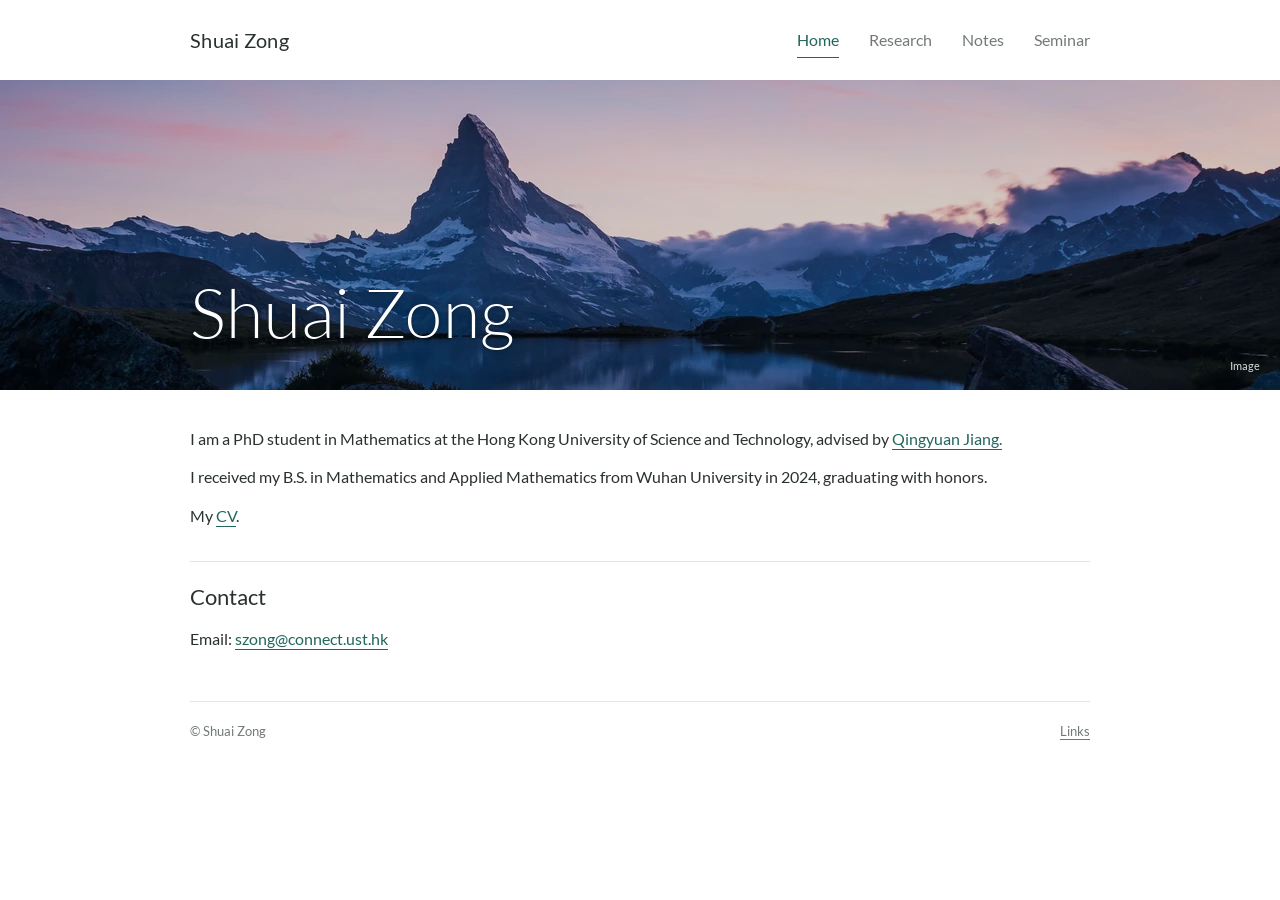
<file: index.html>
<!doctype html>
<html lang="en">
<head>
  <meta charset="utf-8">
  <meta name="viewport" content="width=device-width, initial-scale=1">
  <title>Shuai Zong</title>
  <meta name="description" content="Academic homepage of Shuai Zong, PhD student in Mathematics at HKUST.">
  <meta name="author" content="Shuai Zong">
  
  
  <link rel="canonical" href="https://shuai-zong.github.io/">
  <meta property="og:type" content="website">
  <meta property="og:site_name" content="Shuai Zong">
  <meta property="og:title" content="Shuai Zong">
  <meta property="og:description" content="Academic homepage of Shuai Zong, PhD student in Mathematics at HKUST.">
  <meta property="og:url" content="https://shuai-zong.github.io/">
  <meta property="og:image" content="https://shuai-zong.github.io/assets/social-card.jpg">
  <meta property="og:image:width" content="1200">
  <meta property="og:image:height" content="630">
  <meta property="og:image:type" content="image/jpeg">
  <meta property="og:image:alt" content="Blue ice at Jökulsárlón, Iceland. Photograph by Adam Jang.">
  <meta name="twitter:card" content="summary_large_image">
  <meta name="twitter:title" content="Shuai Zong">
  <meta name="twitter:description" content="Academic homepage of Shuai Zong, PhD student in Mathematics at HKUST.">
  <meta name="twitter:image" content="https://shuai-zong.github.io/assets/social-card.jpg">
  <meta name="twitter:image:alt" content="Blue ice at Jökulsárlón, Iceland. Photograph by Adam Jang.">
  <script type="application/ld+json">{"@context":"https://schema.org","@type":"Person","name":"Shuai Zong","url":"https://shuai-zong.github.io/","affiliation":{"@type":"CollegeOrUniversity","name":"The Hong Kong University of Science and Technology"}}</script>
  
  <meta name="theme-color" content="#00685b">
  <link rel="icon" href="/assets/favicon.svg" type="image/svg+xml" sizes="any">
  <link rel="stylesheet" href="/assets/fonts/lato.css">
  <link rel="stylesheet" href="/assets/css/style.css">
  <link rel="preload" href="/assets/js/hero.js" as="script">
  
  <noscript><style>.menu-button{display:none}</style></noscript>
</head>
<body class="page-home">
  <a class="skip-link" href="#main-content">Skip to content</a>
  <header class="site-header">
    <div class="site-bar">
      <a class="site-name" href="/">Shuai Zong</a>
      <nav class="desktop-nav" aria-label="Primary"><a href="/" aria-current="page">Home</a><a href="/research.html">Research</a><a href="/notes.html">Notes</a><a href="/seminar.html">Seminar</a></nav>
      <button class="menu-button" data-menu-open aria-label="Open navigation" aria-controls="mobile-menu" aria-expanded="false"><span aria-hidden="true"></span></button>
    </div>
    <noscript><nav class="no-script-nav" aria-label="Mobile navigation"><a href="/" aria-current="page">Home</a><a href="/research.html">Research</a><a href="/notes.html">Notes</a><a href="/seminar.html">Seminar</a></nav></noscript>
    
    
    
    
    <div class="hero" data-page="home">
    <picture data-hero-picture>
      <source data-hero-source="mobile" media="(max-width:820px)">
      <source data-hero-source="tablet" media="(max-width:1024px)">
      <img class="hero-photo" data-hero-photo alt="" aria-hidden="true" width="3840" height="1161">
    </picture>
    <noscript><picture>
      <source media="(max-width:820px)" srcset="/assets/images/natural-ice-cave-hero-home-mobile-480.webp 480w, /assets/images/natural-ice-cave-hero-home-mobile-820.webp 820w, /assets/images/natural-ice-cave-hero-home-mobile-1280.webp 1280w, /assets/images/natural-ice-cave-hero-home-mobile-1640.webp 1640w" sizes="100vw">
      <source media="(max-width:1024px)" srcset="/assets/images/natural-ice-cave-hero-home-tablet-1024.webp 1024w, /assets/images/natural-ice-cave-hero-home-tablet-2048.webp 2048w" sizes="100vw">
      <img class="hero-photo" data-photo-id="natural-ice-cave" alt="" aria-hidden="true" width="3840" height="1161"
      src="/assets/images/natural-ice-cave-hero-home-desktop-3840.webp"
      srcset="/assets/images/natural-ice-cave-hero-home-desktop-1280.webp 1280w, /assets/images/natural-ice-cave-hero-home-desktop-1920.webp 1920w, /assets/images/natural-ice-cave-hero-home-desktop-2560.webp 2560w, /assets/images/natural-ice-cave-hero-home-desktop-3840.webp 3840w" sizes="100vw"
      style="--focal-desktop:50% 44%;--focal-tablet:50% 44%;--focal-mobile:0% 45%"
      fetchpriority="high" decoding="async">
    </picture></noscript>
    <div class="hero-shade" aria-hidden="true"></div>
    <div class="hero-title-wrap"><h1 class="hero-title">Shuai Zong</h1></div>
    <a class="photo-credit" data-photo-credit href="/credits.html#natural-ice-cave" title="sergejf / CC BY-SA 2.0; resized to WebP and cropped for display" aria-label="Image credit: sergejf / CC BY-SA 2.0; resized to WebP and cropped for display">Image</a>
    <script type="application/json" id="hero-settings">{"stableMinutes":1440,"storageKey":"homepage-shared-photo-v2","fallbackImage":"natural-ice-cave"}</script>
    <script type="application/json" id="hero-image-data">[{"id":"jokulsarlon-ice-cave","credit":"Adam Jang / Wikimedia Commons (CC0 1.0)","focal":{"desktop":"50% 48%","tablet":"54% 48%","mobile":"58% 50%"},"width":3840,"height":1161,"presentation":{"version":1,"variants":{"home":{"desktop":{"width":3840,"height":1161,"focal":"50% 48%","sources":[{"width":1280,"height":387,"src":"assets/images/jokulsarlon-ice-cave-hero-home-desktop-1280.webp"},{"width":1920,"height":581,"src":"assets/images/jokulsarlon-ice-cave-hero-home-desktop-1920.webp"},{"width":2560,"height":774,"src":"assets/images/jokulsarlon-ice-cave-hero-home-desktop-2560.webp"},{"width":3840,"height":1161,"src":"assets/images/jokulsarlon-ice-cave-hero-home-desktop-3840.webp"}]},"tablet":{"width":2048,"height":773,"focal":"54% 48%","sources":[{"width":1024,"height":387,"src":"assets/images/jokulsarlon-ice-cave-hero-home-tablet-1024.webp"},{"width":2048,"height":773,"src":"assets/images/jokulsarlon-ice-cave-hero-home-tablet-2048.webp"}]},"mobile":{"width":1640,"height":1093,"focal":"58% 50%","sources":[{"width":480,"height":320,"src":"assets/images/jokulsarlon-ice-cave-hero-home-mobile-480.webp"},{"width":820,"height":547,"src":"assets/images/jokulsarlon-ice-cave-hero-home-mobile-820.webp"},{"width":1280,"height":853,"src":"assets/images/jokulsarlon-ice-cave-hero-home-mobile-1280.webp"},{"width":1640,"height":1093,"src":"assets/images/jokulsarlon-ice-cave-hero-home-mobile-1640.webp"}]}},"page":{"desktop":{"width":3840,"height":824,"focal":"50% 48%","sources":[{"width":1280,"height":275,"src":"assets/images/jokulsarlon-ice-cave-hero-page-desktop-1280.webp"},{"width":1920,"height":412,"src":"assets/images/jokulsarlon-ice-cave-hero-page-desktop-1920.webp"},{"width":2560,"height":549,"src":"assets/images/jokulsarlon-ice-cave-hero-page-desktop-2560.webp"},{"width":3840,"height":824,"src":"assets/images/jokulsarlon-ice-cave-hero-page-desktop-3840.webp"}]},"tablet":{"width":2048,"height":549,"focal":"54% 48%","sources":[{"width":1024,"height":274,"src":"assets/images/jokulsarlon-ice-cave-hero-page-tablet-1024.webp"},{"width":2048,"height":549,"src":"assets/images/jokulsarlon-ice-cave-hero-page-tablet-2048.webp"}]},"mobile":{"width":1640,"height":974,"focal":"58% 50%","sources":[{"width":480,"height":285,"src":"assets/images/jokulsarlon-ice-cave-hero-page-mobile-480.webp"},{"width":820,"height":487,"src":"assets/images/jokulsarlon-ice-cave-hero-page-mobile-820.webp"},{"width":1280,"height":760,"src":"assets/images/jokulsarlon-ice-cave-hero-page-mobile-1280.webp"},{"width":1640,"height":974,"src":"assets/images/jokulsarlon-ice-cave-hero-page-mobile-1640.webp"}]}},"article":{"desktop":{"width":3840,"height":599,"focal":"50% 48%","sources":[{"width":1280,"height":200,"src":"assets/images/jokulsarlon-ice-cave-hero-article-desktop-1280.webp"},{"width":1920,"height":300,"src":"assets/images/jokulsarlon-ice-cave-hero-article-desktop-1920.webp"},{"width":2560,"height":400,"src":"assets/images/jokulsarlon-ice-cave-hero-article-desktop-2560.webp"},{"width":3840,"height":599,"src":"assets/images/jokulsarlon-ice-cave-hero-article-desktop-3840.webp"}]},"tablet":{"width":2048,"height":399,"focal":"54% 48%","sources":[{"width":1024,"height":200,"src":"assets/images/jokulsarlon-ice-cave-hero-article-tablet-1024.webp"},{"width":2048,"height":399,"src":"assets/images/jokulsarlon-ice-cave-hero-article-tablet-2048.webp"}]},"mobile":{"width":1640,"height":666,"focal":"58% 50%","sources":[{"width":480,"height":195,"src":"assets/images/jokulsarlon-ice-cave-hero-article-mobile-480.webp"},{"width":820,"height":333,"src":"assets/images/jokulsarlon-ice-cave-hero-article-mobile-820.webp"},{"width":1280,"height":520,"src":"assets/images/jokulsarlon-ice-cave-hero-article-mobile-1280.webp"},{"width":1640,"height":666,"src":"assets/images/jokulsarlon-ice-cave-hero-article-mobile-1640.webp"}]}}}}},{"id":"natural-ice-cave","credit":"sergejf / CC BY-SA 2.0; resized to WebP and cropped for display","focal":{"desktop":"50% 44%","tablet":"50% 44%","mobile":"0% 45%"},"width":3840,"height":1161,"presentation":{"version":1,"variants":{"home":{"desktop":{"width":3840,"height":1161,"focal":"50% 44%","sources":[{"width":1280,"height":387,"src":"assets/images/natural-ice-cave-hero-home-desktop-1280.webp"},{"width":1920,"height":581,"src":"assets/images/natural-ice-cave-hero-home-desktop-1920.webp"},{"width":2560,"height":774,"src":"assets/images/natural-ice-cave-hero-home-desktop-2560.webp"},{"width":3840,"height":1161,"src":"assets/images/natural-ice-cave-hero-home-desktop-3840.webp"}]},"tablet":{"width":2048,"height":773,"focal":"50% 44%","sources":[{"width":1024,"height":387,"src":"assets/images/natural-ice-cave-hero-home-tablet-1024.webp"},{"width":2048,"height":773,"src":"assets/images/natural-ice-cave-hero-home-tablet-2048.webp"}]},"mobile":{"width":1640,"height":797,"focal":"0% 45%","sources":[{"width":480,"height":233,"src":"assets/images/natural-ice-cave-hero-home-mobile-480.webp"},{"width":820,"height":398,"src":"assets/images/natural-ice-cave-hero-home-mobile-820.webp"},{"width":1280,"height":622,"src":"assets/images/natural-ice-cave-hero-home-mobile-1280.webp"},{"width":1640,"height":797,"src":"assets/images/natural-ice-cave-hero-home-mobile-1640.webp"}]}},"page":{"desktop":{"width":3840,"height":824,"focal":"50% 44%","sources":[{"width":1280,"height":275,"src":"assets/images/natural-ice-cave-hero-page-desktop-1280.webp"},{"width":1920,"height":412,"src":"assets/images/natural-ice-cave-hero-page-desktop-1920.webp"},{"width":2560,"height":549,"src":"assets/images/natural-ice-cave-hero-page-desktop-2560.webp"},{"width":3840,"height":824,"src":"assets/images/natural-ice-cave-hero-page-desktop-3840.webp"}]},"tablet":{"width":2048,"height":549,"focal":"50% 44%","sources":[{"width":1024,"height":274,"src":"assets/images/natural-ice-cave-hero-page-tablet-1024.webp"},{"width":2048,"height":549,"src":"assets/images/natural-ice-cave-hero-page-tablet-2048.webp"}]},"mobile":{"width":1640,"height":797,"focal":"0% 45%","sources":[{"width":480,"height":233,"src":"assets/images/natural-ice-cave-hero-home-mobile-480.webp"},{"width":820,"height":398,"src":"assets/images/natural-ice-cave-hero-home-mobile-820.webp"},{"width":1280,"height":622,"src":"assets/images/natural-ice-cave-hero-home-mobile-1280.webp"},{"width":1640,"height":797,"src":"assets/images/natural-ice-cave-hero-home-mobile-1640.webp"}]}},"article":{"desktop":{"width":3840,"height":599,"focal":"50% 44%","sources":[{"width":1280,"height":200,"src":"assets/images/natural-ice-cave-hero-article-desktop-1280.webp"},{"width":1920,"height":300,"src":"assets/images/natural-ice-cave-hero-article-desktop-1920.webp"},{"width":2560,"height":400,"src":"assets/images/natural-ice-cave-hero-article-desktop-2560.webp"},{"width":3840,"height":599,"src":"assets/images/natural-ice-cave-hero-article-desktop-3840.webp"}]},"tablet":{"width":2048,"height":399,"focal":"50% 44%","sources":[{"width":1024,"height":200,"src":"assets/images/natural-ice-cave-hero-article-tablet-1024.webp"},{"width":2048,"height":399,"src":"assets/images/natural-ice-cave-hero-article-tablet-2048.webp"}]},"mobile":{"width":1640,"height":666,"focal":"0% 45%","sources":[{"width":480,"height":195,"src":"assets/images/natural-ice-cave-hero-article-mobile-480.webp"},{"width":820,"height":333,"src":"assets/images/natural-ice-cave-hero-article-mobile-820.webp"},{"width":1280,"height":520,"src":"assets/images/natural-ice-cave-hero-article-mobile-1280.webp"},{"width":1640,"height":666,"src":"assets/images/natural-ice-cave-hero-article-mobile-1640.webp"}]}}}}},{"id":"bled-winter-fog","credit":"Dreamy Pixel / CC BY 4.0; resized to WebP and cropped for display","focal":{"desktop":"58% 50%","tablet":"60% 50%","mobile":"65% 50%"},"width":3840,"height":1161,"presentation":{"version":1,"variants":{"home":{"desktop":{"width":3840,"height":1161,"focal":"58% 50%","sources":[{"width":1280,"height":387,"src":"assets/images/bled-winter-fog-hero-home-desktop-1280.webp"},{"width":1920,"height":581,"src":"assets/images/bled-winter-fog-hero-home-desktop-1920.webp"},{"width":2560,"height":774,"src":"assets/images/bled-winter-fog-hero-home-desktop-2560.webp"},{"width":3840,"height":1161,"src":"assets/images/bled-winter-fog-hero-home-desktop-3840.webp"}]},"tablet":{"width":2048,"height":773,"focal":"60% 50%","sources":[{"width":1024,"height":387,"src":"assets/images/bled-winter-fog-hero-home-tablet-1024.webp"},{"width":2048,"height":773,"src":"assets/images/bled-winter-fog-hero-home-tablet-2048.webp"}]},"mobile":{"width":1640,"height":1032,"focal":"65% 50%","sources":[{"width":480,"height":302,"src":"assets/images/bled-winter-fog-hero-home-mobile-480.webp"},{"width":820,"height":516,"src":"assets/images/bled-winter-fog-hero-home-mobile-820.webp"},{"width":1280,"height":805,"src":"assets/images/bled-winter-fog-hero-home-mobile-1280.webp"},{"width":1640,"height":1032,"src":"assets/images/bled-winter-fog-hero-home-mobile-1640.webp"}]}},"page":{"desktop":{"width":3840,"height":824,"focal":"58% 50%","sources":[{"width":1280,"height":275,"src":"assets/images/bled-winter-fog-hero-page-desktop-1280.webp"},{"width":1920,"height":412,"src":"assets/images/bled-winter-fog-hero-page-desktop-1920.webp"},{"width":2560,"height":549,"src":"assets/images/bled-winter-fog-hero-page-desktop-2560.webp"},{"width":3840,"height":824,"src":"assets/images/bled-winter-fog-hero-page-desktop-3840.webp"}]},"tablet":{"width":2048,"height":549,"focal":"60% 50%","sources":[{"width":1024,"height":274,"src":"assets/images/bled-winter-fog-hero-page-tablet-1024.webp"},{"width":2048,"height":549,"src":"assets/images/bled-winter-fog-hero-page-tablet-2048.webp"}]},"mobile":{"width":1640,"height":974,"focal":"65% 50%","sources":[{"width":480,"height":285,"src":"assets/images/bled-winter-fog-hero-page-mobile-480.webp"},{"width":820,"height":487,"src":"assets/images/bled-winter-fog-hero-page-mobile-820.webp"},{"width":1280,"height":760,"src":"assets/images/bled-winter-fog-hero-page-mobile-1280.webp"},{"width":1640,"height":974,"src":"assets/images/bled-winter-fog-hero-page-mobile-1640.webp"}]}},"article":{"desktop":{"width":3840,"height":599,"focal":"58% 50%","sources":[{"width":1280,"height":200,"src":"assets/images/bled-winter-fog-hero-article-desktop-1280.webp"},{"width":1920,"height":300,"src":"assets/images/bled-winter-fog-hero-article-desktop-1920.webp"},{"width":2560,"height":400,"src":"assets/images/bled-winter-fog-hero-article-desktop-2560.webp"},{"width":3840,"height":599,"src":"assets/images/bled-winter-fog-hero-article-desktop-3840.webp"}]},"tablet":{"width":2048,"height":399,"focal":"60% 50%","sources":[{"width":1024,"height":200,"src":"assets/images/bled-winter-fog-hero-article-tablet-1024.webp"},{"width":2048,"height":399,"src":"assets/images/bled-winter-fog-hero-article-tablet-2048.webp"}]},"mobile":{"width":1640,"height":666,"focal":"65% 50%","sources":[{"width":480,"height":195,"src":"assets/images/bled-winter-fog-hero-article-mobile-480.webp"},{"width":820,"height":333,"src":"assets/images/bled-winter-fog-hero-article-mobile-820.webp"},{"width":1280,"height":520,"src":"assets/images/bled-winter-fog-hero-article-mobile-1280.webp"},{"width":1640,"height":666,"src":"assets/images/bled-winter-fog-hero-article-mobile-1640.webp"}]}}}}},{"id":"aurora-mountain","credit":"Anthony's astro / Wikimedia Commons (CC BY 4.0)","focal":{"desktop":"50% 48%","tablet":"50% 48%","mobile":"56% 48%"},"width":3840,"height":1161,"presentation":{"version":1,"variants":{"home":{"desktop":{"width":3840,"height":1161,"focal":"50% 48%","sources":[{"width":1280,"height":387,"src":"assets/images/aurora-mountain-hero-home-desktop-1280.webp"},{"width":1920,"height":581,"src":"assets/images/aurora-mountain-hero-home-desktop-1920.webp"},{"width":2560,"height":774,"src":"assets/images/aurora-mountain-hero-home-desktop-2560.webp"},{"width":3840,"height":1161,"src":"assets/images/aurora-mountain-hero-home-desktop-3840.webp"}]},"tablet":{"width":2048,"height":773,"focal":"50% 48%","sources":[{"width":1024,"height":387,"src":"assets/images/aurora-mountain-hero-home-tablet-1024.webp"},{"width":2048,"height":773,"src":"assets/images/aurora-mountain-hero-home-tablet-2048.webp"}]},"mobile":{"width":1640,"height":948,"focal":"56% 48%","sources":[{"width":480,"height":278,"src":"assets/images/aurora-mountain-hero-home-mobile-480.webp"},{"width":820,"height":474,"src":"assets/images/aurora-mountain-hero-home-mobile-820.webp"},{"width":1280,"height":740,"src":"assets/images/aurora-mountain-hero-home-mobile-1280.webp"},{"width":1640,"height":948,"src":"assets/images/aurora-mountain-hero-home-mobile-1640.webp"}]}},"page":{"desktop":{"width":3840,"height":824,"focal":"50% 48%","sources":[{"width":1280,"height":275,"src":"assets/images/aurora-mountain-hero-page-desktop-1280.webp"},{"width":1920,"height":412,"src":"assets/images/aurora-mountain-hero-page-desktop-1920.webp"},{"width":2560,"height":549,"src":"assets/images/aurora-mountain-hero-page-desktop-2560.webp"},{"width":3840,"height":824,"src":"assets/images/aurora-mountain-hero-page-desktop-3840.webp"}]},"tablet":{"width":2048,"height":549,"focal":"50% 48%","sources":[{"width":1024,"height":274,"src":"assets/images/aurora-mountain-hero-page-tablet-1024.webp"},{"width":2048,"height":549,"src":"assets/images/aurora-mountain-hero-page-tablet-2048.webp"}]},"mobile":{"width":1640,"height":948,"focal":"56% 48%","sources":[{"width":480,"height":278,"src":"assets/images/aurora-mountain-hero-home-mobile-480.webp"},{"width":820,"height":474,"src":"assets/images/aurora-mountain-hero-home-mobile-820.webp"},{"width":1280,"height":740,"src":"assets/images/aurora-mountain-hero-home-mobile-1280.webp"},{"width":1640,"height":948,"src":"assets/images/aurora-mountain-hero-home-mobile-1640.webp"}]}},"article":{"desktop":{"width":3840,"height":599,"focal":"50% 48%","sources":[{"width":1280,"height":200,"src":"assets/images/aurora-mountain-hero-article-desktop-1280.webp"},{"width":1920,"height":300,"src":"assets/images/aurora-mountain-hero-article-desktop-1920.webp"},{"width":2560,"height":400,"src":"assets/images/aurora-mountain-hero-article-desktop-2560.webp"},{"width":3840,"height":599,"src":"assets/images/aurora-mountain-hero-article-desktop-3840.webp"}]},"tablet":{"width":2048,"height":399,"focal":"50% 48%","sources":[{"width":1024,"height":200,"src":"assets/images/aurora-mountain-hero-article-tablet-1024.webp"},{"width":2048,"height":399,"src":"assets/images/aurora-mountain-hero-article-tablet-2048.webp"}]},"mobile":{"width":1640,"height":666,"focal":"56% 48%","sources":[{"width":480,"height":195,"src":"assets/images/aurora-mountain-hero-article-mobile-480.webp"},{"width":820,"height":333,"src":"assets/images/aurora-mountain-hero-article-mobile-820.webp"},{"width":1280,"height":520,"src":"assets/images/aurora-mountain-hero-article-mobile-1280.webp"},{"width":1640,"height":666,"src":"assets/images/aurora-mountain-hero-article-mobile-1640.webp"}]}}}}},{"id":"ice-cave-blue-roof-kilby","credit":"Eric Kilby / CC BY-SA 2.0; resized to WebP and cropped for display","focal":{"desktop":"50% 45%","tablet":"50% 45%","mobile":"50% 50%"},"width":3840,"height":1161,"presentation":{"version":1,"variants":{"home":{"desktop":{"width":3840,"height":1161,"focal":"50% 45%","sources":[{"width":1280,"height":387,"src":"assets/images/ice-cave-blue-roof-kilby-hero-home-desktop-1280.webp"},{"width":1920,"height":581,"src":"assets/images/ice-cave-blue-roof-kilby-hero-home-desktop-1920.webp"},{"width":2560,"height":774,"src":"assets/images/ice-cave-blue-roof-kilby-hero-home-desktop-2560.webp"},{"width":3840,"height":1161,"src":"assets/images/ice-cave-blue-roof-kilby-hero-home-desktop-3840.webp"}]},"tablet":{"width":2048,"height":773,"focal":"50% 45%","sources":[{"width":1024,"height":387,"src":"assets/images/ice-cave-blue-roof-kilby-hero-home-tablet-1024.webp"},{"width":2048,"height":773,"src":"assets/images/ice-cave-blue-roof-kilby-hero-home-tablet-2048.webp"}]},"mobile":{"width":1640,"height":1093,"focal":"50% 50%","sources":[{"width":480,"height":320,"src":"assets/images/ice-cave-blue-roof-kilby-hero-home-mobile-480.webp"},{"width":820,"height":547,"src":"assets/images/ice-cave-blue-roof-kilby-hero-home-mobile-820.webp"},{"width":1280,"height":853,"src":"assets/images/ice-cave-blue-roof-kilby-hero-home-mobile-1280.webp"},{"width":1640,"height":1093,"src":"assets/images/ice-cave-blue-roof-kilby-hero-home-mobile-1640.webp"}]}},"page":{"desktop":{"width":3840,"height":824,"focal":"50% 45%","sources":[{"width":1280,"height":275,"src":"assets/images/ice-cave-blue-roof-kilby-hero-page-desktop-1280.webp"},{"width":1920,"height":412,"src":"assets/images/ice-cave-blue-roof-kilby-hero-page-desktop-1920.webp"},{"width":2560,"height":549,"src":"assets/images/ice-cave-blue-roof-kilby-hero-page-desktop-2560.webp"},{"width":3840,"height":824,"src":"assets/images/ice-cave-blue-roof-kilby-hero-page-desktop-3840.webp"}]},"tablet":{"width":2048,"height":549,"focal":"50% 45%","sources":[{"width":1024,"height":274,"src":"assets/images/ice-cave-blue-roof-kilby-hero-page-tablet-1024.webp"},{"width":2048,"height":549,"src":"assets/images/ice-cave-blue-roof-kilby-hero-page-tablet-2048.webp"}]},"mobile":{"width":1640,"height":974,"focal":"50% 50%","sources":[{"width":480,"height":285,"src":"assets/images/ice-cave-blue-roof-kilby-hero-page-mobile-480.webp"},{"width":820,"height":487,"src":"assets/images/ice-cave-blue-roof-kilby-hero-page-mobile-820.webp"},{"width":1280,"height":760,"src":"assets/images/ice-cave-blue-roof-kilby-hero-page-mobile-1280.webp"},{"width":1640,"height":974,"src":"assets/images/ice-cave-blue-roof-kilby-hero-page-mobile-1640.webp"}]}},"article":{"desktop":{"width":3840,"height":599,"focal":"50% 45%","sources":[{"width":1280,"height":200,"src":"assets/images/ice-cave-blue-roof-kilby-hero-article-desktop-1280.webp"},{"width":1920,"height":300,"src":"assets/images/ice-cave-blue-roof-kilby-hero-article-desktop-1920.webp"},{"width":2560,"height":400,"src":"assets/images/ice-cave-blue-roof-kilby-hero-article-desktop-2560.webp"},{"width":3840,"height":599,"src":"assets/images/ice-cave-blue-roof-kilby-hero-article-desktop-3840.webp"}]},"tablet":{"width":2048,"height":399,"focal":"50% 45%","sources":[{"width":1024,"height":200,"src":"assets/images/ice-cave-blue-roof-kilby-hero-article-tablet-1024.webp"},{"width":2048,"height":399,"src":"assets/images/ice-cave-blue-roof-kilby-hero-article-tablet-2048.webp"}]},"mobile":{"width":1640,"height":666,"focal":"50% 50%","sources":[{"width":480,"height":195,"src":"assets/images/ice-cave-blue-roof-kilby-hero-article-mobile-480.webp"},{"width":820,"height":333,"src":"assets/images/ice-cave-blue-roof-kilby-hero-article-mobile-820.webp"},{"width":1280,"height":520,"src":"assets/images/ice-cave-blue-roof-kilby-hero-article-mobile-1280.webp"},{"width":1640,"height":666,"src":"assets/images/ice-cave-blue-roof-kilby-hero-article-mobile-1640.webp"}]}}}}},{"id":"blue-ice-cave-kilby","credit":"Eric Kilby / CC BY-SA 2.0; resized to WebP and cropped for display","focal":{"desktop":"50% 45%","tablet":"50% 45%","mobile":"44% 50%"},"width":3840,"height":1161,"presentation":{"version":1,"variants":{"home":{"desktop":{"width":3840,"height":1161,"focal":"50% 45%","sources":[{"width":1280,"height":387,"src":"assets/images/blue-ice-cave-kilby-hero-home-desktop-1280.webp"},{"width":1920,"height":581,"src":"assets/images/blue-ice-cave-kilby-hero-home-desktop-1920.webp"},{"width":2560,"height":774,"src":"assets/images/blue-ice-cave-kilby-hero-home-desktop-2560.webp"},{"width":3840,"height":1161,"src":"assets/images/blue-ice-cave-kilby-hero-home-desktop-3840.webp"}]},"tablet":{"width":2048,"height":773,"focal":"50% 45%","sources":[{"width":1024,"height":387,"src":"assets/images/blue-ice-cave-kilby-hero-home-tablet-1024.webp"},{"width":2048,"height":773,"src":"assets/images/blue-ice-cave-kilby-hero-home-tablet-2048.webp"}]},"mobile":{"width":1640,"height":1093,"focal":"44% 50%","sources":[{"width":480,"height":320,"src":"assets/images/blue-ice-cave-kilby-hero-home-mobile-480.webp"},{"width":820,"height":547,"src":"assets/images/blue-ice-cave-kilby-hero-home-mobile-820.webp"},{"width":1280,"height":853,"src":"assets/images/blue-ice-cave-kilby-hero-home-mobile-1280.webp"},{"width":1640,"height":1093,"src":"assets/images/blue-ice-cave-kilby-hero-home-mobile-1640.webp"}]}},"page":{"desktop":{"width":3840,"height":824,"focal":"50% 45%","sources":[{"width":1280,"height":275,"src":"assets/images/blue-ice-cave-kilby-hero-page-desktop-1280.webp"},{"width":1920,"height":412,"src":"assets/images/blue-ice-cave-kilby-hero-page-desktop-1920.webp"},{"width":2560,"height":549,"src":"assets/images/blue-ice-cave-kilby-hero-page-desktop-2560.webp"},{"width":3840,"height":824,"src":"assets/images/blue-ice-cave-kilby-hero-page-desktop-3840.webp"}]},"tablet":{"width":2048,"height":549,"focal":"50% 45%","sources":[{"width":1024,"height":274,"src":"assets/images/blue-ice-cave-kilby-hero-page-tablet-1024.webp"},{"width":2048,"height":549,"src":"assets/images/blue-ice-cave-kilby-hero-page-tablet-2048.webp"}]},"mobile":{"width":1640,"height":974,"focal":"44% 50%","sources":[{"width":480,"height":285,"src":"assets/images/blue-ice-cave-kilby-hero-page-mobile-480.webp"},{"width":820,"height":487,"src":"assets/images/blue-ice-cave-kilby-hero-page-mobile-820.webp"},{"width":1280,"height":760,"src":"assets/images/blue-ice-cave-kilby-hero-page-mobile-1280.webp"},{"width":1640,"height":974,"src":"assets/images/blue-ice-cave-kilby-hero-page-mobile-1640.webp"}]}},"article":{"desktop":{"width":3840,"height":599,"focal":"50% 45%","sources":[{"width":1280,"height":200,"src":"assets/images/blue-ice-cave-kilby-hero-article-desktop-1280.webp"},{"width":1920,"height":300,"src":"assets/images/blue-ice-cave-kilby-hero-article-desktop-1920.webp"},{"width":2560,"height":400,"src":"assets/images/blue-ice-cave-kilby-hero-article-desktop-2560.webp"},{"width":3840,"height":599,"src":"assets/images/blue-ice-cave-kilby-hero-article-desktop-3840.webp"}]},"tablet":{"width":2048,"height":399,"focal":"50% 45%","sources":[{"width":1024,"height":200,"src":"assets/images/blue-ice-cave-kilby-hero-article-tablet-1024.webp"},{"width":2048,"height":399,"src":"assets/images/blue-ice-cave-kilby-hero-article-tablet-2048.webp"}]},"mobile":{"width":1640,"height":666,"focal":"44% 50%","sources":[{"width":480,"height":195,"src":"assets/images/blue-ice-cave-kilby-hero-article-mobile-480.webp"},{"width":820,"height":333,"src":"assets/images/blue-ice-cave-kilby-hero-article-mobile-820.webp"},{"width":1280,"height":520,"src":"assets/images/blue-ice-cave-kilby-hero-article-mobile-1280.webp"},{"width":1640,"height":666,"src":"assets/images/blue-ice-cave-kilby-hero-article-mobile-1640.webp"}]}}}}},{"id":"matterhorn-stellisee-twilight-kuhn","credit":"Michael Kuhn / CC BY-SA 4.0; resized to WebP and cropped for display","focal":{"desktop":"50% 15%","tablet":"50% 18%","mobile":"42% 50%"},"width":3840,"height":1161,"presentation":{"version":1,"variants":{"home":{"desktop":{"width":3840,"height":1161,"focal":"50% 15%","sources":[{"width":1280,"height":387,"src":"assets/images/matterhorn-stellisee-twilight-kuhn-hero-home-desktop-1280.webp"},{"width":1920,"height":581,"src":"assets/images/matterhorn-stellisee-twilight-kuhn-hero-home-desktop-1920.webp"},{"width":2560,"height":774,"src":"assets/images/matterhorn-stellisee-twilight-kuhn-hero-home-desktop-2560.webp"},{"width":3840,"height":1161,"src":"assets/images/matterhorn-stellisee-twilight-kuhn-hero-home-desktop-3840.webp"}]},"tablet":{"width":2048,"height":773,"focal":"50% 18%","sources":[{"width":1024,"height":387,"src":"assets/images/matterhorn-stellisee-twilight-kuhn-hero-home-tablet-1024.webp"},{"width":2048,"height":773,"src":"assets/images/matterhorn-stellisee-twilight-kuhn-hero-home-tablet-2048.webp"}]},"mobile":{"width":1640,"height":923,"focal":"42% 50%","sources":[{"width":480,"height":270,"src":"assets/images/matterhorn-stellisee-twilight-kuhn-hero-home-mobile-480.webp"},{"width":820,"height":461,"src":"assets/images/matterhorn-stellisee-twilight-kuhn-hero-home-mobile-820.webp"},{"width":1280,"height":720,"src":"assets/images/matterhorn-stellisee-twilight-kuhn-hero-home-mobile-1280.webp"},{"width":1640,"height":923,"src":"assets/images/matterhorn-stellisee-twilight-kuhn-hero-home-mobile-1640.webp"}]}},"page":{"desktop":{"width":3840,"height":824,"focal":"50% 15%","sources":[{"width":1280,"height":275,"src":"assets/images/matterhorn-stellisee-twilight-kuhn-hero-page-desktop-1280.webp"},{"width":1920,"height":412,"src":"assets/images/matterhorn-stellisee-twilight-kuhn-hero-page-desktop-1920.webp"},{"width":2560,"height":549,"src":"assets/images/matterhorn-stellisee-twilight-kuhn-hero-page-desktop-2560.webp"},{"width":3840,"height":824,"src":"assets/images/matterhorn-stellisee-twilight-kuhn-hero-page-desktop-3840.webp"}]},"tablet":{"width":2048,"height":549,"focal":"50% 18%","sources":[{"width":1024,"height":274,"src":"assets/images/matterhorn-stellisee-twilight-kuhn-hero-page-tablet-1024.webp"},{"width":2048,"height":549,"src":"assets/images/matterhorn-stellisee-twilight-kuhn-hero-page-tablet-2048.webp"}]},"mobile":{"width":1640,"height":923,"focal":"42% 50%","sources":[{"width":480,"height":270,"src":"assets/images/matterhorn-stellisee-twilight-kuhn-hero-home-mobile-480.webp"},{"width":820,"height":461,"src":"assets/images/matterhorn-stellisee-twilight-kuhn-hero-home-mobile-820.webp"},{"width":1280,"height":720,"src":"assets/images/matterhorn-stellisee-twilight-kuhn-hero-home-mobile-1280.webp"},{"width":1640,"height":923,"src":"assets/images/matterhorn-stellisee-twilight-kuhn-hero-home-mobile-1640.webp"}]}},"article":{"desktop":{"width":3840,"height":599,"focal":"50% 15%","sources":[{"width":1280,"height":200,"src":"assets/images/matterhorn-stellisee-twilight-kuhn-hero-article-desktop-1280.webp"},{"width":1920,"height":300,"src":"assets/images/matterhorn-stellisee-twilight-kuhn-hero-article-desktop-1920.webp"},{"width":2560,"height":400,"src":"assets/images/matterhorn-stellisee-twilight-kuhn-hero-article-desktop-2560.webp"},{"width":3840,"height":599,"src":"assets/images/matterhorn-stellisee-twilight-kuhn-hero-article-desktop-3840.webp"}]},"tablet":{"width":2048,"height":399,"focal":"50% 18%","sources":[{"width":1024,"height":200,"src":"assets/images/matterhorn-stellisee-twilight-kuhn-hero-article-tablet-1024.webp"},{"width":2048,"height":399,"src":"assets/images/matterhorn-stellisee-twilight-kuhn-hero-article-tablet-2048.webp"}]},"mobile":{"width":1640,"height":666,"focal":"42% 50%","sources":[{"width":480,"height":195,"src":"assets/images/matterhorn-stellisee-twilight-kuhn-hero-article-mobile-480.webp"},{"width":820,"height":333,"src":"assets/images/matterhorn-stellisee-twilight-kuhn-hero-article-mobile-820.webp"},{"width":1280,"height":520,"src":"assets/images/matterhorn-stellisee-twilight-kuhn-hero-article-mobile-1280.webp"},{"width":1640,"height":666,"src":"assets/images/matterhorn-stellisee-twilight-kuhn-hero-article-mobile-1640.webp"}]}}}}},{"id":"vangogh-rhone-night","credit":"Vincent van Gogh / Public domain (PD-Art); resized to WebP and cropped for display","focal":{"desktop":"50% 35%","tablet":"50% 35%","mobile":"50% 50%"},"width":3840,"height":1161,"presentation":{"version":1,"variants":{"home":{"desktop":{"width":3840,"height":1161,"focal":"50% 35%","sources":[{"width":1280,"height":387,"src":"assets/images/vangogh-rhone-night-hero-home-desktop-1280.webp"},{"width":1920,"height":581,"src":"assets/images/vangogh-rhone-night-hero-home-desktop-1920.webp"},{"width":2560,"height":774,"src":"assets/images/vangogh-rhone-night-hero-home-desktop-2560.webp"},{"width":3840,"height":1161,"src":"assets/images/vangogh-rhone-night-hero-home-desktop-3840.webp"}]},"tablet":{"width":2048,"height":773,"focal":"50% 35%","sources":[{"width":1024,"height":387,"src":"assets/images/vangogh-rhone-night-hero-home-tablet-1024.webp"},{"width":2048,"height":773,"src":"assets/images/vangogh-rhone-night-hero-home-tablet-2048.webp"}]},"mobile":{"width":1640,"height":1230,"focal":"50% 50%","sources":[{"width":480,"height":360,"src":"assets/images/vangogh-rhone-night-hero-home-mobile-480.webp"},{"width":820,"height":615,"src":"assets/images/vangogh-rhone-night-hero-home-mobile-820.webp"},{"width":1280,"height":960,"src":"assets/images/vangogh-rhone-night-hero-home-mobile-1280.webp"},{"width":1640,"height":1230,"src":"assets/images/vangogh-rhone-night-hero-home-mobile-1640.webp"}]}},"page":{"desktop":{"width":3840,"height":824,"focal":"50% 35%","sources":[{"width":1280,"height":275,"src":"assets/images/vangogh-rhone-night-hero-page-desktop-1280.webp"},{"width":1920,"height":412,"src":"assets/images/vangogh-rhone-night-hero-page-desktop-1920.webp"},{"width":2560,"height":549,"src":"assets/images/vangogh-rhone-night-hero-page-desktop-2560.webp"},{"width":3840,"height":824,"src":"assets/images/vangogh-rhone-night-hero-page-desktop-3840.webp"}]},"tablet":{"width":2048,"height":549,"focal":"50% 35%","sources":[{"width":1024,"height":274,"src":"assets/images/vangogh-rhone-night-hero-page-tablet-1024.webp"},{"width":2048,"height":549,"src":"assets/images/vangogh-rhone-night-hero-page-tablet-2048.webp"}]},"mobile":{"width":1640,"height":974,"focal":"50% 50%","sources":[{"width":480,"height":285,"src":"assets/images/vangogh-rhone-night-hero-page-mobile-480.webp"},{"width":820,"height":487,"src":"assets/images/vangogh-rhone-night-hero-page-mobile-820.webp"},{"width":1280,"height":760,"src":"assets/images/vangogh-rhone-night-hero-page-mobile-1280.webp"},{"width":1640,"height":974,"src":"assets/images/vangogh-rhone-night-hero-page-mobile-1640.webp"}]}},"article":{"desktop":{"width":3840,"height":599,"focal":"50% 35%","sources":[{"width":1280,"height":200,"src":"assets/images/vangogh-rhone-night-hero-article-desktop-1280.webp"},{"width":1920,"height":300,"src":"assets/images/vangogh-rhone-night-hero-article-desktop-1920.webp"},{"width":2560,"height":400,"src":"assets/images/vangogh-rhone-night-hero-article-desktop-2560.webp"},{"width":3840,"height":599,"src":"assets/images/vangogh-rhone-night-hero-article-desktop-3840.webp"}]},"tablet":{"width":2048,"height":399,"focal":"50% 35%","sources":[{"width":1024,"height":200,"src":"assets/images/vangogh-rhone-night-hero-article-tablet-1024.webp"},{"width":2048,"height":399,"src":"assets/images/vangogh-rhone-night-hero-article-tablet-2048.webp"}]},"mobile":{"width":1640,"height":666,"focal":"50% 50%","sources":[{"width":480,"height":195,"src":"assets/images/vangogh-rhone-night-hero-article-mobile-480.webp"},{"width":820,"height":333,"src":"assets/images/vangogh-rhone-night-hero-article-mobile-820.webp"},{"width":1280,"height":520,"src":"assets/images/vangogh-rhone-night-hero-article-mobile-1280.webp"},{"width":1640,"height":666,"src":"assets/images/vangogh-rhone-night-hero-article-mobile-1640.webp"}]}}}}},{"id":"vangogh-starry-night","credit":"Vincent van Gogh / Public domain (PD-Art); resized to WebP and cropped for display","focal":{"desktop":"50% 30%","tablet":"50% 30%","mobile":"50% 32%"},"width":3840,"height":1161,"presentation":{"version":1,"variants":{"home":{"desktop":{"width":3840,"height":1161,"focal":"50% 30%","sources":[{"width":1280,"height":387,"src":"assets/images/vangogh-starry-night-hero-home-desktop-1280.webp"},{"width":1920,"height":581,"src":"assets/images/vangogh-starry-night-hero-home-desktop-1920.webp"},{"width":2560,"height":774,"src":"assets/images/vangogh-starry-night-hero-home-desktop-2560.webp"},{"width":3840,"height":1161,"src":"assets/images/vangogh-starry-night-hero-home-desktop-3840.webp"}]},"tablet":{"width":2048,"height":773,"focal":"50% 30%","sources":[{"width":1024,"height":387,"src":"assets/images/vangogh-starry-night-hero-home-tablet-1024.webp"},{"width":2048,"height":773,"src":"assets/images/vangogh-starry-night-hero-home-tablet-2048.webp"}]},"mobile":{"width":1640,"height":1230,"focal":"50% 32%","sources":[{"width":480,"height":360,"src":"assets/images/vangogh-starry-night-hero-home-mobile-480.webp"},{"width":820,"height":615,"src":"assets/images/vangogh-starry-night-hero-home-mobile-820.webp"},{"width":1280,"height":960,"src":"assets/images/vangogh-starry-night-hero-home-mobile-1280.webp"},{"width":1640,"height":1230,"src":"assets/images/vangogh-starry-night-hero-home-mobile-1640.webp"}]}},"page":{"desktop":{"width":3840,"height":824,"focal":"50% 30%","sources":[{"width":1280,"height":275,"src":"assets/images/vangogh-starry-night-hero-page-desktop-1280.webp"},{"width":1920,"height":412,"src":"assets/images/vangogh-starry-night-hero-page-desktop-1920.webp"},{"width":2560,"height":549,"src":"assets/images/vangogh-starry-night-hero-page-desktop-2560.webp"},{"width":3840,"height":824,"src":"assets/images/vangogh-starry-night-hero-page-desktop-3840.webp"}]},"tablet":{"width":2048,"height":549,"focal":"50% 30%","sources":[{"width":1024,"height":274,"src":"assets/images/vangogh-starry-night-hero-page-tablet-1024.webp"},{"width":2048,"height":549,"src":"assets/images/vangogh-starry-night-hero-page-tablet-2048.webp"}]},"mobile":{"width":1640,"height":974,"focal":"50% 32%","sources":[{"width":480,"height":285,"src":"assets/images/vangogh-starry-night-hero-page-mobile-480.webp"},{"width":820,"height":487,"src":"assets/images/vangogh-starry-night-hero-page-mobile-820.webp"},{"width":1280,"height":760,"src":"assets/images/vangogh-starry-night-hero-page-mobile-1280.webp"},{"width":1640,"height":974,"src":"assets/images/vangogh-starry-night-hero-page-mobile-1640.webp"}]}},"article":{"desktop":{"width":3840,"height":599,"focal":"50% 30%","sources":[{"width":1280,"height":200,"src":"assets/images/vangogh-starry-night-hero-article-desktop-1280.webp"},{"width":1920,"height":300,"src":"assets/images/vangogh-starry-night-hero-article-desktop-1920.webp"},{"width":2560,"height":400,"src":"assets/images/vangogh-starry-night-hero-article-desktop-2560.webp"},{"width":3840,"height":599,"src":"assets/images/vangogh-starry-night-hero-article-desktop-3840.webp"}]},"tablet":{"width":2048,"height":399,"focal":"50% 30%","sources":[{"width":1024,"height":200,"src":"assets/images/vangogh-starry-night-hero-article-tablet-1024.webp"},{"width":2048,"height":399,"src":"assets/images/vangogh-starry-night-hero-article-tablet-2048.webp"}]},"mobile":{"width":1640,"height":666,"focal":"50% 32%","sources":[{"width":480,"height":195,"src":"assets/images/vangogh-starry-night-hero-article-mobile-480.webp"},{"width":820,"height":333,"src":"assets/images/vangogh-starry-night-hero-article-mobile-820.webp"},{"width":1280,"height":520,"src":"assets/images/vangogh-starry-night-hero-article-mobile-1280.webp"},{"width":1640,"height":666,"src":"assets/images/vangogh-starry-night-hero-article-mobile-1640.webp"}]}}}}},{"id":"monet-water-lilies-gothenburg","credit":"Claude Monet; Göteborgs konstmuseum (Gothenburg Museum of Art). Photo: Hossein Sehatlou / CC BY 4.0; resized to WebP and cropped for display","focal":{"desktop":"50% 30%","tablet":"50% 30%","mobile":"50% 35%"},"width":3840,"height":1161,"presentation":{"version":1,"variants":{"home":{"desktop":{"width":3840,"height":1161,"focal":"50% 30%","sources":[{"width":1280,"height":387,"src":"assets/images/monet-water-lilies-gothenburg-hero-home-desktop-1280.webp"},{"width":1920,"height":581,"src":"assets/images/monet-water-lilies-gothenburg-hero-home-desktop-1920.webp"},{"width":2560,"height":774,"src":"assets/images/monet-water-lilies-gothenburg-hero-home-desktop-2560.webp"},{"width":3840,"height":1161,"src":"assets/images/monet-water-lilies-gothenburg-hero-home-desktop-3840.webp"}]},"tablet":{"width":2048,"height":773,"focal":"50% 30%","sources":[{"width":1024,"height":387,"src":"assets/images/monet-water-lilies-gothenburg-hero-home-tablet-1024.webp"},{"width":2048,"height":773,"src":"assets/images/monet-water-lilies-gothenburg-hero-home-tablet-2048.webp"}]},"mobile":{"width":1640,"height":1230,"focal":"50% 35%","sources":[{"width":480,"height":360,"src":"assets/images/monet-water-lilies-gothenburg-hero-home-mobile-480.webp"},{"width":820,"height":615,"src":"assets/images/monet-water-lilies-gothenburg-hero-home-mobile-820.webp"},{"width":1280,"height":960,"src":"assets/images/monet-water-lilies-gothenburg-hero-home-mobile-1280.webp"},{"width":1640,"height":1230,"src":"assets/images/monet-water-lilies-gothenburg-hero-home-mobile-1640.webp"}]}},"page":{"desktop":{"width":3840,"height":824,"focal":"50% 30%","sources":[{"width":1280,"height":275,"src":"assets/images/monet-water-lilies-gothenburg-hero-page-desktop-1280.webp"},{"width":1920,"height":412,"src":"assets/images/monet-water-lilies-gothenburg-hero-page-desktop-1920.webp"},{"width":2560,"height":549,"src":"assets/images/monet-water-lilies-gothenburg-hero-page-desktop-2560.webp"},{"width":3840,"height":824,"src":"assets/images/monet-water-lilies-gothenburg-hero-page-desktop-3840.webp"}]},"tablet":{"width":2048,"height":549,"focal":"50% 30%","sources":[{"width":1024,"height":274,"src":"assets/images/monet-water-lilies-gothenburg-hero-page-tablet-1024.webp"},{"width":2048,"height":549,"src":"assets/images/monet-water-lilies-gothenburg-hero-page-tablet-2048.webp"}]},"mobile":{"width":1640,"height":974,"focal":"50% 35%","sources":[{"width":480,"height":285,"src":"assets/images/monet-water-lilies-gothenburg-hero-page-mobile-480.webp"},{"width":820,"height":487,"src":"assets/images/monet-water-lilies-gothenburg-hero-page-mobile-820.webp"},{"width":1280,"height":760,"src":"assets/images/monet-water-lilies-gothenburg-hero-page-mobile-1280.webp"},{"width":1640,"height":974,"src":"assets/images/monet-water-lilies-gothenburg-hero-page-mobile-1640.webp"}]}},"article":{"desktop":{"width":3840,"height":599,"focal":"50% 30%","sources":[{"width":1280,"height":200,"src":"assets/images/monet-water-lilies-gothenburg-hero-article-desktop-1280.webp"},{"width":1920,"height":300,"src":"assets/images/monet-water-lilies-gothenburg-hero-article-desktop-1920.webp"},{"width":2560,"height":400,"src":"assets/images/monet-water-lilies-gothenburg-hero-article-desktop-2560.webp"},{"width":3840,"height":599,"src":"assets/images/monet-water-lilies-gothenburg-hero-article-desktop-3840.webp"}]},"tablet":{"width":2048,"height":399,"focal":"50% 30%","sources":[{"width":1024,"height":200,"src":"assets/images/monet-water-lilies-gothenburg-hero-article-tablet-1024.webp"},{"width":2048,"height":399,"src":"assets/images/monet-water-lilies-gothenburg-hero-article-tablet-2048.webp"}]},"mobile":{"width":1640,"height":666,"focal":"50% 35%","sources":[{"width":480,"height":195,"src":"assets/images/monet-water-lilies-gothenburg-hero-article-mobile-480.webp"},{"width":820,"height":333,"src":"assets/images/monet-water-lilies-gothenburg-hero-article-mobile-820.webp"},{"width":1280,"height":520,"src":"assets/images/monet-water-lilies-gothenburg-hero-article-mobile-1280.webp"},{"width":1640,"height":666,"src":"assets/images/monet-water-lilies-gothenburg-hero-article-mobile-1640.webp"}]}}}}}]</script>
    <script src="/assets/js/hero.js"></script>
    </div>
    
  </header>
  <dialog class="mobile-drawer" id="mobile-menu" aria-label="Navigation">
    <div class="drawer-bar"><a href="/">Shuai Zong</a><button class="drawer-close" data-menu-close aria-label="Close navigation"><span aria-hidden="true">×</span></button></div>
    <nav aria-label="Mobile navigation"><a href="/" aria-current="page">Home</a><a href="/research.html">Research</a><a href="/notes.html">Notes</a><a href="/seminar.html">Seminar</a></nav>
  </dialog>
  <main id="main-content" tabindex="-1"><div class="reading-column biography"><p>I am a PhD student in Mathematics at the Hong Kong University of Science and Technology, advised by <a href="https://sites.google.com/view/qyjiang">Qingyuan Jiang.</a></p><p>I received my B.S. in Mathematics and Applied Mathematics from Wuhan University in 2024, graduating with honors.</p><p>My <a href="/files/cv.pdf">CV</a>.</p></div>
<section class="contact section" id="contact"><span id="h.808i60ghsgz2" aria-hidden="true"></span><h2>Contact</h2><p>Email: <a href="mailto:szong@connect.ust.hk">szong@connect.ust.hk</a> </p></section>
</main>
  <footer><span>&copy; Shuai Zong</span><nav aria-label="Footer"><a href="/links.html">Links</a></nav></footer>
  <script src="/assets/js/site.js" defer></script>
</body>
</html>
</file>
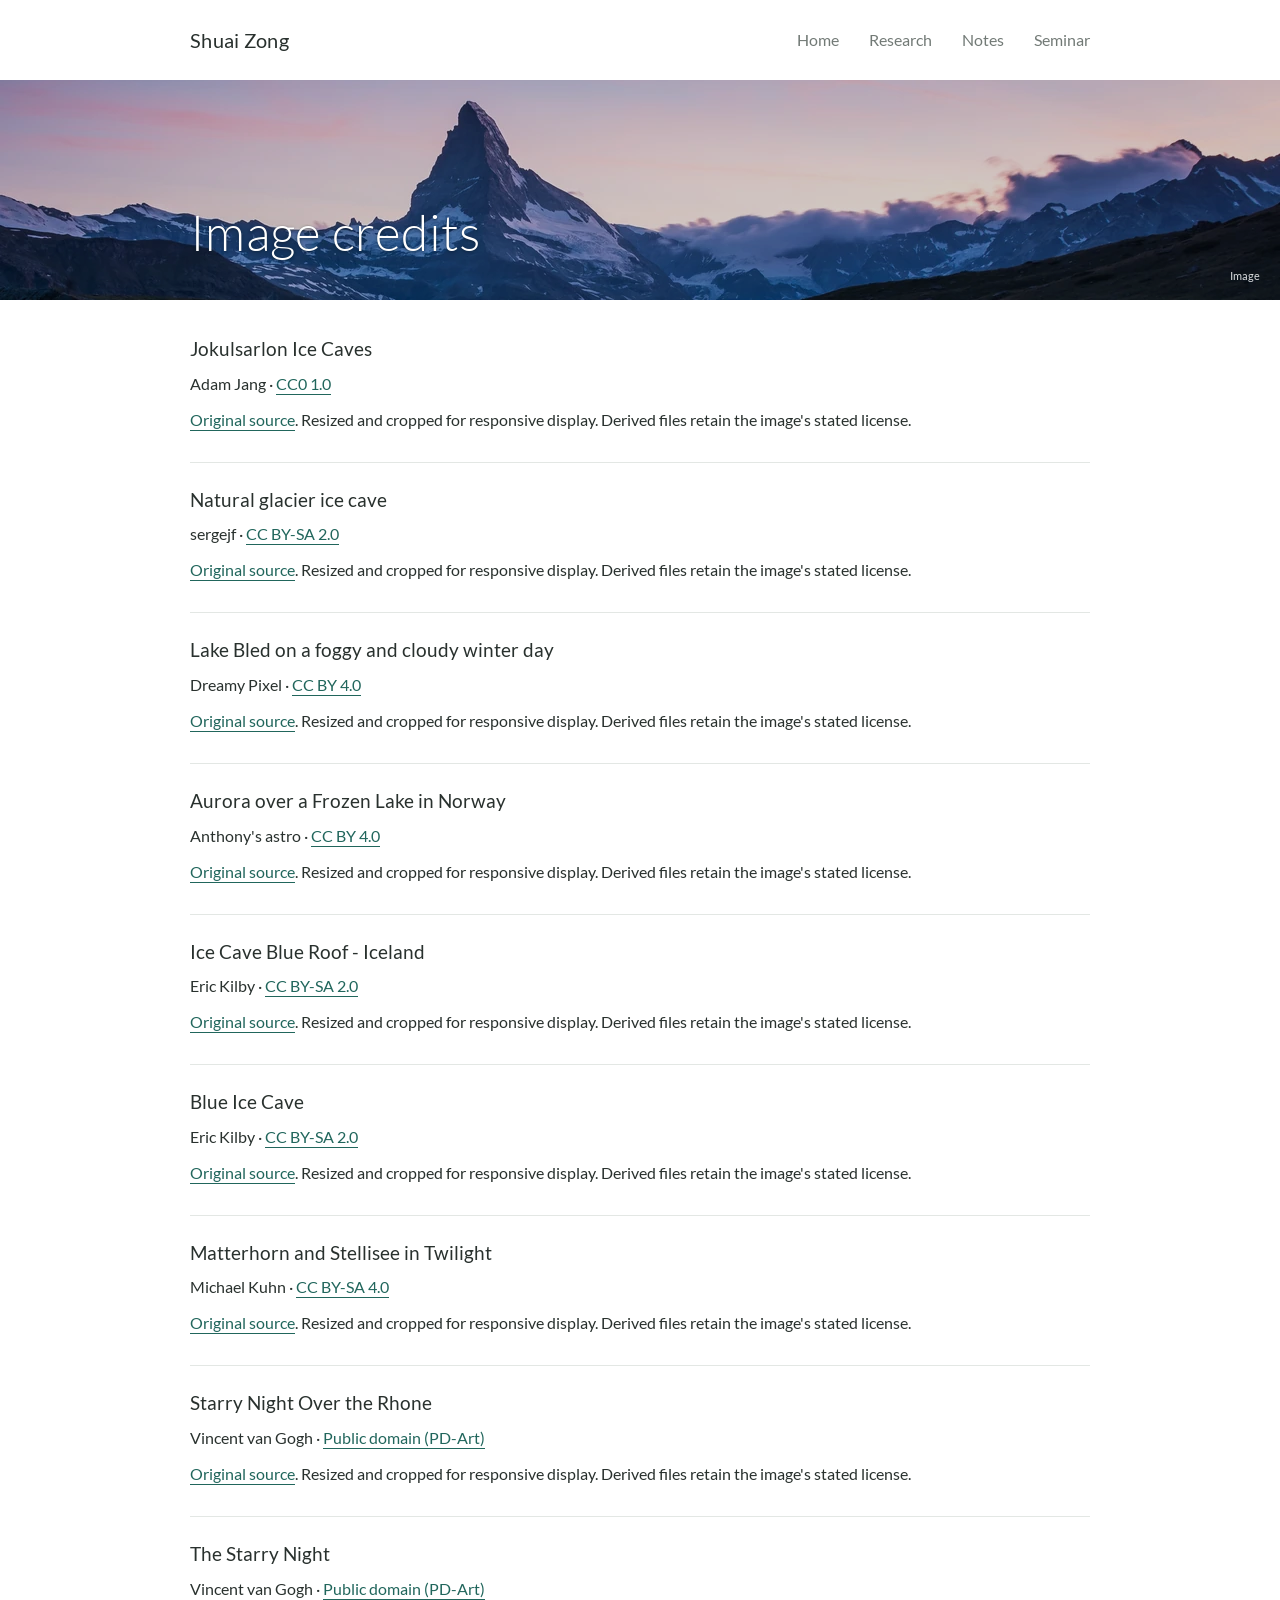
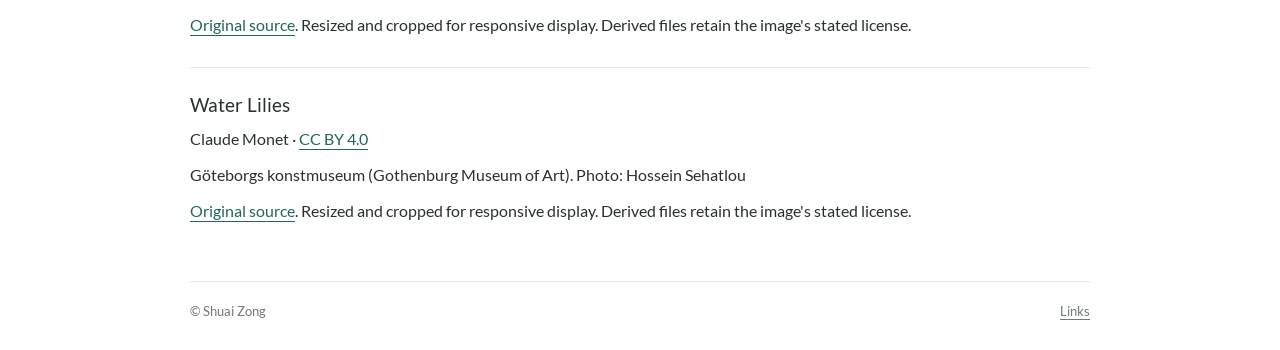
<file: credits.html>
<!doctype html>
<html lang="en">
<head>
  <meta charset="utf-8">
  <meta name="viewport" content="width=device-width, initial-scale=1">
  <title>Image credits — Shuai Zong</title>
  <meta name="description" content="Sources and licenses for the homepage images.">
  <meta name="author" content="Shuai Zong">
  <meta name="robots" content="noindex, nofollow">
  
  <link rel="canonical" href="https://shuai-zong.github.io/credits.html">
  <meta property="og:type" content="website">
  <meta property="og:site_name" content="Shuai Zong">
  <meta property="og:title" content="Image credits — Shuai Zong">
  <meta property="og:description" content="Sources and licenses for the homepage images.">
  <meta property="og:url" content="https://shuai-zong.github.io/credits.html">
  <meta property="og:image" content="https://shuai-zong.github.io/assets/social-card.jpg">
  <meta property="og:image:width" content="1200">
  <meta property="og:image:height" content="630">
  <meta property="og:image:type" content="image/jpeg">
  <meta property="og:image:alt" content="Blue ice at Jökulsárlón, Iceland. Photograph by Adam Jang.">
  <meta name="twitter:card" content="summary_large_image">
  <meta name="twitter:title" content="Image credits — Shuai Zong">
  <meta name="twitter:description" content="Sources and licenses for the homepage images.">
  <meta name="twitter:image" content="https://shuai-zong.github.io/assets/social-card.jpg">
  <meta name="twitter:image:alt" content="Blue ice at Jökulsárlón, Iceland. Photograph by Adam Jang.">
  
  
  <meta name="theme-color" content="#00685b">
  <link rel="icon" href="/assets/favicon.svg" type="image/svg+xml" sizes="any">
  <link rel="stylesheet" href="/assets/fonts/lato.css">
  <link rel="stylesheet" href="/assets/css/style.css">
  <link rel="preload" href="/assets/js/hero.js" as="script">
  
  <noscript><style>.menu-button{display:none}</style></noscript>
</head>
<body class="page-credits">
  <a class="skip-link" href="#main-content">Skip to content</a>
  <header class="site-header">
    <div class="site-bar">
      <a class="site-name" href="/">Shuai Zong</a>
      <nav class="desktop-nav" aria-label="Primary"><a href="/">Home</a><a href="/research.html">Research</a><a href="/notes.html">Notes</a><a href="/seminar.html">Seminar</a></nav>
      <button class="menu-button" data-menu-open aria-label="Open navigation" aria-controls="mobile-menu" aria-expanded="false"><span aria-hidden="true"></span></button>
    </div>
    <noscript><nav class="no-script-nav" aria-label="Mobile navigation"><a href="/">Home</a><a href="/research.html">Research</a><a href="/notes.html">Notes</a><a href="/seminar.html">Seminar</a></nav></noscript>
    
    
    
    
    <div class="hero" data-page="credits">
    <picture data-hero-picture>
      <source data-hero-source="mobile" media="(max-width:820px)">
      <source data-hero-source="tablet" media="(max-width:1024px)">
      <img class="hero-photo" data-hero-photo alt="" aria-hidden="true" width="3840" height="824">
    </picture>
    <noscript><picture>
      <source media="(max-width:820px)" srcset="/assets/images/natural-ice-cave-hero-home-mobile-480.webp 480w, /assets/images/natural-ice-cave-hero-home-mobile-820.webp 820w, /assets/images/natural-ice-cave-hero-home-mobile-1280.webp 1280w, /assets/images/natural-ice-cave-hero-home-mobile-1640.webp 1640w" sizes="100vw">
      <source media="(max-width:1024px)" srcset="/assets/images/natural-ice-cave-hero-page-tablet-1024.webp 1024w, /assets/images/natural-ice-cave-hero-page-tablet-2048.webp 2048w" sizes="100vw">
      <img class="hero-photo" data-photo-id="natural-ice-cave" alt="" aria-hidden="true" width="3840" height="824"
      src="/assets/images/natural-ice-cave-hero-page-desktop-3840.webp"
      srcset="/assets/images/natural-ice-cave-hero-page-desktop-1280.webp 1280w, /assets/images/natural-ice-cave-hero-page-desktop-1920.webp 1920w, /assets/images/natural-ice-cave-hero-page-desktop-2560.webp 2560w, /assets/images/natural-ice-cave-hero-page-desktop-3840.webp 3840w" sizes="100vw"
      style="--focal-desktop:50% 44%;--focal-tablet:50% 44%;--focal-mobile:0% 45%"
      fetchpriority="high" decoding="async">
    </picture></noscript>
    <div class="hero-shade" aria-hidden="true"></div>
    <div class="hero-title-wrap"><h1 class="hero-title">Image credits</h1></div>
    <a class="photo-credit" data-photo-credit href="/credits.html#natural-ice-cave" title="sergejf / CC BY-SA 2.0; resized to WebP and cropped for display" aria-label="Image credit: sergejf / CC BY-SA 2.0; resized to WebP and cropped for display">Image</a>
    <script type="application/json" id="hero-settings">{"stableMinutes":1440,"storageKey":"homepage-shared-photo-v2","fallbackImage":"natural-ice-cave"}</script>
    <script type="application/json" id="hero-image-data">[{"id":"jokulsarlon-ice-cave","credit":"Adam Jang / Wikimedia Commons (CC0 1.0)","focal":{"desktop":"50% 48%","tablet":"54% 48%","mobile":"58% 50%"},"width":3840,"height":1161,"presentation":{"version":1,"variants":{"home":{"desktop":{"width":3840,"height":1161,"focal":"50% 48%","sources":[{"width":1280,"height":387,"src":"assets/images/jokulsarlon-ice-cave-hero-home-desktop-1280.webp"},{"width":1920,"height":581,"src":"assets/images/jokulsarlon-ice-cave-hero-home-desktop-1920.webp"},{"width":2560,"height":774,"src":"assets/images/jokulsarlon-ice-cave-hero-home-desktop-2560.webp"},{"width":3840,"height":1161,"src":"assets/images/jokulsarlon-ice-cave-hero-home-desktop-3840.webp"}]},"tablet":{"width":2048,"height":773,"focal":"54% 48%","sources":[{"width":1024,"height":387,"src":"assets/images/jokulsarlon-ice-cave-hero-home-tablet-1024.webp"},{"width":2048,"height":773,"src":"assets/images/jokulsarlon-ice-cave-hero-home-tablet-2048.webp"}]},"mobile":{"width":1640,"height":1093,"focal":"58% 50%","sources":[{"width":480,"height":320,"src":"assets/images/jokulsarlon-ice-cave-hero-home-mobile-480.webp"},{"width":820,"height":547,"src":"assets/images/jokulsarlon-ice-cave-hero-home-mobile-820.webp"},{"width":1280,"height":853,"src":"assets/images/jokulsarlon-ice-cave-hero-home-mobile-1280.webp"},{"width":1640,"height":1093,"src":"assets/images/jokulsarlon-ice-cave-hero-home-mobile-1640.webp"}]}},"page":{"desktop":{"width":3840,"height":824,"focal":"50% 48%","sources":[{"width":1280,"height":275,"src":"assets/images/jokulsarlon-ice-cave-hero-page-desktop-1280.webp"},{"width":1920,"height":412,"src":"assets/images/jokulsarlon-ice-cave-hero-page-desktop-1920.webp"},{"width":2560,"height":549,"src":"assets/images/jokulsarlon-ice-cave-hero-page-desktop-2560.webp"},{"width":3840,"height":824,"src":"assets/images/jokulsarlon-ice-cave-hero-page-desktop-3840.webp"}]},"tablet":{"width":2048,"height":549,"focal":"54% 48%","sources":[{"width":1024,"height":274,"src":"assets/images/jokulsarlon-ice-cave-hero-page-tablet-1024.webp"},{"width":2048,"height":549,"src":"assets/images/jokulsarlon-ice-cave-hero-page-tablet-2048.webp"}]},"mobile":{"width":1640,"height":974,"focal":"58% 50%","sources":[{"width":480,"height":285,"src":"assets/images/jokulsarlon-ice-cave-hero-page-mobile-480.webp"},{"width":820,"height":487,"src":"assets/images/jokulsarlon-ice-cave-hero-page-mobile-820.webp"},{"width":1280,"height":760,"src":"assets/images/jokulsarlon-ice-cave-hero-page-mobile-1280.webp"},{"width":1640,"height":974,"src":"assets/images/jokulsarlon-ice-cave-hero-page-mobile-1640.webp"}]}},"article":{"desktop":{"width":3840,"height":599,"focal":"50% 48%","sources":[{"width":1280,"height":200,"src":"assets/images/jokulsarlon-ice-cave-hero-article-desktop-1280.webp"},{"width":1920,"height":300,"src":"assets/images/jokulsarlon-ice-cave-hero-article-desktop-1920.webp"},{"width":2560,"height":400,"src":"assets/images/jokulsarlon-ice-cave-hero-article-desktop-2560.webp"},{"width":3840,"height":599,"src":"assets/images/jokulsarlon-ice-cave-hero-article-desktop-3840.webp"}]},"tablet":{"width":2048,"height":399,"focal":"54% 48%","sources":[{"width":1024,"height":200,"src":"assets/images/jokulsarlon-ice-cave-hero-article-tablet-1024.webp"},{"width":2048,"height":399,"src":"assets/images/jokulsarlon-ice-cave-hero-article-tablet-2048.webp"}]},"mobile":{"width":1640,"height":666,"focal":"58% 50%","sources":[{"width":480,"height":195,"src":"assets/images/jokulsarlon-ice-cave-hero-article-mobile-480.webp"},{"width":820,"height":333,"src":"assets/images/jokulsarlon-ice-cave-hero-article-mobile-820.webp"},{"width":1280,"height":520,"src":"assets/images/jokulsarlon-ice-cave-hero-article-mobile-1280.webp"},{"width":1640,"height":666,"src":"assets/images/jokulsarlon-ice-cave-hero-article-mobile-1640.webp"}]}}}}},{"id":"natural-ice-cave","credit":"sergejf / CC BY-SA 2.0; resized to WebP and cropped for display","focal":{"desktop":"50% 44%","tablet":"50% 44%","mobile":"0% 45%"},"width":3840,"height":1161,"presentation":{"version":1,"variants":{"home":{"desktop":{"width":3840,"height":1161,"focal":"50% 44%","sources":[{"width":1280,"height":387,"src":"assets/images/natural-ice-cave-hero-home-desktop-1280.webp"},{"width":1920,"height":581,"src":"assets/images/natural-ice-cave-hero-home-desktop-1920.webp"},{"width":2560,"height":774,"src":"assets/images/natural-ice-cave-hero-home-desktop-2560.webp"},{"width":3840,"height":1161,"src":"assets/images/natural-ice-cave-hero-home-desktop-3840.webp"}]},"tablet":{"width":2048,"height":773,"focal":"50% 44%","sources":[{"width":1024,"height":387,"src":"assets/images/natural-ice-cave-hero-home-tablet-1024.webp"},{"width":2048,"height":773,"src":"assets/images/natural-ice-cave-hero-home-tablet-2048.webp"}]},"mobile":{"width":1640,"height":797,"focal":"0% 45%","sources":[{"width":480,"height":233,"src":"assets/images/natural-ice-cave-hero-home-mobile-480.webp"},{"width":820,"height":398,"src":"assets/images/natural-ice-cave-hero-home-mobile-820.webp"},{"width":1280,"height":622,"src":"assets/images/natural-ice-cave-hero-home-mobile-1280.webp"},{"width":1640,"height":797,"src":"assets/images/natural-ice-cave-hero-home-mobile-1640.webp"}]}},"page":{"desktop":{"width":3840,"height":824,"focal":"50% 44%","sources":[{"width":1280,"height":275,"src":"assets/images/natural-ice-cave-hero-page-desktop-1280.webp"},{"width":1920,"height":412,"src":"assets/images/natural-ice-cave-hero-page-desktop-1920.webp"},{"width":2560,"height":549,"src":"assets/images/natural-ice-cave-hero-page-desktop-2560.webp"},{"width":3840,"height":824,"src":"assets/images/natural-ice-cave-hero-page-desktop-3840.webp"}]},"tablet":{"width":2048,"height":549,"focal":"50% 44%","sources":[{"width":1024,"height":274,"src":"assets/images/natural-ice-cave-hero-page-tablet-1024.webp"},{"width":2048,"height":549,"src":"assets/images/natural-ice-cave-hero-page-tablet-2048.webp"}]},"mobile":{"width":1640,"height":797,"focal":"0% 45%","sources":[{"width":480,"height":233,"src":"assets/images/natural-ice-cave-hero-home-mobile-480.webp"},{"width":820,"height":398,"src":"assets/images/natural-ice-cave-hero-home-mobile-820.webp"},{"width":1280,"height":622,"src":"assets/images/natural-ice-cave-hero-home-mobile-1280.webp"},{"width":1640,"height":797,"src":"assets/images/natural-ice-cave-hero-home-mobile-1640.webp"}]}},"article":{"desktop":{"width":3840,"height":599,"focal":"50% 44%","sources":[{"width":1280,"height":200,"src":"assets/images/natural-ice-cave-hero-article-desktop-1280.webp"},{"width":1920,"height":300,"src":"assets/images/natural-ice-cave-hero-article-desktop-1920.webp"},{"width":2560,"height":400,"src":"assets/images/natural-ice-cave-hero-article-desktop-2560.webp"},{"width":3840,"height":599,"src":"assets/images/natural-ice-cave-hero-article-desktop-3840.webp"}]},"tablet":{"width":2048,"height":399,"focal":"50% 44%","sources":[{"width":1024,"height":200,"src":"assets/images/natural-ice-cave-hero-article-tablet-1024.webp"},{"width":2048,"height":399,"src":"assets/images/natural-ice-cave-hero-article-tablet-2048.webp"}]},"mobile":{"width":1640,"height":666,"focal":"0% 45%","sources":[{"width":480,"height":195,"src":"assets/images/natural-ice-cave-hero-article-mobile-480.webp"},{"width":820,"height":333,"src":"assets/images/natural-ice-cave-hero-article-mobile-820.webp"},{"width":1280,"height":520,"src":"assets/images/natural-ice-cave-hero-article-mobile-1280.webp"},{"width":1640,"height":666,"src":"assets/images/natural-ice-cave-hero-article-mobile-1640.webp"}]}}}}},{"id":"bled-winter-fog","credit":"Dreamy Pixel / CC BY 4.0; resized to WebP and cropped for display","focal":{"desktop":"58% 50%","tablet":"60% 50%","mobile":"65% 50%"},"width":3840,"height":1161,"presentation":{"version":1,"variants":{"home":{"desktop":{"width":3840,"height":1161,"focal":"58% 50%","sources":[{"width":1280,"height":387,"src":"assets/images/bled-winter-fog-hero-home-desktop-1280.webp"},{"width":1920,"height":581,"src":"assets/images/bled-winter-fog-hero-home-desktop-1920.webp"},{"width":2560,"height":774,"src":"assets/images/bled-winter-fog-hero-home-desktop-2560.webp"},{"width":3840,"height":1161,"src":"assets/images/bled-winter-fog-hero-home-desktop-3840.webp"}]},"tablet":{"width":2048,"height":773,"focal":"60% 50%","sources":[{"width":1024,"height":387,"src":"assets/images/bled-winter-fog-hero-home-tablet-1024.webp"},{"width":2048,"height":773,"src":"assets/images/bled-winter-fog-hero-home-tablet-2048.webp"}]},"mobile":{"width":1640,"height":1032,"focal":"65% 50%","sources":[{"width":480,"height":302,"src":"assets/images/bled-winter-fog-hero-home-mobile-480.webp"},{"width":820,"height":516,"src":"assets/images/bled-winter-fog-hero-home-mobile-820.webp"},{"width":1280,"height":805,"src":"assets/images/bled-winter-fog-hero-home-mobile-1280.webp"},{"width":1640,"height":1032,"src":"assets/images/bled-winter-fog-hero-home-mobile-1640.webp"}]}},"page":{"desktop":{"width":3840,"height":824,"focal":"58% 50%","sources":[{"width":1280,"height":275,"src":"assets/images/bled-winter-fog-hero-page-desktop-1280.webp"},{"width":1920,"height":412,"src":"assets/images/bled-winter-fog-hero-page-desktop-1920.webp"},{"width":2560,"height":549,"src":"assets/images/bled-winter-fog-hero-page-desktop-2560.webp"},{"width":3840,"height":824,"src":"assets/images/bled-winter-fog-hero-page-desktop-3840.webp"}]},"tablet":{"width":2048,"height":549,"focal":"60% 50%","sources":[{"width":1024,"height":274,"src":"assets/images/bled-winter-fog-hero-page-tablet-1024.webp"},{"width":2048,"height":549,"src":"assets/images/bled-winter-fog-hero-page-tablet-2048.webp"}]},"mobile":{"width":1640,"height":974,"focal":"65% 50%","sources":[{"width":480,"height":285,"src":"assets/images/bled-winter-fog-hero-page-mobile-480.webp"},{"width":820,"height":487,"src":"assets/images/bled-winter-fog-hero-page-mobile-820.webp"},{"width":1280,"height":760,"src":"assets/images/bled-winter-fog-hero-page-mobile-1280.webp"},{"width":1640,"height":974,"src":"assets/images/bled-winter-fog-hero-page-mobile-1640.webp"}]}},"article":{"desktop":{"width":3840,"height":599,"focal":"58% 50%","sources":[{"width":1280,"height":200,"src":"assets/images/bled-winter-fog-hero-article-desktop-1280.webp"},{"width":1920,"height":300,"src":"assets/images/bled-winter-fog-hero-article-desktop-1920.webp"},{"width":2560,"height":400,"src":"assets/images/bled-winter-fog-hero-article-desktop-2560.webp"},{"width":3840,"height":599,"src":"assets/images/bled-winter-fog-hero-article-desktop-3840.webp"}]},"tablet":{"width":2048,"height":399,"focal":"60% 50%","sources":[{"width":1024,"height":200,"src":"assets/images/bled-winter-fog-hero-article-tablet-1024.webp"},{"width":2048,"height":399,"src":"assets/images/bled-winter-fog-hero-article-tablet-2048.webp"}]},"mobile":{"width":1640,"height":666,"focal":"65% 50%","sources":[{"width":480,"height":195,"src":"assets/images/bled-winter-fog-hero-article-mobile-480.webp"},{"width":820,"height":333,"src":"assets/images/bled-winter-fog-hero-article-mobile-820.webp"},{"width":1280,"height":520,"src":"assets/images/bled-winter-fog-hero-article-mobile-1280.webp"},{"width":1640,"height":666,"src":"assets/images/bled-winter-fog-hero-article-mobile-1640.webp"}]}}}}},{"id":"aurora-mountain","credit":"Anthony's astro / Wikimedia Commons (CC BY 4.0)","focal":{"desktop":"50% 48%","tablet":"50% 48%","mobile":"56% 48%"},"width":3840,"height":1161,"presentation":{"version":1,"variants":{"home":{"desktop":{"width":3840,"height":1161,"focal":"50% 48%","sources":[{"width":1280,"height":387,"src":"assets/images/aurora-mountain-hero-home-desktop-1280.webp"},{"width":1920,"height":581,"src":"assets/images/aurora-mountain-hero-home-desktop-1920.webp"},{"width":2560,"height":774,"src":"assets/images/aurora-mountain-hero-home-desktop-2560.webp"},{"width":3840,"height":1161,"src":"assets/images/aurora-mountain-hero-home-desktop-3840.webp"}]},"tablet":{"width":2048,"height":773,"focal":"50% 48%","sources":[{"width":1024,"height":387,"src":"assets/images/aurora-mountain-hero-home-tablet-1024.webp"},{"width":2048,"height":773,"src":"assets/images/aurora-mountain-hero-home-tablet-2048.webp"}]},"mobile":{"width":1640,"height":948,"focal":"56% 48%","sources":[{"width":480,"height":278,"src":"assets/images/aurora-mountain-hero-home-mobile-480.webp"},{"width":820,"height":474,"src":"assets/images/aurora-mountain-hero-home-mobile-820.webp"},{"width":1280,"height":740,"src":"assets/images/aurora-mountain-hero-home-mobile-1280.webp"},{"width":1640,"height":948,"src":"assets/images/aurora-mountain-hero-home-mobile-1640.webp"}]}},"page":{"desktop":{"width":3840,"height":824,"focal":"50% 48%","sources":[{"width":1280,"height":275,"src":"assets/images/aurora-mountain-hero-page-desktop-1280.webp"},{"width":1920,"height":412,"src":"assets/images/aurora-mountain-hero-page-desktop-1920.webp"},{"width":2560,"height":549,"src":"assets/images/aurora-mountain-hero-page-desktop-2560.webp"},{"width":3840,"height":824,"src":"assets/images/aurora-mountain-hero-page-desktop-3840.webp"}]},"tablet":{"width":2048,"height":549,"focal":"50% 48%","sources":[{"width":1024,"height":274,"src":"assets/images/aurora-mountain-hero-page-tablet-1024.webp"},{"width":2048,"height":549,"src":"assets/images/aurora-mountain-hero-page-tablet-2048.webp"}]},"mobile":{"width":1640,"height":948,"focal":"56% 48%","sources":[{"width":480,"height":278,"src":"assets/images/aurora-mountain-hero-home-mobile-480.webp"},{"width":820,"height":474,"src":"assets/images/aurora-mountain-hero-home-mobile-820.webp"},{"width":1280,"height":740,"src":"assets/images/aurora-mountain-hero-home-mobile-1280.webp"},{"width":1640,"height":948,"src":"assets/images/aurora-mountain-hero-home-mobile-1640.webp"}]}},"article":{"desktop":{"width":3840,"height":599,"focal":"50% 48%","sources":[{"width":1280,"height":200,"src":"assets/images/aurora-mountain-hero-article-desktop-1280.webp"},{"width":1920,"height":300,"src":"assets/images/aurora-mountain-hero-article-desktop-1920.webp"},{"width":2560,"height":400,"src":"assets/images/aurora-mountain-hero-article-desktop-2560.webp"},{"width":3840,"height":599,"src":"assets/images/aurora-mountain-hero-article-desktop-3840.webp"}]},"tablet":{"width":2048,"height":399,"focal":"50% 48%","sources":[{"width":1024,"height":200,"src":"assets/images/aurora-mountain-hero-article-tablet-1024.webp"},{"width":2048,"height":399,"src":"assets/images/aurora-mountain-hero-article-tablet-2048.webp"}]},"mobile":{"width":1640,"height":666,"focal":"56% 48%","sources":[{"width":480,"height":195,"src":"assets/images/aurora-mountain-hero-article-mobile-480.webp"},{"width":820,"height":333,"src":"assets/images/aurora-mountain-hero-article-mobile-820.webp"},{"width":1280,"height":520,"src":"assets/images/aurora-mountain-hero-article-mobile-1280.webp"},{"width":1640,"height":666,"src":"assets/images/aurora-mountain-hero-article-mobile-1640.webp"}]}}}}},{"id":"ice-cave-blue-roof-kilby","credit":"Eric Kilby / CC BY-SA 2.0; resized to WebP and cropped for display","focal":{"desktop":"50% 45%","tablet":"50% 45%","mobile":"50% 50%"},"width":3840,"height":1161,"presentation":{"version":1,"variants":{"home":{"desktop":{"width":3840,"height":1161,"focal":"50% 45%","sources":[{"width":1280,"height":387,"src":"assets/images/ice-cave-blue-roof-kilby-hero-home-desktop-1280.webp"},{"width":1920,"height":581,"src":"assets/images/ice-cave-blue-roof-kilby-hero-home-desktop-1920.webp"},{"width":2560,"height":774,"src":"assets/images/ice-cave-blue-roof-kilby-hero-home-desktop-2560.webp"},{"width":3840,"height":1161,"src":"assets/images/ice-cave-blue-roof-kilby-hero-home-desktop-3840.webp"}]},"tablet":{"width":2048,"height":773,"focal":"50% 45%","sources":[{"width":1024,"height":387,"src":"assets/images/ice-cave-blue-roof-kilby-hero-home-tablet-1024.webp"},{"width":2048,"height":773,"src":"assets/images/ice-cave-blue-roof-kilby-hero-home-tablet-2048.webp"}]},"mobile":{"width":1640,"height":1093,"focal":"50% 50%","sources":[{"width":480,"height":320,"src":"assets/images/ice-cave-blue-roof-kilby-hero-home-mobile-480.webp"},{"width":820,"height":547,"src":"assets/images/ice-cave-blue-roof-kilby-hero-home-mobile-820.webp"},{"width":1280,"height":853,"src":"assets/images/ice-cave-blue-roof-kilby-hero-home-mobile-1280.webp"},{"width":1640,"height":1093,"src":"assets/images/ice-cave-blue-roof-kilby-hero-home-mobile-1640.webp"}]}},"page":{"desktop":{"width":3840,"height":824,"focal":"50% 45%","sources":[{"width":1280,"height":275,"src":"assets/images/ice-cave-blue-roof-kilby-hero-page-desktop-1280.webp"},{"width":1920,"height":412,"src":"assets/images/ice-cave-blue-roof-kilby-hero-page-desktop-1920.webp"},{"width":2560,"height":549,"src":"assets/images/ice-cave-blue-roof-kilby-hero-page-desktop-2560.webp"},{"width":3840,"height":824,"src":"assets/images/ice-cave-blue-roof-kilby-hero-page-desktop-3840.webp"}]},"tablet":{"width":2048,"height":549,"focal":"50% 45%","sources":[{"width":1024,"height":274,"src":"assets/images/ice-cave-blue-roof-kilby-hero-page-tablet-1024.webp"},{"width":2048,"height":549,"src":"assets/images/ice-cave-blue-roof-kilby-hero-page-tablet-2048.webp"}]},"mobile":{"width":1640,"height":974,"focal":"50% 50%","sources":[{"width":480,"height":285,"src":"assets/images/ice-cave-blue-roof-kilby-hero-page-mobile-480.webp"},{"width":820,"height":487,"src":"assets/images/ice-cave-blue-roof-kilby-hero-page-mobile-820.webp"},{"width":1280,"height":760,"src":"assets/images/ice-cave-blue-roof-kilby-hero-page-mobile-1280.webp"},{"width":1640,"height":974,"src":"assets/images/ice-cave-blue-roof-kilby-hero-page-mobile-1640.webp"}]}},"article":{"desktop":{"width":3840,"height":599,"focal":"50% 45%","sources":[{"width":1280,"height":200,"src":"assets/images/ice-cave-blue-roof-kilby-hero-article-desktop-1280.webp"},{"width":1920,"height":300,"src":"assets/images/ice-cave-blue-roof-kilby-hero-article-desktop-1920.webp"},{"width":2560,"height":400,"src":"assets/images/ice-cave-blue-roof-kilby-hero-article-desktop-2560.webp"},{"width":3840,"height":599,"src":"assets/images/ice-cave-blue-roof-kilby-hero-article-desktop-3840.webp"}]},"tablet":{"width":2048,"height":399,"focal":"50% 45%","sources":[{"width":1024,"height":200,"src":"assets/images/ice-cave-blue-roof-kilby-hero-article-tablet-1024.webp"},{"width":2048,"height":399,"src":"assets/images/ice-cave-blue-roof-kilby-hero-article-tablet-2048.webp"}]},"mobile":{"width":1640,"height":666,"focal":"50% 50%","sources":[{"width":480,"height":195,"src":"assets/images/ice-cave-blue-roof-kilby-hero-article-mobile-480.webp"},{"width":820,"height":333,"src":"assets/images/ice-cave-blue-roof-kilby-hero-article-mobile-820.webp"},{"width":1280,"height":520,"src":"assets/images/ice-cave-blue-roof-kilby-hero-article-mobile-1280.webp"},{"width":1640,"height":666,"src":"assets/images/ice-cave-blue-roof-kilby-hero-article-mobile-1640.webp"}]}}}}},{"id":"blue-ice-cave-kilby","credit":"Eric Kilby / CC BY-SA 2.0; resized to WebP and cropped for display","focal":{"desktop":"50% 45%","tablet":"50% 45%","mobile":"44% 50%"},"width":3840,"height":1161,"presentation":{"version":1,"variants":{"home":{"desktop":{"width":3840,"height":1161,"focal":"50% 45%","sources":[{"width":1280,"height":387,"src":"assets/images/blue-ice-cave-kilby-hero-home-desktop-1280.webp"},{"width":1920,"height":581,"src":"assets/images/blue-ice-cave-kilby-hero-home-desktop-1920.webp"},{"width":2560,"height":774,"src":"assets/images/blue-ice-cave-kilby-hero-home-desktop-2560.webp"},{"width":3840,"height":1161,"src":"assets/images/blue-ice-cave-kilby-hero-home-desktop-3840.webp"}]},"tablet":{"width":2048,"height":773,"focal":"50% 45%","sources":[{"width":1024,"height":387,"src":"assets/images/blue-ice-cave-kilby-hero-home-tablet-1024.webp"},{"width":2048,"height":773,"src":"assets/images/blue-ice-cave-kilby-hero-home-tablet-2048.webp"}]},"mobile":{"width":1640,"height":1093,"focal":"44% 50%","sources":[{"width":480,"height":320,"src":"assets/images/blue-ice-cave-kilby-hero-home-mobile-480.webp"},{"width":820,"height":547,"src":"assets/images/blue-ice-cave-kilby-hero-home-mobile-820.webp"},{"width":1280,"height":853,"src":"assets/images/blue-ice-cave-kilby-hero-home-mobile-1280.webp"},{"width":1640,"height":1093,"src":"assets/images/blue-ice-cave-kilby-hero-home-mobile-1640.webp"}]}},"page":{"desktop":{"width":3840,"height":824,"focal":"50% 45%","sources":[{"width":1280,"height":275,"src":"assets/images/blue-ice-cave-kilby-hero-page-desktop-1280.webp"},{"width":1920,"height":412,"src":"assets/images/blue-ice-cave-kilby-hero-page-desktop-1920.webp"},{"width":2560,"height":549,"src":"assets/images/blue-ice-cave-kilby-hero-page-desktop-2560.webp"},{"width":3840,"height":824,"src":"assets/images/blue-ice-cave-kilby-hero-page-desktop-3840.webp"}]},"tablet":{"width":2048,"height":549,"focal":"50% 45%","sources":[{"width":1024,"height":274,"src":"assets/images/blue-ice-cave-kilby-hero-page-tablet-1024.webp"},{"width":2048,"height":549,"src":"assets/images/blue-ice-cave-kilby-hero-page-tablet-2048.webp"}]},"mobile":{"width":1640,"height":974,"focal":"44% 50%","sources":[{"width":480,"height":285,"src":"assets/images/blue-ice-cave-kilby-hero-page-mobile-480.webp"},{"width":820,"height":487,"src":"assets/images/blue-ice-cave-kilby-hero-page-mobile-820.webp"},{"width":1280,"height":760,"src":"assets/images/blue-ice-cave-kilby-hero-page-mobile-1280.webp"},{"width":1640,"height":974,"src":"assets/images/blue-ice-cave-kilby-hero-page-mobile-1640.webp"}]}},"article":{"desktop":{"width":3840,"height":599,"focal":"50% 45%","sources":[{"width":1280,"height":200,"src":"assets/images/blue-ice-cave-kilby-hero-article-desktop-1280.webp"},{"width":1920,"height":300,"src":"assets/images/blue-ice-cave-kilby-hero-article-desktop-1920.webp"},{"width":2560,"height":400,"src":"assets/images/blue-ice-cave-kilby-hero-article-desktop-2560.webp"},{"width":3840,"height":599,"src":"assets/images/blue-ice-cave-kilby-hero-article-desktop-3840.webp"}]},"tablet":{"width":2048,"height":399,"focal":"50% 45%","sources":[{"width":1024,"height":200,"src":"assets/images/blue-ice-cave-kilby-hero-article-tablet-1024.webp"},{"width":2048,"height":399,"src":"assets/images/blue-ice-cave-kilby-hero-article-tablet-2048.webp"}]},"mobile":{"width":1640,"height":666,"focal":"44% 50%","sources":[{"width":480,"height":195,"src":"assets/images/blue-ice-cave-kilby-hero-article-mobile-480.webp"},{"width":820,"height":333,"src":"assets/images/blue-ice-cave-kilby-hero-article-mobile-820.webp"},{"width":1280,"height":520,"src":"assets/images/blue-ice-cave-kilby-hero-article-mobile-1280.webp"},{"width":1640,"height":666,"src":"assets/images/blue-ice-cave-kilby-hero-article-mobile-1640.webp"}]}}}}},{"id":"matterhorn-stellisee-twilight-kuhn","credit":"Michael Kuhn / CC BY-SA 4.0; resized to WebP and cropped for display","focal":{"desktop":"50% 15%","tablet":"50% 18%","mobile":"42% 50%"},"width":3840,"height":1161,"presentation":{"version":1,"variants":{"home":{"desktop":{"width":3840,"height":1161,"focal":"50% 15%","sources":[{"width":1280,"height":387,"src":"assets/images/matterhorn-stellisee-twilight-kuhn-hero-home-desktop-1280.webp"},{"width":1920,"height":581,"src":"assets/images/matterhorn-stellisee-twilight-kuhn-hero-home-desktop-1920.webp"},{"width":2560,"height":774,"src":"assets/images/matterhorn-stellisee-twilight-kuhn-hero-home-desktop-2560.webp"},{"width":3840,"height":1161,"src":"assets/images/matterhorn-stellisee-twilight-kuhn-hero-home-desktop-3840.webp"}]},"tablet":{"width":2048,"height":773,"focal":"50% 18%","sources":[{"width":1024,"height":387,"src":"assets/images/matterhorn-stellisee-twilight-kuhn-hero-home-tablet-1024.webp"},{"width":2048,"height":773,"src":"assets/images/matterhorn-stellisee-twilight-kuhn-hero-home-tablet-2048.webp"}]},"mobile":{"width":1640,"height":923,"focal":"42% 50%","sources":[{"width":480,"height":270,"src":"assets/images/matterhorn-stellisee-twilight-kuhn-hero-home-mobile-480.webp"},{"width":820,"height":461,"src":"assets/images/matterhorn-stellisee-twilight-kuhn-hero-home-mobile-820.webp"},{"width":1280,"height":720,"src":"assets/images/matterhorn-stellisee-twilight-kuhn-hero-home-mobile-1280.webp"},{"width":1640,"height":923,"src":"assets/images/matterhorn-stellisee-twilight-kuhn-hero-home-mobile-1640.webp"}]}},"page":{"desktop":{"width":3840,"height":824,"focal":"50% 15%","sources":[{"width":1280,"height":275,"src":"assets/images/matterhorn-stellisee-twilight-kuhn-hero-page-desktop-1280.webp"},{"width":1920,"height":412,"src":"assets/images/matterhorn-stellisee-twilight-kuhn-hero-page-desktop-1920.webp"},{"width":2560,"height":549,"src":"assets/images/matterhorn-stellisee-twilight-kuhn-hero-page-desktop-2560.webp"},{"width":3840,"height":824,"src":"assets/images/matterhorn-stellisee-twilight-kuhn-hero-page-desktop-3840.webp"}]},"tablet":{"width":2048,"height":549,"focal":"50% 18%","sources":[{"width":1024,"height":274,"src":"assets/images/matterhorn-stellisee-twilight-kuhn-hero-page-tablet-1024.webp"},{"width":2048,"height":549,"src":"assets/images/matterhorn-stellisee-twilight-kuhn-hero-page-tablet-2048.webp"}]},"mobile":{"width":1640,"height":923,"focal":"42% 50%","sources":[{"width":480,"height":270,"src":"assets/images/matterhorn-stellisee-twilight-kuhn-hero-home-mobile-480.webp"},{"width":820,"height":461,"src":"assets/images/matterhorn-stellisee-twilight-kuhn-hero-home-mobile-820.webp"},{"width":1280,"height":720,"src":"assets/images/matterhorn-stellisee-twilight-kuhn-hero-home-mobile-1280.webp"},{"width":1640,"height":923,"src":"assets/images/matterhorn-stellisee-twilight-kuhn-hero-home-mobile-1640.webp"}]}},"article":{"desktop":{"width":3840,"height":599,"focal":"50% 15%","sources":[{"width":1280,"height":200,"src":"assets/images/matterhorn-stellisee-twilight-kuhn-hero-article-desktop-1280.webp"},{"width":1920,"height":300,"src":"assets/images/matterhorn-stellisee-twilight-kuhn-hero-article-desktop-1920.webp"},{"width":2560,"height":400,"src":"assets/images/matterhorn-stellisee-twilight-kuhn-hero-article-desktop-2560.webp"},{"width":3840,"height":599,"src":"assets/images/matterhorn-stellisee-twilight-kuhn-hero-article-desktop-3840.webp"}]},"tablet":{"width":2048,"height":399,"focal":"50% 18%","sources":[{"width":1024,"height":200,"src":"assets/images/matterhorn-stellisee-twilight-kuhn-hero-article-tablet-1024.webp"},{"width":2048,"height":399,"src":"assets/images/matterhorn-stellisee-twilight-kuhn-hero-article-tablet-2048.webp"}]},"mobile":{"width":1640,"height":666,"focal":"42% 50%","sources":[{"width":480,"height":195,"src":"assets/images/matterhorn-stellisee-twilight-kuhn-hero-article-mobile-480.webp"},{"width":820,"height":333,"src":"assets/images/matterhorn-stellisee-twilight-kuhn-hero-article-mobile-820.webp"},{"width":1280,"height":520,"src":"assets/images/matterhorn-stellisee-twilight-kuhn-hero-article-mobile-1280.webp"},{"width":1640,"height":666,"src":"assets/images/matterhorn-stellisee-twilight-kuhn-hero-article-mobile-1640.webp"}]}}}}},{"id":"vangogh-rhone-night","credit":"Vincent van Gogh / Public domain (PD-Art); resized to WebP and cropped for display","focal":{"desktop":"50% 35%","tablet":"50% 35%","mobile":"50% 50%"},"width":3840,"height":1161,"presentation":{"version":1,"variants":{"home":{"desktop":{"width":3840,"height":1161,"focal":"50% 35%","sources":[{"width":1280,"height":387,"src":"assets/images/vangogh-rhone-night-hero-home-desktop-1280.webp"},{"width":1920,"height":581,"src":"assets/images/vangogh-rhone-night-hero-home-desktop-1920.webp"},{"width":2560,"height":774,"src":"assets/images/vangogh-rhone-night-hero-home-desktop-2560.webp"},{"width":3840,"height":1161,"src":"assets/images/vangogh-rhone-night-hero-home-desktop-3840.webp"}]},"tablet":{"width":2048,"height":773,"focal":"50% 35%","sources":[{"width":1024,"height":387,"src":"assets/images/vangogh-rhone-night-hero-home-tablet-1024.webp"},{"width":2048,"height":773,"src":"assets/images/vangogh-rhone-night-hero-home-tablet-2048.webp"}]},"mobile":{"width":1640,"height":1230,"focal":"50% 50%","sources":[{"width":480,"height":360,"src":"assets/images/vangogh-rhone-night-hero-home-mobile-480.webp"},{"width":820,"height":615,"src":"assets/images/vangogh-rhone-night-hero-home-mobile-820.webp"},{"width":1280,"height":960,"src":"assets/images/vangogh-rhone-night-hero-home-mobile-1280.webp"},{"width":1640,"height":1230,"src":"assets/images/vangogh-rhone-night-hero-home-mobile-1640.webp"}]}},"page":{"desktop":{"width":3840,"height":824,"focal":"50% 35%","sources":[{"width":1280,"height":275,"src":"assets/images/vangogh-rhone-night-hero-page-desktop-1280.webp"},{"width":1920,"height":412,"src":"assets/images/vangogh-rhone-night-hero-page-desktop-1920.webp"},{"width":2560,"height":549,"src":"assets/images/vangogh-rhone-night-hero-page-desktop-2560.webp"},{"width":3840,"height":824,"src":"assets/images/vangogh-rhone-night-hero-page-desktop-3840.webp"}]},"tablet":{"width":2048,"height":549,"focal":"50% 35%","sources":[{"width":1024,"height":274,"src":"assets/images/vangogh-rhone-night-hero-page-tablet-1024.webp"},{"width":2048,"height":549,"src":"assets/images/vangogh-rhone-night-hero-page-tablet-2048.webp"}]},"mobile":{"width":1640,"height":974,"focal":"50% 50%","sources":[{"width":480,"height":285,"src":"assets/images/vangogh-rhone-night-hero-page-mobile-480.webp"},{"width":820,"height":487,"src":"assets/images/vangogh-rhone-night-hero-page-mobile-820.webp"},{"width":1280,"height":760,"src":"assets/images/vangogh-rhone-night-hero-page-mobile-1280.webp"},{"width":1640,"height":974,"src":"assets/images/vangogh-rhone-night-hero-page-mobile-1640.webp"}]}},"article":{"desktop":{"width":3840,"height":599,"focal":"50% 35%","sources":[{"width":1280,"height":200,"src":"assets/images/vangogh-rhone-night-hero-article-desktop-1280.webp"},{"width":1920,"height":300,"src":"assets/images/vangogh-rhone-night-hero-article-desktop-1920.webp"},{"width":2560,"height":400,"src":"assets/images/vangogh-rhone-night-hero-article-desktop-2560.webp"},{"width":3840,"height":599,"src":"assets/images/vangogh-rhone-night-hero-article-desktop-3840.webp"}]},"tablet":{"width":2048,"height":399,"focal":"50% 35%","sources":[{"width":1024,"height":200,"src":"assets/images/vangogh-rhone-night-hero-article-tablet-1024.webp"},{"width":2048,"height":399,"src":"assets/images/vangogh-rhone-night-hero-article-tablet-2048.webp"}]},"mobile":{"width":1640,"height":666,"focal":"50% 50%","sources":[{"width":480,"height":195,"src":"assets/images/vangogh-rhone-night-hero-article-mobile-480.webp"},{"width":820,"height":333,"src":"assets/images/vangogh-rhone-night-hero-article-mobile-820.webp"},{"width":1280,"height":520,"src":"assets/images/vangogh-rhone-night-hero-article-mobile-1280.webp"},{"width":1640,"height":666,"src":"assets/images/vangogh-rhone-night-hero-article-mobile-1640.webp"}]}}}}},{"id":"vangogh-starry-night","credit":"Vincent van Gogh / Public domain (PD-Art); resized to WebP and cropped for display","focal":{"desktop":"50% 30%","tablet":"50% 30%","mobile":"50% 32%"},"width":3840,"height":1161,"presentation":{"version":1,"variants":{"home":{"desktop":{"width":3840,"height":1161,"focal":"50% 30%","sources":[{"width":1280,"height":387,"src":"assets/images/vangogh-starry-night-hero-home-desktop-1280.webp"},{"width":1920,"height":581,"src":"assets/images/vangogh-starry-night-hero-home-desktop-1920.webp"},{"width":2560,"height":774,"src":"assets/images/vangogh-starry-night-hero-home-desktop-2560.webp"},{"width":3840,"height":1161,"src":"assets/images/vangogh-starry-night-hero-home-desktop-3840.webp"}]},"tablet":{"width":2048,"height":773,"focal":"50% 30%","sources":[{"width":1024,"height":387,"src":"assets/images/vangogh-starry-night-hero-home-tablet-1024.webp"},{"width":2048,"height":773,"src":"assets/images/vangogh-starry-night-hero-home-tablet-2048.webp"}]},"mobile":{"width":1640,"height":1230,"focal":"50% 32%","sources":[{"width":480,"height":360,"src":"assets/images/vangogh-starry-night-hero-home-mobile-480.webp"},{"width":820,"height":615,"src":"assets/images/vangogh-starry-night-hero-home-mobile-820.webp"},{"width":1280,"height":960,"src":"assets/images/vangogh-starry-night-hero-home-mobile-1280.webp"},{"width":1640,"height":1230,"src":"assets/images/vangogh-starry-night-hero-home-mobile-1640.webp"}]}},"page":{"desktop":{"width":3840,"height":824,"focal":"50% 30%","sources":[{"width":1280,"height":275,"src":"assets/images/vangogh-starry-night-hero-page-desktop-1280.webp"},{"width":1920,"height":412,"src":"assets/images/vangogh-starry-night-hero-page-desktop-1920.webp"},{"width":2560,"height":549,"src":"assets/images/vangogh-starry-night-hero-page-desktop-2560.webp"},{"width":3840,"height":824,"src":"assets/images/vangogh-starry-night-hero-page-desktop-3840.webp"}]},"tablet":{"width":2048,"height":549,"focal":"50% 30%","sources":[{"width":1024,"height":274,"src":"assets/images/vangogh-starry-night-hero-page-tablet-1024.webp"},{"width":2048,"height":549,"src":"assets/images/vangogh-starry-night-hero-page-tablet-2048.webp"}]},"mobile":{"width":1640,"height":974,"focal":"50% 32%","sources":[{"width":480,"height":285,"src":"assets/images/vangogh-starry-night-hero-page-mobile-480.webp"},{"width":820,"height":487,"src":"assets/images/vangogh-starry-night-hero-page-mobile-820.webp"},{"width":1280,"height":760,"src":"assets/images/vangogh-starry-night-hero-page-mobile-1280.webp"},{"width":1640,"height":974,"src":"assets/images/vangogh-starry-night-hero-page-mobile-1640.webp"}]}},"article":{"desktop":{"width":3840,"height":599,"focal":"50% 30%","sources":[{"width":1280,"height":200,"src":"assets/images/vangogh-starry-night-hero-article-desktop-1280.webp"},{"width":1920,"height":300,"src":"assets/images/vangogh-starry-night-hero-article-desktop-1920.webp"},{"width":2560,"height":400,"src":"assets/images/vangogh-starry-night-hero-article-desktop-2560.webp"},{"width":3840,"height":599,"src":"assets/images/vangogh-starry-night-hero-article-desktop-3840.webp"}]},"tablet":{"width":2048,"height":399,"focal":"50% 30%","sources":[{"width":1024,"height":200,"src":"assets/images/vangogh-starry-night-hero-article-tablet-1024.webp"},{"width":2048,"height":399,"src":"assets/images/vangogh-starry-night-hero-article-tablet-2048.webp"}]},"mobile":{"width":1640,"height":666,"focal":"50% 32%","sources":[{"width":480,"height":195,"src":"assets/images/vangogh-starry-night-hero-article-mobile-480.webp"},{"width":820,"height":333,"src":"assets/images/vangogh-starry-night-hero-article-mobile-820.webp"},{"width":1280,"height":520,"src":"assets/images/vangogh-starry-night-hero-article-mobile-1280.webp"},{"width":1640,"height":666,"src":"assets/images/vangogh-starry-night-hero-article-mobile-1640.webp"}]}}}}},{"id":"monet-water-lilies-gothenburg","credit":"Claude Monet; Göteborgs konstmuseum (Gothenburg Museum of Art). Photo: Hossein Sehatlou / CC BY 4.0; resized to WebP and cropped for display","focal":{"desktop":"50% 30%","tablet":"50% 30%","mobile":"50% 35%"},"width":3840,"height":1161,"presentation":{"version":1,"variants":{"home":{"desktop":{"width":3840,"height":1161,"focal":"50% 30%","sources":[{"width":1280,"height":387,"src":"assets/images/monet-water-lilies-gothenburg-hero-home-desktop-1280.webp"},{"width":1920,"height":581,"src":"assets/images/monet-water-lilies-gothenburg-hero-home-desktop-1920.webp"},{"width":2560,"height":774,"src":"assets/images/monet-water-lilies-gothenburg-hero-home-desktop-2560.webp"},{"width":3840,"height":1161,"src":"assets/images/monet-water-lilies-gothenburg-hero-home-desktop-3840.webp"}]},"tablet":{"width":2048,"height":773,"focal":"50% 30%","sources":[{"width":1024,"height":387,"src":"assets/images/monet-water-lilies-gothenburg-hero-home-tablet-1024.webp"},{"width":2048,"height":773,"src":"assets/images/monet-water-lilies-gothenburg-hero-home-tablet-2048.webp"}]},"mobile":{"width":1640,"height":1230,"focal":"50% 35%","sources":[{"width":480,"height":360,"src":"assets/images/monet-water-lilies-gothenburg-hero-home-mobile-480.webp"},{"width":820,"height":615,"src":"assets/images/monet-water-lilies-gothenburg-hero-home-mobile-820.webp"},{"width":1280,"height":960,"src":"assets/images/monet-water-lilies-gothenburg-hero-home-mobile-1280.webp"},{"width":1640,"height":1230,"src":"assets/images/monet-water-lilies-gothenburg-hero-home-mobile-1640.webp"}]}},"page":{"desktop":{"width":3840,"height":824,"focal":"50% 30%","sources":[{"width":1280,"height":275,"src":"assets/images/monet-water-lilies-gothenburg-hero-page-desktop-1280.webp"},{"width":1920,"height":412,"src":"assets/images/monet-water-lilies-gothenburg-hero-page-desktop-1920.webp"},{"width":2560,"height":549,"src":"assets/images/monet-water-lilies-gothenburg-hero-page-desktop-2560.webp"},{"width":3840,"height":824,"src":"assets/images/monet-water-lilies-gothenburg-hero-page-desktop-3840.webp"}]},"tablet":{"width":2048,"height":549,"focal":"50% 30%","sources":[{"width":1024,"height":274,"src":"assets/images/monet-water-lilies-gothenburg-hero-page-tablet-1024.webp"},{"width":2048,"height":549,"src":"assets/images/monet-water-lilies-gothenburg-hero-page-tablet-2048.webp"}]},"mobile":{"width":1640,"height":974,"focal":"50% 35%","sources":[{"width":480,"height":285,"src":"assets/images/monet-water-lilies-gothenburg-hero-page-mobile-480.webp"},{"width":820,"height":487,"src":"assets/images/monet-water-lilies-gothenburg-hero-page-mobile-820.webp"},{"width":1280,"height":760,"src":"assets/images/monet-water-lilies-gothenburg-hero-page-mobile-1280.webp"},{"width":1640,"height":974,"src":"assets/images/monet-water-lilies-gothenburg-hero-page-mobile-1640.webp"}]}},"article":{"desktop":{"width":3840,"height":599,"focal":"50% 30%","sources":[{"width":1280,"height":200,"src":"assets/images/monet-water-lilies-gothenburg-hero-article-desktop-1280.webp"},{"width":1920,"height":300,"src":"assets/images/monet-water-lilies-gothenburg-hero-article-desktop-1920.webp"},{"width":2560,"height":400,"src":"assets/images/monet-water-lilies-gothenburg-hero-article-desktop-2560.webp"},{"width":3840,"height":599,"src":"assets/images/monet-water-lilies-gothenburg-hero-article-desktop-3840.webp"}]},"tablet":{"width":2048,"height":399,"focal":"50% 30%","sources":[{"width":1024,"height":200,"src":"assets/images/monet-water-lilies-gothenburg-hero-article-tablet-1024.webp"},{"width":2048,"height":399,"src":"assets/images/monet-water-lilies-gothenburg-hero-article-tablet-2048.webp"}]},"mobile":{"width":1640,"height":666,"focal":"50% 35%","sources":[{"width":480,"height":195,"src":"assets/images/monet-water-lilies-gothenburg-hero-article-mobile-480.webp"},{"width":820,"height":333,"src":"assets/images/monet-water-lilies-gothenburg-hero-article-mobile-820.webp"},{"width":1280,"height":520,"src":"assets/images/monet-water-lilies-gothenburg-hero-article-mobile-1280.webp"},{"width":1640,"height":666,"src":"assets/images/monet-water-lilies-gothenburg-hero-article-mobile-1640.webp"}]}}}}}]</script>
    <script src="/assets/js/hero.js"></script>
    </div>
    
  </header>
  <dialog class="mobile-drawer" id="mobile-menu" aria-label="Navigation">
    <div class="drawer-bar"><a href="/">Shuai Zong</a><button class="drawer-close" data-menu-close aria-label="Close navigation"><span aria-hidden="true">×</span></button></div>
    <nav aria-label="Mobile navigation"><a href="/">Home</a><a href="/research.html">Research</a><a href="/notes.html">Notes</a><a href="/seminar.html">Seminar</a></nav>
  </dialog>
  <main id="main-content" tabindex="-1"><div class="photo-sources">
<section class="photo-source" id="jokulsarlon-ice-cave">
<h2>Jokulsarlon Ice Caves</h2>
<p>Adam Jang · <a href="https://creativecommons.org/publicdomain/zero/1.0/">CC0 1.0</a></p>

<p><a href="https://commons.wikimedia.org/wiki/File:Jokulsarlon_Ice_Caves_(Unsplash).jpg">Original source</a>. Resized and cropped for responsive display. Derived files retain the image's stated license.</p>
</section><section class="photo-source" id="natural-ice-cave">
<h2>Natural glacier ice cave</h2>
<p>sergejf · <a href="https://creativecommons.org/licenses/by-sa/2.0/">CC BY-SA 2.0</a></p>

<p><a href="https://commons.wikimedia.org/wiki/File:Natural_glacier_ice_cave_(16281965008).jpg">Original source</a>. Resized and cropped for responsive display. Derived files retain the image's stated license.</p>
</section><section class="photo-source" id="bled-winter-fog">
<h2>Lake Bled on a foggy and cloudy winter day</h2>
<p>Dreamy Pixel · <a href="https://creativecommons.org/licenses/by/4.0/">CC BY 4.0</a></p>

<p><a href="https://commons.wikimedia.org/wiki/File:Lake_Bled_on_a_foggy_and_cloudy_winter_day.jpg">Original source</a>. Resized and cropped for responsive display. Derived files retain the image's stated license.</p>
</section><section class="photo-source" id="aurora-mountain">
<h2>Aurora over a Frozen Lake in Norway</h2>
<p>Anthony&#39;s astro · <a href="https://creativecommons.org/licenses/by/4.0/">CC BY 4.0</a></p>

<p><a href="https://commons.wikimedia.org/wiki/File:Aurora_mountain.jpg">Original source</a>. Resized and cropped for responsive display. Derived files retain the image's stated license.</p>
</section><section class="photo-source" id="ice-cave-blue-roof-kilby">
<h2>Ice Cave Blue Roof - Iceland</h2>
<p>Eric Kilby · <a href="https://creativecommons.org/licenses/by-sa/2.0/">CC BY-SA 2.0</a></p>

<p><a href="https://commons.wikimedia.org/wiki/File:Ice_Cave_Blue_Roof_-_Iceland.jpg">Original source</a>. Resized and cropped for responsive display. Derived files retain the image's stated license.</p>
</section><section class="photo-source" id="blue-ice-cave-kilby">
<h2>Blue Ice Cave</h2>
<p>Eric Kilby · <a href="https://creativecommons.org/licenses/by-sa/2.0/">CC BY-SA 2.0</a></p>

<p><a href="https://commons.wikimedia.org/wiki/File:Blue_Ice_Cave_-_Flickr_-_Eric_Kilby.jpg">Original source</a>. Resized and cropped for responsive display. Derived files retain the image's stated license.</p>
</section><section class="photo-source" id="matterhorn-stellisee-twilight-kuhn">
<h2>Matterhorn and Stellisee in Twilight</h2>
<p>Michael Kuhn · <a href="https://creativecommons.org/licenses/by-sa/4.0/">CC BY-SA 4.0</a></p>

<p><a href="https://commons.wikimedia.org/wiki/File:Matterhorn_and_Stellisee_in_Twilight.jpg">Original source</a>. Resized and cropped for responsive display. Derived files retain the image's stated license.</p>
</section><section class="photo-source" id="vangogh-rhone-night">
<h2>Starry Night Over the Rhone</h2>
<p>Vincent van Gogh · <a href="https://creativecommons.org/publicdomain/mark/1.0/">Public domain (PD-Art)</a></p>

<p><a href="https://commons.wikimedia.org/wiki/File:Vincent_van_Gogh_-_Starry_Night_-_Google_Art_Project_2.jpg">Original source</a>. Resized and cropped for responsive display. Derived files retain the image's stated license.</p>
</section><section class="photo-source" id="vangogh-starry-night">
<h2>The Starry Night</h2>
<p>Vincent van Gogh · <a href="https://creativecommons.org/publicdomain/mark/1.0/">Public domain (PD-Art)</a></p>

<p><a href="https://commons.wikimedia.org/wiki/File:Van_Gogh_-_Starry_Night_-_Google_Art_Project.jpg">Original source</a>. Resized and cropped for responsive display. Derived files retain the image's stated license.</p>
</section><section class="photo-source" id="monet-water-lilies-gothenburg">
<h2>Water Lilies</h2>
<p>Claude Monet · <a href="https://creativecommons.org/licenses/by/4.0/">CC BY 4.0</a></p>
<p>Göteborgs konstmuseum (Gothenburg Museum of Art). Photo: Hossein Sehatlou</p>
<p><a href="https://commons.wikimedia.org/wiki/File:Water_Lilies_(Claude_Monet)_-_Gothenburg_Museum_of_Art_-_GKM_2232.tif">Original source</a>. Resized and cropped for responsive display. Derived files retain the image's stated license.</p>
</section>
</div>
</main>
  <footer><span>&copy; Shuai Zong</span><nav aria-label="Footer"><a href="/links.html">Links</a></nav></footer>
  <script src="/assets/js/site.js" defer></script>
</body>
</html>
</file>
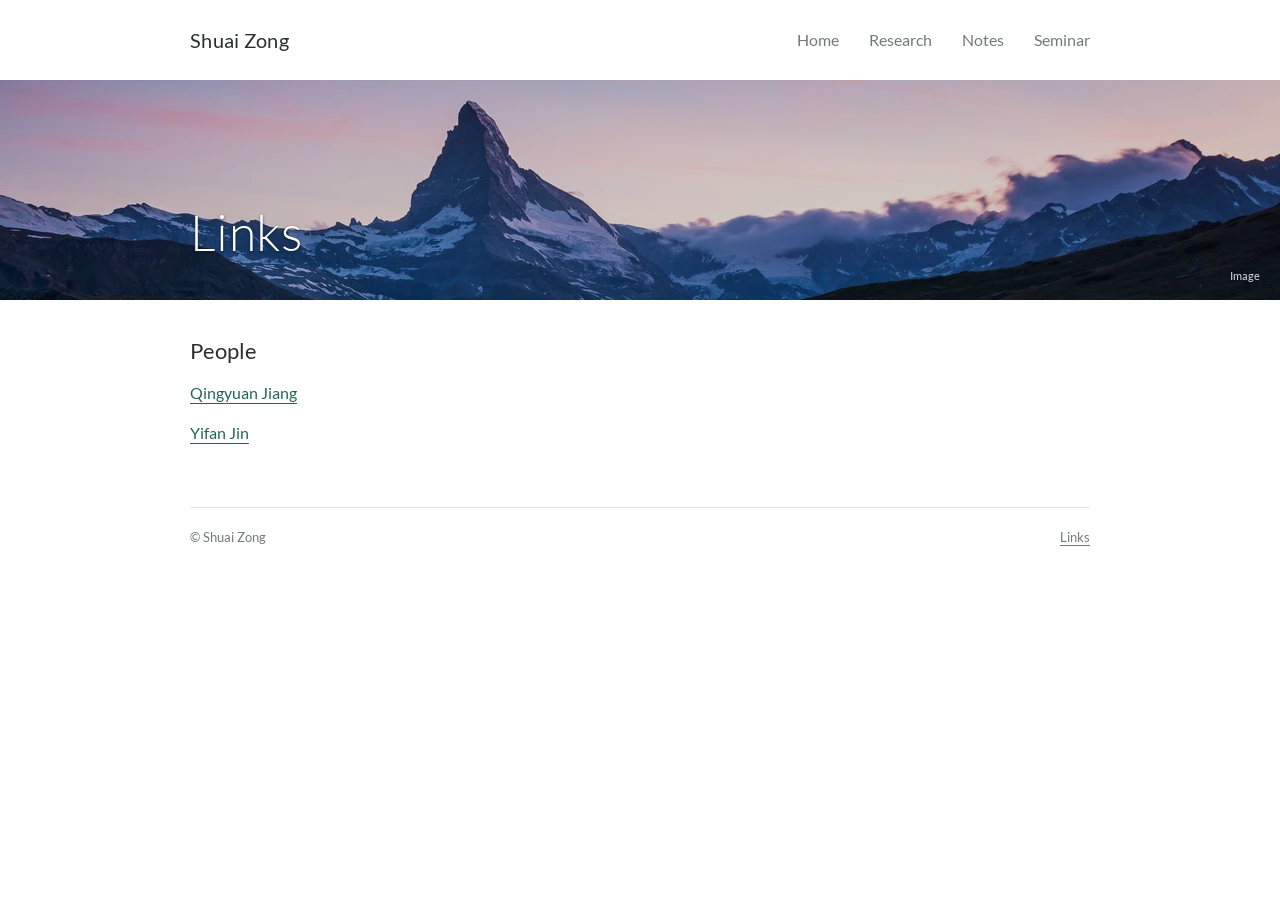
<file: links.html>
<!doctype html>
<html lang="en">
<head>
  <meta charset="utf-8">
  <meta name="viewport" content="width=device-width, initial-scale=1">
  <title>Links — Shuai Zong</title>
  <meta name="description" content="Mathematics resources and personal links.">
  <meta name="author" content="Shuai Zong">
  
  
  <link rel="canonical" href="https://shuai-zong.github.io/links.html">
  <meta property="og:type" content="website">
  <meta property="og:site_name" content="Shuai Zong">
  <meta property="og:title" content="Links — Shuai Zong">
  <meta property="og:description" content="Mathematics resources and personal links.">
  <meta property="og:url" content="https://shuai-zong.github.io/links.html">
  <meta property="og:image" content="https://shuai-zong.github.io/assets/social-card.jpg">
  <meta property="og:image:width" content="1200">
  <meta property="og:image:height" content="630">
  <meta property="og:image:type" content="image/jpeg">
  <meta property="og:image:alt" content="Blue ice at Jökulsárlón, Iceland. Photograph by Adam Jang.">
  <meta name="twitter:card" content="summary_large_image">
  <meta name="twitter:title" content="Links — Shuai Zong">
  <meta name="twitter:description" content="Mathematics resources and personal links.">
  <meta name="twitter:image" content="https://shuai-zong.github.io/assets/social-card.jpg">
  <meta name="twitter:image:alt" content="Blue ice at Jökulsárlón, Iceland. Photograph by Adam Jang.">
  
  
  <meta name="theme-color" content="#00685b">
  <link rel="icon" href="/assets/favicon.svg" type="image/svg+xml" sizes="any">
  <link rel="stylesheet" href="/assets/fonts/lato.css">
  <link rel="stylesheet" href="/assets/css/style.css">
  <link rel="preload" href="/assets/js/hero.js" as="script">
  
  <noscript><style>.menu-button{display:none}</style></noscript>
</head>
<body class="page-links">
  <a class="skip-link" href="#main-content">Skip to content</a>
  <header class="site-header">
    <div class="site-bar">
      <a class="site-name" href="/">Shuai Zong</a>
      <nav class="desktop-nav" aria-label="Primary"><a href="/">Home</a><a href="/research.html">Research</a><a href="/notes.html">Notes</a><a href="/seminar.html">Seminar</a></nav>
      <button class="menu-button" data-menu-open aria-label="Open navigation" aria-controls="mobile-menu" aria-expanded="false"><span aria-hidden="true"></span></button>
    </div>
    <noscript><nav class="no-script-nav" aria-label="Mobile navigation"><a href="/">Home</a><a href="/research.html">Research</a><a href="/notes.html">Notes</a><a href="/seminar.html">Seminar</a></nav></noscript>
    
    
    
    
    <div class="hero" data-page="links">
    <picture data-hero-picture>
      <source data-hero-source="mobile" media="(max-width:820px)">
      <source data-hero-source="tablet" media="(max-width:1024px)">
      <img class="hero-photo" data-hero-photo alt="" aria-hidden="true" width="3840" height="824">
    </picture>
    <noscript><picture>
      <source media="(max-width:820px)" srcset="/assets/images/natural-ice-cave-hero-home-mobile-480.webp 480w, /assets/images/natural-ice-cave-hero-home-mobile-820.webp 820w, /assets/images/natural-ice-cave-hero-home-mobile-1280.webp 1280w, /assets/images/natural-ice-cave-hero-home-mobile-1640.webp 1640w" sizes="100vw">
      <source media="(max-width:1024px)" srcset="/assets/images/natural-ice-cave-hero-page-tablet-1024.webp 1024w, /assets/images/natural-ice-cave-hero-page-tablet-2048.webp 2048w" sizes="100vw">
      <img class="hero-photo" data-photo-id="natural-ice-cave" alt="" aria-hidden="true" width="3840" height="824"
      src="/assets/images/natural-ice-cave-hero-page-desktop-3840.webp"
      srcset="/assets/images/natural-ice-cave-hero-page-desktop-1280.webp 1280w, /assets/images/natural-ice-cave-hero-page-desktop-1920.webp 1920w, /assets/images/natural-ice-cave-hero-page-desktop-2560.webp 2560w, /assets/images/natural-ice-cave-hero-page-desktop-3840.webp 3840w" sizes="100vw"
      style="--focal-desktop:50% 44%;--focal-tablet:50% 44%;--focal-mobile:0% 45%"
      fetchpriority="high" decoding="async">
    </picture></noscript>
    <div class="hero-shade" aria-hidden="true"></div>
    <div class="hero-title-wrap"><h1 class="hero-title">Links</h1></div>
    <a class="photo-credit" data-photo-credit href="/credits.html#natural-ice-cave" title="sergejf / CC BY-SA 2.0; resized to WebP and cropped for display" aria-label="Image credit: sergejf / CC BY-SA 2.0; resized to WebP and cropped for display">Image</a>
    <script type="application/json" id="hero-settings">{"stableMinutes":1440,"storageKey":"homepage-shared-photo-v2","fallbackImage":"natural-ice-cave"}</script>
    <script type="application/json" id="hero-image-data">[{"id":"jokulsarlon-ice-cave","credit":"Adam Jang / Wikimedia Commons (CC0 1.0)","focal":{"desktop":"50% 48%","tablet":"54% 48%","mobile":"58% 50%"},"width":3840,"height":1161,"presentation":{"version":1,"variants":{"home":{"desktop":{"width":3840,"height":1161,"focal":"50% 48%","sources":[{"width":1280,"height":387,"src":"assets/images/jokulsarlon-ice-cave-hero-home-desktop-1280.webp"},{"width":1920,"height":581,"src":"assets/images/jokulsarlon-ice-cave-hero-home-desktop-1920.webp"},{"width":2560,"height":774,"src":"assets/images/jokulsarlon-ice-cave-hero-home-desktop-2560.webp"},{"width":3840,"height":1161,"src":"assets/images/jokulsarlon-ice-cave-hero-home-desktop-3840.webp"}]},"tablet":{"width":2048,"height":773,"focal":"54% 48%","sources":[{"width":1024,"height":387,"src":"assets/images/jokulsarlon-ice-cave-hero-home-tablet-1024.webp"},{"width":2048,"height":773,"src":"assets/images/jokulsarlon-ice-cave-hero-home-tablet-2048.webp"}]},"mobile":{"width":1640,"height":1093,"focal":"58% 50%","sources":[{"width":480,"height":320,"src":"assets/images/jokulsarlon-ice-cave-hero-home-mobile-480.webp"},{"width":820,"height":547,"src":"assets/images/jokulsarlon-ice-cave-hero-home-mobile-820.webp"},{"width":1280,"height":853,"src":"assets/images/jokulsarlon-ice-cave-hero-home-mobile-1280.webp"},{"width":1640,"height":1093,"src":"assets/images/jokulsarlon-ice-cave-hero-home-mobile-1640.webp"}]}},"page":{"desktop":{"width":3840,"height":824,"focal":"50% 48%","sources":[{"width":1280,"height":275,"src":"assets/images/jokulsarlon-ice-cave-hero-page-desktop-1280.webp"},{"width":1920,"height":412,"src":"assets/images/jokulsarlon-ice-cave-hero-page-desktop-1920.webp"},{"width":2560,"height":549,"src":"assets/images/jokulsarlon-ice-cave-hero-page-desktop-2560.webp"},{"width":3840,"height":824,"src":"assets/images/jokulsarlon-ice-cave-hero-page-desktop-3840.webp"}]},"tablet":{"width":2048,"height":549,"focal":"54% 48%","sources":[{"width":1024,"height":274,"src":"assets/images/jokulsarlon-ice-cave-hero-page-tablet-1024.webp"},{"width":2048,"height":549,"src":"assets/images/jokulsarlon-ice-cave-hero-page-tablet-2048.webp"}]},"mobile":{"width":1640,"height":974,"focal":"58% 50%","sources":[{"width":480,"height":285,"src":"assets/images/jokulsarlon-ice-cave-hero-page-mobile-480.webp"},{"width":820,"height":487,"src":"assets/images/jokulsarlon-ice-cave-hero-page-mobile-820.webp"},{"width":1280,"height":760,"src":"assets/images/jokulsarlon-ice-cave-hero-page-mobile-1280.webp"},{"width":1640,"height":974,"src":"assets/images/jokulsarlon-ice-cave-hero-page-mobile-1640.webp"}]}},"article":{"desktop":{"width":3840,"height":599,"focal":"50% 48%","sources":[{"width":1280,"height":200,"src":"assets/images/jokulsarlon-ice-cave-hero-article-desktop-1280.webp"},{"width":1920,"height":300,"src":"assets/images/jokulsarlon-ice-cave-hero-article-desktop-1920.webp"},{"width":2560,"height":400,"src":"assets/images/jokulsarlon-ice-cave-hero-article-desktop-2560.webp"},{"width":3840,"height":599,"src":"assets/images/jokulsarlon-ice-cave-hero-article-desktop-3840.webp"}]},"tablet":{"width":2048,"height":399,"focal":"54% 48%","sources":[{"width":1024,"height":200,"src":"assets/images/jokulsarlon-ice-cave-hero-article-tablet-1024.webp"},{"width":2048,"height":399,"src":"assets/images/jokulsarlon-ice-cave-hero-article-tablet-2048.webp"}]},"mobile":{"width":1640,"height":666,"focal":"58% 50%","sources":[{"width":480,"height":195,"src":"assets/images/jokulsarlon-ice-cave-hero-article-mobile-480.webp"},{"width":820,"height":333,"src":"assets/images/jokulsarlon-ice-cave-hero-article-mobile-820.webp"},{"width":1280,"height":520,"src":"assets/images/jokulsarlon-ice-cave-hero-article-mobile-1280.webp"},{"width":1640,"height":666,"src":"assets/images/jokulsarlon-ice-cave-hero-article-mobile-1640.webp"}]}}}}},{"id":"natural-ice-cave","credit":"sergejf / CC BY-SA 2.0; resized to WebP and cropped for display","focal":{"desktop":"50% 44%","tablet":"50% 44%","mobile":"0% 45%"},"width":3840,"height":1161,"presentation":{"version":1,"variants":{"home":{"desktop":{"width":3840,"height":1161,"focal":"50% 44%","sources":[{"width":1280,"height":387,"src":"assets/images/natural-ice-cave-hero-home-desktop-1280.webp"},{"width":1920,"height":581,"src":"assets/images/natural-ice-cave-hero-home-desktop-1920.webp"},{"width":2560,"height":774,"src":"assets/images/natural-ice-cave-hero-home-desktop-2560.webp"},{"width":3840,"height":1161,"src":"assets/images/natural-ice-cave-hero-home-desktop-3840.webp"}]},"tablet":{"width":2048,"height":773,"focal":"50% 44%","sources":[{"width":1024,"height":387,"src":"assets/images/natural-ice-cave-hero-home-tablet-1024.webp"},{"width":2048,"height":773,"src":"assets/images/natural-ice-cave-hero-home-tablet-2048.webp"}]},"mobile":{"width":1640,"height":797,"focal":"0% 45%","sources":[{"width":480,"height":233,"src":"assets/images/natural-ice-cave-hero-home-mobile-480.webp"},{"width":820,"height":398,"src":"assets/images/natural-ice-cave-hero-home-mobile-820.webp"},{"width":1280,"height":622,"src":"assets/images/natural-ice-cave-hero-home-mobile-1280.webp"},{"width":1640,"height":797,"src":"assets/images/natural-ice-cave-hero-home-mobile-1640.webp"}]}},"page":{"desktop":{"width":3840,"height":824,"focal":"50% 44%","sources":[{"width":1280,"height":275,"src":"assets/images/natural-ice-cave-hero-page-desktop-1280.webp"},{"width":1920,"height":412,"src":"assets/images/natural-ice-cave-hero-page-desktop-1920.webp"},{"width":2560,"height":549,"src":"assets/images/natural-ice-cave-hero-page-desktop-2560.webp"},{"width":3840,"height":824,"src":"assets/images/natural-ice-cave-hero-page-desktop-3840.webp"}]},"tablet":{"width":2048,"height":549,"focal":"50% 44%","sources":[{"width":1024,"height":274,"src":"assets/images/natural-ice-cave-hero-page-tablet-1024.webp"},{"width":2048,"height":549,"src":"assets/images/natural-ice-cave-hero-page-tablet-2048.webp"}]},"mobile":{"width":1640,"height":797,"focal":"0% 45%","sources":[{"width":480,"height":233,"src":"assets/images/natural-ice-cave-hero-home-mobile-480.webp"},{"width":820,"height":398,"src":"assets/images/natural-ice-cave-hero-home-mobile-820.webp"},{"width":1280,"height":622,"src":"assets/images/natural-ice-cave-hero-home-mobile-1280.webp"},{"width":1640,"height":797,"src":"assets/images/natural-ice-cave-hero-home-mobile-1640.webp"}]}},"article":{"desktop":{"width":3840,"height":599,"focal":"50% 44%","sources":[{"width":1280,"height":200,"src":"assets/images/natural-ice-cave-hero-article-desktop-1280.webp"},{"width":1920,"height":300,"src":"assets/images/natural-ice-cave-hero-article-desktop-1920.webp"},{"width":2560,"height":400,"src":"assets/images/natural-ice-cave-hero-article-desktop-2560.webp"},{"width":3840,"height":599,"src":"assets/images/natural-ice-cave-hero-article-desktop-3840.webp"}]},"tablet":{"width":2048,"height":399,"focal":"50% 44%","sources":[{"width":1024,"height":200,"src":"assets/images/natural-ice-cave-hero-article-tablet-1024.webp"},{"width":2048,"height":399,"src":"assets/images/natural-ice-cave-hero-article-tablet-2048.webp"}]},"mobile":{"width":1640,"height":666,"focal":"0% 45%","sources":[{"width":480,"height":195,"src":"assets/images/natural-ice-cave-hero-article-mobile-480.webp"},{"width":820,"height":333,"src":"assets/images/natural-ice-cave-hero-article-mobile-820.webp"},{"width":1280,"height":520,"src":"assets/images/natural-ice-cave-hero-article-mobile-1280.webp"},{"width":1640,"height":666,"src":"assets/images/natural-ice-cave-hero-article-mobile-1640.webp"}]}}}}},{"id":"bled-winter-fog","credit":"Dreamy Pixel / CC BY 4.0; resized to WebP and cropped for display","focal":{"desktop":"58% 50%","tablet":"60% 50%","mobile":"65% 50%"},"width":3840,"height":1161,"presentation":{"version":1,"variants":{"home":{"desktop":{"width":3840,"height":1161,"focal":"58% 50%","sources":[{"width":1280,"height":387,"src":"assets/images/bled-winter-fog-hero-home-desktop-1280.webp"},{"width":1920,"height":581,"src":"assets/images/bled-winter-fog-hero-home-desktop-1920.webp"},{"width":2560,"height":774,"src":"assets/images/bled-winter-fog-hero-home-desktop-2560.webp"},{"width":3840,"height":1161,"src":"assets/images/bled-winter-fog-hero-home-desktop-3840.webp"}]},"tablet":{"width":2048,"height":773,"focal":"60% 50%","sources":[{"width":1024,"height":387,"src":"assets/images/bled-winter-fog-hero-home-tablet-1024.webp"},{"width":2048,"height":773,"src":"assets/images/bled-winter-fog-hero-home-tablet-2048.webp"}]},"mobile":{"width":1640,"height":1032,"focal":"65% 50%","sources":[{"width":480,"height":302,"src":"assets/images/bled-winter-fog-hero-home-mobile-480.webp"},{"width":820,"height":516,"src":"assets/images/bled-winter-fog-hero-home-mobile-820.webp"},{"width":1280,"height":805,"src":"assets/images/bled-winter-fog-hero-home-mobile-1280.webp"},{"width":1640,"height":1032,"src":"assets/images/bled-winter-fog-hero-home-mobile-1640.webp"}]}},"page":{"desktop":{"width":3840,"height":824,"focal":"58% 50%","sources":[{"width":1280,"height":275,"src":"assets/images/bled-winter-fog-hero-page-desktop-1280.webp"},{"width":1920,"height":412,"src":"assets/images/bled-winter-fog-hero-page-desktop-1920.webp"},{"width":2560,"height":549,"src":"assets/images/bled-winter-fog-hero-page-desktop-2560.webp"},{"width":3840,"height":824,"src":"assets/images/bled-winter-fog-hero-page-desktop-3840.webp"}]},"tablet":{"width":2048,"height":549,"focal":"60% 50%","sources":[{"width":1024,"height":274,"src":"assets/images/bled-winter-fog-hero-page-tablet-1024.webp"},{"width":2048,"height":549,"src":"assets/images/bled-winter-fog-hero-page-tablet-2048.webp"}]},"mobile":{"width":1640,"height":974,"focal":"65% 50%","sources":[{"width":480,"height":285,"src":"assets/images/bled-winter-fog-hero-page-mobile-480.webp"},{"width":820,"height":487,"src":"assets/images/bled-winter-fog-hero-page-mobile-820.webp"},{"width":1280,"height":760,"src":"assets/images/bled-winter-fog-hero-page-mobile-1280.webp"},{"width":1640,"height":974,"src":"assets/images/bled-winter-fog-hero-page-mobile-1640.webp"}]}},"article":{"desktop":{"width":3840,"height":599,"focal":"58% 50%","sources":[{"width":1280,"height":200,"src":"assets/images/bled-winter-fog-hero-article-desktop-1280.webp"},{"width":1920,"height":300,"src":"assets/images/bled-winter-fog-hero-article-desktop-1920.webp"},{"width":2560,"height":400,"src":"assets/images/bled-winter-fog-hero-article-desktop-2560.webp"},{"width":3840,"height":599,"src":"assets/images/bled-winter-fog-hero-article-desktop-3840.webp"}]},"tablet":{"width":2048,"height":399,"focal":"60% 50%","sources":[{"width":1024,"height":200,"src":"assets/images/bled-winter-fog-hero-article-tablet-1024.webp"},{"width":2048,"height":399,"src":"assets/images/bled-winter-fog-hero-article-tablet-2048.webp"}]},"mobile":{"width":1640,"height":666,"focal":"65% 50%","sources":[{"width":480,"height":195,"src":"assets/images/bled-winter-fog-hero-article-mobile-480.webp"},{"width":820,"height":333,"src":"assets/images/bled-winter-fog-hero-article-mobile-820.webp"},{"width":1280,"height":520,"src":"assets/images/bled-winter-fog-hero-article-mobile-1280.webp"},{"width":1640,"height":666,"src":"assets/images/bled-winter-fog-hero-article-mobile-1640.webp"}]}}}}},{"id":"aurora-mountain","credit":"Anthony's astro / Wikimedia Commons (CC BY 4.0)","focal":{"desktop":"50% 48%","tablet":"50% 48%","mobile":"56% 48%"},"width":3840,"height":1161,"presentation":{"version":1,"variants":{"home":{"desktop":{"width":3840,"height":1161,"focal":"50% 48%","sources":[{"width":1280,"height":387,"src":"assets/images/aurora-mountain-hero-home-desktop-1280.webp"},{"width":1920,"height":581,"src":"assets/images/aurora-mountain-hero-home-desktop-1920.webp"},{"width":2560,"height":774,"src":"assets/images/aurora-mountain-hero-home-desktop-2560.webp"},{"width":3840,"height":1161,"src":"assets/images/aurora-mountain-hero-home-desktop-3840.webp"}]},"tablet":{"width":2048,"height":773,"focal":"50% 48%","sources":[{"width":1024,"height":387,"src":"assets/images/aurora-mountain-hero-home-tablet-1024.webp"},{"width":2048,"height":773,"src":"assets/images/aurora-mountain-hero-home-tablet-2048.webp"}]},"mobile":{"width":1640,"height":948,"focal":"56% 48%","sources":[{"width":480,"height":278,"src":"assets/images/aurora-mountain-hero-home-mobile-480.webp"},{"width":820,"height":474,"src":"assets/images/aurora-mountain-hero-home-mobile-820.webp"},{"width":1280,"height":740,"src":"assets/images/aurora-mountain-hero-home-mobile-1280.webp"},{"width":1640,"height":948,"src":"assets/images/aurora-mountain-hero-home-mobile-1640.webp"}]}},"page":{"desktop":{"width":3840,"height":824,"focal":"50% 48%","sources":[{"width":1280,"height":275,"src":"assets/images/aurora-mountain-hero-page-desktop-1280.webp"},{"width":1920,"height":412,"src":"assets/images/aurora-mountain-hero-page-desktop-1920.webp"},{"width":2560,"height":549,"src":"assets/images/aurora-mountain-hero-page-desktop-2560.webp"},{"width":3840,"height":824,"src":"assets/images/aurora-mountain-hero-page-desktop-3840.webp"}]},"tablet":{"width":2048,"height":549,"focal":"50% 48%","sources":[{"width":1024,"height":274,"src":"assets/images/aurora-mountain-hero-page-tablet-1024.webp"},{"width":2048,"height":549,"src":"assets/images/aurora-mountain-hero-page-tablet-2048.webp"}]},"mobile":{"width":1640,"height":948,"focal":"56% 48%","sources":[{"width":480,"height":278,"src":"assets/images/aurora-mountain-hero-home-mobile-480.webp"},{"width":820,"height":474,"src":"assets/images/aurora-mountain-hero-home-mobile-820.webp"},{"width":1280,"height":740,"src":"assets/images/aurora-mountain-hero-home-mobile-1280.webp"},{"width":1640,"height":948,"src":"assets/images/aurora-mountain-hero-home-mobile-1640.webp"}]}},"article":{"desktop":{"width":3840,"height":599,"focal":"50% 48%","sources":[{"width":1280,"height":200,"src":"assets/images/aurora-mountain-hero-article-desktop-1280.webp"},{"width":1920,"height":300,"src":"assets/images/aurora-mountain-hero-article-desktop-1920.webp"},{"width":2560,"height":400,"src":"assets/images/aurora-mountain-hero-article-desktop-2560.webp"},{"width":3840,"height":599,"src":"assets/images/aurora-mountain-hero-article-desktop-3840.webp"}]},"tablet":{"width":2048,"height":399,"focal":"50% 48%","sources":[{"width":1024,"height":200,"src":"assets/images/aurora-mountain-hero-article-tablet-1024.webp"},{"width":2048,"height":399,"src":"assets/images/aurora-mountain-hero-article-tablet-2048.webp"}]},"mobile":{"width":1640,"height":666,"focal":"56% 48%","sources":[{"width":480,"height":195,"src":"assets/images/aurora-mountain-hero-article-mobile-480.webp"},{"width":820,"height":333,"src":"assets/images/aurora-mountain-hero-article-mobile-820.webp"},{"width":1280,"height":520,"src":"assets/images/aurora-mountain-hero-article-mobile-1280.webp"},{"width":1640,"height":666,"src":"assets/images/aurora-mountain-hero-article-mobile-1640.webp"}]}}}}},{"id":"ice-cave-blue-roof-kilby","credit":"Eric Kilby / CC BY-SA 2.0; resized to WebP and cropped for display","focal":{"desktop":"50% 45%","tablet":"50% 45%","mobile":"50% 50%"},"width":3840,"height":1161,"presentation":{"version":1,"variants":{"home":{"desktop":{"width":3840,"height":1161,"focal":"50% 45%","sources":[{"width":1280,"height":387,"src":"assets/images/ice-cave-blue-roof-kilby-hero-home-desktop-1280.webp"},{"width":1920,"height":581,"src":"assets/images/ice-cave-blue-roof-kilby-hero-home-desktop-1920.webp"},{"width":2560,"height":774,"src":"assets/images/ice-cave-blue-roof-kilby-hero-home-desktop-2560.webp"},{"width":3840,"height":1161,"src":"assets/images/ice-cave-blue-roof-kilby-hero-home-desktop-3840.webp"}]},"tablet":{"width":2048,"height":773,"focal":"50% 45%","sources":[{"width":1024,"height":387,"src":"assets/images/ice-cave-blue-roof-kilby-hero-home-tablet-1024.webp"},{"width":2048,"height":773,"src":"assets/images/ice-cave-blue-roof-kilby-hero-home-tablet-2048.webp"}]},"mobile":{"width":1640,"height":1093,"focal":"50% 50%","sources":[{"width":480,"height":320,"src":"assets/images/ice-cave-blue-roof-kilby-hero-home-mobile-480.webp"},{"width":820,"height":547,"src":"assets/images/ice-cave-blue-roof-kilby-hero-home-mobile-820.webp"},{"width":1280,"height":853,"src":"assets/images/ice-cave-blue-roof-kilby-hero-home-mobile-1280.webp"},{"width":1640,"height":1093,"src":"assets/images/ice-cave-blue-roof-kilby-hero-home-mobile-1640.webp"}]}},"page":{"desktop":{"width":3840,"height":824,"focal":"50% 45%","sources":[{"width":1280,"height":275,"src":"assets/images/ice-cave-blue-roof-kilby-hero-page-desktop-1280.webp"},{"width":1920,"height":412,"src":"assets/images/ice-cave-blue-roof-kilby-hero-page-desktop-1920.webp"},{"width":2560,"height":549,"src":"assets/images/ice-cave-blue-roof-kilby-hero-page-desktop-2560.webp"},{"width":3840,"height":824,"src":"assets/images/ice-cave-blue-roof-kilby-hero-page-desktop-3840.webp"}]},"tablet":{"width":2048,"height":549,"focal":"50% 45%","sources":[{"width":1024,"height":274,"src":"assets/images/ice-cave-blue-roof-kilby-hero-page-tablet-1024.webp"},{"width":2048,"height":549,"src":"assets/images/ice-cave-blue-roof-kilby-hero-page-tablet-2048.webp"}]},"mobile":{"width":1640,"height":974,"focal":"50% 50%","sources":[{"width":480,"height":285,"src":"assets/images/ice-cave-blue-roof-kilby-hero-page-mobile-480.webp"},{"width":820,"height":487,"src":"assets/images/ice-cave-blue-roof-kilby-hero-page-mobile-820.webp"},{"width":1280,"height":760,"src":"assets/images/ice-cave-blue-roof-kilby-hero-page-mobile-1280.webp"},{"width":1640,"height":974,"src":"assets/images/ice-cave-blue-roof-kilby-hero-page-mobile-1640.webp"}]}},"article":{"desktop":{"width":3840,"height":599,"focal":"50% 45%","sources":[{"width":1280,"height":200,"src":"assets/images/ice-cave-blue-roof-kilby-hero-article-desktop-1280.webp"},{"width":1920,"height":300,"src":"assets/images/ice-cave-blue-roof-kilby-hero-article-desktop-1920.webp"},{"width":2560,"height":400,"src":"assets/images/ice-cave-blue-roof-kilby-hero-article-desktop-2560.webp"},{"width":3840,"height":599,"src":"assets/images/ice-cave-blue-roof-kilby-hero-article-desktop-3840.webp"}]},"tablet":{"width":2048,"height":399,"focal":"50% 45%","sources":[{"width":1024,"height":200,"src":"assets/images/ice-cave-blue-roof-kilby-hero-article-tablet-1024.webp"},{"width":2048,"height":399,"src":"assets/images/ice-cave-blue-roof-kilby-hero-article-tablet-2048.webp"}]},"mobile":{"width":1640,"height":666,"focal":"50% 50%","sources":[{"width":480,"height":195,"src":"assets/images/ice-cave-blue-roof-kilby-hero-article-mobile-480.webp"},{"width":820,"height":333,"src":"assets/images/ice-cave-blue-roof-kilby-hero-article-mobile-820.webp"},{"width":1280,"height":520,"src":"assets/images/ice-cave-blue-roof-kilby-hero-article-mobile-1280.webp"},{"width":1640,"height":666,"src":"assets/images/ice-cave-blue-roof-kilby-hero-article-mobile-1640.webp"}]}}}}},{"id":"blue-ice-cave-kilby","credit":"Eric Kilby / CC BY-SA 2.0; resized to WebP and cropped for display","focal":{"desktop":"50% 45%","tablet":"50% 45%","mobile":"44% 50%"},"width":3840,"height":1161,"presentation":{"version":1,"variants":{"home":{"desktop":{"width":3840,"height":1161,"focal":"50% 45%","sources":[{"width":1280,"height":387,"src":"assets/images/blue-ice-cave-kilby-hero-home-desktop-1280.webp"},{"width":1920,"height":581,"src":"assets/images/blue-ice-cave-kilby-hero-home-desktop-1920.webp"},{"width":2560,"height":774,"src":"assets/images/blue-ice-cave-kilby-hero-home-desktop-2560.webp"},{"width":3840,"height":1161,"src":"assets/images/blue-ice-cave-kilby-hero-home-desktop-3840.webp"}]},"tablet":{"width":2048,"height":773,"focal":"50% 45%","sources":[{"width":1024,"height":387,"src":"assets/images/blue-ice-cave-kilby-hero-home-tablet-1024.webp"},{"width":2048,"height":773,"src":"assets/images/blue-ice-cave-kilby-hero-home-tablet-2048.webp"}]},"mobile":{"width":1640,"height":1093,"focal":"44% 50%","sources":[{"width":480,"height":320,"src":"assets/images/blue-ice-cave-kilby-hero-home-mobile-480.webp"},{"width":820,"height":547,"src":"assets/images/blue-ice-cave-kilby-hero-home-mobile-820.webp"},{"width":1280,"height":853,"src":"assets/images/blue-ice-cave-kilby-hero-home-mobile-1280.webp"},{"width":1640,"height":1093,"src":"assets/images/blue-ice-cave-kilby-hero-home-mobile-1640.webp"}]}},"page":{"desktop":{"width":3840,"height":824,"focal":"50% 45%","sources":[{"width":1280,"height":275,"src":"assets/images/blue-ice-cave-kilby-hero-page-desktop-1280.webp"},{"width":1920,"height":412,"src":"assets/images/blue-ice-cave-kilby-hero-page-desktop-1920.webp"},{"width":2560,"height":549,"src":"assets/images/blue-ice-cave-kilby-hero-page-desktop-2560.webp"},{"width":3840,"height":824,"src":"assets/images/blue-ice-cave-kilby-hero-page-desktop-3840.webp"}]},"tablet":{"width":2048,"height":549,"focal":"50% 45%","sources":[{"width":1024,"height":274,"src":"assets/images/blue-ice-cave-kilby-hero-page-tablet-1024.webp"},{"width":2048,"height":549,"src":"assets/images/blue-ice-cave-kilby-hero-page-tablet-2048.webp"}]},"mobile":{"width":1640,"height":974,"focal":"44% 50%","sources":[{"width":480,"height":285,"src":"assets/images/blue-ice-cave-kilby-hero-page-mobile-480.webp"},{"width":820,"height":487,"src":"assets/images/blue-ice-cave-kilby-hero-page-mobile-820.webp"},{"width":1280,"height":760,"src":"assets/images/blue-ice-cave-kilby-hero-page-mobile-1280.webp"},{"width":1640,"height":974,"src":"assets/images/blue-ice-cave-kilby-hero-page-mobile-1640.webp"}]}},"article":{"desktop":{"width":3840,"height":599,"focal":"50% 45%","sources":[{"width":1280,"height":200,"src":"assets/images/blue-ice-cave-kilby-hero-article-desktop-1280.webp"},{"width":1920,"height":300,"src":"assets/images/blue-ice-cave-kilby-hero-article-desktop-1920.webp"},{"width":2560,"height":400,"src":"assets/images/blue-ice-cave-kilby-hero-article-desktop-2560.webp"},{"width":3840,"height":599,"src":"assets/images/blue-ice-cave-kilby-hero-article-desktop-3840.webp"}]},"tablet":{"width":2048,"height":399,"focal":"50% 45%","sources":[{"width":1024,"height":200,"src":"assets/images/blue-ice-cave-kilby-hero-article-tablet-1024.webp"},{"width":2048,"height":399,"src":"assets/images/blue-ice-cave-kilby-hero-article-tablet-2048.webp"}]},"mobile":{"width":1640,"height":666,"focal":"44% 50%","sources":[{"width":480,"height":195,"src":"assets/images/blue-ice-cave-kilby-hero-article-mobile-480.webp"},{"width":820,"height":333,"src":"assets/images/blue-ice-cave-kilby-hero-article-mobile-820.webp"},{"width":1280,"height":520,"src":"assets/images/blue-ice-cave-kilby-hero-article-mobile-1280.webp"},{"width":1640,"height":666,"src":"assets/images/blue-ice-cave-kilby-hero-article-mobile-1640.webp"}]}}}}},{"id":"matterhorn-stellisee-twilight-kuhn","credit":"Michael Kuhn / CC BY-SA 4.0; resized to WebP and cropped for display","focal":{"desktop":"50% 15%","tablet":"50% 18%","mobile":"42% 50%"},"width":3840,"height":1161,"presentation":{"version":1,"variants":{"home":{"desktop":{"width":3840,"height":1161,"focal":"50% 15%","sources":[{"width":1280,"height":387,"src":"assets/images/matterhorn-stellisee-twilight-kuhn-hero-home-desktop-1280.webp"},{"width":1920,"height":581,"src":"assets/images/matterhorn-stellisee-twilight-kuhn-hero-home-desktop-1920.webp"},{"width":2560,"height":774,"src":"assets/images/matterhorn-stellisee-twilight-kuhn-hero-home-desktop-2560.webp"},{"width":3840,"height":1161,"src":"assets/images/matterhorn-stellisee-twilight-kuhn-hero-home-desktop-3840.webp"}]},"tablet":{"width":2048,"height":773,"focal":"50% 18%","sources":[{"width":1024,"height":387,"src":"assets/images/matterhorn-stellisee-twilight-kuhn-hero-home-tablet-1024.webp"},{"width":2048,"height":773,"src":"assets/images/matterhorn-stellisee-twilight-kuhn-hero-home-tablet-2048.webp"}]},"mobile":{"width":1640,"height":923,"focal":"42% 50%","sources":[{"width":480,"height":270,"src":"assets/images/matterhorn-stellisee-twilight-kuhn-hero-home-mobile-480.webp"},{"width":820,"height":461,"src":"assets/images/matterhorn-stellisee-twilight-kuhn-hero-home-mobile-820.webp"},{"width":1280,"height":720,"src":"assets/images/matterhorn-stellisee-twilight-kuhn-hero-home-mobile-1280.webp"},{"width":1640,"height":923,"src":"assets/images/matterhorn-stellisee-twilight-kuhn-hero-home-mobile-1640.webp"}]}},"page":{"desktop":{"width":3840,"height":824,"focal":"50% 15%","sources":[{"width":1280,"height":275,"src":"assets/images/matterhorn-stellisee-twilight-kuhn-hero-page-desktop-1280.webp"},{"width":1920,"height":412,"src":"assets/images/matterhorn-stellisee-twilight-kuhn-hero-page-desktop-1920.webp"},{"width":2560,"height":549,"src":"assets/images/matterhorn-stellisee-twilight-kuhn-hero-page-desktop-2560.webp"},{"width":3840,"height":824,"src":"assets/images/matterhorn-stellisee-twilight-kuhn-hero-page-desktop-3840.webp"}]},"tablet":{"width":2048,"height":549,"focal":"50% 18%","sources":[{"width":1024,"height":274,"src":"assets/images/matterhorn-stellisee-twilight-kuhn-hero-page-tablet-1024.webp"},{"width":2048,"height":549,"src":"assets/images/matterhorn-stellisee-twilight-kuhn-hero-page-tablet-2048.webp"}]},"mobile":{"width":1640,"height":923,"focal":"42% 50%","sources":[{"width":480,"height":270,"src":"assets/images/matterhorn-stellisee-twilight-kuhn-hero-home-mobile-480.webp"},{"width":820,"height":461,"src":"assets/images/matterhorn-stellisee-twilight-kuhn-hero-home-mobile-820.webp"},{"width":1280,"height":720,"src":"assets/images/matterhorn-stellisee-twilight-kuhn-hero-home-mobile-1280.webp"},{"width":1640,"height":923,"src":"assets/images/matterhorn-stellisee-twilight-kuhn-hero-home-mobile-1640.webp"}]}},"article":{"desktop":{"width":3840,"height":599,"focal":"50% 15%","sources":[{"width":1280,"height":200,"src":"assets/images/matterhorn-stellisee-twilight-kuhn-hero-article-desktop-1280.webp"},{"width":1920,"height":300,"src":"assets/images/matterhorn-stellisee-twilight-kuhn-hero-article-desktop-1920.webp"},{"width":2560,"height":400,"src":"assets/images/matterhorn-stellisee-twilight-kuhn-hero-article-desktop-2560.webp"},{"width":3840,"height":599,"src":"assets/images/matterhorn-stellisee-twilight-kuhn-hero-article-desktop-3840.webp"}]},"tablet":{"width":2048,"height":399,"focal":"50% 18%","sources":[{"width":1024,"height":200,"src":"assets/images/matterhorn-stellisee-twilight-kuhn-hero-article-tablet-1024.webp"},{"width":2048,"height":399,"src":"assets/images/matterhorn-stellisee-twilight-kuhn-hero-article-tablet-2048.webp"}]},"mobile":{"width":1640,"height":666,"focal":"42% 50%","sources":[{"width":480,"height":195,"src":"assets/images/matterhorn-stellisee-twilight-kuhn-hero-article-mobile-480.webp"},{"width":820,"height":333,"src":"assets/images/matterhorn-stellisee-twilight-kuhn-hero-article-mobile-820.webp"},{"width":1280,"height":520,"src":"assets/images/matterhorn-stellisee-twilight-kuhn-hero-article-mobile-1280.webp"},{"width":1640,"height":666,"src":"assets/images/matterhorn-stellisee-twilight-kuhn-hero-article-mobile-1640.webp"}]}}}}},{"id":"vangogh-rhone-night","credit":"Vincent van Gogh / Public domain (PD-Art); resized to WebP and cropped for display","focal":{"desktop":"50% 35%","tablet":"50% 35%","mobile":"50% 50%"},"width":3840,"height":1161,"presentation":{"version":1,"variants":{"home":{"desktop":{"width":3840,"height":1161,"focal":"50% 35%","sources":[{"width":1280,"height":387,"src":"assets/images/vangogh-rhone-night-hero-home-desktop-1280.webp"},{"width":1920,"height":581,"src":"assets/images/vangogh-rhone-night-hero-home-desktop-1920.webp"},{"width":2560,"height":774,"src":"assets/images/vangogh-rhone-night-hero-home-desktop-2560.webp"},{"width":3840,"height":1161,"src":"assets/images/vangogh-rhone-night-hero-home-desktop-3840.webp"}]},"tablet":{"width":2048,"height":773,"focal":"50% 35%","sources":[{"width":1024,"height":387,"src":"assets/images/vangogh-rhone-night-hero-home-tablet-1024.webp"},{"width":2048,"height":773,"src":"assets/images/vangogh-rhone-night-hero-home-tablet-2048.webp"}]},"mobile":{"width":1640,"height":1230,"focal":"50% 50%","sources":[{"width":480,"height":360,"src":"assets/images/vangogh-rhone-night-hero-home-mobile-480.webp"},{"width":820,"height":615,"src":"assets/images/vangogh-rhone-night-hero-home-mobile-820.webp"},{"width":1280,"height":960,"src":"assets/images/vangogh-rhone-night-hero-home-mobile-1280.webp"},{"width":1640,"height":1230,"src":"assets/images/vangogh-rhone-night-hero-home-mobile-1640.webp"}]}},"page":{"desktop":{"width":3840,"height":824,"focal":"50% 35%","sources":[{"width":1280,"height":275,"src":"assets/images/vangogh-rhone-night-hero-page-desktop-1280.webp"},{"width":1920,"height":412,"src":"assets/images/vangogh-rhone-night-hero-page-desktop-1920.webp"},{"width":2560,"height":549,"src":"assets/images/vangogh-rhone-night-hero-page-desktop-2560.webp"},{"width":3840,"height":824,"src":"assets/images/vangogh-rhone-night-hero-page-desktop-3840.webp"}]},"tablet":{"width":2048,"height":549,"focal":"50% 35%","sources":[{"width":1024,"height":274,"src":"assets/images/vangogh-rhone-night-hero-page-tablet-1024.webp"},{"width":2048,"height":549,"src":"assets/images/vangogh-rhone-night-hero-page-tablet-2048.webp"}]},"mobile":{"width":1640,"height":974,"focal":"50% 50%","sources":[{"width":480,"height":285,"src":"assets/images/vangogh-rhone-night-hero-page-mobile-480.webp"},{"width":820,"height":487,"src":"assets/images/vangogh-rhone-night-hero-page-mobile-820.webp"},{"width":1280,"height":760,"src":"assets/images/vangogh-rhone-night-hero-page-mobile-1280.webp"},{"width":1640,"height":974,"src":"assets/images/vangogh-rhone-night-hero-page-mobile-1640.webp"}]}},"article":{"desktop":{"width":3840,"height":599,"focal":"50% 35%","sources":[{"width":1280,"height":200,"src":"assets/images/vangogh-rhone-night-hero-article-desktop-1280.webp"},{"width":1920,"height":300,"src":"assets/images/vangogh-rhone-night-hero-article-desktop-1920.webp"},{"width":2560,"height":400,"src":"assets/images/vangogh-rhone-night-hero-article-desktop-2560.webp"},{"width":3840,"height":599,"src":"assets/images/vangogh-rhone-night-hero-article-desktop-3840.webp"}]},"tablet":{"width":2048,"height":399,"focal":"50% 35%","sources":[{"width":1024,"height":200,"src":"assets/images/vangogh-rhone-night-hero-article-tablet-1024.webp"},{"width":2048,"height":399,"src":"assets/images/vangogh-rhone-night-hero-article-tablet-2048.webp"}]},"mobile":{"width":1640,"height":666,"focal":"50% 50%","sources":[{"width":480,"height":195,"src":"assets/images/vangogh-rhone-night-hero-article-mobile-480.webp"},{"width":820,"height":333,"src":"assets/images/vangogh-rhone-night-hero-article-mobile-820.webp"},{"width":1280,"height":520,"src":"assets/images/vangogh-rhone-night-hero-article-mobile-1280.webp"},{"width":1640,"height":666,"src":"assets/images/vangogh-rhone-night-hero-article-mobile-1640.webp"}]}}}}},{"id":"vangogh-starry-night","credit":"Vincent van Gogh / Public domain (PD-Art); resized to WebP and cropped for display","focal":{"desktop":"50% 30%","tablet":"50% 30%","mobile":"50% 32%"},"width":3840,"height":1161,"presentation":{"version":1,"variants":{"home":{"desktop":{"width":3840,"height":1161,"focal":"50% 30%","sources":[{"width":1280,"height":387,"src":"assets/images/vangogh-starry-night-hero-home-desktop-1280.webp"},{"width":1920,"height":581,"src":"assets/images/vangogh-starry-night-hero-home-desktop-1920.webp"},{"width":2560,"height":774,"src":"assets/images/vangogh-starry-night-hero-home-desktop-2560.webp"},{"width":3840,"height":1161,"src":"assets/images/vangogh-starry-night-hero-home-desktop-3840.webp"}]},"tablet":{"width":2048,"height":773,"focal":"50% 30%","sources":[{"width":1024,"height":387,"src":"assets/images/vangogh-starry-night-hero-home-tablet-1024.webp"},{"width":2048,"height":773,"src":"assets/images/vangogh-starry-night-hero-home-tablet-2048.webp"}]},"mobile":{"width":1640,"height":1230,"focal":"50% 32%","sources":[{"width":480,"height":360,"src":"assets/images/vangogh-starry-night-hero-home-mobile-480.webp"},{"width":820,"height":615,"src":"assets/images/vangogh-starry-night-hero-home-mobile-820.webp"},{"width":1280,"height":960,"src":"assets/images/vangogh-starry-night-hero-home-mobile-1280.webp"},{"width":1640,"height":1230,"src":"assets/images/vangogh-starry-night-hero-home-mobile-1640.webp"}]}},"page":{"desktop":{"width":3840,"height":824,"focal":"50% 30%","sources":[{"width":1280,"height":275,"src":"assets/images/vangogh-starry-night-hero-page-desktop-1280.webp"},{"width":1920,"height":412,"src":"assets/images/vangogh-starry-night-hero-page-desktop-1920.webp"},{"width":2560,"height":549,"src":"assets/images/vangogh-starry-night-hero-page-desktop-2560.webp"},{"width":3840,"height":824,"src":"assets/images/vangogh-starry-night-hero-page-desktop-3840.webp"}]},"tablet":{"width":2048,"height":549,"focal":"50% 30%","sources":[{"width":1024,"height":274,"src":"assets/images/vangogh-starry-night-hero-page-tablet-1024.webp"},{"width":2048,"height":549,"src":"assets/images/vangogh-starry-night-hero-page-tablet-2048.webp"}]},"mobile":{"width":1640,"height":974,"focal":"50% 32%","sources":[{"width":480,"height":285,"src":"assets/images/vangogh-starry-night-hero-page-mobile-480.webp"},{"width":820,"height":487,"src":"assets/images/vangogh-starry-night-hero-page-mobile-820.webp"},{"width":1280,"height":760,"src":"assets/images/vangogh-starry-night-hero-page-mobile-1280.webp"},{"width":1640,"height":974,"src":"assets/images/vangogh-starry-night-hero-page-mobile-1640.webp"}]}},"article":{"desktop":{"width":3840,"height":599,"focal":"50% 30%","sources":[{"width":1280,"height":200,"src":"assets/images/vangogh-starry-night-hero-article-desktop-1280.webp"},{"width":1920,"height":300,"src":"assets/images/vangogh-starry-night-hero-article-desktop-1920.webp"},{"width":2560,"height":400,"src":"assets/images/vangogh-starry-night-hero-article-desktop-2560.webp"},{"width":3840,"height":599,"src":"assets/images/vangogh-starry-night-hero-article-desktop-3840.webp"}]},"tablet":{"width":2048,"height":399,"focal":"50% 30%","sources":[{"width":1024,"height":200,"src":"assets/images/vangogh-starry-night-hero-article-tablet-1024.webp"},{"width":2048,"height":399,"src":"assets/images/vangogh-starry-night-hero-article-tablet-2048.webp"}]},"mobile":{"width":1640,"height":666,"focal":"50% 32%","sources":[{"width":480,"height":195,"src":"assets/images/vangogh-starry-night-hero-article-mobile-480.webp"},{"width":820,"height":333,"src":"assets/images/vangogh-starry-night-hero-article-mobile-820.webp"},{"width":1280,"height":520,"src":"assets/images/vangogh-starry-night-hero-article-mobile-1280.webp"},{"width":1640,"height":666,"src":"assets/images/vangogh-starry-night-hero-article-mobile-1640.webp"}]}}}}},{"id":"monet-water-lilies-gothenburg","credit":"Claude Monet; Göteborgs konstmuseum (Gothenburg Museum of Art). Photo: Hossein Sehatlou / CC BY 4.0; resized to WebP and cropped for display","focal":{"desktop":"50% 30%","tablet":"50% 30%","mobile":"50% 35%"},"width":3840,"height":1161,"presentation":{"version":1,"variants":{"home":{"desktop":{"width":3840,"height":1161,"focal":"50% 30%","sources":[{"width":1280,"height":387,"src":"assets/images/monet-water-lilies-gothenburg-hero-home-desktop-1280.webp"},{"width":1920,"height":581,"src":"assets/images/monet-water-lilies-gothenburg-hero-home-desktop-1920.webp"},{"width":2560,"height":774,"src":"assets/images/monet-water-lilies-gothenburg-hero-home-desktop-2560.webp"},{"width":3840,"height":1161,"src":"assets/images/monet-water-lilies-gothenburg-hero-home-desktop-3840.webp"}]},"tablet":{"width":2048,"height":773,"focal":"50% 30%","sources":[{"width":1024,"height":387,"src":"assets/images/monet-water-lilies-gothenburg-hero-home-tablet-1024.webp"},{"width":2048,"height":773,"src":"assets/images/monet-water-lilies-gothenburg-hero-home-tablet-2048.webp"}]},"mobile":{"width":1640,"height":1230,"focal":"50% 35%","sources":[{"width":480,"height":360,"src":"assets/images/monet-water-lilies-gothenburg-hero-home-mobile-480.webp"},{"width":820,"height":615,"src":"assets/images/monet-water-lilies-gothenburg-hero-home-mobile-820.webp"},{"width":1280,"height":960,"src":"assets/images/monet-water-lilies-gothenburg-hero-home-mobile-1280.webp"},{"width":1640,"height":1230,"src":"assets/images/monet-water-lilies-gothenburg-hero-home-mobile-1640.webp"}]}},"page":{"desktop":{"width":3840,"height":824,"focal":"50% 30%","sources":[{"width":1280,"height":275,"src":"assets/images/monet-water-lilies-gothenburg-hero-page-desktop-1280.webp"},{"width":1920,"height":412,"src":"assets/images/monet-water-lilies-gothenburg-hero-page-desktop-1920.webp"},{"width":2560,"height":549,"src":"assets/images/monet-water-lilies-gothenburg-hero-page-desktop-2560.webp"},{"width":3840,"height":824,"src":"assets/images/monet-water-lilies-gothenburg-hero-page-desktop-3840.webp"}]},"tablet":{"width":2048,"height":549,"focal":"50% 30%","sources":[{"width":1024,"height":274,"src":"assets/images/monet-water-lilies-gothenburg-hero-page-tablet-1024.webp"},{"width":2048,"height":549,"src":"assets/images/monet-water-lilies-gothenburg-hero-page-tablet-2048.webp"}]},"mobile":{"width":1640,"height":974,"focal":"50% 35%","sources":[{"width":480,"height":285,"src":"assets/images/monet-water-lilies-gothenburg-hero-page-mobile-480.webp"},{"width":820,"height":487,"src":"assets/images/monet-water-lilies-gothenburg-hero-page-mobile-820.webp"},{"width":1280,"height":760,"src":"assets/images/monet-water-lilies-gothenburg-hero-page-mobile-1280.webp"},{"width":1640,"height":974,"src":"assets/images/monet-water-lilies-gothenburg-hero-page-mobile-1640.webp"}]}},"article":{"desktop":{"width":3840,"height":599,"focal":"50% 30%","sources":[{"width":1280,"height":200,"src":"assets/images/monet-water-lilies-gothenburg-hero-article-desktop-1280.webp"},{"width":1920,"height":300,"src":"assets/images/monet-water-lilies-gothenburg-hero-article-desktop-1920.webp"},{"width":2560,"height":400,"src":"assets/images/monet-water-lilies-gothenburg-hero-article-desktop-2560.webp"},{"width":3840,"height":599,"src":"assets/images/monet-water-lilies-gothenburg-hero-article-desktop-3840.webp"}]},"tablet":{"width":2048,"height":399,"focal":"50% 30%","sources":[{"width":1024,"height":200,"src":"assets/images/monet-water-lilies-gothenburg-hero-article-tablet-1024.webp"},{"width":2048,"height":399,"src":"assets/images/monet-water-lilies-gothenburg-hero-article-tablet-2048.webp"}]},"mobile":{"width":1640,"height":666,"focal":"50% 35%","sources":[{"width":480,"height":195,"src":"assets/images/monet-water-lilies-gothenburg-hero-article-mobile-480.webp"},{"width":820,"height":333,"src":"assets/images/monet-water-lilies-gothenburg-hero-article-mobile-820.webp"},{"width":1280,"height":520,"src":"assets/images/monet-water-lilies-gothenburg-hero-article-mobile-1280.webp"},{"width":1640,"height":666,"src":"assets/images/monet-water-lilies-gothenburg-hero-article-mobile-1640.webp"}]}}}}}]</script>
    <script src="/assets/js/hero.js"></script>
    </div>
    
  </header>
  <dialog class="mobile-drawer" id="mobile-menu" aria-label="Navigation">
    <div class="drawer-bar"><a href="/">Shuai Zong</a><button class="drawer-close" data-menu-close aria-label="Close navigation"><span aria-hidden="true">×</span></button></div>
    <nav aria-label="Mobile navigation"><a href="/">Home</a><a href="/research.html">Research</a><a href="/notes.html">Notes</a><a href="/seminar.html">Seminar</a></nav>
  </dialog>
  <main id="main-content" tabindex="-1"><section class="reading-column"><h2>People</h2><ul class="resource-list"><li><a href="https://sites.google.com/view/qyjiang">Qingyuan Jiang</a></li><li><a href="https://sites.google.com/view/yifanjin-homepage">Yifan Jin</a></li></ul></section>
</main>
  <footer><span>&copy; Shuai Zong</span><nav aria-label="Footer"><a href="/links.html">Links</a></nav></footer>
  <script src="/assets/js/site.js" defer></script>
</body>
</html>
</file>
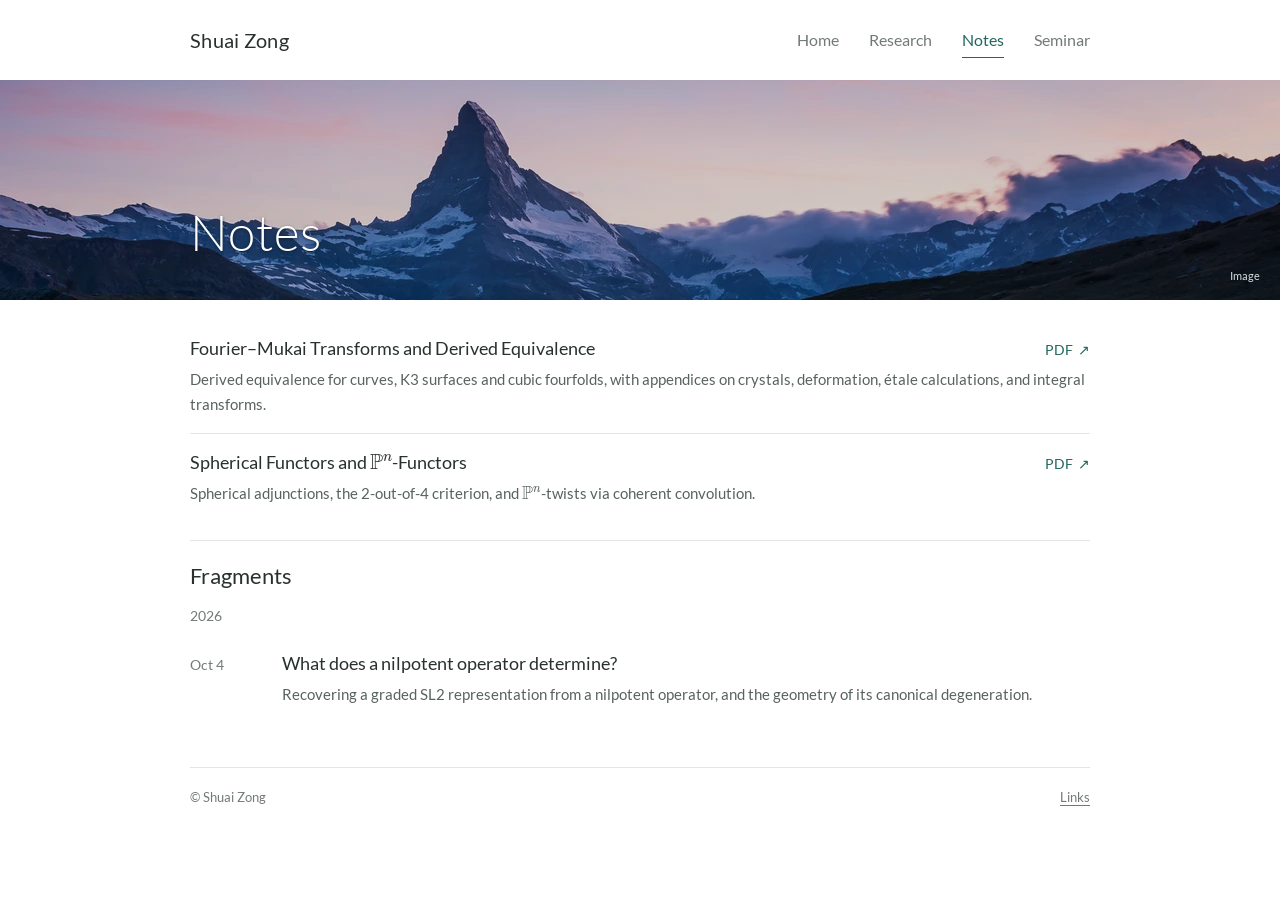
<file: notes.html>
<!doctype html>
<html lang="en">
<head>
  <meta charset="utf-8">
  <meta name="viewport" content="width=device-width, initial-scale=1">
  <title>Notes — Shuai Zong</title>
  <meta name="description" content="Mathematical notes and fragments by Shuai Zong.">
  <meta name="author" content="Shuai Zong">
  
  
  <link rel="canonical" href="https://shuai-zong.github.io/notes.html">
  <meta property="og:type" content="website">
  <meta property="og:site_name" content="Shuai Zong">
  <meta property="og:title" content="Notes — Shuai Zong">
  <meta property="og:description" content="Mathematical notes and fragments by Shuai Zong.">
  <meta property="og:url" content="https://shuai-zong.github.io/notes.html">
  <meta property="og:image" content="https://shuai-zong.github.io/assets/social-card.jpg">
  <meta property="og:image:width" content="1200">
  <meta property="og:image:height" content="630">
  <meta property="og:image:type" content="image/jpeg">
  <meta property="og:image:alt" content="Blue ice at Jökulsárlón, Iceland. Photograph by Adam Jang.">
  <meta name="twitter:card" content="summary_large_image">
  <meta name="twitter:title" content="Notes — Shuai Zong">
  <meta name="twitter:description" content="Mathematical notes and fragments by Shuai Zong.">
  <meta name="twitter:image" content="https://shuai-zong.github.io/assets/social-card.jpg">
  <meta name="twitter:image:alt" content="Blue ice at Jökulsárlón, Iceland. Photograph by Adam Jang.">
  
  
  <meta name="theme-color" content="#00685b">
  <link rel="icon" href="/assets/favicon.svg" type="image/svg+xml" sizes="any">
  <link rel="stylesheet" href="/assets/fonts/lato.css">
  <link rel="stylesheet" href="/assets/css/style.css">
  <link rel="preload" href="/assets/js/hero.js" as="script">
  <script src="/assets/js/mathjax-config.js"></script><script defer src="/assets/vendor/mathjax/tex-chtml.js"></script>
  <noscript><style>.menu-button{display:none}</style></noscript>
</head>
<body class="page-notes">
  <a class="skip-link" href="#main-content">Skip to content</a>
  <header class="site-header">
    <div class="site-bar">
      <a class="site-name" href="/">Shuai Zong</a>
      <nav class="desktop-nav" aria-label="Primary"><a href="/">Home</a><a href="/research.html">Research</a><a href="/notes.html" aria-current="page">Notes</a><a href="/seminar.html">Seminar</a></nav>
      <button class="menu-button" data-menu-open aria-label="Open navigation" aria-controls="mobile-menu" aria-expanded="false"><span aria-hidden="true"></span></button>
    </div>
    <noscript><nav class="no-script-nav" aria-label="Mobile navigation"><a href="/">Home</a><a href="/research.html">Research</a><a href="/notes.html" aria-current="page">Notes</a><a href="/seminar.html">Seminar</a></nav></noscript>
    
    
    
    
    <div class="hero" data-page="notes">
    <picture data-hero-picture>
      <source data-hero-source="mobile" media="(max-width:820px)">
      <source data-hero-source="tablet" media="(max-width:1024px)">
      <img class="hero-photo" data-hero-photo alt="" aria-hidden="true" width="3840" height="824">
    </picture>
    <noscript><picture>
      <source media="(max-width:820px)" srcset="/assets/images/natural-ice-cave-hero-home-mobile-480.webp 480w, /assets/images/natural-ice-cave-hero-home-mobile-820.webp 820w, /assets/images/natural-ice-cave-hero-home-mobile-1280.webp 1280w, /assets/images/natural-ice-cave-hero-home-mobile-1640.webp 1640w" sizes="100vw">
      <source media="(max-width:1024px)" srcset="/assets/images/natural-ice-cave-hero-page-tablet-1024.webp 1024w, /assets/images/natural-ice-cave-hero-page-tablet-2048.webp 2048w" sizes="100vw">
      <img class="hero-photo" data-photo-id="natural-ice-cave" alt="" aria-hidden="true" width="3840" height="824"
      src="/assets/images/natural-ice-cave-hero-page-desktop-3840.webp"
      srcset="/assets/images/natural-ice-cave-hero-page-desktop-1280.webp 1280w, /assets/images/natural-ice-cave-hero-page-desktop-1920.webp 1920w, /assets/images/natural-ice-cave-hero-page-desktop-2560.webp 2560w, /assets/images/natural-ice-cave-hero-page-desktop-3840.webp 3840w" sizes="100vw"
      style="--focal-desktop:50% 44%;--focal-tablet:50% 44%;--focal-mobile:0% 45%"
      fetchpriority="high" decoding="async">
    </picture></noscript>
    <div class="hero-shade" aria-hidden="true"></div>
    <div class="hero-title-wrap"><h1 class="hero-title">Notes</h1></div>
    <a class="photo-credit" data-photo-credit href="/credits.html#natural-ice-cave" title="sergejf / CC BY-SA 2.0; resized to WebP and cropped for display" aria-label="Image credit: sergejf / CC BY-SA 2.0; resized to WebP and cropped for display">Image</a>
    <script type="application/json" id="hero-settings">{"stableMinutes":1440,"storageKey":"homepage-shared-photo-v2","fallbackImage":"natural-ice-cave"}</script>
    <script type="application/json" id="hero-image-data">[{"id":"jokulsarlon-ice-cave","credit":"Adam Jang / Wikimedia Commons (CC0 1.0)","focal":{"desktop":"50% 48%","tablet":"54% 48%","mobile":"58% 50%"},"width":3840,"height":1161,"presentation":{"version":1,"variants":{"home":{"desktop":{"width":3840,"height":1161,"focal":"50% 48%","sources":[{"width":1280,"height":387,"src":"assets/images/jokulsarlon-ice-cave-hero-home-desktop-1280.webp"},{"width":1920,"height":581,"src":"assets/images/jokulsarlon-ice-cave-hero-home-desktop-1920.webp"},{"width":2560,"height":774,"src":"assets/images/jokulsarlon-ice-cave-hero-home-desktop-2560.webp"},{"width":3840,"height":1161,"src":"assets/images/jokulsarlon-ice-cave-hero-home-desktop-3840.webp"}]},"tablet":{"width":2048,"height":773,"focal":"54% 48%","sources":[{"width":1024,"height":387,"src":"assets/images/jokulsarlon-ice-cave-hero-home-tablet-1024.webp"},{"width":2048,"height":773,"src":"assets/images/jokulsarlon-ice-cave-hero-home-tablet-2048.webp"}]},"mobile":{"width":1640,"height":1093,"focal":"58% 50%","sources":[{"width":480,"height":320,"src":"assets/images/jokulsarlon-ice-cave-hero-home-mobile-480.webp"},{"width":820,"height":547,"src":"assets/images/jokulsarlon-ice-cave-hero-home-mobile-820.webp"},{"width":1280,"height":853,"src":"assets/images/jokulsarlon-ice-cave-hero-home-mobile-1280.webp"},{"width":1640,"height":1093,"src":"assets/images/jokulsarlon-ice-cave-hero-home-mobile-1640.webp"}]}},"page":{"desktop":{"width":3840,"height":824,"focal":"50% 48%","sources":[{"width":1280,"height":275,"src":"assets/images/jokulsarlon-ice-cave-hero-page-desktop-1280.webp"},{"width":1920,"height":412,"src":"assets/images/jokulsarlon-ice-cave-hero-page-desktop-1920.webp"},{"width":2560,"height":549,"src":"assets/images/jokulsarlon-ice-cave-hero-page-desktop-2560.webp"},{"width":3840,"height":824,"src":"assets/images/jokulsarlon-ice-cave-hero-page-desktop-3840.webp"}]},"tablet":{"width":2048,"height":549,"focal":"54% 48%","sources":[{"width":1024,"height":274,"src":"assets/images/jokulsarlon-ice-cave-hero-page-tablet-1024.webp"},{"width":2048,"height":549,"src":"assets/images/jokulsarlon-ice-cave-hero-page-tablet-2048.webp"}]},"mobile":{"width":1640,"height":974,"focal":"58% 50%","sources":[{"width":480,"height":285,"src":"assets/images/jokulsarlon-ice-cave-hero-page-mobile-480.webp"},{"width":820,"height":487,"src":"assets/images/jokulsarlon-ice-cave-hero-page-mobile-820.webp"},{"width":1280,"height":760,"src":"assets/images/jokulsarlon-ice-cave-hero-page-mobile-1280.webp"},{"width":1640,"height":974,"src":"assets/images/jokulsarlon-ice-cave-hero-page-mobile-1640.webp"}]}},"article":{"desktop":{"width":3840,"height":599,"focal":"50% 48%","sources":[{"width":1280,"height":200,"src":"assets/images/jokulsarlon-ice-cave-hero-article-desktop-1280.webp"},{"width":1920,"height":300,"src":"assets/images/jokulsarlon-ice-cave-hero-article-desktop-1920.webp"},{"width":2560,"height":400,"src":"assets/images/jokulsarlon-ice-cave-hero-article-desktop-2560.webp"},{"width":3840,"height":599,"src":"assets/images/jokulsarlon-ice-cave-hero-article-desktop-3840.webp"}]},"tablet":{"width":2048,"height":399,"focal":"54% 48%","sources":[{"width":1024,"height":200,"src":"assets/images/jokulsarlon-ice-cave-hero-article-tablet-1024.webp"},{"width":2048,"height":399,"src":"assets/images/jokulsarlon-ice-cave-hero-article-tablet-2048.webp"}]},"mobile":{"width":1640,"height":666,"focal":"58% 50%","sources":[{"width":480,"height":195,"src":"assets/images/jokulsarlon-ice-cave-hero-article-mobile-480.webp"},{"width":820,"height":333,"src":"assets/images/jokulsarlon-ice-cave-hero-article-mobile-820.webp"},{"width":1280,"height":520,"src":"assets/images/jokulsarlon-ice-cave-hero-article-mobile-1280.webp"},{"width":1640,"height":666,"src":"assets/images/jokulsarlon-ice-cave-hero-article-mobile-1640.webp"}]}}}}},{"id":"natural-ice-cave","credit":"sergejf / CC BY-SA 2.0; resized to WebP and cropped for display","focal":{"desktop":"50% 44%","tablet":"50% 44%","mobile":"0% 45%"},"width":3840,"height":1161,"presentation":{"version":1,"variants":{"home":{"desktop":{"width":3840,"height":1161,"focal":"50% 44%","sources":[{"width":1280,"height":387,"src":"assets/images/natural-ice-cave-hero-home-desktop-1280.webp"},{"width":1920,"height":581,"src":"assets/images/natural-ice-cave-hero-home-desktop-1920.webp"},{"width":2560,"height":774,"src":"assets/images/natural-ice-cave-hero-home-desktop-2560.webp"},{"width":3840,"height":1161,"src":"assets/images/natural-ice-cave-hero-home-desktop-3840.webp"}]},"tablet":{"width":2048,"height":773,"focal":"50% 44%","sources":[{"width":1024,"height":387,"src":"assets/images/natural-ice-cave-hero-home-tablet-1024.webp"},{"width":2048,"height":773,"src":"assets/images/natural-ice-cave-hero-home-tablet-2048.webp"}]},"mobile":{"width":1640,"height":797,"focal":"0% 45%","sources":[{"width":480,"height":233,"src":"assets/images/natural-ice-cave-hero-home-mobile-480.webp"},{"width":820,"height":398,"src":"assets/images/natural-ice-cave-hero-home-mobile-820.webp"},{"width":1280,"height":622,"src":"assets/images/natural-ice-cave-hero-home-mobile-1280.webp"},{"width":1640,"height":797,"src":"assets/images/natural-ice-cave-hero-home-mobile-1640.webp"}]}},"page":{"desktop":{"width":3840,"height":824,"focal":"50% 44%","sources":[{"width":1280,"height":275,"src":"assets/images/natural-ice-cave-hero-page-desktop-1280.webp"},{"width":1920,"height":412,"src":"assets/images/natural-ice-cave-hero-page-desktop-1920.webp"},{"width":2560,"height":549,"src":"assets/images/natural-ice-cave-hero-page-desktop-2560.webp"},{"width":3840,"height":824,"src":"assets/images/natural-ice-cave-hero-page-desktop-3840.webp"}]},"tablet":{"width":2048,"height":549,"focal":"50% 44%","sources":[{"width":1024,"height":274,"src":"assets/images/natural-ice-cave-hero-page-tablet-1024.webp"},{"width":2048,"height":549,"src":"assets/images/natural-ice-cave-hero-page-tablet-2048.webp"}]},"mobile":{"width":1640,"height":797,"focal":"0% 45%","sources":[{"width":480,"height":233,"src":"assets/images/natural-ice-cave-hero-home-mobile-480.webp"},{"width":820,"height":398,"src":"assets/images/natural-ice-cave-hero-home-mobile-820.webp"},{"width":1280,"height":622,"src":"assets/images/natural-ice-cave-hero-home-mobile-1280.webp"},{"width":1640,"height":797,"src":"assets/images/natural-ice-cave-hero-home-mobile-1640.webp"}]}},"article":{"desktop":{"width":3840,"height":599,"focal":"50% 44%","sources":[{"width":1280,"height":200,"src":"assets/images/natural-ice-cave-hero-article-desktop-1280.webp"},{"width":1920,"height":300,"src":"assets/images/natural-ice-cave-hero-article-desktop-1920.webp"},{"width":2560,"height":400,"src":"assets/images/natural-ice-cave-hero-article-desktop-2560.webp"},{"width":3840,"height":599,"src":"assets/images/natural-ice-cave-hero-article-desktop-3840.webp"}]},"tablet":{"width":2048,"height":399,"focal":"50% 44%","sources":[{"width":1024,"height":200,"src":"assets/images/natural-ice-cave-hero-article-tablet-1024.webp"},{"width":2048,"height":399,"src":"assets/images/natural-ice-cave-hero-article-tablet-2048.webp"}]},"mobile":{"width":1640,"height":666,"focal":"0% 45%","sources":[{"width":480,"height":195,"src":"assets/images/natural-ice-cave-hero-article-mobile-480.webp"},{"width":820,"height":333,"src":"assets/images/natural-ice-cave-hero-article-mobile-820.webp"},{"width":1280,"height":520,"src":"assets/images/natural-ice-cave-hero-article-mobile-1280.webp"},{"width":1640,"height":666,"src":"assets/images/natural-ice-cave-hero-article-mobile-1640.webp"}]}}}}},{"id":"bled-winter-fog","credit":"Dreamy Pixel / CC BY 4.0; resized to WebP and cropped for display","focal":{"desktop":"58% 50%","tablet":"60% 50%","mobile":"65% 50%"},"width":3840,"height":1161,"presentation":{"version":1,"variants":{"home":{"desktop":{"width":3840,"height":1161,"focal":"58% 50%","sources":[{"width":1280,"height":387,"src":"assets/images/bled-winter-fog-hero-home-desktop-1280.webp"},{"width":1920,"height":581,"src":"assets/images/bled-winter-fog-hero-home-desktop-1920.webp"},{"width":2560,"height":774,"src":"assets/images/bled-winter-fog-hero-home-desktop-2560.webp"},{"width":3840,"height":1161,"src":"assets/images/bled-winter-fog-hero-home-desktop-3840.webp"}]},"tablet":{"width":2048,"height":773,"focal":"60% 50%","sources":[{"width":1024,"height":387,"src":"assets/images/bled-winter-fog-hero-home-tablet-1024.webp"},{"width":2048,"height":773,"src":"assets/images/bled-winter-fog-hero-home-tablet-2048.webp"}]},"mobile":{"width":1640,"height":1032,"focal":"65% 50%","sources":[{"width":480,"height":302,"src":"assets/images/bled-winter-fog-hero-home-mobile-480.webp"},{"width":820,"height":516,"src":"assets/images/bled-winter-fog-hero-home-mobile-820.webp"},{"width":1280,"height":805,"src":"assets/images/bled-winter-fog-hero-home-mobile-1280.webp"},{"width":1640,"height":1032,"src":"assets/images/bled-winter-fog-hero-home-mobile-1640.webp"}]}},"page":{"desktop":{"width":3840,"height":824,"focal":"58% 50%","sources":[{"width":1280,"height":275,"src":"assets/images/bled-winter-fog-hero-page-desktop-1280.webp"},{"width":1920,"height":412,"src":"assets/images/bled-winter-fog-hero-page-desktop-1920.webp"},{"width":2560,"height":549,"src":"assets/images/bled-winter-fog-hero-page-desktop-2560.webp"},{"width":3840,"height":824,"src":"assets/images/bled-winter-fog-hero-page-desktop-3840.webp"}]},"tablet":{"width":2048,"height":549,"focal":"60% 50%","sources":[{"width":1024,"height":274,"src":"assets/images/bled-winter-fog-hero-page-tablet-1024.webp"},{"width":2048,"height":549,"src":"assets/images/bled-winter-fog-hero-page-tablet-2048.webp"}]},"mobile":{"width":1640,"height":974,"focal":"65% 50%","sources":[{"width":480,"height":285,"src":"assets/images/bled-winter-fog-hero-page-mobile-480.webp"},{"width":820,"height":487,"src":"assets/images/bled-winter-fog-hero-page-mobile-820.webp"},{"width":1280,"height":760,"src":"assets/images/bled-winter-fog-hero-page-mobile-1280.webp"},{"width":1640,"height":974,"src":"assets/images/bled-winter-fog-hero-page-mobile-1640.webp"}]}},"article":{"desktop":{"width":3840,"height":599,"focal":"58% 50%","sources":[{"width":1280,"height":200,"src":"assets/images/bled-winter-fog-hero-article-desktop-1280.webp"},{"width":1920,"height":300,"src":"assets/images/bled-winter-fog-hero-article-desktop-1920.webp"},{"width":2560,"height":400,"src":"assets/images/bled-winter-fog-hero-article-desktop-2560.webp"},{"width":3840,"height":599,"src":"assets/images/bled-winter-fog-hero-article-desktop-3840.webp"}]},"tablet":{"width":2048,"height":399,"focal":"60% 50%","sources":[{"width":1024,"height":200,"src":"assets/images/bled-winter-fog-hero-article-tablet-1024.webp"},{"width":2048,"height":399,"src":"assets/images/bled-winter-fog-hero-article-tablet-2048.webp"}]},"mobile":{"width":1640,"height":666,"focal":"65% 50%","sources":[{"width":480,"height":195,"src":"assets/images/bled-winter-fog-hero-article-mobile-480.webp"},{"width":820,"height":333,"src":"assets/images/bled-winter-fog-hero-article-mobile-820.webp"},{"width":1280,"height":520,"src":"assets/images/bled-winter-fog-hero-article-mobile-1280.webp"},{"width":1640,"height":666,"src":"assets/images/bled-winter-fog-hero-article-mobile-1640.webp"}]}}}}},{"id":"aurora-mountain","credit":"Anthony's astro / Wikimedia Commons (CC BY 4.0)","focal":{"desktop":"50% 48%","tablet":"50% 48%","mobile":"56% 48%"},"width":3840,"height":1161,"presentation":{"version":1,"variants":{"home":{"desktop":{"width":3840,"height":1161,"focal":"50% 48%","sources":[{"width":1280,"height":387,"src":"assets/images/aurora-mountain-hero-home-desktop-1280.webp"},{"width":1920,"height":581,"src":"assets/images/aurora-mountain-hero-home-desktop-1920.webp"},{"width":2560,"height":774,"src":"assets/images/aurora-mountain-hero-home-desktop-2560.webp"},{"width":3840,"height":1161,"src":"assets/images/aurora-mountain-hero-home-desktop-3840.webp"}]},"tablet":{"width":2048,"height":773,"focal":"50% 48%","sources":[{"width":1024,"height":387,"src":"assets/images/aurora-mountain-hero-home-tablet-1024.webp"},{"width":2048,"height":773,"src":"assets/images/aurora-mountain-hero-home-tablet-2048.webp"}]},"mobile":{"width":1640,"height":948,"focal":"56% 48%","sources":[{"width":480,"height":278,"src":"assets/images/aurora-mountain-hero-home-mobile-480.webp"},{"width":820,"height":474,"src":"assets/images/aurora-mountain-hero-home-mobile-820.webp"},{"width":1280,"height":740,"src":"assets/images/aurora-mountain-hero-home-mobile-1280.webp"},{"width":1640,"height":948,"src":"assets/images/aurora-mountain-hero-home-mobile-1640.webp"}]}},"page":{"desktop":{"width":3840,"height":824,"focal":"50% 48%","sources":[{"width":1280,"height":275,"src":"assets/images/aurora-mountain-hero-page-desktop-1280.webp"},{"width":1920,"height":412,"src":"assets/images/aurora-mountain-hero-page-desktop-1920.webp"},{"width":2560,"height":549,"src":"assets/images/aurora-mountain-hero-page-desktop-2560.webp"},{"width":3840,"height":824,"src":"assets/images/aurora-mountain-hero-page-desktop-3840.webp"}]},"tablet":{"width":2048,"height":549,"focal":"50% 48%","sources":[{"width":1024,"height":274,"src":"assets/images/aurora-mountain-hero-page-tablet-1024.webp"},{"width":2048,"height":549,"src":"assets/images/aurora-mountain-hero-page-tablet-2048.webp"}]},"mobile":{"width":1640,"height":948,"focal":"56% 48%","sources":[{"width":480,"height":278,"src":"assets/images/aurora-mountain-hero-home-mobile-480.webp"},{"width":820,"height":474,"src":"assets/images/aurora-mountain-hero-home-mobile-820.webp"},{"width":1280,"height":740,"src":"assets/images/aurora-mountain-hero-home-mobile-1280.webp"},{"width":1640,"height":948,"src":"assets/images/aurora-mountain-hero-home-mobile-1640.webp"}]}},"article":{"desktop":{"width":3840,"height":599,"focal":"50% 48%","sources":[{"width":1280,"height":200,"src":"assets/images/aurora-mountain-hero-article-desktop-1280.webp"},{"width":1920,"height":300,"src":"assets/images/aurora-mountain-hero-article-desktop-1920.webp"},{"width":2560,"height":400,"src":"assets/images/aurora-mountain-hero-article-desktop-2560.webp"},{"width":3840,"height":599,"src":"assets/images/aurora-mountain-hero-article-desktop-3840.webp"}]},"tablet":{"width":2048,"height":399,"focal":"50% 48%","sources":[{"width":1024,"height":200,"src":"assets/images/aurora-mountain-hero-article-tablet-1024.webp"},{"width":2048,"height":399,"src":"assets/images/aurora-mountain-hero-article-tablet-2048.webp"}]},"mobile":{"width":1640,"height":666,"focal":"56% 48%","sources":[{"width":480,"height":195,"src":"assets/images/aurora-mountain-hero-article-mobile-480.webp"},{"width":820,"height":333,"src":"assets/images/aurora-mountain-hero-article-mobile-820.webp"},{"width":1280,"height":520,"src":"assets/images/aurora-mountain-hero-article-mobile-1280.webp"},{"width":1640,"height":666,"src":"assets/images/aurora-mountain-hero-article-mobile-1640.webp"}]}}}}},{"id":"ice-cave-blue-roof-kilby","credit":"Eric Kilby / CC BY-SA 2.0; resized to WebP and cropped for display","focal":{"desktop":"50% 45%","tablet":"50% 45%","mobile":"50% 50%"},"width":3840,"height":1161,"presentation":{"version":1,"variants":{"home":{"desktop":{"width":3840,"height":1161,"focal":"50% 45%","sources":[{"width":1280,"height":387,"src":"assets/images/ice-cave-blue-roof-kilby-hero-home-desktop-1280.webp"},{"width":1920,"height":581,"src":"assets/images/ice-cave-blue-roof-kilby-hero-home-desktop-1920.webp"},{"width":2560,"height":774,"src":"assets/images/ice-cave-blue-roof-kilby-hero-home-desktop-2560.webp"},{"width":3840,"height":1161,"src":"assets/images/ice-cave-blue-roof-kilby-hero-home-desktop-3840.webp"}]},"tablet":{"width":2048,"height":773,"focal":"50% 45%","sources":[{"width":1024,"height":387,"src":"assets/images/ice-cave-blue-roof-kilby-hero-home-tablet-1024.webp"},{"width":2048,"height":773,"src":"assets/images/ice-cave-blue-roof-kilby-hero-home-tablet-2048.webp"}]},"mobile":{"width":1640,"height":1093,"focal":"50% 50%","sources":[{"width":480,"height":320,"src":"assets/images/ice-cave-blue-roof-kilby-hero-home-mobile-480.webp"},{"width":820,"height":547,"src":"assets/images/ice-cave-blue-roof-kilby-hero-home-mobile-820.webp"},{"width":1280,"height":853,"src":"assets/images/ice-cave-blue-roof-kilby-hero-home-mobile-1280.webp"},{"width":1640,"height":1093,"src":"assets/images/ice-cave-blue-roof-kilby-hero-home-mobile-1640.webp"}]}},"page":{"desktop":{"width":3840,"height":824,"focal":"50% 45%","sources":[{"width":1280,"height":275,"src":"assets/images/ice-cave-blue-roof-kilby-hero-page-desktop-1280.webp"},{"width":1920,"height":412,"src":"assets/images/ice-cave-blue-roof-kilby-hero-page-desktop-1920.webp"},{"width":2560,"height":549,"src":"assets/images/ice-cave-blue-roof-kilby-hero-page-desktop-2560.webp"},{"width":3840,"height":824,"src":"assets/images/ice-cave-blue-roof-kilby-hero-page-desktop-3840.webp"}]},"tablet":{"width":2048,"height":549,"focal":"50% 45%","sources":[{"width":1024,"height":274,"src":"assets/images/ice-cave-blue-roof-kilby-hero-page-tablet-1024.webp"},{"width":2048,"height":549,"src":"assets/images/ice-cave-blue-roof-kilby-hero-page-tablet-2048.webp"}]},"mobile":{"width":1640,"height":974,"focal":"50% 50%","sources":[{"width":480,"height":285,"src":"assets/images/ice-cave-blue-roof-kilby-hero-page-mobile-480.webp"},{"width":820,"height":487,"src":"assets/images/ice-cave-blue-roof-kilby-hero-page-mobile-820.webp"},{"width":1280,"height":760,"src":"assets/images/ice-cave-blue-roof-kilby-hero-page-mobile-1280.webp"},{"width":1640,"height":974,"src":"assets/images/ice-cave-blue-roof-kilby-hero-page-mobile-1640.webp"}]}},"article":{"desktop":{"width":3840,"height":599,"focal":"50% 45%","sources":[{"width":1280,"height":200,"src":"assets/images/ice-cave-blue-roof-kilby-hero-article-desktop-1280.webp"},{"width":1920,"height":300,"src":"assets/images/ice-cave-blue-roof-kilby-hero-article-desktop-1920.webp"},{"width":2560,"height":400,"src":"assets/images/ice-cave-blue-roof-kilby-hero-article-desktop-2560.webp"},{"width":3840,"height":599,"src":"assets/images/ice-cave-blue-roof-kilby-hero-article-desktop-3840.webp"}]},"tablet":{"width":2048,"height":399,"focal":"50% 45%","sources":[{"width":1024,"height":200,"src":"assets/images/ice-cave-blue-roof-kilby-hero-article-tablet-1024.webp"},{"width":2048,"height":399,"src":"assets/images/ice-cave-blue-roof-kilby-hero-article-tablet-2048.webp"}]},"mobile":{"width":1640,"height":666,"focal":"50% 50%","sources":[{"width":480,"height":195,"src":"assets/images/ice-cave-blue-roof-kilby-hero-article-mobile-480.webp"},{"width":820,"height":333,"src":"assets/images/ice-cave-blue-roof-kilby-hero-article-mobile-820.webp"},{"width":1280,"height":520,"src":"assets/images/ice-cave-blue-roof-kilby-hero-article-mobile-1280.webp"},{"width":1640,"height":666,"src":"assets/images/ice-cave-blue-roof-kilby-hero-article-mobile-1640.webp"}]}}}}},{"id":"blue-ice-cave-kilby","credit":"Eric Kilby / CC BY-SA 2.0; resized to WebP and cropped for display","focal":{"desktop":"50% 45%","tablet":"50% 45%","mobile":"44% 50%"},"width":3840,"height":1161,"presentation":{"version":1,"variants":{"home":{"desktop":{"width":3840,"height":1161,"focal":"50% 45%","sources":[{"width":1280,"height":387,"src":"assets/images/blue-ice-cave-kilby-hero-home-desktop-1280.webp"},{"width":1920,"height":581,"src":"assets/images/blue-ice-cave-kilby-hero-home-desktop-1920.webp"},{"width":2560,"height":774,"src":"assets/images/blue-ice-cave-kilby-hero-home-desktop-2560.webp"},{"width":3840,"height":1161,"src":"assets/images/blue-ice-cave-kilby-hero-home-desktop-3840.webp"}]},"tablet":{"width":2048,"height":773,"focal":"50% 45%","sources":[{"width":1024,"height":387,"src":"assets/images/blue-ice-cave-kilby-hero-home-tablet-1024.webp"},{"width":2048,"height":773,"src":"assets/images/blue-ice-cave-kilby-hero-home-tablet-2048.webp"}]},"mobile":{"width":1640,"height":1093,"focal":"44% 50%","sources":[{"width":480,"height":320,"src":"assets/images/blue-ice-cave-kilby-hero-home-mobile-480.webp"},{"width":820,"height":547,"src":"assets/images/blue-ice-cave-kilby-hero-home-mobile-820.webp"},{"width":1280,"height":853,"src":"assets/images/blue-ice-cave-kilby-hero-home-mobile-1280.webp"},{"width":1640,"height":1093,"src":"assets/images/blue-ice-cave-kilby-hero-home-mobile-1640.webp"}]}},"page":{"desktop":{"width":3840,"height":824,"focal":"50% 45%","sources":[{"width":1280,"height":275,"src":"assets/images/blue-ice-cave-kilby-hero-page-desktop-1280.webp"},{"width":1920,"height":412,"src":"assets/images/blue-ice-cave-kilby-hero-page-desktop-1920.webp"},{"width":2560,"height":549,"src":"assets/images/blue-ice-cave-kilby-hero-page-desktop-2560.webp"},{"width":3840,"height":824,"src":"assets/images/blue-ice-cave-kilby-hero-page-desktop-3840.webp"}]},"tablet":{"width":2048,"height":549,"focal":"50% 45%","sources":[{"width":1024,"height":274,"src":"assets/images/blue-ice-cave-kilby-hero-page-tablet-1024.webp"},{"width":2048,"height":549,"src":"assets/images/blue-ice-cave-kilby-hero-page-tablet-2048.webp"}]},"mobile":{"width":1640,"height":974,"focal":"44% 50%","sources":[{"width":480,"height":285,"src":"assets/images/blue-ice-cave-kilby-hero-page-mobile-480.webp"},{"width":820,"height":487,"src":"assets/images/blue-ice-cave-kilby-hero-page-mobile-820.webp"},{"width":1280,"height":760,"src":"assets/images/blue-ice-cave-kilby-hero-page-mobile-1280.webp"},{"width":1640,"height":974,"src":"assets/images/blue-ice-cave-kilby-hero-page-mobile-1640.webp"}]}},"article":{"desktop":{"width":3840,"height":599,"focal":"50% 45%","sources":[{"width":1280,"height":200,"src":"assets/images/blue-ice-cave-kilby-hero-article-desktop-1280.webp"},{"width":1920,"height":300,"src":"assets/images/blue-ice-cave-kilby-hero-article-desktop-1920.webp"},{"width":2560,"height":400,"src":"assets/images/blue-ice-cave-kilby-hero-article-desktop-2560.webp"},{"width":3840,"height":599,"src":"assets/images/blue-ice-cave-kilby-hero-article-desktop-3840.webp"}]},"tablet":{"width":2048,"height":399,"focal":"50% 45%","sources":[{"width":1024,"height":200,"src":"assets/images/blue-ice-cave-kilby-hero-article-tablet-1024.webp"},{"width":2048,"height":399,"src":"assets/images/blue-ice-cave-kilby-hero-article-tablet-2048.webp"}]},"mobile":{"width":1640,"height":666,"focal":"44% 50%","sources":[{"width":480,"height":195,"src":"assets/images/blue-ice-cave-kilby-hero-article-mobile-480.webp"},{"width":820,"height":333,"src":"assets/images/blue-ice-cave-kilby-hero-article-mobile-820.webp"},{"width":1280,"height":520,"src":"assets/images/blue-ice-cave-kilby-hero-article-mobile-1280.webp"},{"width":1640,"height":666,"src":"assets/images/blue-ice-cave-kilby-hero-article-mobile-1640.webp"}]}}}}},{"id":"matterhorn-stellisee-twilight-kuhn","credit":"Michael Kuhn / CC BY-SA 4.0; resized to WebP and cropped for display","focal":{"desktop":"50% 15%","tablet":"50% 18%","mobile":"42% 50%"},"width":3840,"height":1161,"presentation":{"version":1,"variants":{"home":{"desktop":{"width":3840,"height":1161,"focal":"50% 15%","sources":[{"width":1280,"height":387,"src":"assets/images/matterhorn-stellisee-twilight-kuhn-hero-home-desktop-1280.webp"},{"width":1920,"height":581,"src":"assets/images/matterhorn-stellisee-twilight-kuhn-hero-home-desktop-1920.webp"},{"width":2560,"height":774,"src":"assets/images/matterhorn-stellisee-twilight-kuhn-hero-home-desktop-2560.webp"},{"width":3840,"height":1161,"src":"assets/images/matterhorn-stellisee-twilight-kuhn-hero-home-desktop-3840.webp"}]},"tablet":{"width":2048,"height":773,"focal":"50% 18%","sources":[{"width":1024,"height":387,"src":"assets/images/matterhorn-stellisee-twilight-kuhn-hero-home-tablet-1024.webp"},{"width":2048,"height":773,"src":"assets/images/matterhorn-stellisee-twilight-kuhn-hero-home-tablet-2048.webp"}]},"mobile":{"width":1640,"height":923,"focal":"42% 50%","sources":[{"width":480,"height":270,"src":"assets/images/matterhorn-stellisee-twilight-kuhn-hero-home-mobile-480.webp"},{"width":820,"height":461,"src":"assets/images/matterhorn-stellisee-twilight-kuhn-hero-home-mobile-820.webp"},{"width":1280,"height":720,"src":"assets/images/matterhorn-stellisee-twilight-kuhn-hero-home-mobile-1280.webp"},{"width":1640,"height":923,"src":"assets/images/matterhorn-stellisee-twilight-kuhn-hero-home-mobile-1640.webp"}]}},"page":{"desktop":{"width":3840,"height":824,"focal":"50% 15%","sources":[{"width":1280,"height":275,"src":"assets/images/matterhorn-stellisee-twilight-kuhn-hero-page-desktop-1280.webp"},{"width":1920,"height":412,"src":"assets/images/matterhorn-stellisee-twilight-kuhn-hero-page-desktop-1920.webp"},{"width":2560,"height":549,"src":"assets/images/matterhorn-stellisee-twilight-kuhn-hero-page-desktop-2560.webp"},{"width":3840,"height":824,"src":"assets/images/matterhorn-stellisee-twilight-kuhn-hero-page-desktop-3840.webp"}]},"tablet":{"width":2048,"height":549,"focal":"50% 18%","sources":[{"width":1024,"height":274,"src":"assets/images/matterhorn-stellisee-twilight-kuhn-hero-page-tablet-1024.webp"},{"width":2048,"height":549,"src":"assets/images/matterhorn-stellisee-twilight-kuhn-hero-page-tablet-2048.webp"}]},"mobile":{"width":1640,"height":923,"focal":"42% 50%","sources":[{"width":480,"height":270,"src":"assets/images/matterhorn-stellisee-twilight-kuhn-hero-home-mobile-480.webp"},{"width":820,"height":461,"src":"assets/images/matterhorn-stellisee-twilight-kuhn-hero-home-mobile-820.webp"},{"width":1280,"height":720,"src":"assets/images/matterhorn-stellisee-twilight-kuhn-hero-home-mobile-1280.webp"},{"width":1640,"height":923,"src":"assets/images/matterhorn-stellisee-twilight-kuhn-hero-home-mobile-1640.webp"}]}},"article":{"desktop":{"width":3840,"height":599,"focal":"50% 15%","sources":[{"width":1280,"height":200,"src":"assets/images/matterhorn-stellisee-twilight-kuhn-hero-article-desktop-1280.webp"},{"width":1920,"height":300,"src":"assets/images/matterhorn-stellisee-twilight-kuhn-hero-article-desktop-1920.webp"},{"width":2560,"height":400,"src":"assets/images/matterhorn-stellisee-twilight-kuhn-hero-article-desktop-2560.webp"},{"width":3840,"height":599,"src":"assets/images/matterhorn-stellisee-twilight-kuhn-hero-article-desktop-3840.webp"}]},"tablet":{"width":2048,"height":399,"focal":"50% 18%","sources":[{"width":1024,"height":200,"src":"assets/images/matterhorn-stellisee-twilight-kuhn-hero-article-tablet-1024.webp"},{"width":2048,"height":399,"src":"assets/images/matterhorn-stellisee-twilight-kuhn-hero-article-tablet-2048.webp"}]},"mobile":{"width":1640,"height":666,"focal":"42% 50%","sources":[{"width":480,"height":195,"src":"assets/images/matterhorn-stellisee-twilight-kuhn-hero-article-mobile-480.webp"},{"width":820,"height":333,"src":"assets/images/matterhorn-stellisee-twilight-kuhn-hero-article-mobile-820.webp"},{"width":1280,"height":520,"src":"assets/images/matterhorn-stellisee-twilight-kuhn-hero-article-mobile-1280.webp"},{"width":1640,"height":666,"src":"assets/images/matterhorn-stellisee-twilight-kuhn-hero-article-mobile-1640.webp"}]}}}}},{"id":"vangogh-rhone-night","credit":"Vincent van Gogh / Public domain (PD-Art); resized to WebP and cropped for display","focal":{"desktop":"50% 35%","tablet":"50% 35%","mobile":"50% 50%"},"width":3840,"height":1161,"presentation":{"version":1,"variants":{"home":{"desktop":{"width":3840,"height":1161,"focal":"50% 35%","sources":[{"width":1280,"height":387,"src":"assets/images/vangogh-rhone-night-hero-home-desktop-1280.webp"},{"width":1920,"height":581,"src":"assets/images/vangogh-rhone-night-hero-home-desktop-1920.webp"},{"width":2560,"height":774,"src":"assets/images/vangogh-rhone-night-hero-home-desktop-2560.webp"},{"width":3840,"height":1161,"src":"assets/images/vangogh-rhone-night-hero-home-desktop-3840.webp"}]},"tablet":{"width":2048,"height":773,"focal":"50% 35%","sources":[{"width":1024,"height":387,"src":"assets/images/vangogh-rhone-night-hero-home-tablet-1024.webp"},{"width":2048,"height":773,"src":"assets/images/vangogh-rhone-night-hero-home-tablet-2048.webp"}]},"mobile":{"width":1640,"height":1230,"focal":"50% 50%","sources":[{"width":480,"height":360,"src":"assets/images/vangogh-rhone-night-hero-home-mobile-480.webp"},{"width":820,"height":615,"src":"assets/images/vangogh-rhone-night-hero-home-mobile-820.webp"},{"width":1280,"height":960,"src":"assets/images/vangogh-rhone-night-hero-home-mobile-1280.webp"},{"width":1640,"height":1230,"src":"assets/images/vangogh-rhone-night-hero-home-mobile-1640.webp"}]}},"page":{"desktop":{"width":3840,"height":824,"focal":"50% 35%","sources":[{"width":1280,"height":275,"src":"assets/images/vangogh-rhone-night-hero-page-desktop-1280.webp"},{"width":1920,"height":412,"src":"assets/images/vangogh-rhone-night-hero-page-desktop-1920.webp"},{"width":2560,"height":549,"src":"assets/images/vangogh-rhone-night-hero-page-desktop-2560.webp"},{"width":3840,"height":824,"src":"assets/images/vangogh-rhone-night-hero-page-desktop-3840.webp"}]},"tablet":{"width":2048,"height":549,"focal":"50% 35%","sources":[{"width":1024,"height":274,"src":"assets/images/vangogh-rhone-night-hero-page-tablet-1024.webp"},{"width":2048,"height":549,"src":"assets/images/vangogh-rhone-night-hero-page-tablet-2048.webp"}]},"mobile":{"width":1640,"height":974,"focal":"50% 50%","sources":[{"width":480,"height":285,"src":"assets/images/vangogh-rhone-night-hero-page-mobile-480.webp"},{"width":820,"height":487,"src":"assets/images/vangogh-rhone-night-hero-page-mobile-820.webp"},{"width":1280,"height":760,"src":"assets/images/vangogh-rhone-night-hero-page-mobile-1280.webp"},{"width":1640,"height":974,"src":"assets/images/vangogh-rhone-night-hero-page-mobile-1640.webp"}]}},"article":{"desktop":{"width":3840,"height":599,"focal":"50% 35%","sources":[{"width":1280,"height":200,"src":"assets/images/vangogh-rhone-night-hero-article-desktop-1280.webp"},{"width":1920,"height":300,"src":"assets/images/vangogh-rhone-night-hero-article-desktop-1920.webp"},{"width":2560,"height":400,"src":"assets/images/vangogh-rhone-night-hero-article-desktop-2560.webp"},{"width":3840,"height":599,"src":"assets/images/vangogh-rhone-night-hero-article-desktop-3840.webp"}]},"tablet":{"width":2048,"height":399,"focal":"50% 35%","sources":[{"width":1024,"height":200,"src":"assets/images/vangogh-rhone-night-hero-article-tablet-1024.webp"},{"width":2048,"height":399,"src":"assets/images/vangogh-rhone-night-hero-article-tablet-2048.webp"}]},"mobile":{"width":1640,"height":666,"focal":"50% 50%","sources":[{"width":480,"height":195,"src":"assets/images/vangogh-rhone-night-hero-article-mobile-480.webp"},{"width":820,"height":333,"src":"assets/images/vangogh-rhone-night-hero-article-mobile-820.webp"},{"width":1280,"height":520,"src":"assets/images/vangogh-rhone-night-hero-article-mobile-1280.webp"},{"width":1640,"height":666,"src":"assets/images/vangogh-rhone-night-hero-article-mobile-1640.webp"}]}}}}},{"id":"vangogh-starry-night","credit":"Vincent van Gogh / Public domain (PD-Art); resized to WebP and cropped for display","focal":{"desktop":"50% 30%","tablet":"50% 30%","mobile":"50% 32%"},"width":3840,"height":1161,"presentation":{"version":1,"variants":{"home":{"desktop":{"width":3840,"height":1161,"focal":"50% 30%","sources":[{"width":1280,"height":387,"src":"assets/images/vangogh-starry-night-hero-home-desktop-1280.webp"},{"width":1920,"height":581,"src":"assets/images/vangogh-starry-night-hero-home-desktop-1920.webp"},{"width":2560,"height":774,"src":"assets/images/vangogh-starry-night-hero-home-desktop-2560.webp"},{"width":3840,"height":1161,"src":"assets/images/vangogh-starry-night-hero-home-desktop-3840.webp"}]},"tablet":{"width":2048,"height":773,"focal":"50% 30%","sources":[{"width":1024,"height":387,"src":"assets/images/vangogh-starry-night-hero-home-tablet-1024.webp"},{"width":2048,"height":773,"src":"assets/images/vangogh-starry-night-hero-home-tablet-2048.webp"}]},"mobile":{"width":1640,"height":1230,"focal":"50% 32%","sources":[{"width":480,"height":360,"src":"assets/images/vangogh-starry-night-hero-home-mobile-480.webp"},{"width":820,"height":615,"src":"assets/images/vangogh-starry-night-hero-home-mobile-820.webp"},{"width":1280,"height":960,"src":"assets/images/vangogh-starry-night-hero-home-mobile-1280.webp"},{"width":1640,"height":1230,"src":"assets/images/vangogh-starry-night-hero-home-mobile-1640.webp"}]}},"page":{"desktop":{"width":3840,"height":824,"focal":"50% 30%","sources":[{"width":1280,"height":275,"src":"assets/images/vangogh-starry-night-hero-page-desktop-1280.webp"},{"width":1920,"height":412,"src":"assets/images/vangogh-starry-night-hero-page-desktop-1920.webp"},{"width":2560,"height":549,"src":"assets/images/vangogh-starry-night-hero-page-desktop-2560.webp"},{"width":3840,"height":824,"src":"assets/images/vangogh-starry-night-hero-page-desktop-3840.webp"}]},"tablet":{"width":2048,"height":549,"focal":"50% 30%","sources":[{"width":1024,"height":274,"src":"assets/images/vangogh-starry-night-hero-page-tablet-1024.webp"},{"width":2048,"height":549,"src":"assets/images/vangogh-starry-night-hero-page-tablet-2048.webp"}]},"mobile":{"width":1640,"height":974,"focal":"50% 32%","sources":[{"width":480,"height":285,"src":"assets/images/vangogh-starry-night-hero-page-mobile-480.webp"},{"width":820,"height":487,"src":"assets/images/vangogh-starry-night-hero-page-mobile-820.webp"},{"width":1280,"height":760,"src":"assets/images/vangogh-starry-night-hero-page-mobile-1280.webp"},{"width":1640,"height":974,"src":"assets/images/vangogh-starry-night-hero-page-mobile-1640.webp"}]}},"article":{"desktop":{"width":3840,"height":599,"focal":"50% 30%","sources":[{"width":1280,"height":200,"src":"assets/images/vangogh-starry-night-hero-article-desktop-1280.webp"},{"width":1920,"height":300,"src":"assets/images/vangogh-starry-night-hero-article-desktop-1920.webp"},{"width":2560,"height":400,"src":"assets/images/vangogh-starry-night-hero-article-desktop-2560.webp"},{"width":3840,"height":599,"src":"assets/images/vangogh-starry-night-hero-article-desktop-3840.webp"}]},"tablet":{"width":2048,"height":399,"focal":"50% 30%","sources":[{"width":1024,"height":200,"src":"assets/images/vangogh-starry-night-hero-article-tablet-1024.webp"},{"width":2048,"height":399,"src":"assets/images/vangogh-starry-night-hero-article-tablet-2048.webp"}]},"mobile":{"width":1640,"height":666,"focal":"50% 32%","sources":[{"width":480,"height":195,"src":"assets/images/vangogh-starry-night-hero-article-mobile-480.webp"},{"width":820,"height":333,"src":"assets/images/vangogh-starry-night-hero-article-mobile-820.webp"},{"width":1280,"height":520,"src":"assets/images/vangogh-starry-night-hero-article-mobile-1280.webp"},{"width":1640,"height":666,"src":"assets/images/vangogh-starry-night-hero-article-mobile-1640.webp"}]}}}}},{"id":"monet-water-lilies-gothenburg","credit":"Claude Monet; Göteborgs konstmuseum (Gothenburg Museum of Art). Photo: Hossein Sehatlou / CC BY 4.0; resized to WebP and cropped for display","focal":{"desktop":"50% 30%","tablet":"50% 30%","mobile":"50% 35%"},"width":3840,"height":1161,"presentation":{"version":1,"variants":{"home":{"desktop":{"width":3840,"height":1161,"focal":"50% 30%","sources":[{"width":1280,"height":387,"src":"assets/images/monet-water-lilies-gothenburg-hero-home-desktop-1280.webp"},{"width":1920,"height":581,"src":"assets/images/monet-water-lilies-gothenburg-hero-home-desktop-1920.webp"},{"width":2560,"height":774,"src":"assets/images/monet-water-lilies-gothenburg-hero-home-desktop-2560.webp"},{"width":3840,"height":1161,"src":"assets/images/monet-water-lilies-gothenburg-hero-home-desktop-3840.webp"}]},"tablet":{"width":2048,"height":773,"focal":"50% 30%","sources":[{"width":1024,"height":387,"src":"assets/images/monet-water-lilies-gothenburg-hero-home-tablet-1024.webp"},{"width":2048,"height":773,"src":"assets/images/monet-water-lilies-gothenburg-hero-home-tablet-2048.webp"}]},"mobile":{"width":1640,"height":1230,"focal":"50% 35%","sources":[{"width":480,"height":360,"src":"assets/images/monet-water-lilies-gothenburg-hero-home-mobile-480.webp"},{"width":820,"height":615,"src":"assets/images/monet-water-lilies-gothenburg-hero-home-mobile-820.webp"},{"width":1280,"height":960,"src":"assets/images/monet-water-lilies-gothenburg-hero-home-mobile-1280.webp"},{"width":1640,"height":1230,"src":"assets/images/monet-water-lilies-gothenburg-hero-home-mobile-1640.webp"}]}},"page":{"desktop":{"width":3840,"height":824,"focal":"50% 30%","sources":[{"width":1280,"height":275,"src":"assets/images/monet-water-lilies-gothenburg-hero-page-desktop-1280.webp"},{"width":1920,"height":412,"src":"assets/images/monet-water-lilies-gothenburg-hero-page-desktop-1920.webp"},{"width":2560,"height":549,"src":"assets/images/monet-water-lilies-gothenburg-hero-page-desktop-2560.webp"},{"width":3840,"height":824,"src":"assets/images/monet-water-lilies-gothenburg-hero-page-desktop-3840.webp"}]},"tablet":{"width":2048,"height":549,"focal":"50% 30%","sources":[{"width":1024,"height":274,"src":"assets/images/monet-water-lilies-gothenburg-hero-page-tablet-1024.webp"},{"width":2048,"height":549,"src":"assets/images/monet-water-lilies-gothenburg-hero-page-tablet-2048.webp"}]},"mobile":{"width":1640,"height":974,"focal":"50% 35%","sources":[{"width":480,"height":285,"src":"assets/images/monet-water-lilies-gothenburg-hero-page-mobile-480.webp"},{"width":820,"height":487,"src":"assets/images/monet-water-lilies-gothenburg-hero-page-mobile-820.webp"},{"width":1280,"height":760,"src":"assets/images/monet-water-lilies-gothenburg-hero-page-mobile-1280.webp"},{"width":1640,"height":974,"src":"assets/images/monet-water-lilies-gothenburg-hero-page-mobile-1640.webp"}]}},"article":{"desktop":{"width":3840,"height":599,"focal":"50% 30%","sources":[{"width":1280,"height":200,"src":"assets/images/monet-water-lilies-gothenburg-hero-article-desktop-1280.webp"},{"width":1920,"height":300,"src":"assets/images/monet-water-lilies-gothenburg-hero-article-desktop-1920.webp"},{"width":2560,"height":400,"src":"assets/images/monet-water-lilies-gothenburg-hero-article-desktop-2560.webp"},{"width":3840,"height":599,"src":"assets/images/monet-water-lilies-gothenburg-hero-article-desktop-3840.webp"}]},"tablet":{"width":2048,"height":399,"focal":"50% 30%","sources":[{"width":1024,"height":200,"src":"assets/images/monet-water-lilies-gothenburg-hero-article-tablet-1024.webp"},{"width":2048,"height":399,"src":"assets/images/monet-water-lilies-gothenburg-hero-article-tablet-2048.webp"}]},"mobile":{"width":1640,"height":666,"focal":"50% 35%","sources":[{"width":480,"height":195,"src":"assets/images/monet-water-lilies-gothenburg-hero-article-mobile-480.webp"},{"width":820,"height":333,"src":"assets/images/monet-water-lilies-gothenburg-hero-article-mobile-820.webp"},{"width":1280,"height":520,"src":"assets/images/monet-water-lilies-gothenburg-hero-article-mobile-1280.webp"},{"width":1640,"height":666,"src":"assets/images/monet-water-lilies-gothenburg-hero-article-mobile-1640.webp"}]}}}}}]</script>
    <script src="/assets/js/hero.js"></script>
    </div>
    
  </header>
  <dialog class="mobile-drawer" id="mobile-menu" aria-label="Navigation">
    <div class="drawer-bar"><a href="/">Shuai Zong</a><button class="drawer-close" data-menu-close aria-label="Close navigation"><span aria-hidden="true">×</span></button></div>
    <nav aria-label="Mobile navigation"><a href="/">Home</a><a href="/research.html">Research</a><a href="/notes.html" aria-current="page">Notes</a><a href="/seminar.html">Seminar</a></nav>
  </dialog>
  <main id="main-content" tabindex="-1"><section class="notes-list" aria-label="Longer notes">
<article class="note-entry"><div class="note-line"><h2><a href="/files/fourier-mukai.pdf">Fourier–Mukai Transforms and Derived Equivalence</a></h2><a class="pdf-link" href="/files/fourier-mukai.pdf" aria-label="PDF: Fourier–Mukai Transforms and Derived Equivalence">PDF</a></div><p class="reading-column">Derived equivalence for curves, K3 surfaces and cubic fourfolds, with appendices on crystals, deformation, étale calculations, and integral transforms.</p></article><article class="note-entry"><div class="note-line"><h2><a href="/files/spherical-functors.pdf">Spherical Functors and &#92;(&#92;mathbb{P}^{n}&#92;)-Functors</a></h2><a class="pdf-link" href="/files/spherical-functors.pdf" aria-label="PDF: Spherical Functors and P_n-Functors">PDF</a></div><p class="reading-column">Spherical adjunctions, the 2-out-of-4 criterion, and &#92;(&#92;mathbb{P}^{n}&#92;)-twists via coherent convolution.</p></article>
</section>

<section class="section fragments" id="fragments"><h2>Fragments</h2><div class="fragment-list">
<h3 class="year">2026</h3>
<article class="fragment-entry"><time datetime="2026-10-04">Oct 4</time><div><h3><a href="/notes/sl2-monodromy.html">What does a nilpotent operator determine?</a></h3><p>Recovering a graded SL2 representation from a nilpotent operator, and the geometry of its canonical degeneration.</p></div></article>
</div></section>

</main>
  <footer><span>&copy; Shuai Zong</span><nav aria-label="Footer"><a href="/links.html">Links</a></nav></footer>
  <script src="/assets/js/site.js" defer></script>
</body>
</html>
</file>
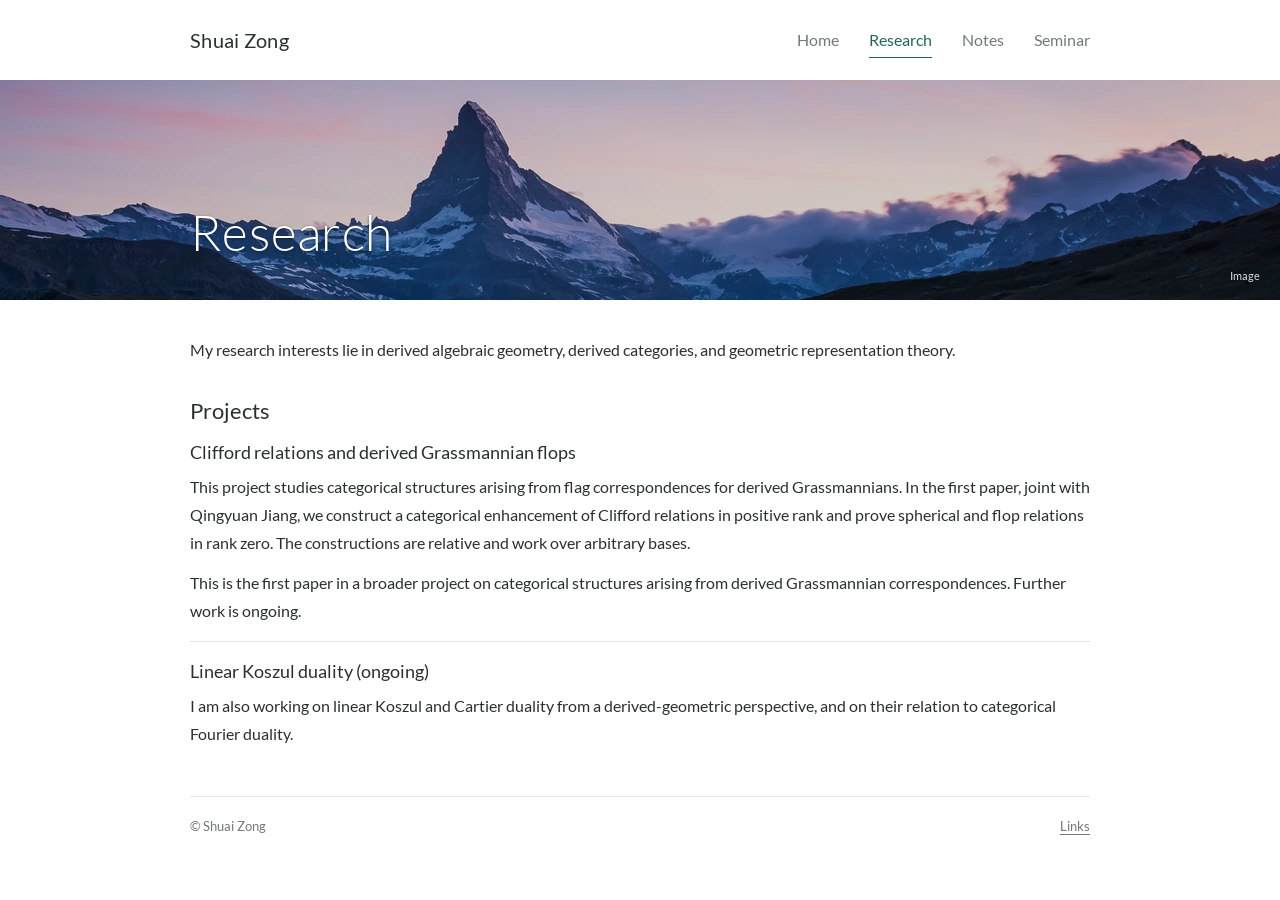
<file: research.html>
<!doctype html>
<html lang="en">
<head>
  <meta charset="utf-8">
  <meta name="viewport" content="width=device-width, initial-scale=1">
  <title>Research — Shuai Zong</title>
  <meta name="description" content="Research interests and projects of Shuai Zong.">
  <meta name="author" content="Shuai Zong">
  
  
  <link rel="canonical" href="https://shuai-zong.github.io/research.html">
  <meta property="og:type" content="website">
  <meta property="og:site_name" content="Shuai Zong">
  <meta property="og:title" content="Research — Shuai Zong">
  <meta property="og:description" content="Research interests and projects of Shuai Zong.">
  <meta property="og:url" content="https://shuai-zong.github.io/research.html">
  <meta property="og:image" content="https://shuai-zong.github.io/assets/social-card.jpg">
  <meta property="og:image:width" content="1200">
  <meta property="og:image:height" content="630">
  <meta property="og:image:type" content="image/jpeg">
  <meta property="og:image:alt" content="Blue ice at Jökulsárlón, Iceland. Photograph by Adam Jang.">
  <meta name="twitter:card" content="summary_large_image">
  <meta name="twitter:title" content="Research — Shuai Zong">
  <meta name="twitter:description" content="Research interests and projects of Shuai Zong.">
  <meta name="twitter:image" content="https://shuai-zong.github.io/assets/social-card.jpg">
  <meta name="twitter:image:alt" content="Blue ice at Jökulsárlón, Iceland. Photograph by Adam Jang.">
  
  
  <meta name="theme-color" content="#00685b">
  <link rel="icon" href="/assets/favicon.svg" type="image/svg+xml" sizes="any">
  <link rel="stylesheet" href="/assets/fonts/lato.css">
  <link rel="stylesheet" href="/assets/css/style.css">
  <link rel="preload" href="/assets/js/hero.js" as="script">
  
  <noscript><style>.menu-button{display:none}</style></noscript>
</head>
<body class="page-research">
  <a class="skip-link" href="#main-content">Skip to content</a>
  <header class="site-header">
    <div class="site-bar">
      <a class="site-name" href="/">Shuai Zong</a>
      <nav class="desktop-nav" aria-label="Primary"><a href="/">Home</a><a href="/research.html" aria-current="page">Research</a><a href="/notes.html">Notes</a><a href="/seminar.html">Seminar</a></nav>
      <button class="menu-button" data-menu-open aria-label="Open navigation" aria-controls="mobile-menu" aria-expanded="false"><span aria-hidden="true"></span></button>
    </div>
    <noscript><nav class="no-script-nav" aria-label="Mobile navigation"><a href="/">Home</a><a href="/research.html" aria-current="page">Research</a><a href="/notes.html">Notes</a><a href="/seminar.html">Seminar</a></nav></noscript>
    
    
    
    
    <div class="hero" data-page="research">
    <picture data-hero-picture>
      <source data-hero-source="mobile" media="(max-width:820px)">
      <source data-hero-source="tablet" media="(max-width:1024px)">
      <img class="hero-photo" data-hero-photo alt="" aria-hidden="true" width="3840" height="824">
    </picture>
    <noscript><picture>
      <source media="(max-width:820px)" srcset="/assets/images/natural-ice-cave-hero-home-mobile-480.webp 480w, /assets/images/natural-ice-cave-hero-home-mobile-820.webp 820w, /assets/images/natural-ice-cave-hero-home-mobile-1280.webp 1280w, /assets/images/natural-ice-cave-hero-home-mobile-1640.webp 1640w" sizes="100vw">
      <source media="(max-width:1024px)" srcset="/assets/images/natural-ice-cave-hero-page-tablet-1024.webp 1024w, /assets/images/natural-ice-cave-hero-page-tablet-2048.webp 2048w" sizes="100vw">
      <img class="hero-photo" data-photo-id="natural-ice-cave" alt="" aria-hidden="true" width="3840" height="824"
      src="/assets/images/natural-ice-cave-hero-page-desktop-3840.webp"
      srcset="/assets/images/natural-ice-cave-hero-page-desktop-1280.webp 1280w, /assets/images/natural-ice-cave-hero-page-desktop-1920.webp 1920w, /assets/images/natural-ice-cave-hero-page-desktop-2560.webp 2560w, /assets/images/natural-ice-cave-hero-page-desktop-3840.webp 3840w" sizes="100vw"
      style="--focal-desktop:50% 44%;--focal-tablet:50% 44%;--focal-mobile:0% 45%"
      fetchpriority="high" decoding="async">
    </picture></noscript>
    <div class="hero-shade" aria-hidden="true"></div>
    <div class="hero-title-wrap"><h1 class="hero-title">Research</h1></div>
    <a class="photo-credit" data-photo-credit href="/credits.html#natural-ice-cave" title="sergejf / CC BY-SA 2.0; resized to WebP and cropped for display" aria-label="Image credit: sergejf / CC BY-SA 2.0; resized to WebP and cropped for display">Image</a>
    <script type="application/json" id="hero-settings">{"stableMinutes":1440,"storageKey":"homepage-shared-photo-v2","fallbackImage":"natural-ice-cave"}</script>
    <script type="application/json" id="hero-image-data">[{"id":"jokulsarlon-ice-cave","credit":"Adam Jang / Wikimedia Commons (CC0 1.0)","focal":{"desktop":"50% 48%","tablet":"54% 48%","mobile":"58% 50%"},"width":3840,"height":1161,"presentation":{"version":1,"variants":{"home":{"desktop":{"width":3840,"height":1161,"focal":"50% 48%","sources":[{"width":1280,"height":387,"src":"assets/images/jokulsarlon-ice-cave-hero-home-desktop-1280.webp"},{"width":1920,"height":581,"src":"assets/images/jokulsarlon-ice-cave-hero-home-desktop-1920.webp"},{"width":2560,"height":774,"src":"assets/images/jokulsarlon-ice-cave-hero-home-desktop-2560.webp"},{"width":3840,"height":1161,"src":"assets/images/jokulsarlon-ice-cave-hero-home-desktop-3840.webp"}]},"tablet":{"width":2048,"height":773,"focal":"54% 48%","sources":[{"width":1024,"height":387,"src":"assets/images/jokulsarlon-ice-cave-hero-home-tablet-1024.webp"},{"width":2048,"height":773,"src":"assets/images/jokulsarlon-ice-cave-hero-home-tablet-2048.webp"}]},"mobile":{"width":1640,"height":1093,"focal":"58% 50%","sources":[{"width":480,"height":320,"src":"assets/images/jokulsarlon-ice-cave-hero-home-mobile-480.webp"},{"width":820,"height":547,"src":"assets/images/jokulsarlon-ice-cave-hero-home-mobile-820.webp"},{"width":1280,"height":853,"src":"assets/images/jokulsarlon-ice-cave-hero-home-mobile-1280.webp"},{"width":1640,"height":1093,"src":"assets/images/jokulsarlon-ice-cave-hero-home-mobile-1640.webp"}]}},"page":{"desktop":{"width":3840,"height":824,"focal":"50% 48%","sources":[{"width":1280,"height":275,"src":"assets/images/jokulsarlon-ice-cave-hero-page-desktop-1280.webp"},{"width":1920,"height":412,"src":"assets/images/jokulsarlon-ice-cave-hero-page-desktop-1920.webp"},{"width":2560,"height":549,"src":"assets/images/jokulsarlon-ice-cave-hero-page-desktop-2560.webp"},{"width":3840,"height":824,"src":"assets/images/jokulsarlon-ice-cave-hero-page-desktop-3840.webp"}]},"tablet":{"width":2048,"height":549,"focal":"54% 48%","sources":[{"width":1024,"height":274,"src":"assets/images/jokulsarlon-ice-cave-hero-page-tablet-1024.webp"},{"width":2048,"height":549,"src":"assets/images/jokulsarlon-ice-cave-hero-page-tablet-2048.webp"}]},"mobile":{"width":1640,"height":974,"focal":"58% 50%","sources":[{"width":480,"height":285,"src":"assets/images/jokulsarlon-ice-cave-hero-page-mobile-480.webp"},{"width":820,"height":487,"src":"assets/images/jokulsarlon-ice-cave-hero-page-mobile-820.webp"},{"width":1280,"height":760,"src":"assets/images/jokulsarlon-ice-cave-hero-page-mobile-1280.webp"},{"width":1640,"height":974,"src":"assets/images/jokulsarlon-ice-cave-hero-page-mobile-1640.webp"}]}},"article":{"desktop":{"width":3840,"height":599,"focal":"50% 48%","sources":[{"width":1280,"height":200,"src":"assets/images/jokulsarlon-ice-cave-hero-article-desktop-1280.webp"},{"width":1920,"height":300,"src":"assets/images/jokulsarlon-ice-cave-hero-article-desktop-1920.webp"},{"width":2560,"height":400,"src":"assets/images/jokulsarlon-ice-cave-hero-article-desktop-2560.webp"},{"width":3840,"height":599,"src":"assets/images/jokulsarlon-ice-cave-hero-article-desktop-3840.webp"}]},"tablet":{"width":2048,"height":399,"focal":"54% 48%","sources":[{"width":1024,"height":200,"src":"assets/images/jokulsarlon-ice-cave-hero-article-tablet-1024.webp"},{"width":2048,"height":399,"src":"assets/images/jokulsarlon-ice-cave-hero-article-tablet-2048.webp"}]},"mobile":{"width":1640,"height":666,"focal":"58% 50%","sources":[{"width":480,"height":195,"src":"assets/images/jokulsarlon-ice-cave-hero-article-mobile-480.webp"},{"width":820,"height":333,"src":"assets/images/jokulsarlon-ice-cave-hero-article-mobile-820.webp"},{"width":1280,"height":520,"src":"assets/images/jokulsarlon-ice-cave-hero-article-mobile-1280.webp"},{"width":1640,"height":666,"src":"assets/images/jokulsarlon-ice-cave-hero-article-mobile-1640.webp"}]}}}}},{"id":"natural-ice-cave","credit":"sergejf / CC BY-SA 2.0; resized to WebP and cropped for display","focal":{"desktop":"50% 44%","tablet":"50% 44%","mobile":"0% 45%"},"width":3840,"height":1161,"presentation":{"version":1,"variants":{"home":{"desktop":{"width":3840,"height":1161,"focal":"50% 44%","sources":[{"width":1280,"height":387,"src":"assets/images/natural-ice-cave-hero-home-desktop-1280.webp"},{"width":1920,"height":581,"src":"assets/images/natural-ice-cave-hero-home-desktop-1920.webp"},{"width":2560,"height":774,"src":"assets/images/natural-ice-cave-hero-home-desktop-2560.webp"},{"width":3840,"height":1161,"src":"assets/images/natural-ice-cave-hero-home-desktop-3840.webp"}]},"tablet":{"width":2048,"height":773,"focal":"50% 44%","sources":[{"width":1024,"height":387,"src":"assets/images/natural-ice-cave-hero-home-tablet-1024.webp"},{"width":2048,"height":773,"src":"assets/images/natural-ice-cave-hero-home-tablet-2048.webp"}]},"mobile":{"width":1640,"height":797,"focal":"0% 45%","sources":[{"width":480,"height":233,"src":"assets/images/natural-ice-cave-hero-home-mobile-480.webp"},{"width":820,"height":398,"src":"assets/images/natural-ice-cave-hero-home-mobile-820.webp"},{"width":1280,"height":622,"src":"assets/images/natural-ice-cave-hero-home-mobile-1280.webp"},{"width":1640,"height":797,"src":"assets/images/natural-ice-cave-hero-home-mobile-1640.webp"}]}},"page":{"desktop":{"width":3840,"height":824,"focal":"50% 44%","sources":[{"width":1280,"height":275,"src":"assets/images/natural-ice-cave-hero-page-desktop-1280.webp"},{"width":1920,"height":412,"src":"assets/images/natural-ice-cave-hero-page-desktop-1920.webp"},{"width":2560,"height":549,"src":"assets/images/natural-ice-cave-hero-page-desktop-2560.webp"},{"width":3840,"height":824,"src":"assets/images/natural-ice-cave-hero-page-desktop-3840.webp"}]},"tablet":{"width":2048,"height":549,"focal":"50% 44%","sources":[{"width":1024,"height":274,"src":"assets/images/natural-ice-cave-hero-page-tablet-1024.webp"},{"width":2048,"height":549,"src":"assets/images/natural-ice-cave-hero-page-tablet-2048.webp"}]},"mobile":{"width":1640,"height":797,"focal":"0% 45%","sources":[{"width":480,"height":233,"src":"assets/images/natural-ice-cave-hero-home-mobile-480.webp"},{"width":820,"height":398,"src":"assets/images/natural-ice-cave-hero-home-mobile-820.webp"},{"width":1280,"height":622,"src":"assets/images/natural-ice-cave-hero-home-mobile-1280.webp"},{"width":1640,"height":797,"src":"assets/images/natural-ice-cave-hero-home-mobile-1640.webp"}]}},"article":{"desktop":{"width":3840,"height":599,"focal":"50% 44%","sources":[{"width":1280,"height":200,"src":"assets/images/natural-ice-cave-hero-article-desktop-1280.webp"},{"width":1920,"height":300,"src":"assets/images/natural-ice-cave-hero-article-desktop-1920.webp"},{"width":2560,"height":400,"src":"assets/images/natural-ice-cave-hero-article-desktop-2560.webp"},{"width":3840,"height":599,"src":"assets/images/natural-ice-cave-hero-article-desktop-3840.webp"}]},"tablet":{"width":2048,"height":399,"focal":"50% 44%","sources":[{"width":1024,"height":200,"src":"assets/images/natural-ice-cave-hero-article-tablet-1024.webp"},{"width":2048,"height":399,"src":"assets/images/natural-ice-cave-hero-article-tablet-2048.webp"}]},"mobile":{"width":1640,"height":666,"focal":"0% 45%","sources":[{"width":480,"height":195,"src":"assets/images/natural-ice-cave-hero-article-mobile-480.webp"},{"width":820,"height":333,"src":"assets/images/natural-ice-cave-hero-article-mobile-820.webp"},{"width":1280,"height":520,"src":"assets/images/natural-ice-cave-hero-article-mobile-1280.webp"},{"width":1640,"height":666,"src":"assets/images/natural-ice-cave-hero-article-mobile-1640.webp"}]}}}}},{"id":"bled-winter-fog","credit":"Dreamy Pixel / CC BY 4.0; resized to WebP and cropped for display","focal":{"desktop":"58% 50%","tablet":"60% 50%","mobile":"65% 50%"},"width":3840,"height":1161,"presentation":{"version":1,"variants":{"home":{"desktop":{"width":3840,"height":1161,"focal":"58% 50%","sources":[{"width":1280,"height":387,"src":"assets/images/bled-winter-fog-hero-home-desktop-1280.webp"},{"width":1920,"height":581,"src":"assets/images/bled-winter-fog-hero-home-desktop-1920.webp"},{"width":2560,"height":774,"src":"assets/images/bled-winter-fog-hero-home-desktop-2560.webp"},{"width":3840,"height":1161,"src":"assets/images/bled-winter-fog-hero-home-desktop-3840.webp"}]},"tablet":{"width":2048,"height":773,"focal":"60% 50%","sources":[{"width":1024,"height":387,"src":"assets/images/bled-winter-fog-hero-home-tablet-1024.webp"},{"width":2048,"height":773,"src":"assets/images/bled-winter-fog-hero-home-tablet-2048.webp"}]},"mobile":{"width":1640,"height":1032,"focal":"65% 50%","sources":[{"width":480,"height":302,"src":"assets/images/bled-winter-fog-hero-home-mobile-480.webp"},{"width":820,"height":516,"src":"assets/images/bled-winter-fog-hero-home-mobile-820.webp"},{"width":1280,"height":805,"src":"assets/images/bled-winter-fog-hero-home-mobile-1280.webp"},{"width":1640,"height":1032,"src":"assets/images/bled-winter-fog-hero-home-mobile-1640.webp"}]}},"page":{"desktop":{"width":3840,"height":824,"focal":"58% 50%","sources":[{"width":1280,"height":275,"src":"assets/images/bled-winter-fog-hero-page-desktop-1280.webp"},{"width":1920,"height":412,"src":"assets/images/bled-winter-fog-hero-page-desktop-1920.webp"},{"width":2560,"height":549,"src":"assets/images/bled-winter-fog-hero-page-desktop-2560.webp"},{"width":3840,"height":824,"src":"assets/images/bled-winter-fog-hero-page-desktop-3840.webp"}]},"tablet":{"width":2048,"height":549,"focal":"60% 50%","sources":[{"width":1024,"height":274,"src":"assets/images/bled-winter-fog-hero-page-tablet-1024.webp"},{"width":2048,"height":549,"src":"assets/images/bled-winter-fog-hero-page-tablet-2048.webp"}]},"mobile":{"width":1640,"height":974,"focal":"65% 50%","sources":[{"width":480,"height":285,"src":"assets/images/bled-winter-fog-hero-page-mobile-480.webp"},{"width":820,"height":487,"src":"assets/images/bled-winter-fog-hero-page-mobile-820.webp"},{"width":1280,"height":760,"src":"assets/images/bled-winter-fog-hero-page-mobile-1280.webp"},{"width":1640,"height":974,"src":"assets/images/bled-winter-fog-hero-page-mobile-1640.webp"}]}},"article":{"desktop":{"width":3840,"height":599,"focal":"58% 50%","sources":[{"width":1280,"height":200,"src":"assets/images/bled-winter-fog-hero-article-desktop-1280.webp"},{"width":1920,"height":300,"src":"assets/images/bled-winter-fog-hero-article-desktop-1920.webp"},{"width":2560,"height":400,"src":"assets/images/bled-winter-fog-hero-article-desktop-2560.webp"},{"width":3840,"height":599,"src":"assets/images/bled-winter-fog-hero-article-desktop-3840.webp"}]},"tablet":{"width":2048,"height":399,"focal":"60% 50%","sources":[{"width":1024,"height":200,"src":"assets/images/bled-winter-fog-hero-article-tablet-1024.webp"},{"width":2048,"height":399,"src":"assets/images/bled-winter-fog-hero-article-tablet-2048.webp"}]},"mobile":{"width":1640,"height":666,"focal":"65% 50%","sources":[{"width":480,"height":195,"src":"assets/images/bled-winter-fog-hero-article-mobile-480.webp"},{"width":820,"height":333,"src":"assets/images/bled-winter-fog-hero-article-mobile-820.webp"},{"width":1280,"height":520,"src":"assets/images/bled-winter-fog-hero-article-mobile-1280.webp"},{"width":1640,"height":666,"src":"assets/images/bled-winter-fog-hero-article-mobile-1640.webp"}]}}}}},{"id":"aurora-mountain","credit":"Anthony's astro / Wikimedia Commons (CC BY 4.0)","focal":{"desktop":"50% 48%","tablet":"50% 48%","mobile":"56% 48%"},"width":3840,"height":1161,"presentation":{"version":1,"variants":{"home":{"desktop":{"width":3840,"height":1161,"focal":"50% 48%","sources":[{"width":1280,"height":387,"src":"assets/images/aurora-mountain-hero-home-desktop-1280.webp"},{"width":1920,"height":581,"src":"assets/images/aurora-mountain-hero-home-desktop-1920.webp"},{"width":2560,"height":774,"src":"assets/images/aurora-mountain-hero-home-desktop-2560.webp"},{"width":3840,"height":1161,"src":"assets/images/aurora-mountain-hero-home-desktop-3840.webp"}]},"tablet":{"width":2048,"height":773,"focal":"50% 48%","sources":[{"width":1024,"height":387,"src":"assets/images/aurora-mountain-hero-home-tablet-1024.webp"},{"width":2048,"height":773,"src":"assets/images/aurora-mountain-hero-home-tablet-2048.webp"}]},"mobile":{"width":1640,"height":948,"focal":"56% 48%","sources":[{"width":480,"height":278,"src":"assets/images/aurora-mountain-hero-home-mobile-480.webp"},{"width":820,"height":474,"src":"assets/images/aurora-mountain-hero-home-mobile-820.webp"},{"width":1280,"height":740,"src":"assets/images/aurora-mountain-hero-home-mobile-1280.webp"},{"width":1640,"height":948,"src":"assets/images/aurora-mountain-hero-home-mobile-1640.webp"}]}},"page":{"desktop":{"width":3840,"height":824,"focal":"50% 48%","sources":[{"width":1280,"height":275,"src":"assets/images/aurora-mountain-hero-page-desktop-1280.webp"},{"width":1920,"height":412,"src":"assets/images/aurora-mountain-hero-page-desktop-1920.webp"},{"width":2560,"height":549,"src":"assets/images/aurora-mountain-hero-page-desktop-2560.webp"},{"width":3840,"height":824,"src":"assets/images/aurora-mountain-hero-page-desktop-3840.webp"}]},"tablet":{"width":2048,"height":549,"focal":"50% 48%","sources":[{"width":1024,"height":274,"src":"assets/images/aurora-mountain-hero-page-tablet-1024.webp"},{"width":2048,"height":549,"src":"assets/images/aurora-mountain-hero-page-tablet-2048.webp"}]},"mobile":{"width":1640,"height":948,"focal":"56% 48%","sources":[{"width":480,"height":278,"src":"assets/images/aurora-mountain-hero-home-mobile-480.webp"},{"width":820,"height":474,"src":"assets/images/aurora-mountain-hero-home-mobile-820.webp"},{"width":1280,"height":740,"src":"assets/images/aurora-mountain-hero-home-mobile-1280.webp"},{"width":1640,"height":948,"src":"assets/images/aurora-mountain-hero-home-mobile-1640.webp"}]}},"article":{"desktop":{"width":3840,"height":599,"focal":"50% 48%","sources":[{"width":1280,"height":200,"src":"assets/images/aurora-mountain-hero-article-desktop-1280.webp"},{"width":1920,"height":300,"src":"assets/images/aurora-mountain-hero-article-desktop-1920.webp"},{"width":2560,"height":400,"src":"assets/images/aurora-mountain-hero-article-desktop-2560.webp"},{"width":3840,"height":599,"src":"assets/images/aurora-mountain-hero-article-desktop-3840.webp"}]},"tablet":{"width":2048,"height":399,"focal":"50% 48%","sources":[{"width":1024,"height":200,"src":"assets/images/aurora-mountain-hero-article-tablet-1024.webp"},{"width":2048,"height":399,"src":"assets/images/aurora-mountain-hero-article-tablet-2048.webp"}]},"mobile":{"width":1640,"height":666,"focal":"56% 48%","sources":[{"width":480,"height":195,"src":"assets/images/aurora-mountain-hero-article-mobile-480.webp"},{"width":820,"height":333,"src":"assets/images/aurora-mountain-hero-article-mobile-820.webp"},{"width":1280,"height":520,"src":"assets/images/aurora-mountain-hero-article-mobile-1280.webp"},{"width":1640,"height":666,"src":"assets/images/aurora-mountain-hero-article-mobile-1640.webp"}]}}}}},{"id":"ice-cave-blue-roof-kilby","credit":"Eric Kilby / CC BY-SA 2.0; resized to WebP and cropped for display","focal":{"desktop":"50% 45%","tablet":"50% 45%","mobile":"50% 50%"},"width":3840,"height":1161,"presentation":{"version":1,"variants":{"home":{"desktop":{"width":3840,"height":1161,"focal":"50% 45%","sources":[{"width":1280,"height":387,"src":"assets/images/ice-cave-blue-roof-kilby-hero-home-desktop-1280.webp"},{"width":1920,"height":581,"src":"assets/images/ice-cave-blue-roof-kilby-hero-home-desktop-1920.webp"},{"width":2560,"height":774,"src":"assets/images/ice-cave-blue-roof-kilby-hero-home-desktop-2560.webp"},{"width":3840,"height":1161,"src":"assets/images/ice-cave-blue-roof-kilby-hero-home-desktop-3840.webp"}]},"tablet":{"width":2048,"height":773,"focal":"50% 45%","sources":[{"width":1024,"height":387,"src":"assets/images/ice-cave-blue-roof-kilby-hero-home-tablet-1024.webp"},{"width":2048,"height":773,"src":"assets/images/ice-cave-blue-roof-kilby-hero-home-tablet-2048.webp"}]},"mobile":{"width":1640,"height":1093,"focal":"50% 50%","sources":[{"width":480,"height":320,"src":"assets/images/ice-cave-blue-roof-kilby-hero-home-mobile-480.webp"},{"width":820,"height":547,"src":"assets/images/ice-cave-blue-roof-kilby-hero-home-mobile-820.webp"},{"width":1280,"height":853,"src":"assets/images/ice-cave-blue-roof-kilby-hero-home-mobile-1280.webp"},{"width":1640,"height":1093,"src":"assets/images/ice-cave-blue-roof-kilby-hero-home-mobile-1640.webp"}]}},"page":{"desktop":{"width":3840,"height":824,"focal":"50% 45%","sources":[{"width":1280,"height":275,"src":"assets/images/ice-cave-blue-roof-kilby-hero-page-desktop-1280.webp"},{"width":1920,"height":412,"src":"assets/images/ice-cave-blue-roof-kilby-hero-page-desktop-1920.webp"},{"width":2560,"height":549,"src":"assets/images/ice-cave-blue-roof-kilby-hero-page-desktop-2560.webp"},{"width":3840,"height":824,"src":"assets/images/ice-cave-blue-roof-kilby-hero-page-desktop-3840.webp"}]},"tablet":{"width":2048,"height":549,"focal":"50% 45%","sources":[{"width":1024,"height":274,"src":"assets/images/ice-cave-blue-roof-kilby-hero-page-tablet-1024.webp"},{"width":2048,"height":549,"src":"assets/images/ice-cave-blue-roof-kilby-hero-page-tablet-2048.webp"}]},"mobile":{"width":1640,"height":974,"focal":"50% 50%","sources":[{"width":480,"height":285,"src":"assets/images/ice-cave-blue-roof-kilby-hero-page-mobile-480.webp"},{"width":820,"height":487,"src":"assets/images/ice-cave-blue-roof-kilby-hero-page-mobile-820.webp"},{"width":1280,"height":760,"src":"assets/images/ice-cave-blue-roof-kilby-hero-page-mobile-1280.webp"},{"width":1640,"height":974,"src":"assets/images/ice-cave-blue-roof-kilby-hero-page-mobile-1640.webp"}]}},"article":{"desktop":{"width":3840,"height":599,"focal":"50% 45%","sources":[{"width":1280,"height":200,"src":"assets/images/ice-cave-blue-roof-kilby-hero-article-desktop-1280.webp"},{"width":1920,"height":300,"src":"assets/images/ice-cave-blue-roof-kilby-hero-article-desktop-1920.webp"},{"width":2560,"height":400,"src":"assets/images/ice-cave-blue-roof-kilby-hero-article-desktop-2560.webp"},{"width":3840,"height":599,"src":"assets/images/ice-cave-blue-roof-kilby-hero-article-desktop-3840.webp"}]},"tablet":{"width":2048,"height":399,"focal":"50% 45%","sources":[{"width":1024,"height":200,"src":"assets/images/ice-cave-blue-roof-kilby-hero-article-tablet-1024.webp"},{"width":2048,"height":399,"src":"assets/images/ice-cave-blue-roof-kilby-hero-article-tablet-2048.webp"}]},"mobile":{"width":1640,"height":666,"focal":"50% 50%","sources":[{"width":480,"height":195,"src":"assets/images/ice-cave-blue-roof-kilby-hero-article-mobile-480.webp"},{"width":820,"height":333,"src":"assets/images/ice-cave-blue-roof-kilby-hero-article-mobile-820.webp"},{"width":1280,"height":520,"src":"assets/images/ice-cave-blue-roof-kilby-hero-article-mobile-1280.webp"},{"width":1640,"height":666,"src":"assets/images/ice-cave-blue-roof-kilby-hero-article-mobile-1640.webp"}]}}}}},{"id":"blue-ice-cave-kilby","credit":"Eric Kilby / CC BY-SA 2.0; resized to WebP and cropped for display","focal":{"desktop":"50% 45%","tablet":"50% 45%","mobile":"44% 50%"},"width":3840,"height":1161,"presentation":{"version":1,"variants":{"home":{"desktop":{"width":3840,"height":1161,"focal":"50% 45%","sources":[{"width":1280,"height":387,"src":"assets/images/blue-ice-cave-kilby-hero-home-desktop-1280.webp"},{"width":1920,"height":581,"src":"assets/images/blue-ice-cave-kilby-hero-home-desktop-1920.webp"},{"width":2560,"height":774,"src":"assets/images/blue-ice-cave-kilby-hero-home-desktop-2560.webp"},{"width":3840,"height":1161,"src":"assets/images/blue-ice-cave-kilby-hero-home-desktop-3840.webp"}]},"tablet":{"width":2048,"height":773,"focal":"50% 45%","sources":[{"width":1024,"height":387,"src":"assets/images/blue-ice-cave-kilby-hero-home-tablet-1024.webp"},{"width":2048,"height":773,"src":"assets/images/blue-ice-cave-kilby-hero-home-tablet-2048.webp"}]},"mobile":{"width":1640,"height":1093,"focal":"44% 50%","sources":[{"width":480,"height":320,"src":"assets/images/blue-ice-cave-kilby-hero-home-mobile-480.webp"},{"width":820,"height":547,"src":"assets/images/blue-ice-cave-kilby-hero-home-mobile-820.webp"},{"width":1280,"height":853,"src":"assets/images/blue-ice-cave-kilby-hero-home-mobile-1280.webp"},{"width":1640,"height":1093,"src":"assets/images/blue-ice-cave-kilby-hero-home-mobile-1640.webp"}]}},"page":{"desktop":{"width":3840,"height":824,"focal":"50% 45%","sources":[{"width":1280,"height":275,"src":"assets/images/blue-ice-cave-kilby-hero-page-desktop-1280.webp"},{"width":1920,"height":412,"src":"assets/images/blue-ice-cave-kilby-hero-page-desktop-1920.webp"},{"width":2560,"height":549,"src":"assets/images/blue-ice-cave-kilby-hero-page-desktop-2560.webp"},{"width":3840,"height":824,"src":"assets/images/blue-ice-cave-kilby-hero-page-desktop-3840.webp"}]},"tablet":{"width":2048,"height":549,"focal":"50% 45%","sources":[{"width":1024,"height":274,"src":"assets/images/blue-ice-cave-kilby-hero-page-tablet-1024.webp"},{"width":2048,"height":549,"src":"assets/images/blue-ice-cave-kilby-hero-page-tablet-2048.webp"}]},"mobile":{"width":1640,"height":974,"focal":"44% 50%","sources":[{"width":480,"height":285,"src":"assets/images/blue-ice-cave-kilby-hero-page-mobile-480.webp"},{"width":820,"height":487,"src":"assets/images/blue-ice-cave-kilby-hero-page-mobile-820.webp"},{"width":1280,"height":760,"src":"assets/images/blue-ice-cave-kilby-hero-page-mobile-1280.webp"},{"width":1640,"height":974,"src":"assets/images/blue-ice-cave-kilby-hero-page-mobile-1640.webp"}]}},"article":{"desktop":{"width":3840,"height":599,"focal":"50% 45%","sources":[{"width":1280,"height":200,"src":"assets/images/blue-ice-cave-kilby-hero-article-desktop-1280.webp"},{"width":1920,"height":300,"src":"assets/images/blue-ice-cave-kilby-hero-article-desktop-1920.webp"},{"width":2560,"height":400,"src":"assets/images/blue-ice-cave-kilby-hero-article-desktop-2560.webp"},{"width":3840,"height":599,"src":"assets/images/blue-ice-cave-kilby-hero-article-desktop-3840.webp"}]},"tablet":{"width":2048,"height":399,"focal":"50% 45%","sources":[{"width":1024,"height":200,"src":"assets/images/blue-ice-cave-kilby-hero-article-tablet-1024.webp"},{"width":2048,"height":399,"src":"assets/images/blue-ice-cave-kilby-hero-article-tablet-2048.webp"}]},"mobile":{"width":1640,"height":666,"focal":"44% 50%","sources":[{"width":480,"height":195,"src":"assets/images/blue-ice-cave-kilby-hero-article-mobile-480.webp"},{"width":820,"height":333,"src":"assets/images/blue-ice-cave-kilby-hero-article-mobile-820.webp"},{"width":1280,"height":520,"src":"assets/images/blue-ice-cave-kilby-hero-article-mobile-1280.webp"},{"width":1640,"height":666,"src":"assets/images/blue-ice-cave-kilby-hero-article-mobile-1640.webp"}]}}}}},{"id":"matterhorn-stellisee-twilight-kuhn","credit":"Michael Kuhn / CC BY-SA 4.0; resized to WebP and cropped for display","focal":{"desktop":"50% 15%","tablet":"50% 18%","mobile":"42% 50%"},"width":3840,"height":1161,"presentation":{"version":1,"variants":{"home":{"desktop":{"width":3840,"height":1161,"focal":"50% 15%","sources":[{"width":1280,"height":387,"src":"assets/images/matterhorn-stellisee-twilight-kuhn-hero-home-desktop-1280.webp"},{"width":1920,"height":581,"src":"assets/images/matterhorn-stellisee-twilight-kuhn-hero-home-desktop-1920.webp"},{"width":2560,"height":774,"src":"assets/images/matterhorn-stellisee-twilight-kuhn-hero-home-desktop-2560.webp"},{"width":3840,"height":1161,"src":"assets/images/matterhorn-stellisee-twilight-kuhn-hero-home-desktop-3840.webp"}]},"tablet":{"width":2048,"height":773,"focal":"50% 18%","sources":[{"width":1024,"height":387,"src":"assets/images/matterhorn-stellisee-twilight-kuhn-hero-home-tablet-1024.webp"},{"width":2048,"height":773,"src":"assets/images/matterhorn-stellisee-twilight-kuhn-hero-home-tablet-2048.webp"}]},"mobile":{"width":1640,"height":923,"focal":"42% 50%","sources":[{"width":480,"height":270,"src":"assets/images/matterhorn-stellisee-twilight-kuhn-hero-home-mobile-480.webp"},{"width":820,"height":461,"src":"assets/images/matterhorn-stellisee-twilight-kuhn-hero-home-mobile-820.webp"},{"width":1280,"height":720,"src":"assets/images/matterhorn-stellisee-twilight-kuhn-hero-home-mobile-1280.webp"},{"width":1640,"height":923,"src":"assets/images/matterhorn-stellisee-twilight-kuhn-hero-home-mobile-1640.webp"}]}},"page":{"desktop":{"width":3840,"height":824,"focal":"50% 15%","sources":[{"width":1280,"height":275,"src":"assets/images/matterhorn-stellisee-twilight-kuhn-hero-page-desktop-1280.webp"},{"width":1920,"height":412,"src":"assets/images/matterhorn-stellisee-twilight-kuhn-hero-page-desktop-1920.webp"},{"width":2560,"height":549,"src":"assets/images/matterhorn-stellisee-twilight-kuhn-hero-page-desktop-2560.webp"},{"width":3840,"height":824,"src":"assets/images/matterhorn-stellisee-twilight-kuhn-hero-page-desktop-3840.webp"}]},"tablet":{"width":2048,"height":549,"focal":"50% 18%","sources":[{"width":1024,"height":274,"src":"assets/images/matterhorn-stellisee-twilight-kuhn-hero-page-tablet-1024.webp"},{"width":2048,"height":549,"src":"assets/images/matterhorn-stellisee-twilight-kuhn-hero-page-tablet-2048.webp"}]},"mobile":{"width":1640,"height":923,"focal":"42% 50%","sources":[{"width":480,"height":270,"src":"assets/images/matterhorn-stellisee-twilight-kuhn-hero-home-mobile-480.webp"},{"width":820,"height":461,"src":"assets/images/matterhorn-stellisee-twilight-kuhn-hero-home-mobile-820.webp"},{"width":1280,"height":720,"src":"assets/images/matterhorn-stellisee-twilight-kuhn-hero-home-mobile-1280.webp"},{"width":1640,"height":923,"src":"assets/images/matterhorn-stellisee-twilight-kuhn-hero-home-mobile-1640.webp"}]}},"article":{"desktop":{"width":3840,"height":599,"focal":"50% 15%","sources":[{"width":1280,"height":200,"src":"assets/images/matterhorn-stellisee-twilight-kuhn-hero-article-desktop-1280.webp"},{"width":1920,"height":300,"src":"assets/images/matterhorn-stellisee-twilight-kuhn-hero-article-desktop-1920.webp"},{"width":2560,"height":400,"src":"assets/images/matterhorn-stellisee-twilight-kuhn-hero-article-desktop-2560.webp"},{"width":3840,"height":599,"src":"assets/images/matterhorn-stellisee-twilight-kuhn-hero-article-desktop-3840.webp"}]},"tablet":{"width":2048,"height":399,"focal":"50% 18%","sources":[{"width":1024,"height":200,"src":"assets/images/matterhorn-stellisee-twilight-kuhn-hero-article-tablet-1024.webp"},{"width":2048,"height":399,"src":"assets/images/matterhorn-stellisee-twilight-kuhn-hero-article-tablet-2048.webp"}]},"mobile":{"width":1640,"height":666,"focal":"42% 50%","sources":[{"width":480,"height":195,"src":"assets/images/matterhorn-stellisee-twilight-kuhn-hero-article-mobile-480.webp"},{"width":820,"height":333,"src":"assets/images/matterhorn-stellisee-twilight-kuhn-hero-article-mobile-820.webp"},{"width":1280,"height":520,"src":"assets/images/matterhorn-stellisee-twilight-kuhn-hero-article-mobile-1280.webp"},{"width":1640,"height":666,"src":"assets/images/matterhorn-stellisee-twilight-kuhn-hero-article-mobile-1640.webp"}]}}}}},{"id":"vangogh-rhone-night","credit":"Vincent van Gogh / Public domain (PD-Art); resized to WebP and cropped for display","focal":{"desktop":"50% 35%","tablet":"50% 35%","mobile":"50% 50%"},"width":3840,"height":1161,"presentation":{"version":1,"variants":{"home":{"desktop":{"width":3840,"height":1161,"focal":"50% 35%","sources":[{"width":1280,"height":387,"src":"assets/images/vangogh-rhone-night-hero-home-desktop-1280.webp"},{"width":1920,"height":581,"src":"assets/images/vangogh-rhone-night-hero-home-desktop-1920.webp"},{"width":2560,"height":774,"src":"assets/images/vangogh-rhone-night-hero-home-desktop-2560.webp"},{"width":3840,"height":1161,"src":"assets/images/vangogh-rhone-night-hero-home-desktop-3840.webp"}]},"tablet":{"width":2048,"height":773,"focal":"50% 35%","sources":[{"width":1024,"height":387,"src":"assets/images/vangogh-rhone-night-hero-home-tablet-1024.webp"},{"width":2048,"height":773,"src":"assets/images/vangogh-rhone-night-hero-home-tablet-2048.webp"}]},"mobile":{"width":1640,"height":1230,"focal":"50% 50%","sources":[{"width":480,"height":360,"src":"assets/images/vangogh-rhone-night-hero-home-mobile-480.webp"},{"width":820,"height":615,"src":"assets/images/vangogh-rhone-night-hero-home-mobile-820.webp"},{"width":1280,"height":960,"src":"assets/images/vangogh-rhone-night-hero-home-mobile-1280.webp"},{"width":1640,"height":1230,"src":"assets/images/vangogh-rhone-night-hero-home-mobile-1640.webp"}]}},"page":{"desktop":{"width":3840,"height":824,"focal":"50% 35%","sources":[{"width":1280,"height":275,"src":"assets/images/vangogh-rhone-night-hero-page-desktop-1280.webp"},{"width":1920,"height":412,"src":"assets/images/vangogh-rhone-night-hero-page-desktop-1920.webp"},{"width":2560,"height":549,"src":"assets/images/vangogh-rhone-night-hero-page-desktop-2560.webp"},{"width":3840,"height":824,"src":"assets/images/vangogh-rhone-night-hero-page-desktop-3840.webp"}]},"tablet":{"width":2048,"height":549,"focal":"50% 35%","sources":[{"width":1024,"height":274,"src":"assets/images/vangogh-rhone-night-hero-page-tablet-1024.webp"},{"width":2048,"height":549,"src":"assets/images/vangogh-rhone-night-hero-page-tablet-2048.webp"}]},"mobile":{"width":1640,"height":974,"focal":"50% 50%","sources":[{"width":480,"height":285,"src":"assets/images/vangogh-rhone-night-hero-page-mobile-480.webp"},{"width":820,"height":487,"src":"assets/images/vangogh-rhone-night-hero-page-mobile-820.webp"},{"width":1280,"height":760,"src":"assets/images/vangogh-rhone-night-hero-page-mobile-1280.webp"},{"width":1640,"height":974,"src":"assets/images/vangogh-rhone-night-hero-page-mobile-1640.webp"}]}},"article":{"desktop":{"width":3840,"height":599,"focal":"50% 35%","sources":[{"width":1280,"height":200,"src":"assets/images/vangogh-rhone-night-hero-article-desktop-1280.webp"},{"width":1920,"height":300,"src":"assets/images/vangogh-rhone-night-hero-article-desktop-1920.webp"},{"width":2560,"height":400,"src":"assets/images/vangogh-rhone-night-hero-article-desktop-2560.webp"},{"width":3840,"height":599,"src":"assets/images/vangogh-rhone-night-hero-article-desktop-3840.webp"}]},"tablet":{"width":2048,"height":399,"focal":"50% 35%","sources":[{"width":1024,"height":200,"src":"assets/images/vangogh-rhone-night-hero-article-tablet-1024.webp"},{"width":2048,"height":399,"src":"assets/images/vangogh-rhone-night-hero-article-tablet-2048.webp"}]},"mobile":{"width":1640,"height":666,"focal":"50% 50%","sources":[{"width":480,"height":195,"src":"assets/images/vangogh-rhone-night-hero-article-mobile-480.webp"},{"width":820,"height":333,"src":"assets/images/vangogh-rhone-night-hero-article-mobile-820.webp"},{"width":1280,"height":520,"src":"assets/images/vangogh-rhone-night-hero-article-mobile-1280.webp"},{"width":1640,"height":666,"src":"assets/images/vangogh-rhone-night-hero-article-mobile-1640.webp"}]}}}}},{"id":"vangogh-starry-night","credit":"Vincent van Gogh / Public domain (PD-Art); resized to WebP and cropped for display","focal":{"desktop":"50% 30%","tablet":"50% 30%","mobile":"50% 32%"},"width":3840,"height":1161,"presentation":{"version":1,"variants":{"home":{"desktop":{"width":3840,"height":1161,"focal":"50% 30%","sources":[{"width":1280,"height":387,"src":"assets/images/vangogh-starry-night-hero-home-desktop-1280.webp"},{"width":1920,"height":581,"src":"assets/images/vangogh-starry-night-hero-home-desktop-1920.webp"},{"width":2560,"height":774,"src":"assets/images/vangogh-starry-night-hero-home-desktop-2560.webp"},{"width":3840,"height":1161,"src":"assets/images/vangogh-starry-night-hero-home-desktop-3840.webp"}]},"tablet":{"width":2048,"height":773,"focal":"50% 30%","sources":[{"width":1024,"height":387,"src":"assets/images/vangogh-starry-night-hero-home-tablet-1024.webp"},{"width":2048,"height":773,"src":"assets/images/vangogh-starry-night-hero-home-tablet-2048.webp"}]},"mobile":{"width":1640,"height":1230,"focal":"50% 32%","sources":[{"width":480,"height":360,"src":"assets/images/vangogh-starry-night-hero-home-mobile-480.webp"},{"width":820,"height":615,"src":"assets/images/vangogh-starry-night-hero-home-mobile-820.webp"},{"width":1280,"height":960,"src":"assets/images/vangogh-starry-night-hero-home-mobile-1280.webp"},{"width":1640,"height":1230,"src":"assets/images/vangogh-starry-night-hero-home-mobile-1640.webp"}]}},"page":{"desktop":{"width":3840,"height":824,"focal":"50% 30%","sources":[{"width":1280,"height":275,"src":"assets/images/vangogh-starry-night-hero-page-desktop-1280.webp"},{"width":1920,"height":412,"src":"assets/images/vangogh-starry-night-hero-page-desktop-1920.webp"},{"width":2560,"height":549,"src":"assets/images/vangogh-starry-night-hero-page-desktop-2560.webp"},{"width":3840,"height":824,"src":"assets/images/vangogh-starry-night-hero-page-desktop-3840.webp"}]},"tablet":{"width":2048,"height":549,"focal":"50% 30%","sources":[{"width":1024,"height":274,"src":"assets/images/vangogh-starry-night-hero-page-tablet-1024.webp"},{"width":2048,"height":549,"src":"assets/images/vangogh-starry-night-hero-page-tablet-2048.webp"}]},"mobile":{"width":1640,"height":974,"focal":"50% 32%","sources":[{"width":480,"height":285,"src":"assets/images/vangogh-starry-night-hero-page-mobile-480.webp"},{"width":820,"height":487,"src":"assets/images/vangogh-starry-night-hero-page-mobile-820.webp"},{"width":1280,"height":760,"src":"assets/images/vangogh-starry-night-hero-page-mobile-1280.webp"},{"width":1640,"height":974,"src":"assets/images/vangogh-starry-night-hero-page-mobile-1640.webp"}]}},"article":{"desktop":{"width":3840,"height":599,"focal":"50% 30%","sources":[{"width":1280,"height":200,"src":"assets/images/vangogh-starry-night-hero-article-desktop-1280.webp"},{"width":1920,"height":300,"src":"assets/images/vangogh-starry-night-hero-article-desktop-1920.webp"},{"width":2560,"height":400,"src":"assets/images/vangogh-starry-night-hero-article-desktop-2560.webp"},{"width":3840,"height":599,"src":"assets/images/vangogh-starry-night-hero-article-desktop-3840.webp"}]},"tablet":{"width":2048,"height":399,"focal":"50% 30%","sources":[{"width":1024,"height":200,"src":"assets/images/vangogh-starry-night-hero-article-tablet-1024.webp"},{"width":2048,"height":399,"src":"assets/images/vangogh-starry-night-hero-article-tablet-2048.webp"}]},"mobile":{"width":1640,"height":666,"focal":"50% 32%","sources":[{"width":480,"height":195,"src":"assets/images/vangogh-starry-night-hero-article-mobile-480.webp"},{"width":820,"height":333,"src":"assets/images/vangogh-starry-night-hero-article-mobile-820.webp"},{"width":1280,"height":520,"src":"assets/images/vangogh-starry-night-hero-article-mobile-1280.webp"},{"width":1640,"height":666,"src":"assets/images/vangogh-starry-night-hero-article-mobile-1640.webp"}]}}}}},{"id":"monet-water-lilies-gothenburg","credit":"Claude Monet; Göteborgs konstmuseum (Gothenburg Museum of Art). Photo: Hossein Sehatlou / CC BY 4.0; resized to WebP and cropped for display","focal":{"desktop":"50% 30%","tablet":"50% 30%","mobile":"50% 35%"},"width":3840,"height":1161,"presentation":{"version":1,"variants":{"home":{"desktop":{"width":3840,"height":1161,"focal":"50% 30%","sources":[{"width":1280,"height":387,"src":"assets/images/monet-water-lilies-gothenburg-hero-home-desktop-1280.webp"},{"width":1920,"height":581,"src":"assets/images/monet-water-lilies-gothenburg-hero-home-desktop-1920.webp"},{"width":2560,"height":774,"src":"assets/images/monet-water-lilies-gothenburg-hero-home-desktop-2560.webp"},{"width":3840,"height":1161,"src":"assets/images/monet-water-lilies-gothenburg-hero-home-desktop-3840.webp"}]},"tablet":{"width":2048,"height":773,"focal":"50% 30%","sources":[{"width":1024,"height":387,"src":"assets/images/monet-water-lilies-gothenburg-hero-home-tablet-1024.webp"},{"width":2048,"height":773,"src":"assets/images/monet-water-lilies-gothenburg-hero-home-tablet-2048.webp"}]},"mobile":{"width":1640,"height":1230,"focal":"50% 35%","sources":[{"width":480,"height":360,"src":"assets/images/monet-water-lilies-gothenburg-hero-home-mobile-480.webp"},{"width":820,"height":615,"src":"assets/images/monet-water-lilies-gothenburg-hero-home-mobile-820.webp"},{"width":1280,"height":960,"src":"assets/images/monet-water-lilies-gothenburg-hero-home-mobile-1280.webp"},{"width":1640,"height":1230,"src":"assets/images/monet-water-lilies-gothenburg-hero-home-mobile-1640.webp"}]}},"page":{"desktop":{"width":3840,"height":824,"focal":"50% 30%","sources":[{"width":1280,"height":275,"src":"assets/images/monet-water-lilies-gothenburg-hero-page-desktop-1280.webp"},{"width":1920,"height":412,"src":"assets/images/monet-water-lilies-gothenburg-hero-page-desktop-1920.webp"},{"width":2560,"height":549,"src":"assets/images/monet-water-lilies-gothenburg-hero-page-desktop-2560.webp"},{"width":3840,"height":824,"src":"assets/images/monet-water-lilies-gothenburg-hero-page-desktop-3840.webp"}]},"tablet":{"width":2048,"height":549,"focal":"50% 30%","sources":[{"width":1024,"height":274,"src":"assets/images/monet-water-lilies-gothenburg-hero-page-tablet-1024.webp"},{"width":2048,"height":549,"src":"assets/images/monet-water-lilies-gothenburg-hero-page-tablet-2048.webp"}]},"mobile":{"width":1640,"height":974,"focal":"50% 35%","sources":[{"width":480,"height":285,"src":"assets/images/monet-water-lilies-gothenburg-hero-page-mobile-480.webp"},{"width":820,"height":487,"src":"assets/images/monet-water-lilies-gothenburg-hero-page-mobile-820.webp"},{"width":1280,"height":760,"src":"assets/images/monet-water-lilies-gothenburg-hero-page-mobile-1280.webp"},{"width":1640,"height":974,"src":"assets/images/monet-water-lilies-gothenburg-hero-page-mobile-1640.webp"}]}},"article":{"desktop":{"width":3840,"height":599,"focal":"50% 30%","sources":[{"width":1280,"height":200,"src":"assets/images/monet-water-lilies-gothenburg-hero-article-desktop-1280.webp"},{"width":1920,"height":300,"src":"assets/images/monet-water-lilies-gothenburg-hero-article-desktop-1920.webp"},{"width":2560,"height":400,"src":"assets/images/monet-water-lilies-gothenburg-hero-article-desktop-2560.webp"},{"width":3840,"height":599,"src":"assets/images/monet-water-lilies-gothenburg-hero-article-desktop-3840.webp"}]},"tablet":{"width":2048,"height":399,"focal":"50% 30%","sources":[{"width":1024,"height":200,"src":"assets/images/monet-water-lilies-gothenburg-hero-article-tablet-1024.webp"},{"width":2048,"height":399,"src":"assets/images/monet-water-lilies-gothenburg-hero-article-tablet-2048.webp"}]},"mobile":{"width":1640,"height":666,"focal":"50% 35%","sources":[{"width":480,"height":195,"src":"assets/images/monet-water-lilies-gothenburg-hero-article-mobile-480.webp"},{"width":820,"height":333,"src":"assets/images/monet-water-lilies-gothenburg-hero-article-mobile-820.webp"},{"width":1280,"height":520,"src":"assets/images/monet-water-lilies-gothenburg-hero-article-mobile-1280.webp"},{"width":1640,"height":666,"src":"assets/images/monet-water-lilies-gothenburg-hero-article-mobile-1640.webp"}]}}}}}]</script>
    <script src="/assets/js/hero.js"></script>
    </div>
    
  </header>
  <dialog class="mobile-drawer" id="mobile-menu" aria-label="Navigation">
    <div class="drawer-bar"><a href="/">Shuai Zong</a><button class="drawer-close" data-menu-close aria-label="Close navigation"><span aria-hidden="true">×</span></button></div>
    <nav aria-label="Mobile navigation"><a href="/">Home</a><a href="/research.html" aria-current="page">Research</a><a href="/notes.html">Notes</a><a href="/seminar.html">Seminar</a></nav>
  </dialog>
  <main id="main-content" tabindex="-1"><div class="reading-column"><p>My research interests lie in derived algebraic geometry, derived categories, and geometric representation theory.</p></div>
<section class="section projects-section" id="projects"><span class="anchor-alias" id="h.ys4jcnwbnmat" aria-hidden="true"></span><h2>Projects</h2><div class="projects">
<article class="project-entry"><h3>Clifford relations and derived Grassmannian flops</h3><div class="project-body reading-column"><p>This project studies categorical structures arising from flag correspondences for derived Grassmannians. In the first paper, joint with Qingyuan Jiang, we construct a categorical enhancement of Clifford relations in positive rank and prove spherical and flop relations in rank zero. The constructions are relative and work over arbitrary bases.</p><p>This is the first paper in a broader project on categorical structures arising from derived Grassmannian correspondences. Further work is ongoing.</p></div></article><article class="project-entry"><h3>Linear Koszul duality (ongoing)</h3><div class="project-body reading-column"><p>I am also working on linear Koszul and Cartier duality from a derived-geometric perspective, and on their relation to categorical Fourier duality.</p></div></article>
</div></section>
</main>
  <footer><span>&copy; Shuai Zong</span><nav aria-label="Footer"><a href="/links.html">Links</a></nav></footer>
  <script src="/assets/js/site.js" defer></script>
</body>
</html>
</file>
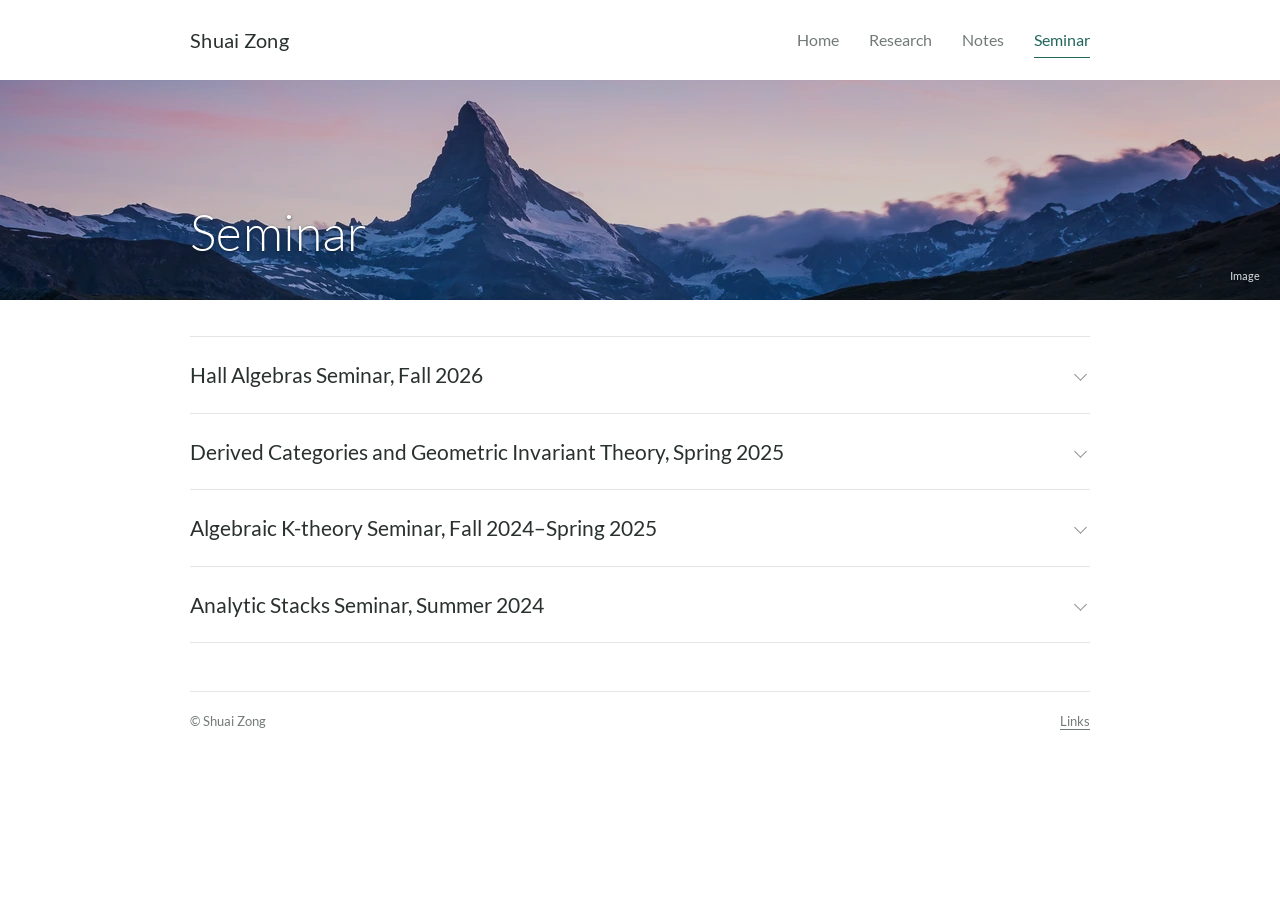
<file: seminar.html>
<!doctype html>
<html lang="en">
<head>
  <meta charset="utf-8">
  <meta name="viewport" content="width=device-width, initial-scale=1">
  <title>Seminar — Shuai Zong</title>
  <meta name="description" content="Seminars and reading courses at HKUST.">
  <meta name="author" content="Shuai Zong">
  
  
  <link rel="canonical" href="https://shuai-zong.github.io/seminar.html">
  <meta property="og:type" content="website">
  <meta property="og:site_name" content="Shuai Zong">
  <meta property="og:title" content="Seminar — Shuai Zong">
  <meta property="og:description" content="Seminars and reading courses at HKUST.">
  <meta property="og:url" content="https://shuai-zong.github.io/seminar.html">
  <meta property="og:image" content="https://shuai-zong.github.io/assets/social-card.jpg">
  <meta property="og:image:width" content="1200">
  <meta property="og:image:height" content="630">
  <meta property="og:image:type" content="image/jpeg">
  <meta property="og:image:alt" content="Blue ice at Jökulsárlón, Iceland. Photograph by Adam Jang.">
  <meta name="twitter:card" content="summary_large_image">
  <meta name="twitter:title" content="Seminar — Shuai Zong">
  <meta name="twitter:description" content="Seminars and reading courses at HKUST.">
  <meta name="twitter:image" content="https://shuai-zong.github.io/assets/social-card.jpg">
  <meta name="twitter:image:alt" content="Blue ice at Jökulsárlón, Iceland. Photograph by Adam Jang.">
  
  
  <meta name="theme-color" content="#00685b">
  <link rel="icon" href="/assets/favicon.svg" type="image/svg+xml" sizes="any">
  <link rel="stylesheet" href="/assets/fonts/lato.css">
  <link rel="stylesheet" href="/assets/css/style.css">
  <link rel="preload" href="/assets/js/hero.js" as="script">
  
  <noscript><style>.menu-button{display:none}</style></noscript>
</head>
<body class="page-seminar">
  <a class="skip-link" href="#main-content">Skip to content</a>
  <header class="site-header">
    <div class="site-bar">
      <a class="site-name" href="/">Shuai Zong</a>
      <nav class="desktop-nav" aria-label="Primary"><a href="/">Home</a><a href="/research.html">Research</a><a href="/notes.html">Notes</a><a href="/seminar.html" aria-current="page">Seminar</a></nav>
      <button class="menu-button" data-menu-open aria-label="Open navigation" aria-controls="mobile-menu" aria-expanded="false"><span aria-hidden="true"></span></button>
    </div>
    <noscript><nav class="no-script-nav" aria-label="Mobile navigation"><a href="/">Home</a><a href="/research.html">Research</a><a href="/notes.html">Notes</a><a href="/seminar.html" aria-current="page">Seminar</a></nav></noscript>
    
    
    
    
    <div class="hero" data-page="seminar">
    <picture data-hero-picture>
      <source data-hero-source="mobile" media="(max-width:820px)">
      <source data-hero-source="tablet" media="(max-width:1024px)">
      <img class="hero-photo" data-hero-photo alt="" aria-hidden="true" width="3840" height="824">
    </picture>
    <noscript><picture>
      <source media="(max-width:820px)" srcset="/assets/images/natural-ice-cave-hero-home-mobile-480.webp 480w, /assets/images/natural-ice-cave-hero-home-mobile-820.webp 820w, /assets/images/natural-ice-cave-hero-home-mobile-1280.webp 1280w, /assets/images/natural-ice-cave-hero-home-mobile-1640.webp 1640w" sizes="100vw">
      <source media="(max-width:1024px)" srcset="/assets/images/natural-ice-cave-hero-page-tablet-1024.webp 1024w, /assets/images/natural-ice-cave-hero-page-tablet-2048.webp 2048w" sizes="100vw">
      <img class="hero-photo" data-photo-id="natural-ice-cave" alt="" aria-hidden="true" width="3840" height="824"
      src="/assets/images/natural-ice-cave-hero-page-desktop-3840.webp"
      srcset="/assets/images/natural-ice-cave-hero-page-desktop-1280.webp 1280w, /assets/images/natural-ice-cave-hero-page-desktop-1920.webp 1920w, /assets/images/natural-ice-cave-hero-page-desktop-2560.webp 2560w, /assets/images/natural-ice-cave-hero-page-desktop-3840.webp 3840w" sizes="100vw"
      style="--focal-desktop:50% 44%;--focal-tablet:50% 44%;--focal-mobile:0% 45%"
      fetchpriority="high" decoding="async">
    </picture></noscript>
    <div class="hero-shade" aria-hidden="true"></div>
    <div class="hero-title-wrap"><h1 class="hero-title">Seminar</h1></div>
    <a class="photo-credit" data-photo-credit href="/credits.html#natural-ice-cave" title="sergejf / CC BY-SA 2.0; resized to WebP and cropped for display" aria-label="Image credit: sergejf / CC BY-SA 2.0; resized to WebP and cropped for display">Image</a>
    <script type="application/json" id="hero-settings">{"stableMinutes":1440,"storageKey":"homepage-shared-photo-v2","fallbackImage":"natural-ice-cave"}</script>
    <script type="application/json" id="hero-image-data">[{"id":"jokulsarlon-ice-cave","credit":"Adam Jang / Wikimedia Commons (CC0 1.0)","focal":{"desktop":"50% 48%","tablet":"54% 48%","mobile":"58% 50%"},"width":3840,"height":1161,"presentation":{"version":1,"variants":{"home":{"desktop":{"width":3840,"height":1161,"focal":"50% 48%","sources":[{"width":1280,"height":387,"src":"assets/images/jokulsarlon-ice-cave-hero-home-desktop-1280.webp"},{"width":1920,"height":581,"src":"assets/images/jokulsarlon-ice-cave-hero-home-desktop-1920.webp"},{"width":2560,"height":774,"src":"assets/images/jokulsarlon-ice-cave-hero-home-desktop-2560.webp"},{"width":3840,"height":1161,"src":"assets/images/jokulsarlon-ice-cave-hero-home-desktop-3840.webp"}]},"tablet":{"width":2048,"height":773,"focal":"54% 48%","sources":[{"width":1024,"height":387,"src":"assets/images/jokulsarlon-ice-cave-hero-home-tablet-1024.webp"},{"width":2048,"height":773,"src":"assets/images/jokulsarlon-ice-cave-hero-home-tablet-2048.webp"}]},"mobile":{"width":1640,"height":1093,"focal":"58% 50%","sources":[{"width":480,"height":320,"src":"assets/images/jokulsarlon-ice-cave-hero-home-mobile-480.webp"},{"width":820,"height":547,"src":"assets/images/jokulsarlon-ice-cave-hero-home-mobile-820.webp"},{"width":1280,"height":853,"src":"assets/images/jokulsarlon-ice-cave-hero-home-mobile-1280.webp"},{"width":1640,"height":1093,"src":"assets/images/jokulsarlon-ice-cave-hero-home-mobile-1640.webp"}]}},"page":{"desktop":{"width":3840,"height":824,"focal":"50% 48%","sources":[{"width":1280,"height":275,"src":"assets/images/jokulsarlon-ice-cave-hero-page-desktop-1280.webp"},{"width":1920,"height":412,"src":"assets/images/jokulsarlon-ice-cave-hero-page-desktop-1920.webp"},{"width":2560,"height":549,"src":"assets/images/jokulsarlon-ice-cave-hero-page-desktop-2560.webp"},{"width":3840,"height":824,"src":"assets/images/jokulsarlon-ice-cave-hero-page-desktop-3840.webp"}]},"tablet":{"width":2048,"height":549,"focal":"54% 48%","sources":[{"width":1024,"height":274,"src":"assets/images/jokulsarlon-ice-cave-hero-page-tablet-1024.webp"},{"width":2048,"height":549,"src":"assets/images/jokulsarlon-ice-cave-hero-page-tablet-2048.webp"}]},"mobile":{"width":1640,"height":974,"focal":"58% 50%","sources":[{"width":480,"height":285,"src":"assets/images/jokulsarlon-ice-cave-hero-page-mobile-480.webp"},{"width":820,"height":487,"src":"assets/images/jokulsarlon-ice-cave-hero-page-mobile-820.webp"},{"width":1280,"height":760,"src":"assets/images/jokulsarlon-ice-cave-hero-page-mobile-1280.webp"},{"width":1640,"height":974,"src":"assets/images/jokulsarlon-ice-cave-hero-page-mobile-1640.webp"}]}},"article":{"desktop":{"width":3840,"height":599,"focal":"50% 48%","sources":[{"width":1280,"height":200,"src":"assets/images/jokulsarlon-ice-cave-hero-article-desktop-1280.webp"},{"width":1920,"height":300,"src":"assets/images/jokulsarlon-ice-cave-hero-article-desktop-1920.webp"},{"width":2560,"height":400,"src":"assets/images/jokulsarlon-ice-cave-hero-article-desktop-2560.webp"},{"width":3840,"height":599,"src":"assets/images/jokulsarlon-ice-cave-hero-article-desktop-3840.webp"}]},"tablet":{"width":2048,"height":399,"focal":"54% 48%","sources":[{"width":1024,"height":200,"src":"assets/images/jokulsarlon-ice-cave-hero-article-tablet-1024.webp"},{"width":2048,"height":399,"src":"assets/images/jokulsarlon-ice-cave-hero-article-tablet-2048.webp"}]},"mobile":{"width":1640,"height":666,"focal":"58% 50%","sources":[{"width":480,"height":195,"src":"assets/images/jokulsarlon-ice-cave-hero-article-mobile-480.webp"},{"width":820,"height":333,"src":"assets/images/jokulsarlon-ice-cave-hero-article-mobile-820.webp"},{"width":1280,"height":520,"src":"assets/images/jokulsarlon-ice-cave-hero-article-mobile-1280.webp"},{"width":1640,"height":666,"src":"assets/images/jokulsarlon-ice-cave-hero-article-mobile-1640.webp"}]}}}}},{"id":"natural-ice-cave","credit":"sergejf / CC BY-SA 2.0; resized to WebP and cropped for display","focal":{"desktop":"50% 44%","tablet":"50% 44%","mobile":"0% 45%"},"width":3840,"height":1161,"presentation":{"version":1,"variants":{"home":{"desktop":{"width":3840,"height":1161,"focal":"50% 44%","sources":[{"width":1280,"height":387,"src":"assets/images/natural-ice-cave-hero-home-desktop-1280.webp"},{"width":1920,"height":581,"src":"assets/images/natural-ice-cave-hero-home-desktop-1920.webp"},{"width":2560,"height":774,"src":"assets/images/natural-ice-cave-hero-home-desktop-2560.webp"},{"width":3840,"height":1161,"src":"assets/images/natural-ice-cave-hero-home-desktop-3840.webp"}]},"tablet":{"width":2048,"height":773,"focal":"50% 44%","sources":[{"width":1024,"height":387,"src":"assets/images/natural-ice-cave-hero-home-tablet-1024.webp"},{"width":2048,"height":773,"src":"assets/images/natural-ice-cave-hero-home-tablet-2048.webp"}]},"mobile":{"width":1640,"height":797,"focal":"0% 45%","sources":[{"width":480,"height":233,"src":"assets/images/natural-ice-cave-hero-home-mobile-480.webp"},{"width":820,"height":398,"src":"assets/images/natural-ice-cave-hero-home-mobile-820.webp"},{"width":1280,"height":622,"src":"assets/images/natural-ice-cave-hero-home-mobile-1280.webp"},{"width":1640,"height":797,"src":"assets/images/natural-ice-cave-hero-home-mobile-1640.webp"}]}},"page":{"desktop":{"width":3840,"height":824,"focal":"50% 44%","sources":[{"width":1280,"height":275,"src":"assets/images/natural-ice-cave-hero-page-desktop-1280.webp"},{"width":1920,"height":412,"src":"assets/images/natural-ice-cave-hero-page-desktop-1920.webp"},{"width":2560,"height":549,"src":"assets/images/natural-ice-cave-hero-page-desktop-2560.webp"},{"width":3840,"height":824,"src":"assets/images/natural-ice-cave-hero-page-desktop-3840.webp"}]},"tablet":{"width":2048,"height":549,"focal":"50% 44%","sources":[{"width":1024,"height":274,"src":"assets/images/natural-ice-cave-hero-page-tablet-1024.webp"},{"width":2048,"height":549,"src":"assets/images/natural-ice-cave-hero-page-tablet-2048.webp"}]},"mobile":{"width":1640,"height":797,"focal":"0% 45%","sources":[{"width":480,"height":233,"src":"assets/images/natural-ice-cave-hero-home-mobile-480.webp"},{"width":820,"height":398,"src":"assets/images/natural-ice-cave-hero-home-mobile-820.webp"},{"width":1280,"height":622,"src":"assets/images/natural-ice-cave-hero-home-mobile-1280.webp"},{"width":1640,"height":797,"src":"assets/images/natural-ice-cave-hero-home-mobile-1640.webp"}]}},"article":{"desktop":{"width":3840,"height":599,"focal":"50% 44%","sources":[{"width":1280,"height":200,"src":"assets/images/natural-ice-cave-hero-article-desktop-1280.webp"},{"width":1920,"height":300,"src":"assets/images/natural-ice-cave-hero-article-desktop-1920.webp"},{"width":2560,"height":400,"src":"assets/images/natural-ice-cave-hero-article-desktop-2560.webp"},{"width":3840,"height":599,"src":"assets/images/natural-ice-cave-hero-article-desktop-3840.webp"}]},"tablet":{"width":2048,"height":399,"focal":"50% 44%","sources":[{"width":1024,"height":200,"src":"assets/images/natural-ice-cave-hero-article-tablet-1024.webp"},{"width":2048,"height":399,"src":"assets/images/natural-ice-cave-hero-article-tablet-2048.webp"}]},"mobile":{"width":1640,"height":666,"focal":"0% 45%","sources":[{"width":480,"height":195,"src":"assets/images/natural-ice-cave-hero-article-mobile-480.webp"},{"width":820,"height":333,"src":"assets/images/natural-ice-cave-hero-article-mobile-820.webp"},{"width":1280,"height":520,"src":"assets/images/natural-ice-cave-hero-article-mobile-1280.webp"},{"width":1640,"height":666,"src":"assets/images/natural-ice-cave-hero-article-mobile-1640.webp"}]}}}}},{"id":"bled-winter-fog","credit":"Dreamy Pixel / CC BY 4.0; resized to WebP and cropped for display","focal":{"desktop":"58% 50%","tablet":"60% 50%","mobile":"65% 50%"},"width":3840,"height":1161,"presentation":{"version":1,"variants":{"home":{"desktop":{"width":3840,"height":1161,"focal":"58% 50%","sources":[{"width":1280,"height":387,"src":"assets/images/bled-winter-fog-hero-home-desktop-1280.webp"},{"width":1920,"height":581,"src":"assets/images/bled-winter-fog-hero-home-desktop-1920.webp"},{"width":2560,"height":774,"src":"assets/images/bled-winter-fog-hero-home-desktop-2560.webp"},{"width":3840,"height":1161,"src":"assets/images/bled-winter-fog-hero-home-desktop-3840.webp"}]},"tablet":{"width":2048,"height":773,"focal":"60% 50%","sources":[{"width":1024,"height":387,"src":"assets/images/bled-winter-fog-hero-home-tablet-1024.webp"},{"width":2048,"height":773,"src":"assets/images/bled-winter-fog-hero-home-tablet-2048.webp"}]},"mobile":{"width":1640,"height":1032,"focal":"65% 50%","sources":[{"width":480,"height":302,"src":"assets/images/bled-winter-fog-hero-home-mobile-480.webp"},{"width":820,"height":516,"src":"assets/images/bled-winter-fog-hero-home-mobile-820.webp"},{"width":1280,"height":805,"src":"assets/images/bled-winter-fog-hero-home-mobile-1280.webp"},{"width":1640,"height":1032,"src":"assets/images/bled-winter-fog-hero-home-mobile-1640.webp"}]}},"page":{"desktop":{"width":3840,"height":824,"focal":"58% 50%","sources":[{"width":1280,"height":275,"src":"assets/images/bled-winter-fog-hero-page-desktop-1280.webp"},{"width":1920,"height":412,"src":"assets/images/bled-winter-fog-hero-page-desktop-1920.webp"},{"width":2560,"height":549,"src":"assets/images/bled-winter-fog-hero-page-desktop-2560.webp"},{"width":3840,"height":824,"src":"assets/images/bled-winter-fog-hero-page-desktop-3840.webp"}]},"tablet":{"width":2048,"height":549,"focal":"60% 50%","sources":[{"width":1024,"height":274,"src":"assets/images/bled-winter-fog-hero-page-tablet-1024.webp"},{"width":2048,"height":549,"src":"assets/images/bled-winter-fog-hero-page-tablet-2048.webp"}]},"mobile":{"width":1640,"height":974,"focal":"65% 50%","sources":[{"width":480,"height":285,"src":"assets/images/bled-winter-fog-hero-page-mobile-480.webp"},{"width":820,"height":487,"src":"assets/images/bled-winter-fog-hero-page-mobile-820.webp"},{"width":1280,"height":760,"src":"assets/images/bled-winter-fog-hero-page-mobile-1280.webp"},{"width":1640,"height":974,"src":"assets/images/bled-winter-fog-hero-page-mobile-1640.webp"}]}},"article":{"desktop":{"width":3840,"height":599,"focal":"58% 50%","sources":[{"width":1280,"height":200,"src":"assets/images/bled-winter-fog-hero-article-desktop-1280.webp"},{"width":1920,"height":300,"src":"assets/images/bled-winter-fog-hero-article-desktop-1920.webp"},{"width":2560,"height":400,"src":"assets/images/bled-winter-fog-hero-article-desktop-2560.webp"},{"width":3840,"height":599,"src":"assets/images/bled-winter-fog-hero-article-desktop-3840.webp"}]},"tablet":{"width":2048,"height":399,"focal":"60% 50%","sources":[{"width":1024,"height":200,"src":"assets/images/bled-winter-fog-hero-article-tablet-1024.webp"},{"width":2048,"height":399,"src":"assets/images/bled-winter-fog-hero-article-tablet-2048.webp"}]},"mobile":{"width":1640,"height":666,"focal":"65% 50%","sources":[{"width":480,"height":195,"src":"assets/images/bled-winter-fog-hero-article-mobile-480.webp"},{"width":820,"height":333,"src":"assets/images/bled-winter-fog-hero-article-mobile-820.webp"},{"width":1280,"height":520,"src":"assets/images/bled-winter-fog-hero-article-mobile-1280.webp"},{"width":1640,"height":666,"src":"assets/images/bled-winter-fog-hero-article-mobile-1640.webp"}]}}}}},{"id":"aurora-mountain","credit":"Anthony's astro / Wikimedia Commons (CC BY 4.0)","focal":{"desktop":"50% 48%","tablet":"50% 48%","mobile":"56% 48%"},"width":3840,"height":1161,"presentation":{"version":1,"variants":{"home":{"desktop":{"width":3840,"height":1161,"focal":"50% 48%","sources":[{"width":1280,"height":387,"src":"assets/images/aurora-mountain-hero-home-desktop-1280.webp"},{"width":1920,"height":581,"src":"assets/images/aurora-mountain-hero-home-desktop-1920.webp"},{"width":2560,"height":774,"src":"assets/images/aurora-mountain-hero-home-desktop-2560.webp"},{"width":3840,"height":1161,"src":"assets/images/aurora-mountain-hero-home-desktop-3840.webp"}]},"tablet":{"width":2048,"height":773,"focal":"50% 48%","sources":[{"width":1024,"height":387,"src":"assets/images/aurora-mountain-hero-home-tablet-1024.webp"},{"width":2048,"height":773,"src":"assets/images/aurora-mountain-hero-home-tablet-2048.webp"}]},"mobile":{"width":1640,"height":948,"focal":"56% 48%","sources":[{"width":480,"height":278,"src":"assets/images/aurora-mountain-hero-home-mobile-480.webp"},{"width":820,"height":474,"src":"assets/images/aurora-mountain-hero-home-mobile-820.webp"},{"width":1280,"height":740,"src":"assets/images/aurora-mountain-hero-home-mobile-1280.webp"},{"width":1640,"height":948,"src":"assets/images/aurora-mountain-hero-home-mobile-1640.webp"}]}},"page":{"desktop":{"width":3840,"height":824,"focal":"50% 48%","sources":[{"width":1280,"height":275,"src":"assets/images/aurora-mountain-hero-page-desktop-1280.webp"},{"width":1920,"height":412,"src":"assets/images/aurora-mountain-hero-page-desktop-1920.webp"},{"width":2560,"height":549,"src":"assets/images/aurora-mountain-hero-page-desktop-2560.webp"},{"width":3840,"height":824,"src":"assets/images/aurora-mountain-hero-page-desktop-3840.webp"}]},"tablet":{"width":2048,"height":549,"focal":"50% 48%","sources":[{"width":1024,"height":274,"src":"assets/images/aurora-mountain-hero-page-tablet-1024.webp"},{"width":2048,"height":549,"src":"assets/images/aurora-mountain-hero-page-tablet-2048.webp"}]},"mobile":{"width":1640,"height":948,"focal":"56% 48%","sources":[{"width":480,"height":278,"src":"assets/images/aurora-mountain-hero-home-mobile-480.webp"},{"width":820,"height":474,"src":"assets/images/aurora-mountain-hero-home-mobile-820.webp"},{"width":1280,"height":740,"src":"assets/images/aurora-mountain-hero-home-mobile-1280.webp"},{"width":1640,"height":948,"src":"assets/images/aurora-mountain-hero-home-mobile-1640.webp"}]}},"article":{"desktop":{"width":3840,"height":599,"focal":"50% 48%","sources":[{"width":1280,"height":200,"src":"assets/images/aurora-mountain-hero-article-desktop-1280.webp"},{"width":1920,"height":300,"src":"assets/images/aurora-mountain-hero-article-desktop-1920.webp"},{"width":2560,"height":400,"src":"assets/images/aurora-mountain-hero-article-desktop-2560.webp"},{"width":3840,"height":599,"src":"assets/images/aurora-mountain-hero-article-desktop-3840.webp"}]},"tablet":{"width":2048,"height":399,"focal":"50% 48%","sources":[{"width":1024,"height":200,"src":"assets/images/aurora-mountain-hero-article-tablet-1024.webp"},{"width":2048,"height":399,"src":"assets/images/aurora-mountain-hero-article-tablet-2048.webp"}]},"mobile":{"width":1640,"height":666,"focal":"56% 48%","sources":[{"width":480,"height":195,"src":"assets/images/aurora-mountain-hero-article-mobile-480.webp"},{"width":820,"height":333,"src":"assets/images/aurora-mountain-hero-article-mobile-820.webp"},{"width":1280,"height":520,"src":"assets/images/aurora-mountain-hero-article-mobile-1280.webp"},{"width":1640,"height":666,"src":"assets/images/aurora-mountain-hero-article-mobile-1640.webp"}]}}}}},{"id":"ice-cave-blue-roof-kilby","credit":"Eric Kilby / CC BY-SA 2.0; resized to WebP and cropped for display","focal":{"desktop":"50% 45%","tablet":"50% 45%","mobile":"50% 50%"},"width":3840,"height":1161,"presentation":{"version":1,"variants":{"home":{"desktop":{"width":3840,"height":1161,"focal":"50% 45%","sources":[{"width":1280,"height":387,"src":"assets/images/ice-cave-blue-roof-kilby-hero-home-desktop-1280.webp"},{"width":1920,"height":581,"src":"assets/images/ice-cave-blue-roof-kilby-hero-home-desktop-1920.webp"},{"width":2560,"height":774,"src":"assets/images/ice-cave-blue-roof-kilby-hero-home-desktop-2560.webp"},{"width":3840,"height":1161,"src":"assets/images/ice-cave-blue-roof-kilby-hero-home-desktop-3840.webp"}]},"tablet":{"width":2048,"height":773,"focal":"50% 45%","sources":[{"width":1024,"height":387,"src":"assets/images/ice-cave-blue-roof-kilby-hero-home-tablet-1024.webp"},{"width":2048,"height":773,"src":"assets/images/ice-cave-blue-roof-kilby-hero-home-tablet-2048.webp"}]},"mobile":{"width":1640,"height":1093,"focal":"50% 50%","sources":[{"width":480,"height":320,"src":"assets/images/ice-cave-blue-roof-kilby-hero-home-mobile-480.webp"},{"width":820,"height":547,"src":"assets/images/ice-cave-blue-roof-kilby-hero-home-mobile-820.webp"},{"width":1280,"height":853,"src":"assets/images/ice-cave-blue-roof-kilby-hero-home-mobile-1280.webp"},{"width":1640,"height":1093,"src":"assets/images/ice-cave-blue-roof-kilby-hero-home-mobile-1640.webp"}]}},"page":{"desktop":{"width":3840,"height":824,"focal":"50% 45%","sources":[{"width":1280,"height":275,"src":"assets/images/ice-cave-blue-roof-kilby-hero-page-desktop-1280.webp"},{"width":1920,"height":412,"src":"assets/images/ice-cave-blue-roof-kilby-hero-page-desktop-1920.webp"},{"width":2560,"height":549,"src":"assets/images/ice-cave-blue-roof-kilby-hero-page-desktop-2560.webp"},{"width":3840,"height":824,"src":"assets/images/ice-cave-blue-roof-kilby-hero-page-desktop-3840.webp"}]},"tablet":{"width":2048,"height":549,"focal":"50% 45%","sources":[{"width":1024,"height":274,"src":"assets/images/ice-cave-blue-roof-kilby-hero-page-tablet-1024.webp"},{"width":2048,"height":549,"src":"assets/images/ice-cave-blue-roof-kilby-hero-page-tablet-2048.webp"}]},"mobile":{"width":1640,"height":974,"focal":"50% 50%","sources":[{"width":480,"height":285,"src":"assets/images/ice-cave-blue-roof-kilby-hero-page-mobile-480.webp"},{"width":820,"height":487,"src":"assets/images/ice-cave-blue-roof-kilby-hero-page-mobile-820.webp"},{"width":1280,"height":760,"src":"assets/images/ice-cave-blue-roof-kilby-hero-page-mobile-1280.webp"},{"width":1640,"height":974,"src":"assets/images/ice-cave-blue-roof-kilby-hero-page-mobile-1640.webp"}]}},"article":{"desktop":{"width":3840,"height":599,"focal":"50% 45%","sources":[{"width":1280,"height":200,"src":"assets/images/ice-cave-blue-roof-kilby-hero-article-desktop-1280.webp"},{"width":1920,"height":300,"src":"assets/images/ice-cave-blue-roof-kilby-hero-article-desktop-1920.webp"},{"width":2560,"height":400,"src":"assets/images/ice-cave-blue-roof-kilby-hero-article-desktop-2560.webp"},{"width":3840,"height":599,"src":"assets/images/ice-cave-blue-roof-kilby-hero-article-desktop-3840.webp"}]},"tablet":{"width":2048,"height":399,"focal":"50% 45%","sources":[{"width":1024,"height":200,"src":"assets/images/ice-cave-blue-roof-kilby-hero-article-tablet-1024.webp"},{"width":2048,"height":399,"src":"assets/images/ice-cave-blue-roof-kilby-hero-article-tablet-2048.webp"}]},"mobile":{"width":1640,"height":666,"focal":"50% 50%","sources":[{"width":480,"height":195,"src":"assets/images/ice-cave-blue-roof-kilby-hero-article-mobile-480.webp"},{"width":820,"height":333,"src":"assets/images/ice-cave-blue-roof-kilby-hero-article-mobile-820.webp"},{"width":1280,"height":520,"src":"assets/images/ice-cave-blue-roof-kilby-hero-article-mobile-1280.webp"},{"width":1640,"height":666,"src":"assets/images/ice-cave-blue-roof-kilby-hero-article-mobile-1640.webp"}]}}}}},{"id":"blue-ice-cave-kilby","credit":"Eric Kilby / CC BY-SA 2.0; resized to WebP and cropped for display","focal":{"desktop":"50% 45%","tablet":"50% 45%","mobile":"44% 50%"},"width":3840,"height":1161,"presentation":{"version":1,"variants":{"home":{"desktop":{"width":3840,"height":1161,"focal":"50% 45%","sources":[{"width":1280,"height":387,"src":"assets/images/blue-ice-cave-kilby-hero-home-desktop-1280.webp"},{"width":1920,"height":581,"src":"assets/images/blue-ice-cave-kilby-hero-home-desktop-1920.webp"},{"width":2560,"height":774,"src":"assets/images/blue-ice-cave-kilby-hero-home-desktop-2560.webp"},{"width":3840,"height":1161,"src":"assets/images/blue-ice-cave-kilby-hero-home-desktop-3840.webp"}]},"tablet":{"width":2048,"height":773,"focal":"50% 45%","sources":[{"width":1024,"height":387,"src":"assets/images/blue-ice-cave-kilby-hero-home-tablet-1024.webp"},{"width":2048,"height":773,"src":"assets/images/blue-ice-cave-kilby-hero-home-tablet-2048.webp"}]},"mobile":{"width":1640,"height":1093,"focal":"44% 50%","sources":[{"width":480,"height":320,"src":"assets/images/blue-ice-cave-kilby-hero-home-mobile-480.webp"},{"width":820,"height":547,"src":"assets/images/blue-ice-cave-kilby-hero-home-mobile-820.webp"},{"width":1280,"height":853,"src":"assets/images/blue-ice-cave-kilby-hero-home-mobile-1280.webp"},{"width":1640,"height":1093,"src":"assets/images/blue-ice-cave-kilby-hero-home-mobile-1640.webp"}]}},"page":{"desktop":{"width":3840,"height":824,"focal":"50% 45%","sources":[{"width":1280,"height":275,"src":"assets/images/blue-ice-cave-kilby-hero-page-desktop-1280.webp"},{"width":1920,"height":412,"src":"assets/images/blue-ice-cave-kilby-hero-page-desktop-1920.webp"},{"width":2560,"height":549,"src":"assets/images/blue-ice-cave-kilby-hero-page-desktop-2560.webp"},{"width":3840,"height":824,"src":"assets/images/blue-ice-cave-kilby-hero-page-desktop-3840.webp"}]},"tablet":{"width":2048,"height":549,"focal":"50% 45%","sources":[{"width":1024,"height":274,"src":"assets/images/blue-ice-cave-kilby-hero-page-tablet-1024.webp"},{"width":2048,"height":549,"src":"assets/images/blue-ice-cave-kilby-hero-page-tablet-2048.webp"}]},"mobile":{"width":1640,"height":974,"focal":"44% 50%","sources":[{"width":480,"height":285,"src":"assets/images/blue-ice-cave-kilby-hero-page-mobile-480.webp"},{"width":820,"height":487,"src":"assets/images/blue-ice-cave-kilby-hero-page-mobile-820.webp"},{"width":1280,"height":760,"src":"assets/images/blue-ice-cave-kilby-hero-page-mobile-1280.webp"},{"width":1640,"height":974,"src":"assets/images/blue-ice-cave-kilby-hero-page-mobile-1640.webp"}]}},"article":{"desktop":{"width":3840,"height":599,"focal":"50% 45%","sources":[{"width":1280,"height":200,"src":"assets/images/blue-ice-cave-kilby-hero-article-desktop-1280.webp"},{"width":1920,"height":300,"src":"assets/images/blue-ice-cave-kilby-hero-article-desktop-1920.webp"},{"width":2560,"height":400,"src":"assets/images/blue-ice-cave-kilby-hero-article-desktop-2560.webp"},{"width":3840,"height":599,"src":"assets/images/blue-ice-cave-kilby-hero-article-desktop-3840.webp"}]},"tablet":{"width":2048,"height":399,"focal":"50% 45%","sources":[{"width":1024,"height":200,"src":"assets/images/blue-ice-cave-kilby-hero-article-tablet-1024.webp"},{"width":2048,"height":399,"src":"assets/images/blue-ice-cave-kilby-hero-article-tablet-2048.webp"}]},"mobile":{"width":1640,"height":666,"focal":"44% 50%","sources":[{"width":480,"height":195,"src":"assets/images/blue-ice-cave-kilby-hero-article-mobile-480.webp"},{"width":820,"height":333,"src":"assets/images/blue-ice-cave-kilby-hero-article-mobile-820.webp"},{"width":1280,"height":520,"src":"assets/images/blue-ice-cave-kilby-hero-article-mobile-1280.webp"},{"width":1640,"height":666,"src":"assets/images/blue-ice-cave-kilby-hero-article-mobile-1640.webp"}]}}}}},{"id":"matterhorn-stellisee-twilight-kuhn","credit":"Michael Kuhn / CC BY-SA 4.0; resized to WebP and cropped for display","focal":{"desktop":"50% 15%","tablet":"50% 18%","mobile":"42% 50%"},"width":3840,"height":1161,"presentation":{"version":1,"variants":{"home":{"desktop":{"width":3840,"height":1161,"focal":"50% 15%","sources":[{"width":1280,"height":387,"src":"assets/images/matterhorn-stellisee-twilight-kuhn-hero-home-desktop-1280.webp"},{"width":1920,"height":581,"src":"assets/images/matterhorn-stellisee-twilight-kuhn-hero-home-desktop-1920.webp"},{"width":2560,"height":774,"src":"assets/images/matterhorn-stellisee-twilight-kuhn-hero-home-desktop-2560.webp"},{"width":3840,"height":1161,"src":"assets/images/matterhorn-stellisee-twilight-kuhn-hero-home-desktop-3840.webp"}]},"tablet":{"width":2048,"height":773,"focal":"50% 18%","sources":[{"width":1024,"height":387,"src":"assets/images/matterhorn-stellisee-twilight-kuhn-hero-home-tablet-1024.webp"},{"width":2048,"height":773,"src":"assets/images/matterhorn-stellisee-twilight-kuhn-hero-home-tablet-2048.webp"}]},"mobile":{"width":1640,"height":923,"focal":"42% 50%","sources":[{"width":480,"height":270,"src":"assets/images/matterhorn-stellisee-twilight-kuhn-hero-home-mobile-480.webp"},{"width":820,"height":461,"src":"assets/images/matterhorn-stellisee-twilight-kuhn-hero-home-mobile-820.webp"},{"width":1280,"height":720,"src":"assets/images/matterhorn-stellisee-twilight-kuhn-hero-home-mobile-1280.webp"},{"width":1640,"height":923,"src":"assets/images/matterhorn-stellisee-twilight-kuhn-hero-home-mobile-1640.webp"}]}},"page":{"desktop":{"width":3840,"height":824,"focal":"50% 15%","sources":[{"width":1280,"height":275,"src":"assets/images/matterhorn-stellisee-twilight-kuhn-hero-page-desktop-1280.webp"},{"width":1920,"height":412,"src":"assets/images/matterhorn-stellisee-twilight-kuhn-hero-page-desktop-1920.webp"},{"width":2560,"height":549,"src":"assets/images/matterhorn-stellisee-twilight-kuhn-hero-page-desktop-2560.webp"},{"width":3840,"height":824,"src":"assets/images/matterhorn-stellisee-twilight-kuhn-hero-page-desktop-3840.webp"}]},"tablet":{"width":2048,"height":549,"focal":"50% 18%","sources":[{"width":1024,"height":274,"src":"assets/images/matterhorn-stellisee-twilight-kuhn-hero-page-tablet-1024.webp"},{"width":2048,"height":549,"src":"assets/images/matterhorn-stellisee-twilight-kuhn-hero-page-tablet-2048.webp"}]},"mobile":{"width":1640,"height":923,"focal":"42% 50%","sources":[{"width":480,"height":270,"src":"assets/images/matterhorn-stellisee-twilight-kuhn-hero-home-mobile-480.webp"},{"width":820,"height":461,"src":"assets/images/matterhorn-stellisee-twilight-kuhn-hero-home-mobile-820.webp"},{"width":1280,"height":720,"src":"assets/images/matterhorn-stellisee-twilight-kuhn-hero-home-mobile-1280.webp"},{"width":1640,"height":923,"src":"assets/images/matterhorn-stellisee-twilight-kuhn-hero-home-mobile-1640.webp"}]}},"article":{"desktop":{"width":3840,"height":599,"focal":"50% 15%","sources":[{"width":1280,"height":200,"src":"assets/images/matterhorn-stellisee-twilight-kuhn-hero-article-desktop-1280.webp"},{"width":1920,"height":300,"src":"assets/images/matterhorn-stellisee-twilight-kuhn-hero-article-desktop-1920.webp"},{"width":2560,"height":400,"src":"assets/images/matterhorn-stellisee-twilight-kuhn-hero-article-desktop-2560.webp"},{"width":3840,"height":599,"src":"assets/images/matterhorn-stellisee-twilight-kuhn-hero-article-desktop-3840.webp"}]},"tablet":{"width":2048,"height":399,"focal":"50% 18%","sources":[{"width":1024,"height":200,"src":"assets/images/matterhorn-stellisee-twilight-kuhn-hero-article-tablet-1024.webp"},{"width":2048,"height":399,"src":"assets/images/matterhorn-stellisee-twilight-kuhn-hero-article-tablet-2048.webp"}]},"mobile":{"width":1640,"height":666,"focal":"42% 50%","sources":[{"width":480,"height":195,"src":"assets/images/matterhorn-stellisee-twilight-kuhn-hero-article-mobile-480.webp"},{"width":820,"height":333,"src":"assets/images/matterhorn-stellisee-twilight-kuhn-hero-article-mobile-820.webp"},{"width":1280,"height":520,"src":"assets/images/matterhorn-stellisee-twilight-kuhn-hero-article-mobile-1280.webp"},{"width":1640,"height":666,"src":"assets/images/matterhorn-stellisee-twilight-kuhn-hero-article-mobile-1640.webp"}]}}}}},{"id":"vangogh-rhone-night","credit":"Vincent van Gogh / Public domain (PD-Art); resized to WebP and cropped for display","focal":{"desktop":"50% 35%","tablet":"50% 35%","mobile":"50% 50%"},"width":3840,"height":1161,"presentation":{"version":1,"variants":{"home":{"desktop":{"width":3840,"height":1161,"focal":"50% 35%","sources":[{"width":1280,"height":387,"src":"assets/images/vangogh-rhone-night-hero-home-desktop-1280.webp"},{"width":1920,"height":581,"src":"assets/images/vangogh-rhone-night-hero-home-desktop-1920.webp"},{"width":2560,"height":774,"src":"assets/images/vangogh-rhone-night-hero-home-desktop-2560.webp"},{"width":3840,"height":1161,"src":"assets/images/vangogh-rhone-night-hero-home-desktop-3840.webp"}]},"tablet":{"width":2048,"height":773,"focal":"50% 35%","sources":[{"width":1024,"height":387,"src":"assets/images/vangogh-rhone-night-hero-home-tablet-1024.webp"},{"width":2048,"height":773,"src":"assets/images/vangogh-rhone-night-hero-home-tablet-2048.webp"}]},"mobile":{"width":1640,"height":1230,"focal":"50% 50%","sources":[{"width":480,"height":360,"src":"assets/images/vangogh-rhone-night-hero-home-mobile-480.webp"},{"width":820,"height":615,"src":"assets/images/vangogh-rhone-night-hero-home-mobile-820.webp"},{"width":1280,"height":960,"src":"assets/images/vangogh-rhone-night-hero-home-mobile-1280.webp"},{"width":1640,"height":1230,"src":"assets/images/vangogh-rhone-night-hero-home-mobile-1640.webp"}]}},"page":{"desktop":{"width":3840,"height":824,"focal":"50% 35%","sources":[{"width":1280,"height":275,"src":"assets/images/vangogh-rhone-night-hero-page-desktop-1280.webp"},{"width":1920,"height":412,"src":"assets/images/vangogh-rhone-night-hero-page-desktop-1920.webp"},{"width":2560,"height":549,"src":"assets/images/vangogh-rhone-night-hero-page-desktop-2560.webp"},{"width":3840,"height":824,"src":"assets/images/vangogh-rhone-night-hero-page-desktop-3840.webp"}]},"tablet":{"width":2048,"height":549,"focal":"50% 35%","sources":[{"width":1024,"height":274,"src":"assets/images/vangogh-rhone-night-hero-page-tablet-1024.webp"},{"width":2048,"height":549,"src":"assets/images/vangogh-rhone-night-hero-page-tablet-2048.webp"}]},"mobile":{"width":1640,"height":974,"focal":"50% 50%","sources":[{"width":480,"height":285,"src":"assets/images/vangogh-rhone-night-hero-page-mobile-480.webp"},{"width":820,"height":487,"src":"assets/images/vangogh-rhone-night-hero-page-mobile-820.webp"},{"width":1280,"height":760,"src":"assets/images/vangogh-rhone-night-hero-page-mobile-1280.webp"},{"width":1640,"height":974,"src":"assets/images/vangogh-rhone-night-hero-page-mobile-1640.webp"}]}},"article":{"desktop":{"width":3840,"height":599,"focal":"50% 35%","sources":[{"width":1280,"height":200,"src":"assets/images/vangogh-rhone-night-hero-article-desktop-1280.webp"},{"width":1920,"height":300,"src":"assets/images/vangogh-rhone-night-hero-article-desktop-1920.webp"},{"width":2560,"height":400,"src":"assets/images/vangogh-rhone-night-hero-article-desktop-2560.webp"},{"width":3840,"height":599,"src":"assets/images/vangogh-rhone-night-hero-article-desktop-3840.webp"}]},"tablet":{"width":2048,"height":399,"focal":"50% 35%","sources":[{"width":1024,"height":200,"src":"assets/images/vangogh-rhone-night-hero-article-tablet-1024.webp"},{"width":2048,"height":399,"src":"assets/images/vangogh-rhone-night-hero-article-tablet-2048.webp"}]},"mobile":{"width":1640,"height":666,"focal":"50% 50%","sources":[{"width":480,"height":195,"src":"assets/images/vangogh-rhone-night-hero-article-mobile-480.webp"},{"width":820,"height":333,"src":"assets/images/vangogh-rhone-night-hero-article-mobile-820.webp"},{"width":1280,"height":520,"src":"assets/images/vangogh-rhone-night-hero-article-mobile-1280.webp"},{"width":1640,"height":666,"src":"assets/images/vangogh-rhone-night-hero-article-mobile-1640.webp"}]}}}}},{"id":"vangogh-starry-night","credit":"Vincent van Gogh / Public domain (PD-Art); resized to WebP and cropped for display","focal":{"desktop":"50% 30%","tablet":"50% 30%","mobile":"50% 32%"},"width":3840,"height":1161,"presentation":{"version":1,"variants":{"home":{"desktop":{"width":3840,"height":1161,"focal":"50% 30%","sources":[{"width":1280,"height":387,"src":"assets/images/vangogh-starry-night-hero-home-desktop-1280.webp"},{"width":1920,"height":581,"src":"assets/images/vangogh-starry-night-hero-home-desktop-1920.webp"},{"width":2560,"height":774,"src":"assets/images/vangogh-starry-night-hero-home-desktop-2560.webp"},{"width":3840,"height":1161,"src":"assets/images/vangogh-starry-night-hero-home-desktop-3840.webp"}]},"tablet":{"width":2048,"height":773,"focal":"50% 30%","sources":[{"width":1024,"height":387,"src":"assets/images/vangogh-starry-night-hero-home-tablet-1024.webp"},{"width":2048,"height":773,"src":"assets/images/vangogh-starry-night-hero-home-tablet-2048.webp"}]},"mobile":{"width":1640,"height":1230,"focal":"50% 32%","sources":[{"width":480,"height":360,"src":"assets/images/vangogh-starry-night-hero-home-mobile-480.webp"},{"width":820,"height":615,"src":"assets/images/vangogh-starry-night-hero-home-mobile-820.webp"},{"width":1280,"height":960,"src":"assets/images/vangogh-starry-night-hero-home-mobile-1280.webp"},{"width":1640,"height":1230,"src":"assets/images/vangogh-starry-night-hero-home-mobile-1640.webp"}]}},"page":{"desktop":{"width":3840,"height":824,"focal":"50% 30%","sources":[{"width":1280,"height":275,"src":"assets/images/vangogh-starry-night-hero-page-desktop-1280.webp"},{"width":1920,"height":412,"src":"assets/images/vangogh-starry-night-hero-page-desktop-1920.webp"},{"width":2560,"height":549,"src":"assets/images/vangogh-starry-night-hero-page-desktop-2560.webp"},{"width":3840,"height":824,"src":"assets/images/vangogh-starry-night-hero-page-desktop-3840.webp"}]},"tablet":{"width":2048,"height":549,"focal":"50% 30%","sources":[{"width":1024,"height":274,"src":"assets/images/vangogh-starry-night-hero-page-tablet-1024.webp"},{"width":2048,"height":549,"src":"assets/images/vangogh-starry-night-hero-page-tablet-2048.webp"}]},"mobile":{"width":1640,"height":974,"focal":"50% 32%","sources":[{"width":480,"height":285,"src":"assets/images/vangogh-starry-night-hero-page-mobile-480.webp"},{"width":820,"height":487,"src":"assets/images/vangogh-starry-night-hero-page-mobile-820.webp"},{"width":1280,"height":760,"src":"assets/images/vangogh-starry-night-hero-page-mobile-1280.webp"},{"width":1640,"height":974,"src":"assets/images/vangogh-starry-night-hero-page-mobile-1640.webp"}]}},"article":{"desktop":{"width":3840,"height":599,"focal":"50% 30%","sources":[{"width":1280,"height":200,"src":"assets/images/vangogh-starry-night-hero-article-desktop-1280.webp"},{"width":1920,"height":300,"src":"assets/images/vangogh-starry-night-hero-article-desktop-1920.webp"},{"width":2560,"height":400,"src":"assets/images/vangogh-starry-night-hero-article-desktop-2560.webp"},{"width":3840,"height":599,"src":"assets/images/vangogh-starry-night-hero-article-desktop-3840.webp"}]},"tablet":{"width":2048,"height":399,"focal":"50% 30%","sources":[{"width":1024,"height":200,"src":"assets/images/vangogh-starry-night-hero-article-tablet-1024.webp"},{"width":2048,"height":399,"src":"assets/images/vangogh-starry-night-hero-article-tablet-2048.webp"}]},"mobile":{"width":1640,"height":666,"focal":"50% 32%","sources":[{"width":480,"height":195,"src":"assets/images/vangogh-starry-night-hero-article-mobile-480.webp"},{"width":820,"height":333,"src":"assets/images/vangogh-starry-night-hero-article-mobile-820.webp"},{"width":1280,"height":520,"src":"assets/images/vangogh-starry-night-hero-article-mobile-1280.webp"},{"width":1640,"height":666,"src":"assets/images/vangogh-starry-night-hero-article-mobile-1640.webp"}]}}}}},{"id":"monet-water-lilies-gothenburg","credit":"Claude Monet; Göteborgs konstmuseum (Gothenburg Museum of Art). Photo: Hossein Sehatlou / CC BY 4.0; resized to WebP and cropped for display","focal":{"desktop":"50% 30%","tablet":"50% 30%","mobile":"50% 35%"},"width":3840,"height":1161,"presentation":{"version":1,"variants":{"home":{"desktop":{"width":3840,"height":1161,"focal":"50% 30%","sources":[{"width":1280,"height":387,"src":"assets/images/monet-water-lilies-gothenburg-hero-home-desktop-1280.webp"},{"width":1920,"height":581,"src":"assets/images/monet-water-lilies-gothenburg-hero-home-desktop-1920.webp"},{"width":2560,"height":774,"src":"assets/images/monet-water-lilies-gothenburg-hero-home-desktop-2560.webp"},{"width":3840,"height":1161,"src":"assets/images/monet-water-lilies-gothenburg-hero-home-desktop-3840.webp"}]},"tablet":{"width":2048,"height":773,"focal":"50% 30%","sources":[{"width":1024,"height":387,"src":"assets/images/monet-water-lilies-gothenburg-hero-home-tablet-1024.webp"},{"width":2048,"height":773,"src":"assets/images/monet-water-lilies-gothenburg-hero-home-tablet-2048.webp"}]},"mobile":{"width":1640,"height":1230,"focal":"50% 35%","sources":[{"width":480,"height":360,"src":"assets/images/monet-water-lilies-gothenburg-hero-home-mobile-480.webp"},{"width":820,"height":615,"src":"assets/images/monet-water-lilies-gothenburg-hero-home-mobile-820.webp"},{"width":1280,"height":960,"src":"assets/images/monet-water-lilies-gothenburg-hero-home-mobile-1280.webp"},{"width":1640,"height":1230,"src":"assets/images/monet-water-lilies-gothenburg-hero-home-mobile-1640.webp"}]}},"page":{"desktop":{"width":3840,"height":824,"focal":"50% 30%","sources":[{"width":1280,"height":275,"src":"assets/images/monet-water-lilies-gothenburg-hero-page-desktop-1280.webp"},{"width":1920,"height":412,"src":"assets/images/monet-water-lilies-gothenburg-hero-page-desktop-1920.webp"},{"width":2560,"height":549,"src":"assets/images/monet-water-lilies-gothenburg-hero-page-desktop-2560.webp"},{"width":3840,"height":824,"src":"assets/images/monet-water-lilies-gothenburg-hero-page-desktop-3840.webp"}]},"tablet":{"width":2048,"height":549,"focal":"50% 30%","sources":[{"width":1024,"height":274,"src":"assets/images/monet-water-lilies-gothenburg-hero-page-tablet-1024.webp"},{"width":2048,"height":549,"src":"assets/images/monet-water-lilies-gothenburg-hero-page-tablet-2048.webp"}]},"mobile":{"width":1640,"height":974,"focal":"50% 35%","sources":[{"width":480,"height":285,"src":"assets/images/monet-water-lilies-gothenburg-hero-page-mobile-480.webp"},{"width":820,"height":487,"src":"assets/images/monet-water-lilies-gothenburg-hero-page-mobile-820.webp"},{"width":1280,"height":760,"src":"assets/images/monet-water-lilies-gothenburg-hero-page-mobile-1280.webp"},{"width":1640,"height":974,"src":"assets/images/monet-water-lilies-gothenburg-hero-page-mobile-1640.webp"}]}},"article":{"desktop":{"width":3840,"height":599,"focal":"50% 30%","sources":[{"width":1280,"height":200,"src":"assets/images/monet-water-lilies-gothenburg-hero-article-desktop-1280.webp"},{"width":1920,"height":300,"src":"assets/images/monet-water-lilies-gothenburg-hero-article-desktop-1920.webp"},{"width":2560,"height":400,"src":"assets/images/monet-water-lilies-gothenburg-hero-article-desktop-2560.webp"},{"width":3840,"height":599,"src":"assets/images/monet-water-lilies-gothenburg-hero-article-desktop-3840.webp"}]},"tablet":{"width":2048,"height":399,"focal":"50% 30%","sources":[{"width":1024,"height":200,"src":"assets/images/monet-water-lilies-gothenburg-hero-article-tablet-1024.webp"},{"width":2048,"height":399,"src":"assets/images/monet-water-lilies-gothenburg-hero-article-tablet-2048.webp"}]},"mobile":{"width":1640,"height":666,"focal":"50% 35%","sources":[{"width":480,"height":195,"src":"assets/images/monet-water-lilies-gothenburg-hero-article-mobile-480.webp"},{"width":820,"height":333,"src":"assets/images/monet-water-lilies-gothenburg-hero-article-mobile-820.webp"},{"width":1280,"height":520,"src":"assets/images/monet-water-lilies-gothenburg-hero-article-mobile-1280.webp"},{"width":1640,"height":666,"src":"assets/images/monet-water-lilies-gothenburg-hero-article-mobile-1640.webp"}]}}}}}]</script>
    <script src="/assets/js/hero.js"></script>
    </div>
    
  </header>
  <dialog class="mobile-drawer" id="mobile-menu" aria-label="Navigation">
    <div class="drawer-bar"><a href="/">Shuai Zong</a><button class="drawer-close" data-menu-close aria-label="Close navigation"><span aria-hidden="true">×</span></button></div>
    <nav aria-label="Mobile navigation"><a href="/">Home</a><a href="/research.html">Research</a><a href="/notes.html">Notes</a><a href="/seminar.html" aria-current="page">Seminar</a></nav>
  </dialog>
  <main id="main-content" tabindex="-1"><section class="accordion seminars" aria-label="Seminars"><details id="hall-algebras-fall-2026"><summary><span>Hall Algebras Seminar, Fall 2026</span></summary><div class="details-body reading-column"><p>MATH 6908A, <em>Geometric Representation Theory</em>. A student reading course on Hall algebras and geometric representation theory.</p><p><a href="/assets/docs/hall-geometric-representation-theory-outline-fall-2026.pdf">Course outline</a></p><p><a href="/files/hall-algebras.pdf">Introduction to Hall algebras</a></p></div></details><details id="h.ktphnc2rwdmm"><summary><span>Derived Categories and Geometric Invariant Theory, Spring 2025</span></summary><div class="details-body reading-column"><p>Notes from three lectures in an HKUST reading course on derived categories, Fourier–Mukai transforms, semiorthogonal decompositions, quotient stacks, and geometric invariant theory.</p><p><a href="https://sites.google.com/view/qyjiang/teaching/MATH6912O">Course page</a></p><p><a href="/files/derived-categories-git.pdf">Lecture notes</a></p></div></details><details id="h.rsxp36qydafs"><summary><span>Algebraic K-theory Seminar, Fall 2024–Spring 2025</span></summary><div class="details-body reading-column"><p>A student seminar on continuous K-theory, topological Hochschild homology, and related topics.</p><p><a href="/files/thh.pdf">Selected notes</a></p></div></details><details id="h.vthsy4g00d8r"><summary><span>Analytic Stacks Seminar, Summer 2024</span></summary><div class="details-body reading-column"><p>A student seminar following lectures by Dustin Clausen and Peter Scholze.</p><p><a href="/files/analytic-stacks.pdf">Notes</a></p></div></details></section>
</main>
  <footer><span>&copy; Shuai Zong</span><nav aria-label="Footer"><a href="/links.html">Links</a></nav></footer>
  <script src="/assets/js/site.js" defer></script>
</body>
</html>
</file>
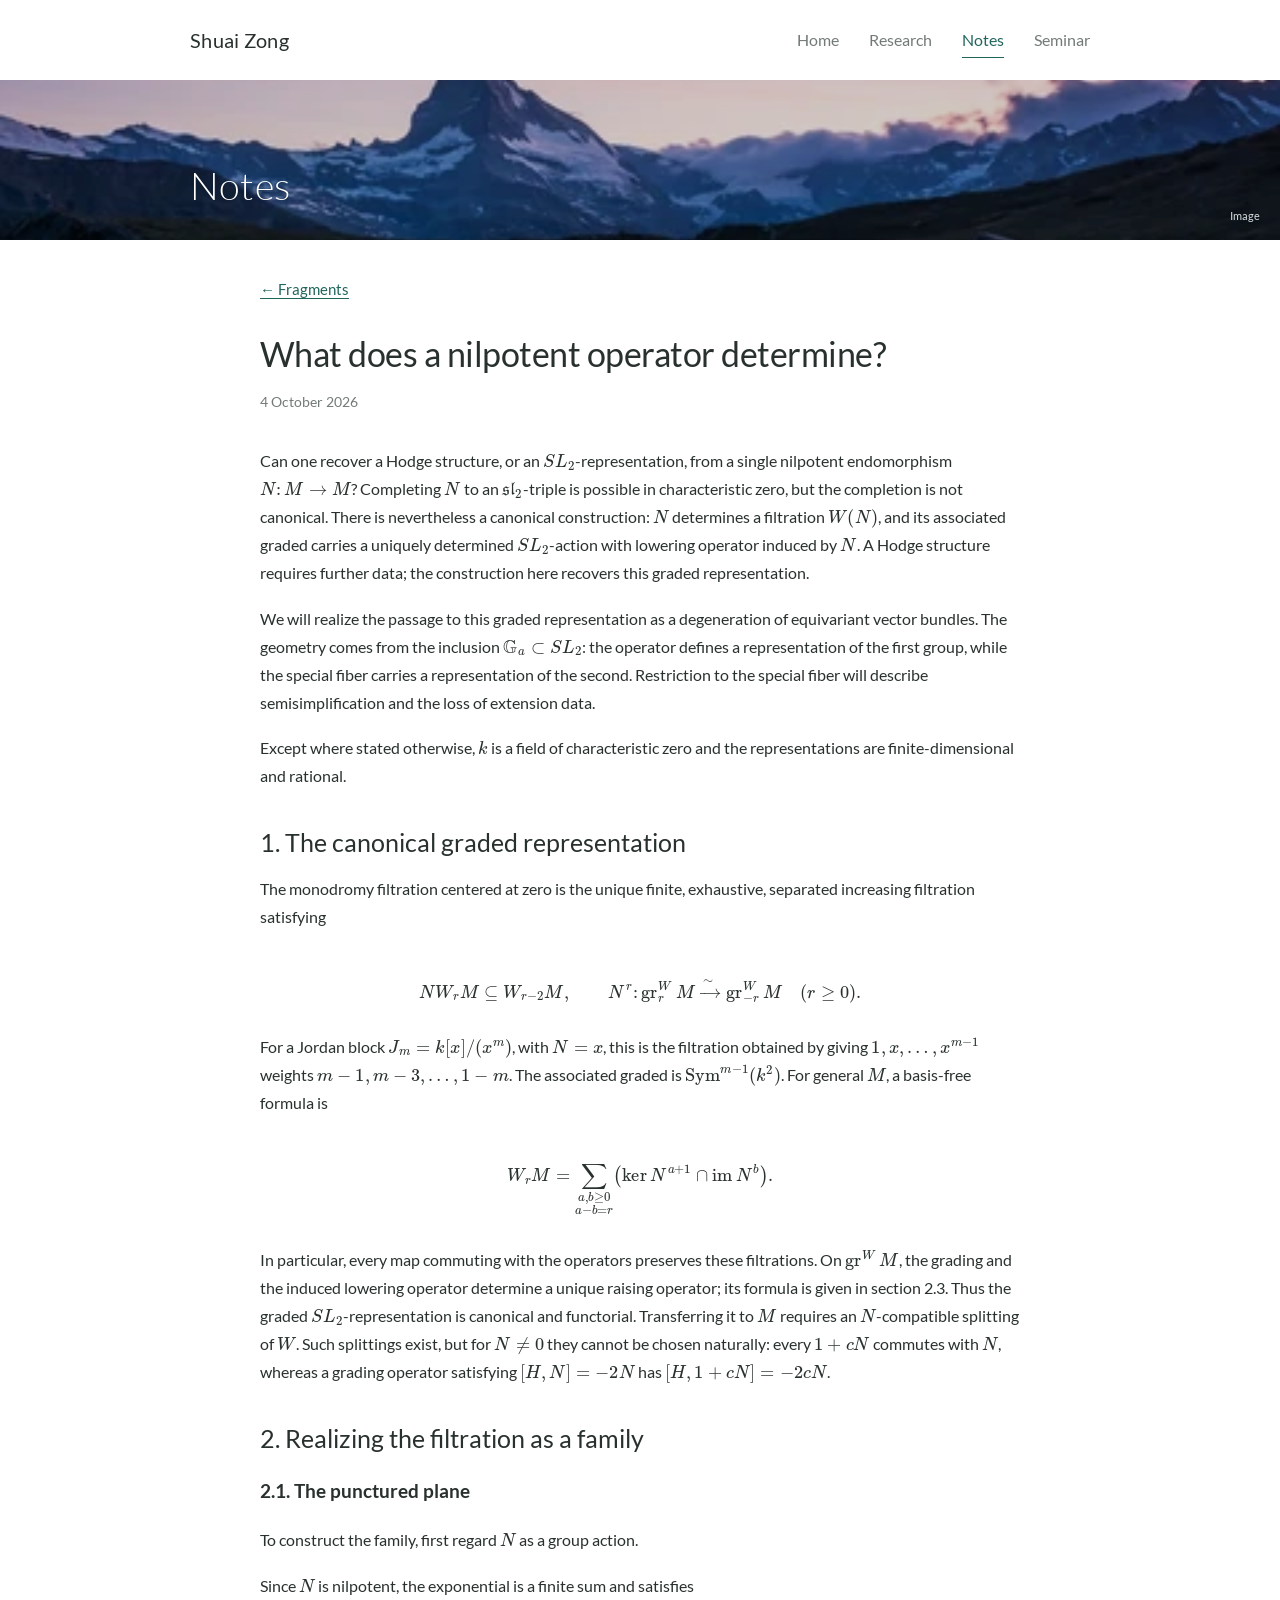
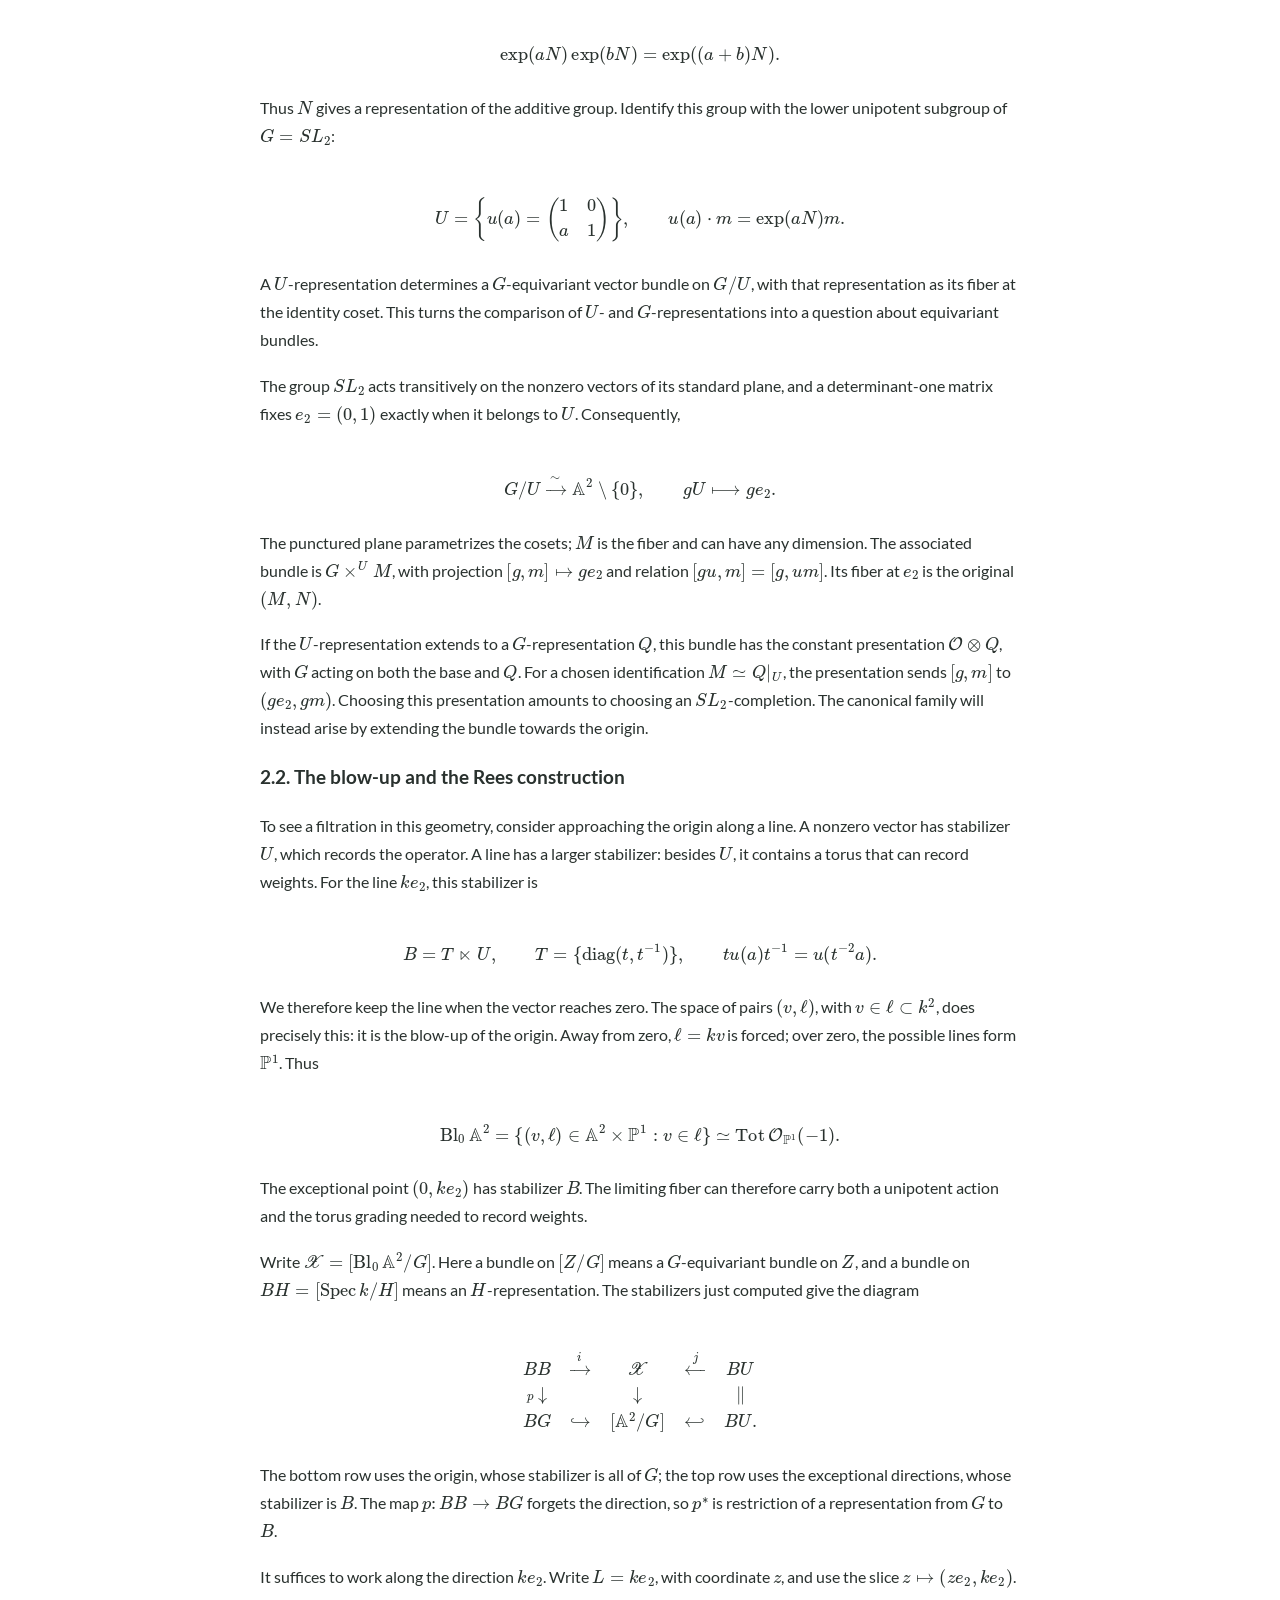
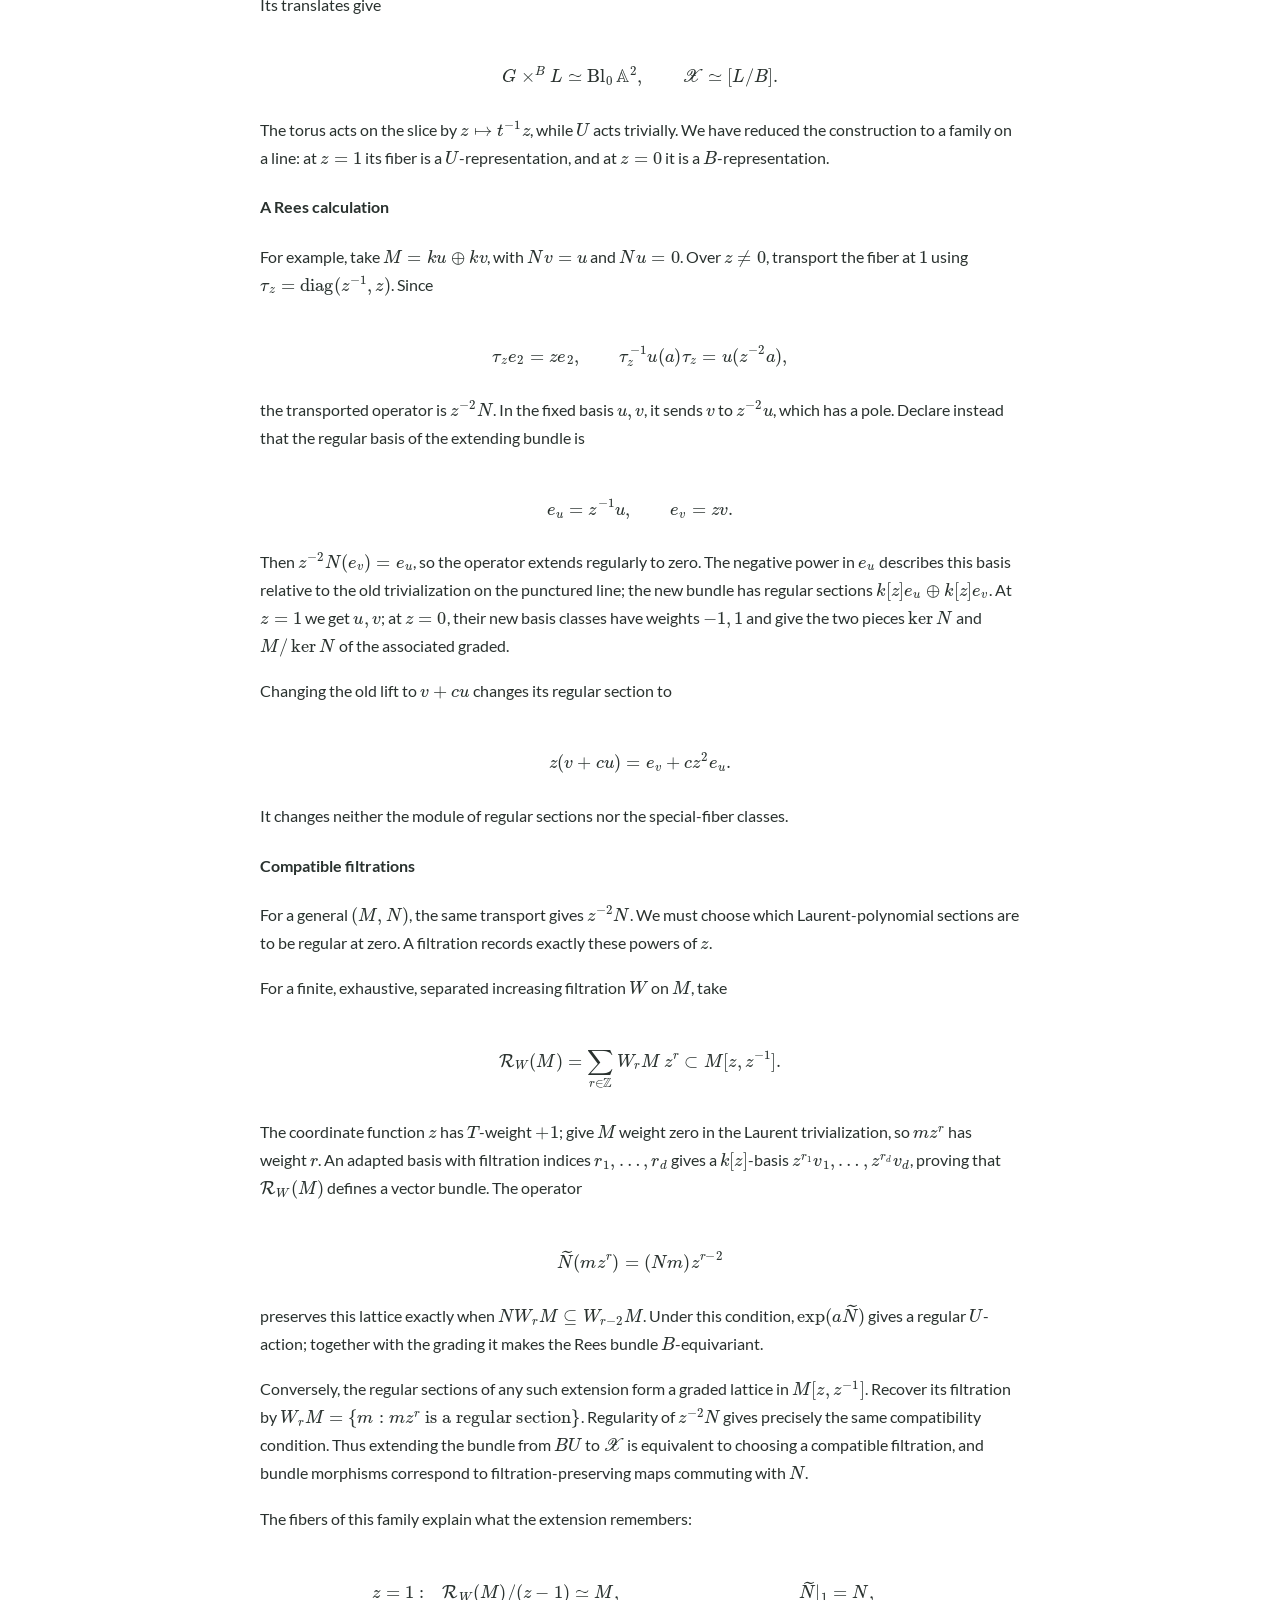
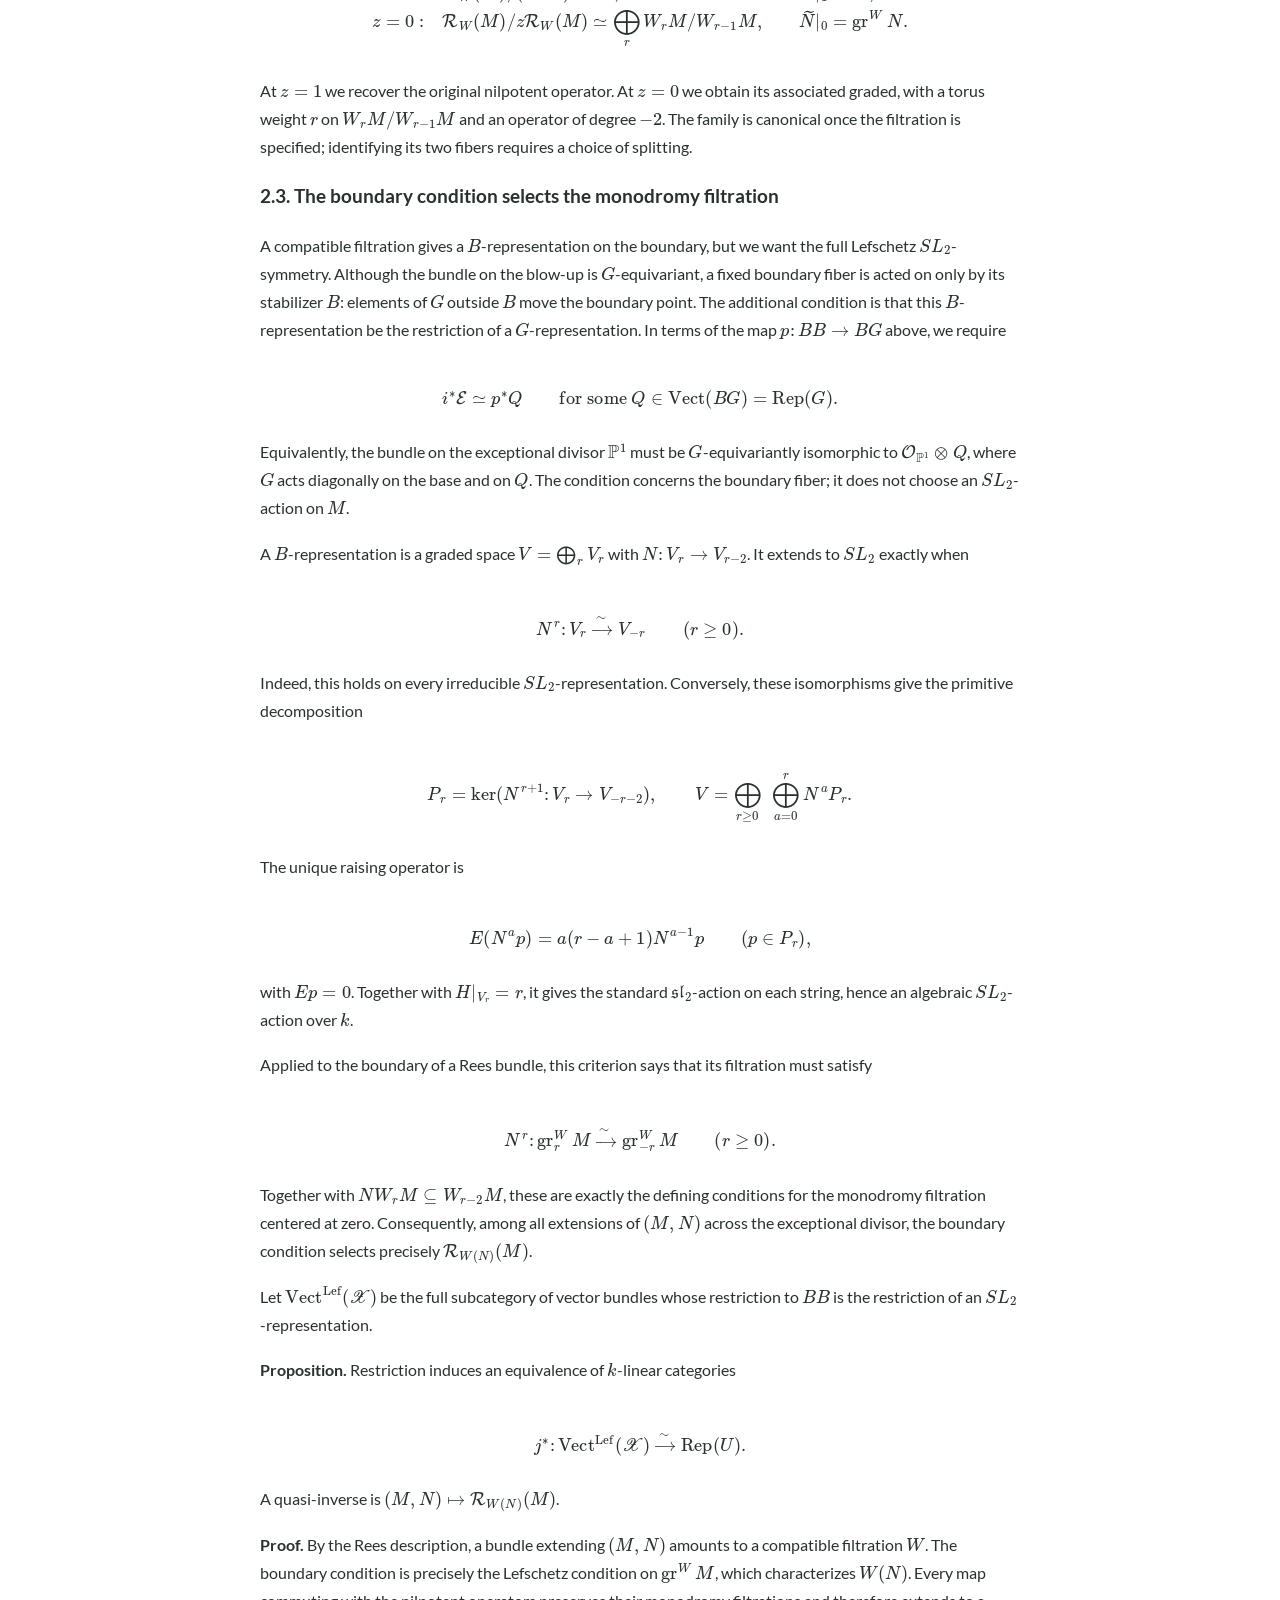
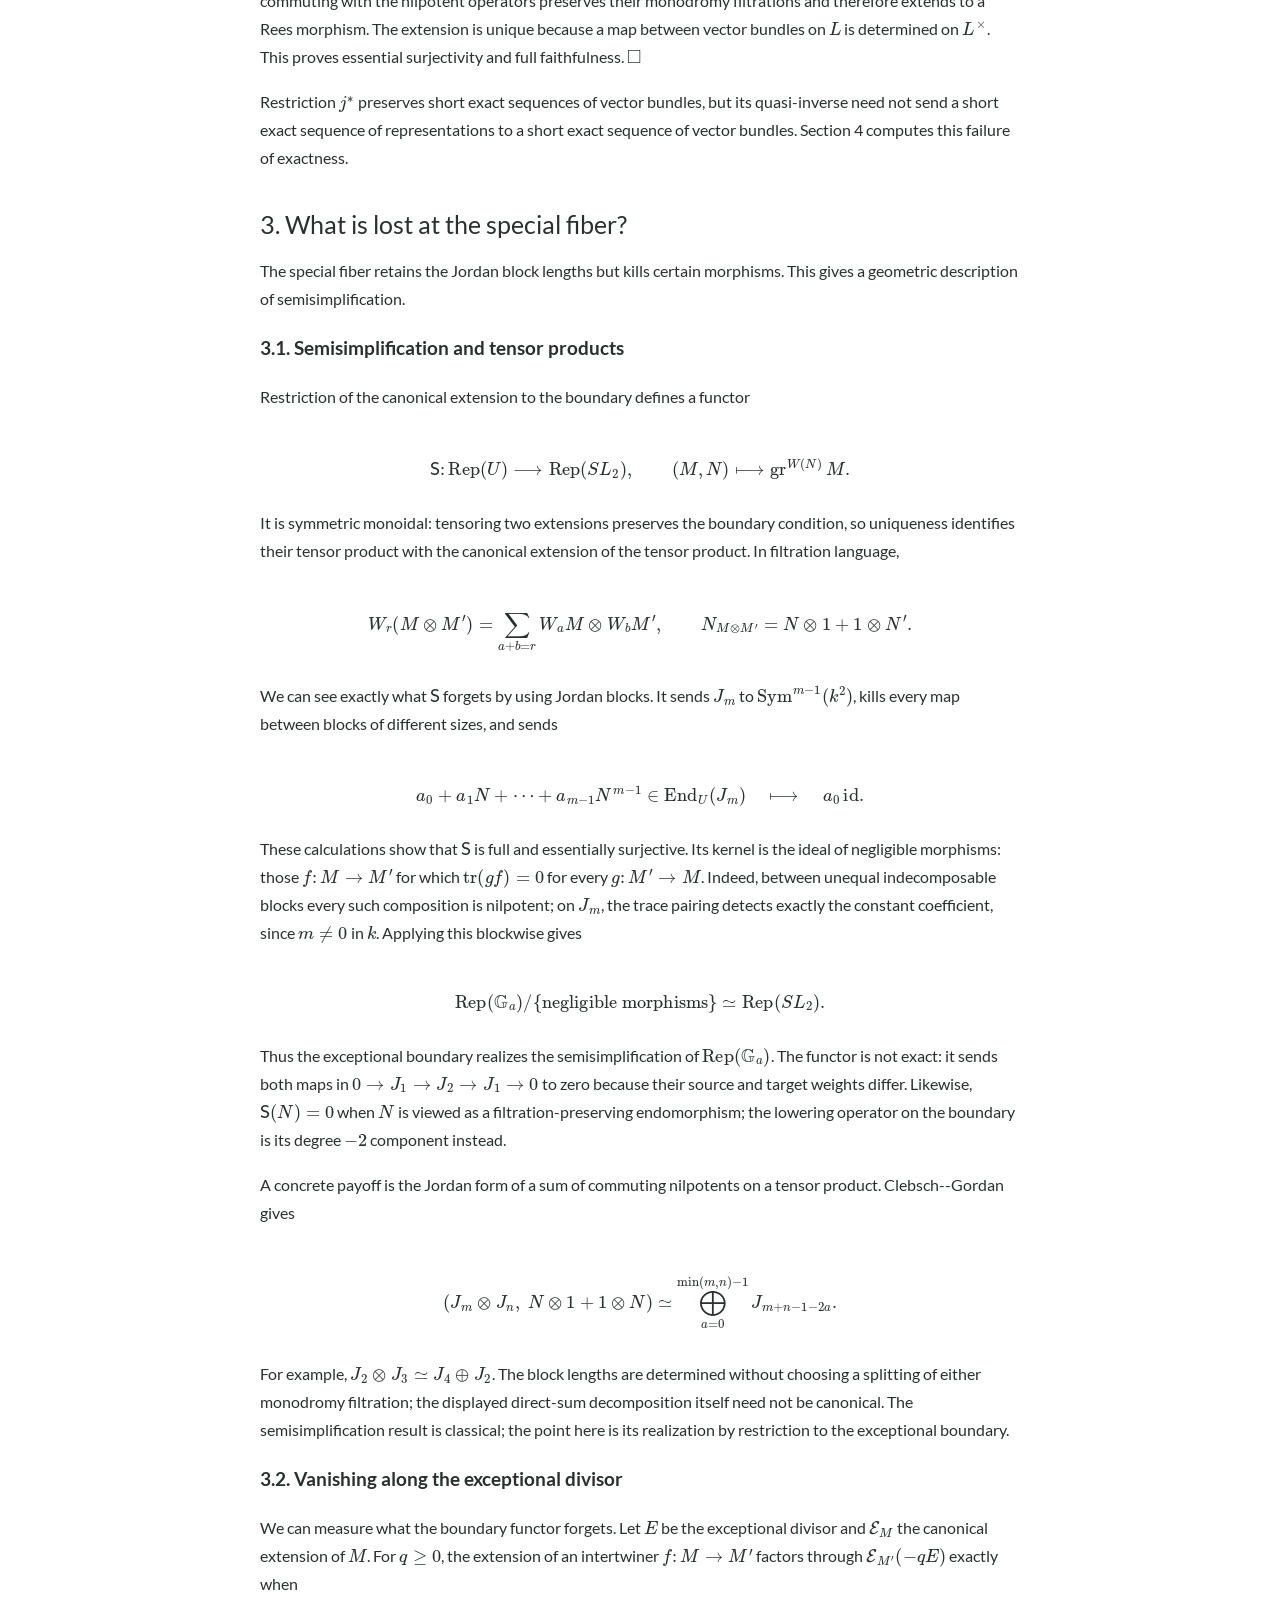
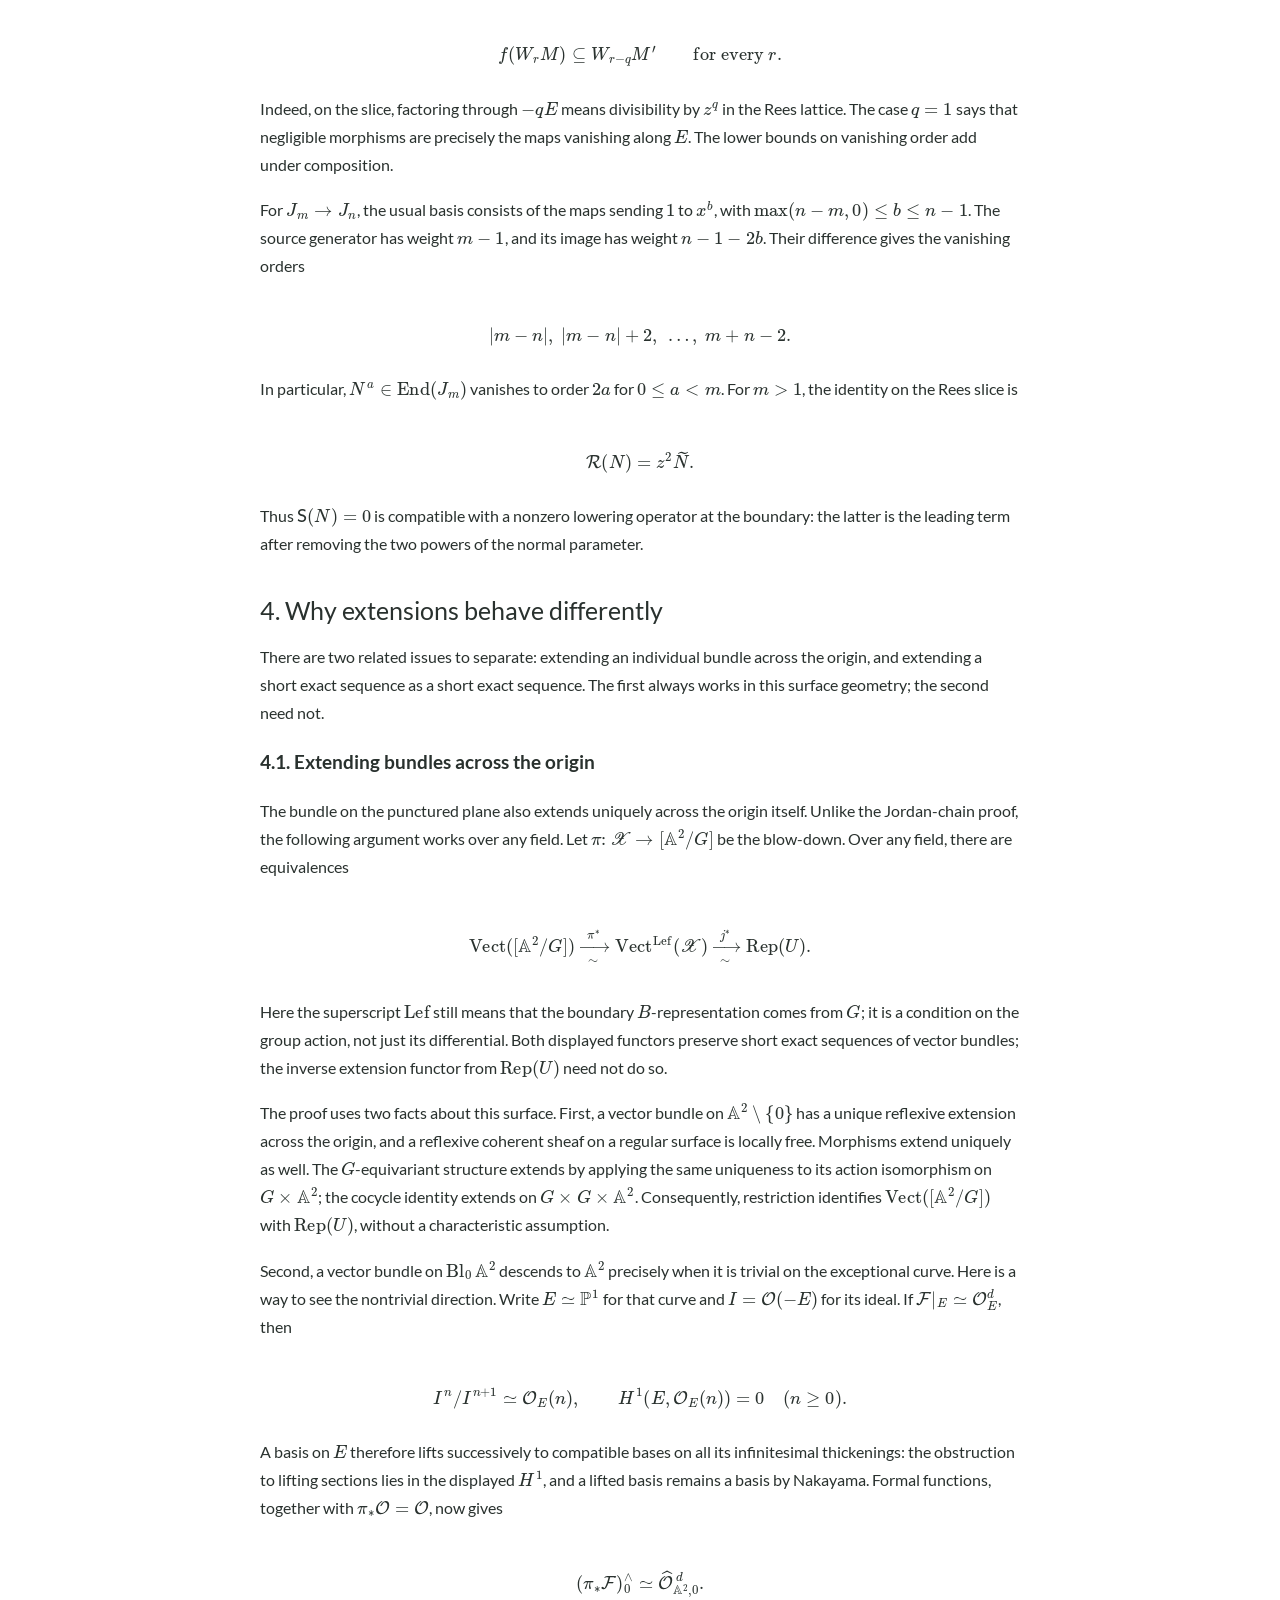
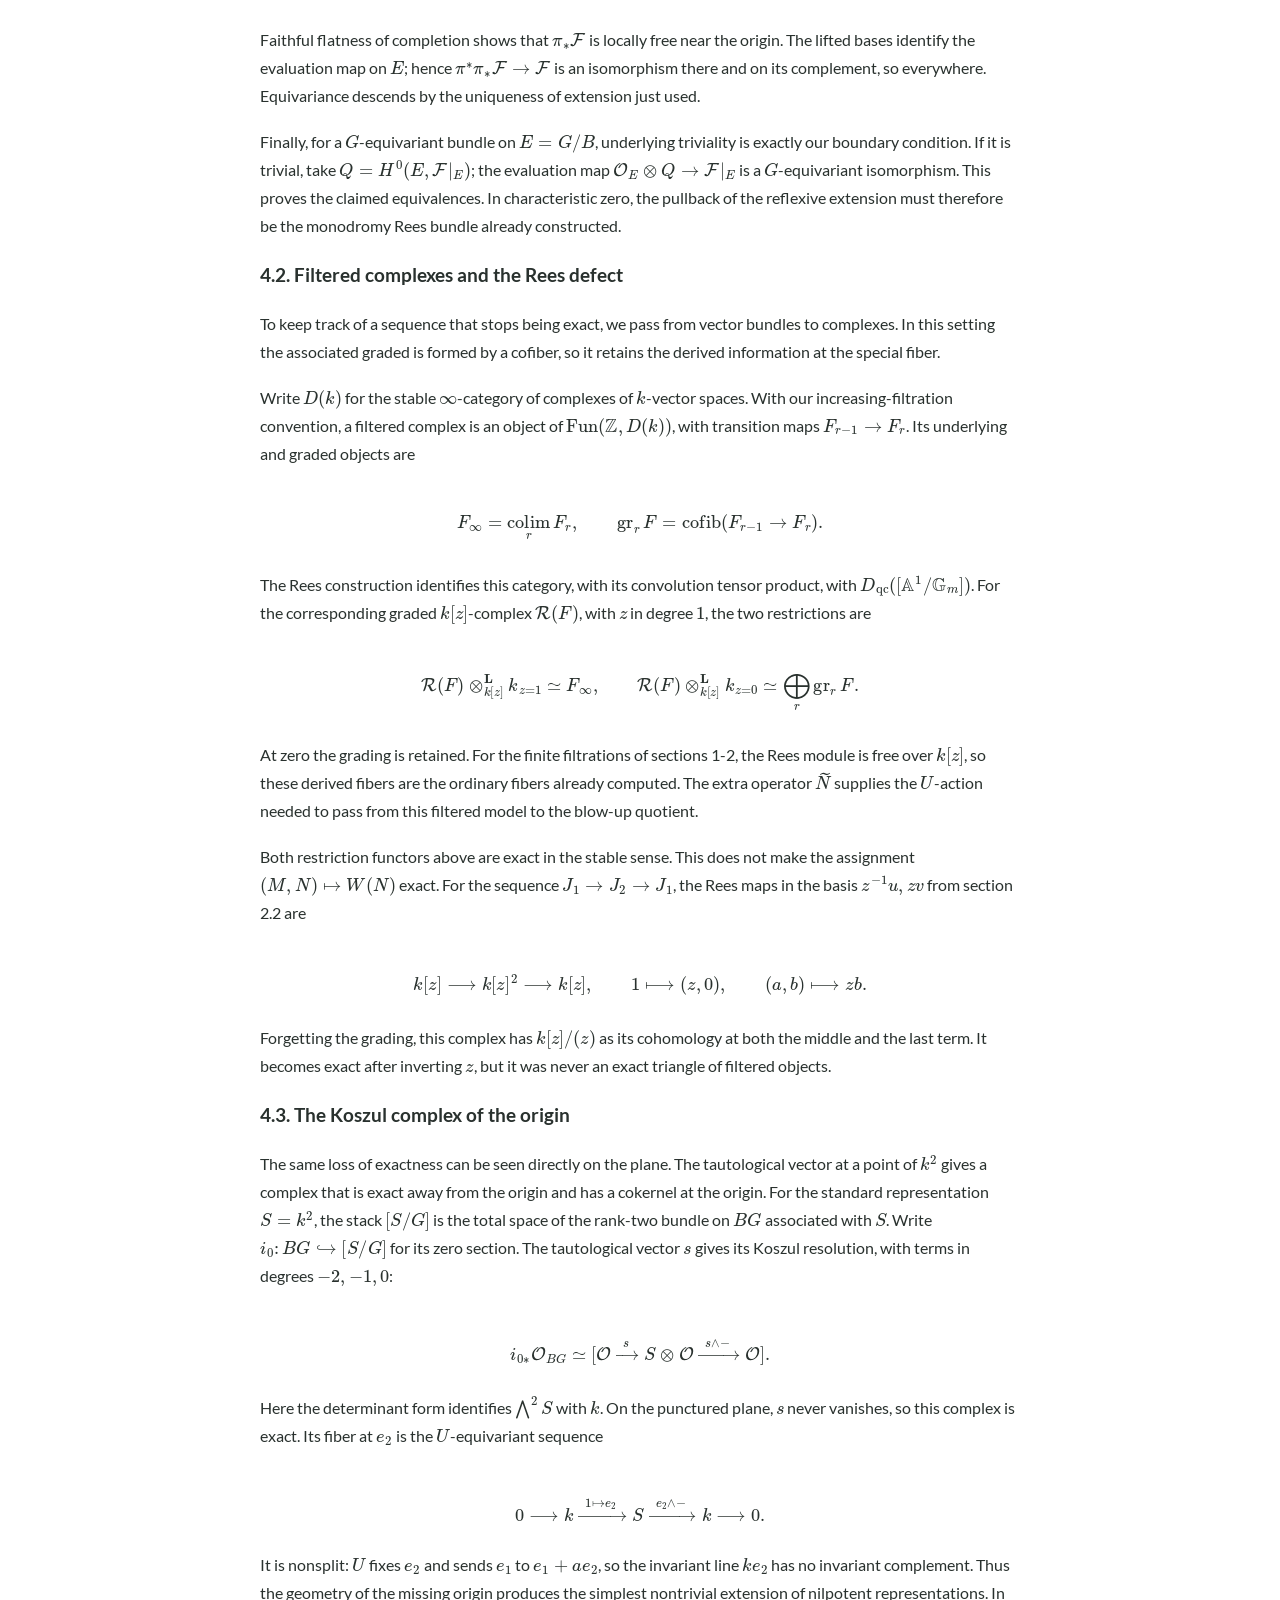
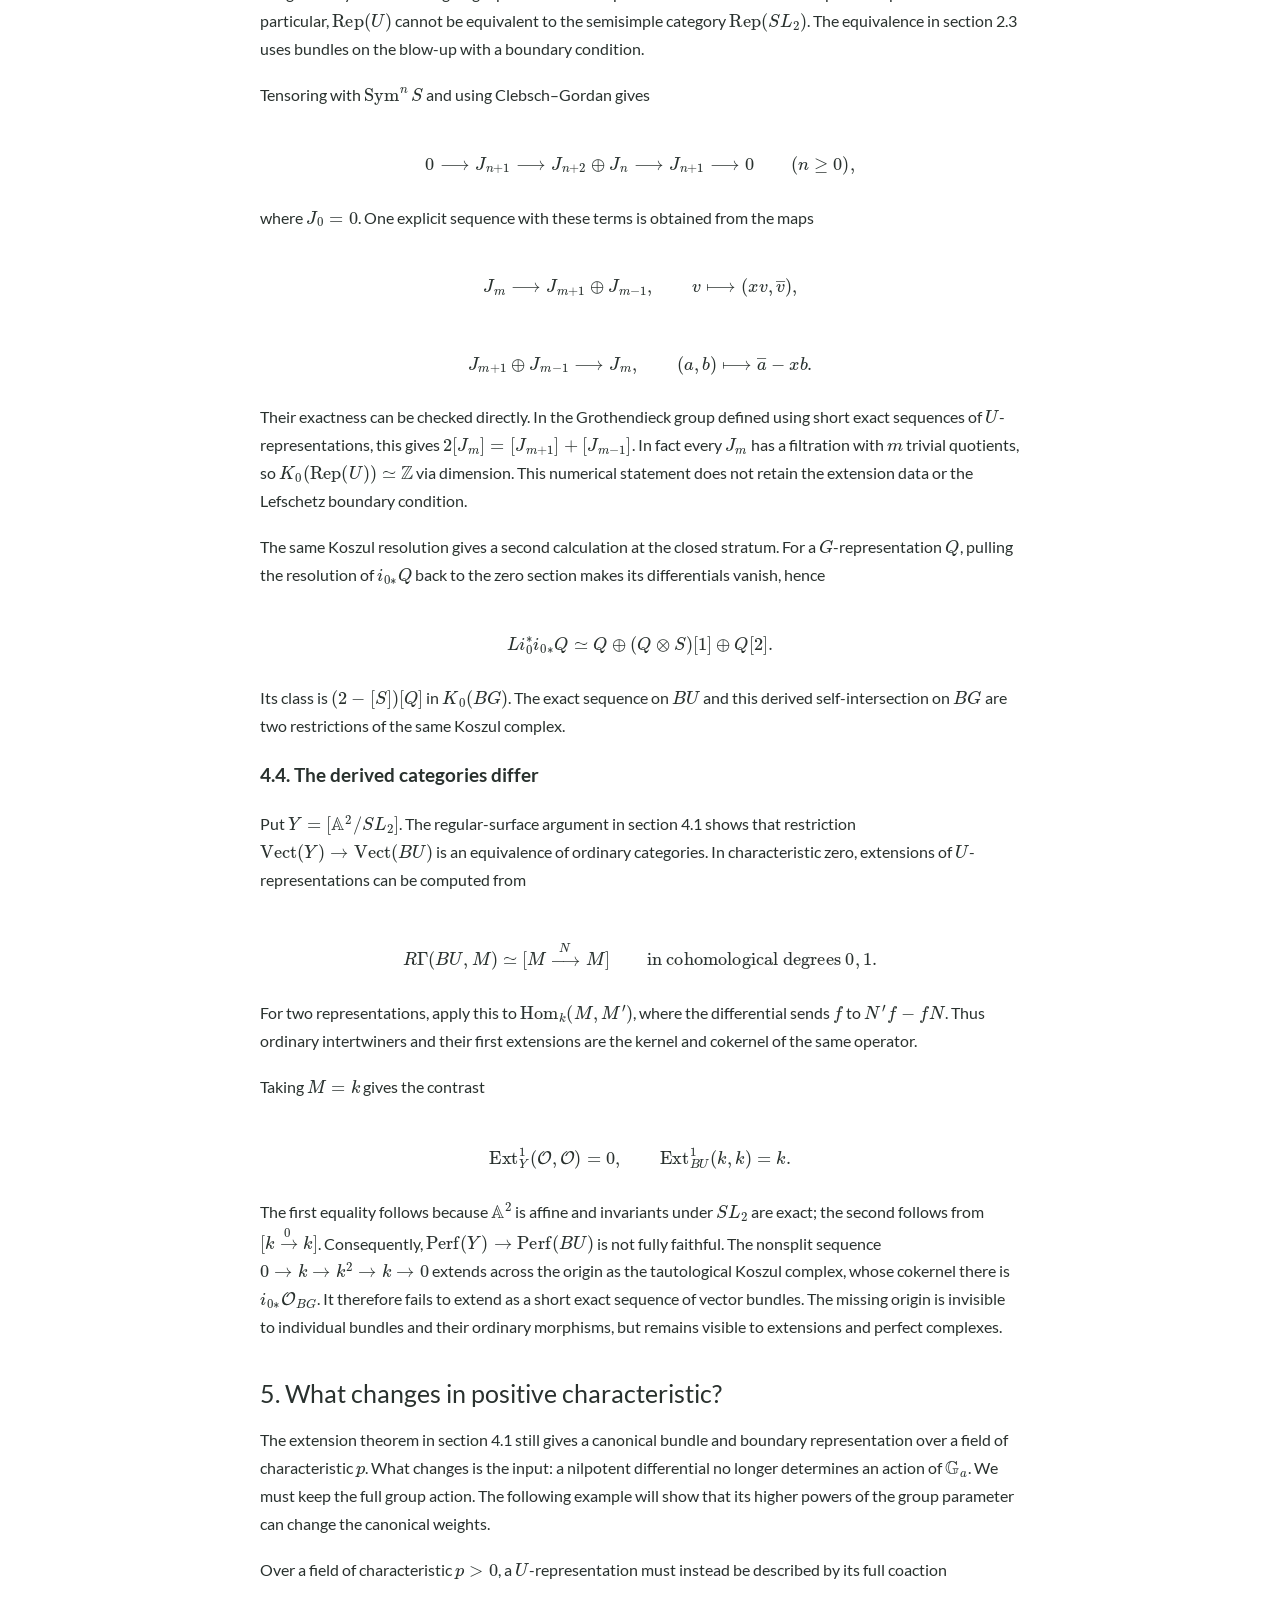
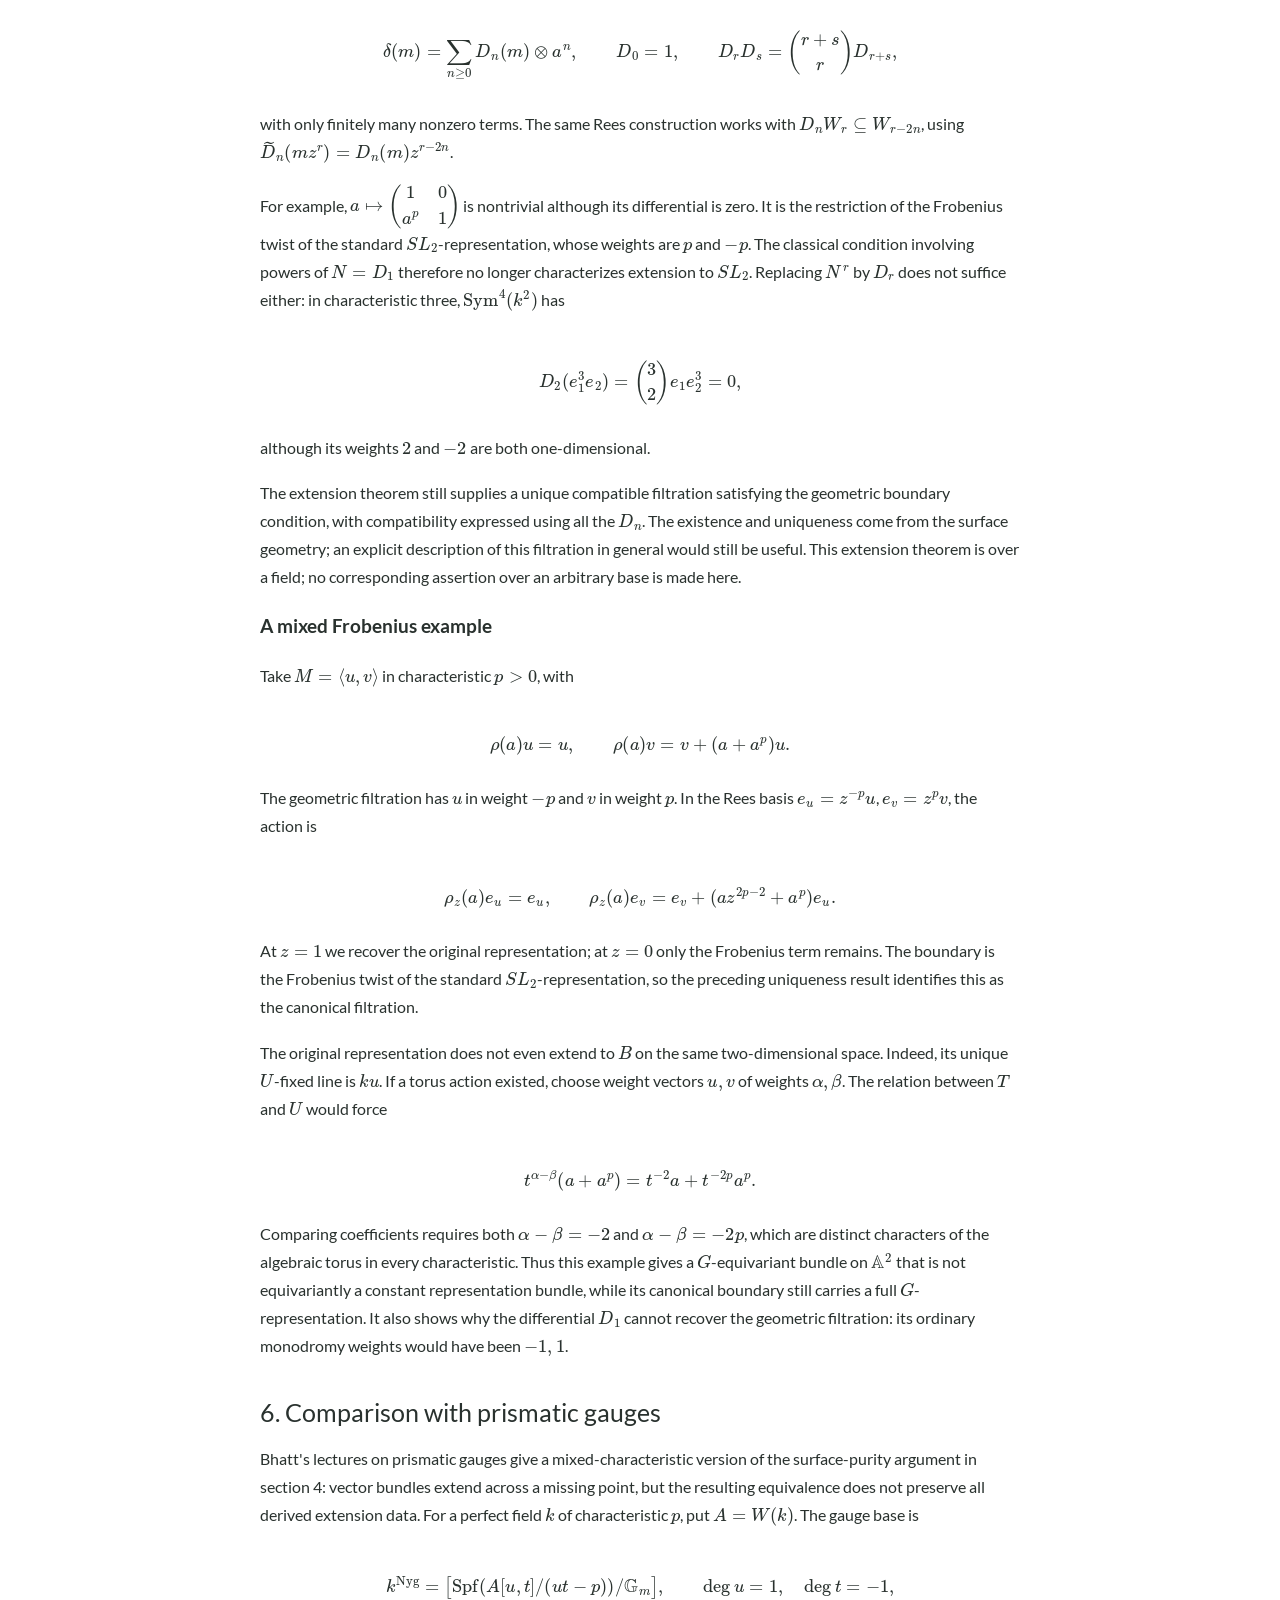
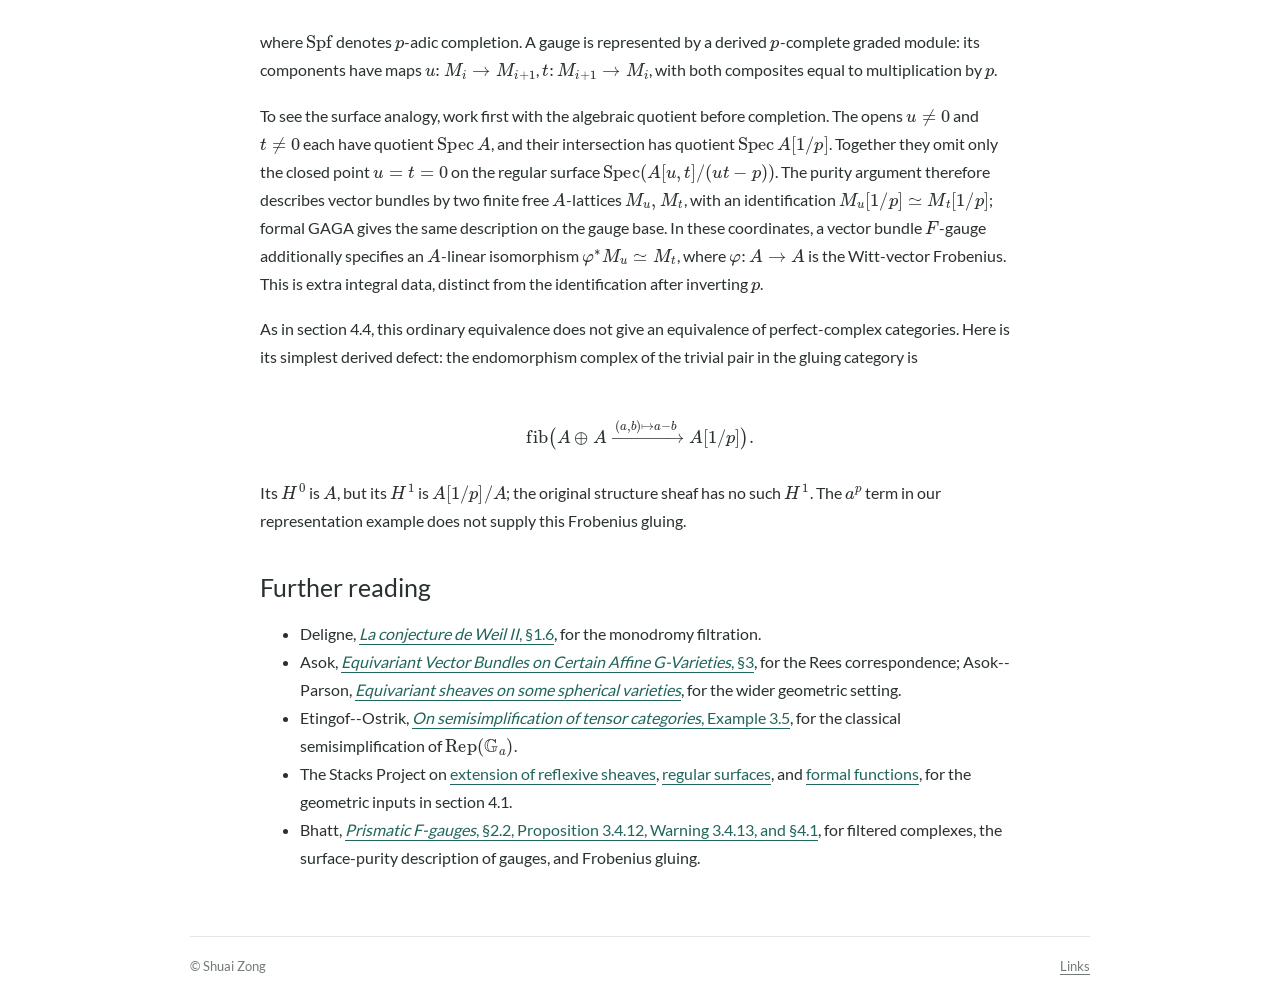
<file: notes/sl2-monodromy.html>
<!doctype html>
<html lang="en">
<head>
  <meta charset="utf-8">
  <meta name="viewport" content="width=device-width, initial-scale=1">
  <title>What does a nilpotent operator determine? — Shuai Zong</title>
  <meta name="description" content="Recovering a graded SL2 representation from a nilpotent operator, and the geometry of its canonical degeneration.">
  <meta name="author" content="Shuai Zong">
  
  
  <link rel="canonical" href="https://shuai-zong.github.io/notes/sl2-monodromy.html">
  <meta property="og:type" content="article">
  <meta property="og:site_name" content="Shuai Zong">
  <meta property="og:title" content="What does a nilpotent operator determine? — Shuai Zong">
  <meta property="og:description" content="Recovering a graded SL2 representation from a nilpotent operator, and the geometry of its canonical degeneration.">
  <meta property="og:url" content="https://shuai-zong.github.io/notes/sl2-monodromy.html">
  <meta property="og:image" content="https://shuai-zong.github.io/assets/social-card.jpg">
  <meta property="og:image:width" content="1200">
  <meta property="og:image:height" content="630">
  <meta property="og:image:type" content="image/jpeg">
  <meta property="og:image:alt" content="Blue ice at Jökulsárlón, Iceland. Photograph by Adam Jang.">
  <meta name="twitter:card" content="summary_large_image">
  <meta name="twitter:title" content="What does a nilpotent operator determine? — Shuai Zong">
  <meta name="twitter:description" content="Recovering a graded SL2 representation from a nilpotent operator, and the geometry of its canonical degeneration.">
  <meta name="twitter:image" content="https://shuai-zong.github.io/assets/social-card.jpg">
  <meta name="twitter:image:alt" content="Blue ice at Jökulsárlón, Iceland. Photograph by Adam Jang.">
  
  
  <meta name="theme-color" content="#00685b">
  <link rel="icon" href="/assets/favicon.svg" type="image/svg+xml" sizes="any">
  <link rel="stylesheet" href="/assets/fonts/lato.css">
  <link rel="stylesheet" href="/assets/css/style.css">
  <link rel="preload" href="/assets/js/hero.js" as="script">
  <script src="/assets/js/mathjax-config.js"></script><script defer src="/assets/vendor/mathjax/tex-chtml.js"></script>
  <noscript><style>.menu-button{display:none}</style></noscript>
</head>
<body class="page-notes page-article">
  <a class="skip-link" href="#main-content">Skip to content</a>
  <header class="site-header">
    <div class="site-bar">
      <a class="site-name" href="/">Shuai Zong</a>
      <nav class="desktop-nav" aria-label="Primary"><a href="/">Home</a><a href="/research.html">Research</a><a href="/notes.html" aria-current="page">Notes</a><a href="/seminar.html">Seminar</a></nav>
      <button class="menu-button" data-menu-open aria-label="Open navigation" aria-controls="mobile-menu" aria-expanded="false"><span aria-hidden="true"></span></button>
    </div>
    <noscript><nav class="no-script-nav" aria-label="Mobile navigation"><a href="/">Home</a><a href="/research.html">Research</a><a href="/notes.html" aria-current="page">Notes</a><a href="/seminar.html">Seminar</a></nav></noscript>
    
    
    
    
    <div class="hero" data-page="notes">
    <picture data-hero-picture>
      <source data-hero-source="mobile" media="(max-width:820px)">
      <source data-hero-source="tablet" media="(max-width:1024px)">
      <img class="hero-photo" data-hero-photo alt="" aria-hidden="true" width="3840" height="599">
    </picture>
    <noscript><picture>
      <source media="(max-width:820px)" srcset="/assets/images/natural-ice-cave-hero-article-mobile-480.webp 480w, /assets/images/natural-ice-cave-hero-article-mobile-820.webp 820w, /assets/images/natural-ice-cave-hero-article-mobile-1280.webp 1280w, /assets/images/natural-ice-cave-hero-article-mobile-1640.webp 1640w" sizes="100vw">
      <source media="(max-width:1024px)" srcset="/assets/images/natural-ice-cave-hero-article-tablet-1024.webp 1024w, /assets/images/natural-ice-cave-hero-article-tablet-2048.webp 2048w" sizes="100vw">
      <img class="hero-photo" data-photo-id="natural-ice-cave" alt="" aria-hidden="true" width="3840" height="599"
      src="/assets/images/natural-ice-cave-hero-article-desktop-3840.webp"
      srcset="/assets/images/natural-ice-cave-hero-article-desktop-1280.webp 1280w, /assets/images/natural-ice-cave-hero-article-desktop-1920.webp 1920w, /assets/images/natural-ice-cave-hero-article-desktop-2560.webp 2560w, /assets/images/natural-ice-cave-hero-article-desktop-3840.webp 3840w" sizes="100vw"
      style="--focal-desktop:50% 44%;--focal-tablet:50% 44%;--focal-mobile:0% 45%"
      fetchpriority="high" decoding="async">
    </picture></noscript>
    <div class="hero-shade" aria-hidden="true"></div>
    <div class="hero-title-wrap"><p class="hero-title">Notes</p></div>
    <a class="photo-credit" data-photo-credit href="/credits.html#natural-ice-cave" title="sergejf / CC BY-SA 2.0; resized to WebP and cropped for display" aria-label="Image credit: sergejf / CC BY-SA 2.0; resized to WebP and cropped for display">Image</a>
    <script type="application/json" id="hero-settings">{"stableMinutes":1440,"storageKey":"homepage-shared-photo-v2","fallbackImage":"natural-ice-cave"}</script>
    <script type="application/json" id="hero-image-data">[{"id":"jokulsarlon-ice-cave","credit":"Adam Jang / Wikimedia Commons (CC0 1.0)","focal":{"desktop":"50% 48%","tablet":"54% 48%","mobile":"58% 50%"},"width":3840,"height":1161,"presentation":{"version":1,"variants":{"home":{"desktop":{"width":3840,"height":1161,"focal":"50% 48%","sources":[{"width":1280,"height":387,"src":"assets/images/jokulsarlon-ice-cave-hero-home-desktop-1280.webp"},{"width":1920,"height":581,"src":"assets/images/jokulsarlon-ice-cave-hero-home-desktop-1920.webp"},{"width":2560,"height":774,"src":"assets/images/jokulsarlon-ice-cave-hero-home-desktop-2560.webp"},{"width":3840,"height":1161,"src":"assets/images/jokulsarlon-ice-cave-hero-home-desktop-3840.webp"}]},"tablet":{"width":2048,"height":773,"focal":"54% 48%","sources":[{"width":1024,"height":387,"src":"assets/images/jokulsarlon-ice-cave-hero-home-tablet-1024.webp"},{"width":2048,"height":773,"src":"assets/images/jokulsarlon-ice-cave-hero-home-tablet-2048.webp"}]},"mobile":{"width":1640,"height":1093,"focal":"58% 50%","sources":[{"width":480,"height":320,"src":"assets/images/jokulsarlon-ice-cave-hero-home-mobile-480.webp"},{"width":820,"height":547,"src":"assets/images/jokulsarlon-ice-cave-hero-home-mobile-820.webp"},{"width":1280,"height":853,"src":"assets/images/jokulsarlon-ice-cave-hero-home-mobile-1280.webp"},{"width":1640,"height":1093,"src":"assets/images/jokulsarlon-ice-cave-hero-home-mobile-1640.webp"}]}},"page":{"desktop":{"width":3840,"height":824,"focal":"50% 48%","sources":[{"width":1280,"height":275,"src":"assets/images/jokulsarlon-ice-cave-hero-page-desktop-1280.webp"},{"width":1920,"height":412,"src":"assets/images/jokulsarlon-ice-cave-hero-page-desktop-1920.webp"},{"width":2560,"height":549,"src":"assets/images/jokulsarlon-ice-cave-hero-page-desktop-2560.webp"},{"width":3840,"height":824,"src":"assets/images/jokulsarlon-ice-cave-hero-page-desktop-3840.webp"}]},"tablet":{"width":2048,"height":549,"focal":"54% 48%","sources":[{"width":1024,"height":274,"src":"assets/images/jokulsarlon-ice-cave-hero-page-tablet-1024.webp"},{"width":2048,"height":549,"src":"assets/images/jokulsarlon-ice-cave-hero-page-tablet-2048.webp"}]},"mobile":{"width":1640,"height":974,"focal":"58% 50%","sources":[{"width":480,"height":285,"src":"assets/images/jokulsarlon-ice-cave-hero-page-mobile-480.webp"},{"width":820,"height":487,"src":"assets/images/jokulsarlon-ice-cave-hero-page-mobile-820.webp"},{"width":1280,"height":760,"src":"assets/images/jokulsarlon-ice-cave-hero-page-mobile-1280.webp"},{"width":1640,"height":974,"src":"assets/images/jokulsarlon-ice-cave-hero-page-mobile-1640.webp"}]}},"article":{"desktop":{"width":3840,"height":599,"focal":"50% 48%","sources":[{"width":1280,"height":200,"src":"assets/images/jokulsarlon-ice-cave-hero-article-desktop-1280.webp"},{"width":1920,"height":300,"src":"assets/images/jokulsarlon-ice-cave-hero-article-desktop-1920.webp"},{"width":2560,"height":400,"src":"assets/images/jokulsarlon-ice-cave-hero-article-desktop-2560.webp"},{"width":3840,"height":599,"src":"assets/images/jokulsarlon-ice-cave-hero-article-desktop-3840.webp"}]},"tablet":{"width":2048,"height":399,"focal":"54% 48%","sources":[{"width":1024,"height":200,"src":"assets/images/jokulsarlon-ice-cave-hero-article-tablet-1024.webp"},{"width":2048,"height":399,"src":"assets/images/jokulsarlon-ice-cave-hero-article-tablet-2048.webp"}]},"mobile":{"width":1640,"height":666,"focal":"58% 50%","sources":[{"width":480,"height":195,"src":"assets/images/jokulsarlon-ice-cave-hero-article-mobile-480.webp"},{"width":820,"height":333,"src":"assets/images/jokulsarlon-ice-cave-hero-article-mobile-820.webp"},{"width":1280,"height":520,"src":"assets/images/jokulsarlon-ice-cave-hero-article-mobile-1280.webp"},{"width":1640,"height":666,"src":"assets/images/jokulsarlon-ice-cave-hero-article-mobile-1640.webp"}]}}}}},{"id":"natural-ice-cave","credit":"sergejf / CC BY-SA 2.0; resized to WebP and cropped for display","focal":{"desktop":"50% 44%","tablet":"50% 44%","mobile":"0% 45%"},"width":3840,"height":1161,"presentation":{"version":1,"variants":{"home":{"desktop":{"width":3840,"height":1161,"focal":"50% 44%","sources":[{"width":1280,"height":387,"src":"assets/images/natural-ice-cave-hero-home-desktop-1280.webp"},{"width":1920,"height":581,"src":"assets/images/natural-ice-cave-hero-home-desktop-1920.webp"},{"width":2560,"height":774,"src":"assets/images/natural-ice-cave-hero-home-desktop-2560.webp"},{"width":3840,"height":1161,"src":"assets/images/natural-ice-cave-hero-home-desktop-3840.webp"}]},"tablet":{"width":2048,"height":773,"focal":"50% 44%","sources":[{"width":1024,"height":387,"src":"assets/images/natural-ice-cave-hero-home-tablet-1024.webp"},{"width":2048,"height":773,"src":"assets/images/natural-ice-cave-hero-home-tablet-2048.webp"}]},"mobile":{"width":1640,"height":797,"focal":"0% 45%","sources":[{"width":480,"height":233,"src":"assets/images/natural-ice-cave-hero-home-mobile-480.webp"},{"width":820,"height":398,"src":"assets/images/natural-ice-cave-hero-home-mobile-820.webp"},{"width":1280,"height":622,"src":"assets/images/natural-ice-cave-hero-home-mobile-1280.webp"},{"width":1640,"height":797,"src":"assets/images/natural-ice-cave-hero-home-mobile-1640.webp"}]}},"page":{"desktop":{"width":3840,"height":824,"focal":"50% 44%","sources":[{"width":1280,"height":275,"src":"assets/images/natural-ice-cave-hero-page-desktop-1280.webp"},{"width":1920,"height":412,"src":"assets/images/natural-ice-cave-hero-page-desktop-1920.webp"},{"width":2560,"height":549,"src":"assets/images/natural-ice-cave-hero-page-desktop-2560.webp"},{"width":3840,"height":824,"src":"assets/images/natural-ice-cave-hero-page-desktop-3840.webp"}]},"tablet":{"width":2048,"height":549,"focal":"50% 44%","sources":[{"width":1024,"height":274,"src":"assets/images/natural-ice-cave-hero-page-tablet-1024.webp"},{"width":2048,"height":549,"src":"assets/images/natural-ice-cave-hero-page-tablet-2048.webp"}]},"mobile":{"width":1640,"height":797,"focal":"0% 45%","sources":[{"width":480,"height":233,"src":"assets/images/natural-ice-cave-hero-home-mobile-480.webp"},{"width":820,"height":398,"src":"assets/images/natural-ice-cave-hero-home-mobile-820.webp"},{"width":1280,"height":622,"src":"assets/images/natural-ice-cave-hero-home-mobile-1280.webp"},{"width":1640,"height":797,"src":"assets/images/natural-ice-cave-hero-home-mobile-1640.webp"}]}},"article":{"desktop":{"width":3840,"height":599,"focal":"50% 44%","sources":[{"width":1280,"height":200,"src":"assets/images/natural-ice-cave-hero-article-desktop-1280.webp"},{"width":1920,"height":300,"src":"assets/images/natural-ice-cave-hero-article-desktop-1920.webp"},{"width":2560,"height":400,"src":"assets/images/natural-ice-cave-hero-article-desktop-2560.webp"},{"width":3840,"height":599,"src":"assets/images/natural-ice-cave-hero-article-desktop-3840.webp"}]},"tablet":{"width":2048,"height":399,"focal":"50% 44%","sources":[{"width":1024,"height":200,"src":"assets/images/natural-ice-cave-hero-article-tablet-1024.webp"},{"width":2048,"height":399,"src":"assets/images/natural-ice-cave-hero-article-tablet-2048.webp"}]},"mobile":{"width":1640,"height":666,"focal":"0% 45%","sources":[{"width":480,"height":195,"src":"assets/images/natural-ice-cave-hero-article-mobile-480.webp"},{"width":820,"height":333,"src":"assets/images/natural-ice-cave-hero-article-mobile-820.webp"},{"width":1280,"height":520,"src":"assets/images/natural-ice-cave-hero-article-mobile-1280.webp"},{"width":1640,"height":666,"src":"assets/images/natural-ice-cave-hero-article-mobile-1640.webp"}]}}}}},{"id":"bled-winter-fog","credit":"Dreamy Pixel / CC BY 4.0; resized to WebP and cropped for display","focal":{"desktop":"58% 50%","tablet":"60% 50%","mobile":"65% 50%"},"width":3840,"height":1161,"presentation":{"version":1,"variants":{"home":{"desktop":{"width":3840,"height":1161,"focal":"58% 50%","sources":[{"width":1280,"height":387,"src":"assets/images/bled-winter-fog-hero-home-desktop-1280.webp"},{"width":1920,"height":581,"src":"assets/images/bled-winter-fog-hero-home-desktop-1920.webp"},{"width":2560,"height":774,"src":"assets/images/bled-winter-fog-hero-home-desktop-2560.webp"},{"width":3840,"height":1161,"src":"assets/images/bled-winter-fog-hero-home-desktop-3840.webp"}]},"tablet":{"width":2048,"height":773,"focal":"60% 50%","sources":[{"width":1024,"height":387,"src":"assets/images/bled-winter-fog-hero-home-tablet-1024.webp"},{"width":2048,"height":773,"src":"assets/images/bled-winter-fog-hero-home-tablet-2048.webp"}]},"mobile":{"width":1640,"height":1032,"focal":"65% 50%","sources":[{"width":480,"height":302,"src":"assets/images/bled-winter-fog-hero-home-mobile-480.webp"},{"width":820,"height":516,"src":"assets/images/bled-winter-fog-hero-home-mobile-820.webp"},{"width":1280,"height":805,"src":"assets/images/bled-winter-fog-hero-home-mobile-1280.webp"},{"width":1640,"height":1032,"src":"assets/images/bled-winter-fog-hero-home-mobile-1640.webp"}]}},"page":{"desktop":{"width":3840,"height":824,"focal":"58% 50%","sources":[{"width":1280,"height":275,"src":"assets/images/bled-winter-fog-hero-page-desktop-1280.webp"},{"width":1920,"height":412,"src":"assets/images/bled-winter-fog-hero-page-desktop-1920.webp"},{"width":2560,"height":549,"src":"assets/images/bled-winter-fog-hero-page-desktop-2560.webp"},{"width":3840,"height":824,"src":"assets/images/bled-winter-fog-hero-page-desktop-3840.webp"}]},"tablet":{"width":2048,"height":549,"focal":"60% 50%","sources":[{"width":1024,"height":274,"src":"assets/images/bled-winter-fog-hero-page-tablet-1024.webp"},{"width":2048,"height":549,"src":"assets/images/bled-winter-fog-hero-page-tablet-2048.webp"}]},"mobile":{"width":1640,"height":974,"focal":"65% 50%","sources":[{"width":480,"height":285,"src":"assets/images/bled-winter-fog-hero-page-mobile-480.webp"},{"width":820,"height":487,"src":"assets/images/bled-winter-fog-hero-page-mobile-820.webp"},{"width":1280,"height":760,"src":"assets/images/bled-winter-fog-hero-page-mobile-1280.webp"},{"width":1640,"height":974,"src":"assets/images/bled-winter-fog-hero-page-mobile-1640.webp"}]}},"article":{"desktop":{"width":3840,"height":599,"focal":"58% 50%","sources":[{"width":1280,"height":200,"src":"assets/images/bled-winter-fog-hero-article-desktop-1280.webp"},{"width":1920,"height":300,"src":"assets/images/bled-winter-fog-hero-article-desktop-1920.webp"},{"width":2560,"height":400,"src":"assets/images/bled-winter-fog-hero-article-desktop-2560.webp"},{"width":3840,"height":599,"src":"assets/images/bled-winter-fog-hero-article-desktop-3840.webp"}]},"tablet":{"width":2048,"height":399,"focal":"60% 50%","sources":[{"width":1024,"height":200,"src":"assets/images/bled-winter-fog-hero-article-tablet-1024.webp"},{"width":2048,"height":399,"src":"assets/images/bled-winter-fog-hero-article-tablet-2048.webp"}]},"mobile":{"width":1640,"height":666,"focal":"65% 50%","sources":[{"width":480,"height":195,"src":"assets/images/bled-winter-fog-hero-article-mobile-480.webp"},{"width":820,"height":333,"src":"assets/images/bled-winter-fog-hero-article-mobile-820.webp"},{"width":1280,"height":520,"src":"assets/images/bled-winter-fog-hero-article-mobile-1280.webp"},{"width":1640,"height":666,"src":"assets/images/bled-winter-fog-hero-article-mobile-1640.webp"}]}}}}},{"id":"aurora-mountain","credit":"Anthony's astro / Wikimedia Commons (CC BY 4.0)","focal":{"desktop":"50% 48%","tablet":"50% 48%","mobile":"56% 48%"},"width":3840,"height":1161,"presentation":{"version":1,"variants":{"home":{"desktop":{"width":3840,"height":1161,"focal":"50% 48%","sources":[{"width":1280,"height":387,"src":"assets/images/aurora-mountain-hero-home-desktop-1280.webp"},{"width":1920,"height":581,"src":"assets/images/aurora-mountain-hero-home-desktop-1920.webp"},{"width":2560,"height":774,"src":"assets/images/aurora-mountain-hero-home-desktop-2560.webp"},{"width":3840,"height":1161,"src":"assets/images/aurora-mountain-hero-home-desktop-3840.webp"}]},"tablet":{"width":2048,"height":773,"focal":"50% 48%","sources":[{"width":1024,"height":387,"src":"assets/images/aurora-mountain-hero-home-tablet-1024.webp"},{"width":2048,"height":773,"src":"assets/images/aurora-mountain-hero-home-tablet-2048.webp"}]},"mobile":{"width":1640,"height":948,"focal":"56% 48%","sources":[{"width":480,"height":278,"src":"assets/images/aurora-mountain-hero-home-mobile-480.webp"},{"width":820,"height":474,"src":"assets/images/aurora-mountain-hero-home-mobile-820.webp"},{"width":1280,"height":740,"src":"assets/images/aurora-mountain-hero-home-mobile-1280.webp"},{"width":1640,"height":948,"src":"assets/images/aurora-mountain-hero-home-mobile-1640.webp"}]}},"page":{"desktop":{"width":3840,"height":824,"focal":"50% 48%","sources":[{"width":1280,"height":275,"src":"assets/images/aurora-mountain-hero-page-desktop-1280.webp"},{"width":1920,"height":412,"src":"assets/images/aurora-mountain-hero-page-desktop-1920.webp"},{"width":2560,"height":549,"src":"assets/images/aurora-mountain-hero-page-desktop-2560.webp"},{"width":3840,"height":824,"src":"assets/images/aurora-mountain-hero-page-desktop-3840.webp"}]},"tablet":{"width":2048,"height":549,"focal":"50% 48%","sources":[{"width":1024,"height":274,"src":"assets/images/aurora-mountain-hero-page-tablet-1024.webp"},{"width":2048,"height":549,"src":"assets/images/aurora-mountain-hero-page-tablet-2048.webp"}]},"mobile":{"width":1640,"height":948,"focal":"56% 48%","sources":[{"width":480,"height":278,"src":"assets/images/aurora-mountain-hero-home-mobile-480.webp"},{"width":820,"height":474,"src":"assets/images/aurora-mountain-hero-home-mobile-820.webp"},{"width":1280,"height":740,"src":"assets/images/aurora-mountain-hero-home-mobile-1280.webp"},{"width":1640,"height":948,"src":"assets/images/aurora-mountain-hero-home-mobile-1640.webp"}]}},"article":{"desktop":{"width":3840,"height":599,"focal":"50% 48%","sources":[{"width":1280,"height":200,"src":"assets/images/aurora-mountain-hero-article-desktop-1280.webp"},{"width":1920,"height":300,"src":"assets/images/aurora-mountain-hero-article-desktop-1920.webp"},{"width":2560,"height":400,"src":"assets/images/aurora-mountain-hero-article-desktop-2560.webp"},{"width":3840,"height":599,"src":"assets/images/aurora-mountain-hero-article-desktop-3840.webp"}]},"tablet":{"width":2048,"height":399,"focal":"50% 48%","sources":[{"width":1024,"height":200,"src":"assets/images/aurora-mountain-hero-article-tablet-1024.webp"},{"width":2048,"height":399,"src":"assets/images/aurora-mountain-hero-article-tablet-2048.webp"}]},"mobile":{"width":1640,"height":666,"focal":"56% 48%","sources":[{"width":480,"height":195,"src":"assets/images/aurora-mountain-hero-article-mobile-480.webp"},{"width":820,"height":333,"src":"assets/images/aurora-mountain-hero-article-mobile-820.webp"},{"width":1280,"height":520,"src":"assets/images/aurora-mountain-hero-article-mobile-1280.webp"},{"width":1640,"height":666,"src":"assets/images/aurora-mountain-hero-article-mobile-1640.webp"}]}}}}},{"id":"ice-cave-blue-roof-kilby","credit":"Eric Kilby / CC BY-SA 2.0; resized to WebP and cropped for display","focal":{"desktop":"50% 45%","tablet":"50% 45%","mobile":"50% 50%"},"width":3840,"height":1161,"presentation":{"version":1,"variants":{"home":{"desktop":{"width":3840,"height":1161,"focal":"50% 45%","sources":[{"width":1280,"height":387,"src":"assets/images/ice-cave-blue-roof-kilby-hero-home-desktop-1280.webp"},{"width":1920,"height":581,"src":"assets/images/ice-cave-blue-roof-kilby-hero-home-desktop-1920.webp"},{"width":2560,"height":774,"src":"assets/images/ice-cave-blue-roof-kilby-hero-home-desktop-2560.webp"},{"width":3840,"height":1161,"src":"assets/images/ice-cave-blue-roof-kilby-hero-home-desktop-3840.webp"}]},"tablet":{"width":2048,"height":773,"focal":"50% 45%","sources":[{"width":1024,"height":387,"src":"assets/images/ice-cave-blue-roof-kilby-hero-home-tablet-1024.webp"},{"width":2048,"height":773,"src":"assets/images/ice-cave-blue-roof-kilby-hero-home-tablet-2048.webp"}]},"mobile":{"width":1640,"height":1093,"focal":"50% 50%","sources":[{"width":480,"height":320,"src":"assets/images/ice-cave-blue-roof-kilby-hero-home-mobile-480.webp"},{"width":820,"height":547,"src":"assets/images/ice-cave-blue-roof-kilby-hero-home-mobile-820.webp"},{"width":1280,"height":853,"src":"assets/images/ice-cave-blue-roof-kilby-hero-home-mobile-1280.webp"},{"width":1640,"height":1093,"src":"assets/images/ice-cave-blue-roof-kilby-hero-home-mobile-1640.webp"}]}},"page":{"desktop":{"width":3840,"height":824,"focal":"50% 45%","sources":[{"width":1280,"height":275,"src":"assets/images/ice-cave-blue-roof-kilby-hero-page-desktop-1280.webp"},{"width":1920,"height":412,"src":"assets/images/ice-cave-blue-roof-kilby-hero-page-desktop-1920.webp"},{"width":2560,"height":549,"src":"assets/images/ice-cave-blue-roof-kilby-hero-page-desktop-2560.webp"},{"width":3840,"height":824,"src":"assets/images/ice-cave-blue-roof-kilby-hero-page-desktop-3840.webp"}]},"tablet":{"width":2048,"height":549,"focal":"50% 45%","sources":[{"width":1024,"height":274,"src":"assets/images/ice-cave-blue-roof-kilby-hero-page-tablet-1024.webp"},{"width":2048,"height":549,"src":"assets/images/ice-cave-blue-roof-kilby-hero-page-tablet-2048.webp"}]},"mobile":{"width":1640,"height":974,"focal":"50% 50%","sources":[{"width":480,"height":285,"src":"assets/images/ice-cave-blue-roof-kilby-hero-page-mobile-480.webp"},{"width":820,"height":487,"src":"assets/images/ice-cave-blue-roof-kilby-hero-page-mobile-820.webp"},{"width":1280,"height":760,"src":"assets/images/ice-cave-blue-roof-kilby-hero-page-mobile-1280.webp"},{"width":1640,"height":974,"src":"assets/images/ice-cave-blue-roof-kilby-hero-page-mobile-1640.webp"}]}},"article":{"desktop":{"width":3840,"height":599,"focal":"50% 45%","sources":[{"width":1280,"height":200,"src":"assets/images/ice-cave-blue-roof-kilby-hero-article-desktop-1280.webp"},{"width":1920,"height":300,"src":"assets/images/ice-cave-blue-roof-kilby-hero-article-desktop-1920.webp"},{"width":2560,"height":400,"src":"assets/images/ice-cave-blue-roof-kilby-hero-article-desktop-2560.webp"},{"width":3840,"height":599,"src":"assets/images/ice-cave-blue-roof-kilby-hero-article-desktop-3840.webp"}]},"tablet":{"width":2048,"height":399,"focal":"50% 45%","sources":[{"width":1024,"height":200,"src":"assets/images/ice-cave-blue-roof-kilby-hero-article-tablet-1024.webp"},{"width":2048,"height":399,"src":"assets/images/ice-cave-blue-roof-kilby-hero-article-tablet-2048.webp"}]},"mobile":{"width":1640,"height":666,"focal":"50% 50%","sources":[{"width":480,"height":195,"src":"assets/images/ice-cave-blue-roof-kilby-hero-article-mobile-480.webp"},{"width":820,"height":333,"src":"assets/images/ice-cave-blue-roof-kilby-hero-article-mobile-820.webp"},{"width":1280,"height":520,"src":"assets/images/ice-cave-blue-roof-kilby-hero-article-mobile-1280.webp"},{"width":1640,"height":666,"src":"assets/images/ice-cave-blue-roof-kilby-hero-article-mobile-1640.webp"}]}}}}},{"id":"blue-ice-cave-kilby","credit":"Eric Kilby / CC BY-SA 2.0; resized to WebP and cropped for display","focal":{"desktop":"50% 45%","tablet":"50% 45%","mobile":"44% 50%"},"width":3840,"height":1161,"presentation":{"version":1,"variants":{"home":{"desktop":{"width":3840,"height":1161,"focal":"50% 45%","sources":[{"width":1280,"height":387,"src":"assets/images/blue-ice-cave-kilby-hero-home-desktop-1280.webp"},{"width":1920,"height":581,"src":"assets/images/blue-ice-cave-kilby-hero-home-desktop-1920.webp"},{"width":2560,"height":774,"src":"assets/images/blue-ice-cave-kilby-hero-home-desktop-2560.webp"},{"width":3840,"height":1161,"src":"assets/images/blue-ice-cave-kilby-hero-home-desktop-3840.webp"}]},"tablet":{"width":2048,"height":773,"focal":"50% 45%","sources":[{"width":1024,"height":387,"src":"assets/images/blue-ice-cave-kilby-hero-home-tablet-1024.webp"},{"width":2048,"height":773,"src":"assets/images/blue-ice-cave-kilby-hero-home-tablet-2048.webp"}]},"mobile":{"width":1640,"height":1093,"focal":"44% 50%","sources":[{"width":480,"height":320,"src":"assets/images/blue-ice-cave-kilby-hero-home-mobile-480.webp"},{"width":820,"height":547,"src":"assets/images/blue-ice-cave-kilby-hero-home-mobile-820.webp"},{"width":1280,"height":853,"src":"assets/images/blue-ice-cave-kilby-hero-home-mobile-1280.webp"},{"width":1640,"height":1093,"src":"assets/images/blue-ice-cave-kilby-hero-home-mobile-1640.webp"}]}},"page":{"desktop":{"width":3840,"height":824,"focal":"50% 45%","sources":[{"width":1280,"height":275,"src":"assets/images/blue-ice-cave-kilby-hero-page-desktop-1280.webp"},{"width":1920,"height":412,"src":"assets/images/blue-ice-cave-kilby-hero-page-desktop-1920.webp"},{"width":2560,"height":549,"src":"assets/images/blue-ice-cave-kilby-hero-page-desktop-2560.webp"},{"width":3840,"height":824,"src":"assets/images/blue-ice-cave-kilby-hero-page-desktop-3840.webp"}]},"tablet":{"width":2048,"height":549,"focal":"50% 45%","sources":[{"width":1024,"height":274,"src":"assets/images/blue-ice-cave-kilby-hero-page-tablet-1024.webp"},{"width":2048,"height":549,"src":"assets/images/blue-ice-cave-kilby-hero-page-tablet-2048.webp"}]},"mobile":{"width":1640,"height":974,"focal":"44% 50%","sources":[{"width":480,"height":285,"src":"assets/images/blue-ice-cave-kilby-hero-page-mobile-480.webp"},{"width":820,"height":487,"src":"assets/images/blue-ice-cave-kilby-hero-page-mobile-820.webp"},{"width":1280,"height":760,"src":"assets/images/blue-ice-cave-kilby-hero-page-mobile-1280.webp"},{"width":1640,"height":974,"src":"assets/images/blue-ice-cave-kilby-hero-page-mobile-1640.webp"}]}},"article":{"desktop":{"width":3840,"height":599,"focal":"50% 45%","sources":[{"width":1280,"height":200,"src":"assets/images/blue-ice-cave-kilby-hero-article-desktop-1280.webp"},{"width":1920,"height":300,"src":"assets/images/blue-ice-cave-kilby-hero-article-desktop-1920.webp"},{"width":2560,"height":400,"src":"assets/images/blue-ice-cave-kilby-hero-article-desktop-2560.webp"},{"width":3840,"height":599,"src":"assets/images/blue-ice-cave-kilby-hero-article-desktop-3840.webp"}]},"tablet":{"width":2048,"height":399,"focal":"50% 45%","sources":[{"width":1024,"height":200,"src":"assets/images/blue-ice-cave-kilby-hero-article-tablet-1024.webp"},{"width":2048,"height":399,"src":"assets/images/blue-ice-cave-kilby-hero-article-tablet-2048.webp"}]},"mobile":{"width":1640,"height":666,"focal":"44% 50%","sources":[{"width":480,"height":195,"src":"assets/images/blue-ice-cave-kilby-hero-article-mobile-480.webp"},{"width":820,"height":333,"src":"assets/images/blue-ice-cave-kilby-hero-article-mobile-820.webp"},{"width":1280,"height":520,"src":"assets/images/blue-ice-cave-kilby-hero-article-mobile-1280.webp"},{"width":1640,"height":666,"src":"assets/images/blue-ice-cave-kilby-hero-article-mobile-1640.webp"}]}}}}},{"id":"matterhorn-stellisee-twilight-kuhn","credit":"Michael Kuhn / CC BY-SA 4.0; resized to WebP and cropped for display","focal":{"desktop":"50% 15%","tablet":"50% 18%","mobile":"42% 50%"},"width":3840,"height":1161,"presentation":{"version":1,"variants":{"home":{"desktop":{"width":3840,"height":1161,"focal":"50% 15%","sources":[{"width":1280,"height":387,"src":"assets/images/matterhorn-stellisee-twilight-kuhn-hero-home-desktop-1280.webp"},{"width":1920,"height":581,"src":"assets/images/matterhorn-stellisee-twilight-kuhn-hero-home-desktop-1920.webp"},{"width":2560,"height":774,"src":"assets/images/matterhorn-stellisee-twilight-kuhn-hero-home-desktop-2560.webp"},{"width":3840,"height":1161,"src":"assets/images/matterhorn-stellisee-twilight-kuhn-hero-home-desktop-3840.webp"}]},"tablet":{"width":2048,"height":773,"focal":"50% 18%","sources":[{"width":1024,"height":387,"src":"assets/images/matterhorn-stellisee-twilight-kuhn-hero-home-tablet-1024.webp"},{"width":2048,"height":773,"src":"assets/images/matterhorn-stellisee-twilight-kuhn-hero-home-tablet-2048.webp"}]},"mobile":{"width":1640,"height":923,"focal":"42% 50%","sources":[{"width":480,"height":270,"src":"assets/images/matterhorn-stellisee-twilight-kuhn-hero-home-mobile-480.webp"},{"width":820,"height":461,"src":"assets/images/matterhorn-stellisee-twilight-kuhn-hero-home-mobile-820.webp"},{"width":1280,"height":720,"src":"assets/images/matterhorn-stellisee-twilight-kuhn-hero-home-mobile-1280.webp"},{"width":1640,"height":923,"src":"assets/images/matterhorn-stellisee-twilight-kuhn-hero-home-mobile-1640.webp"}]}},"page":{"desktop":{"width":3840,"height":824,"focal":"50% 15%","sources":[{"width":1280,"height":275,"src":"assets/images/matterhorn-stellisee-twilight-kuhn-hero-page-desktop-1280.webp"},{"width":1920,"height":412,"src":"assets/images/matterhorn-stellisee-twilight-kuhn-hero-page-desktop-1920.webp"},{"width":2560,"height":549,"src":"assets/images/matterhorn-stellisee-twilight-kuhn-hero-page-desktop-2560.webp"},{"width":3840,"height":824,"src":"assets/images/matterhorn-stellisee-twilight-kuhn-hero-page-desktop-3840.webp"}]},"tablet":{"width":2048,"height":549,"focal":"50% 18%","sources":[{"width":1024,"height":274,"src":"assets/images/matterhorn-stellisee-twilight-kuhn-hero-page-tablet-1024.webp"},{"width":2048,"height":549,"src":"assets/images/matterhorn-stellisee-twilight-kuhn-hero-page-tablet-2048.webp"}]},"mobile":{"width":1640,"height":923,"focal":"42% 50%","sources":[{"width":480,"height":270,"src":"assets/images/matterhorn-stellisee-twilight-kuhn-hero-home-mobile-480.webp"},{"width":820,"height":461,"src":"assets/images/matterhorn-stellisee-twilight-kuhn-hero-home-mobile-820.webp"},{"width":1280,"height":720,"src":"assets/images/matterhorn-stellisee-twilight-kuhn-hero-home-mobile-1280.webp"},{"width":1640,"height":923,"src":"assets/images/matterhorn-stellisee-twilight-kuhn-hero-home-mobile-1640.webp"}]}},"article":{"desktop":{"width":3840,"height":599,"focal":"50% 15%","sources":[{"width":1280,"height":200,"src":"assets/images/matterhorn-stellisee-twilight-kuhn-hero-article-desktop-1280.webp"},{"width":1920,"height":300,"src":"assets/images/matterhorn-stellisee-twilight-kuhn-hero-article-desktop-1920.webp"},{"width":2560,"height":400,"src":"assets/images/matterhorn-stellisee-twilight-kuhn-hero-article-desktop-2560.webp"},{"width":3840,"height":599,"src":"assets/images/matterhorn-stellisee-twilight-kuhn-hero-article-desktop-3840.webp"}]},"tablet":{"width":2048,"height":399,"focal":"50% 18%","sources":[{"width":1024,"height":200,"src":"assets/images/matterhorn-stellisee-twilight-kuhn-hero-article-tablet-1024.webp"},{"width":2048,"height":399,"src":"assets/images/matterhorn-stellisee-twilight-kuhn-hero-article-tablet-2048.webp"}]},"mobile":{"width":1640,"height":666,"focal":"42% 50%","sources":[{"width":480,"height":195,"src":"assets/images/matterhorn-stellisee-twilight-kuhn-hero-article-mobile-480.webp"},{"width":820,"height":333,"src":"assets/images/matterhorn-stellisee-twilight-kuhn-hero-article-mobile-820.webp"},{"width":1280,"height":520,"src":"assets/images/matterhorn-stellisee-twilight-kuhn-hero-article-mobile-1280.webp"},{"width":1640,"height":666,"src":"assets/images/matterhorn-stellisee-twilight-kuhn-hero-article-mobile-1640.webp"}]}}}}},{"id":"vangogh-rhone-night","credit":"Vincent van Gogh / Public domain (PD-Art); resized to WebP and cropped for display","focal":{"desktop":"50% 35%","tablet":"50% 35%","mobile":"50% 50%"},"width":3840,"height":1161,"presentation":{"version":1,"variants":{"home":{"desktop":{"width":3840,"height":1161,"focal":"50% 35%","sources":[{"width":1280,"height":387,"src":"assets/images/vangogh-rhone-night-hero-home-desktop-1280.webp"},{"width":1920,"height":581,"src":"assets/images/vangogh-rhone-night-hero-home-desktop-1920.webp"},{"width":2560,"height":774,"src":"assets/images/vangogh-rhone-night-hero-home-desktop-2560.webp"},{"width":3840,"height":1161,"src":"assets/images/vangogh-rhone-night-hero-home-desktop-3840.webp"}]},"tablet":{"width":2048,"height":773,"focal":"50% 35%","sources":[{"width":1024,"height":387,"src":"assets/images/vangogh-rhone-night-hero-home-tablet-1024.webp"},{"width":2048,"height":773,"src":"assets/images/vangogh-rhone-night-hero-home-tablet-2048.webp"}]},"mobile":{"width":1640,"height":1230,"focal":"50% 50%","sources":[{"width":480,"height":360,"src":"assets/images/vangogh-rhone-night-hero-home-mobile-480.webp"},{"width":820,"height":615,"src":"assets/images/vangogh-rhone-night-hero-home-mobile-820.webp"},{"width":1280,"height":960,"src":"assets/images/vangogh-rhone-night-hero-home-mobile-1280.webp"},{"width":1640,"height":1230,"src":"assets/images/vangogh-rhone-night-hero-home-mobile-1640.webp"}]}},"page":{"desktop":{"width":3840,"height":824,"focal":"50% 35%","sources":[{"width":1280,"height":275,"src":"assets/images/vangogh-rhone-night-hero-page-desktop-1280.webp"},{"width":1920,"height":412,"src":"assets/images/vangogh-rhone-night-hero-page-desktop-1920.webp"},{"width":2560,"height":549,"src":"assets/images/vangogh-rhone-night-hero-page-desktop-2560.webp"},{"width":3840,"height":824,"src":"assets/images/vangogh-rhone-night-hero-page-desktop-3840.webp"}]},"tablet":{"width":2048,"height":549,"focal":"50% 35%","sources":[{"width":1024,"height":274,"src":"assets/images/vangogh-rhone-night-hero-page-tablet-1024.webp"},{"width":2048,"height":549,"src":"assets/images/vangogh-rhone-night-hero-page-tablet-2048.webp"}]},"mobile":{"width":1640,"height":974,"focal":"50% 50%","sources":[{"width":480,"height":285,"src":"assets/images/vangogh-rhone-night-hero-page-mobile-480.webp"},{"width":820,"height":487,"src":"assets/images/vangogh-rhone-night-hero-page-mobile-820.webp"},{"width":1280,"height":760,"src":"assets/images/vangogh-rhone-night-hero-page-mobile-1280.webp"},{"width":1640,"height":974,"src":"assets/images/vangogh-rhone-night-hero-page-mobile-1640.webp"}]}},"article":{"desktop":{"width":3840,"height":599,"focal":"50% 35%","sources":[{"width":1280,"height":200,"src":"assets/images/vangogh-rhone-night-hero-article-desktop-1280.webp"},{"width":1920,"height":300,"src":"assets/images/vangogh-rhone-night-hero-article-desktop-1920.webp"},{"width":2560,"height":400,"src":"assets/images/vangogh-rhone-night-hero-article-desktop-2560.webp"},{"width":3840,"height":599,"src":"assets/images/vangogh-rhone-night-hero-article-desktop-3840.webp"}]},"tablet":{"width":2048,"height":399,"focal":"50% 35%","sources":[{"width":1024,"height":200,"src":"assets/images/vangogh-rhone-night-hero-article-tablet-1024.webp"},{"width":2048,"height":399,"src":"assets/images/vangogh-rhone-night-hero-article-tablet-2048.webp"}]},"mobile":{"width":1640,"height":666,"focal":"50% 50%","sources":[{"width":480,"height":195,"src":"assets/images/vangogh-rhone-night-hero-article-mobile-480.webp"},{"width":820,"height":333,"src":"assets/images/vangogh-rhone-night-hero-article-mobile-820.webp"},{"width":1280,"height":520,"src":"assets/images/vangogh-rhone-night-hero-article-mobile-1280.webp"},{"width":1640,"height":666,"src":"assets/images/vangogh-rhone-night-hero-article-mobile-1640.webp"}]}}}}},{"id":"vangogh-starry-night","credit":"Vincent van Gogh / Public domain (PD-Art); resized to WebP and cropped for display","focal":{"desktop":"50% 30%","tablet":"50% 30%","mobile":"50% 32%"},"width":3840,"height":1161,"presentation":{"version":1,"variants":{"home":{"desktop":{"width":3840,"height":1161,"focal":"50% 30%","sources":[{"width":1280,"height":387,"src":"assets/images/vangogh-starry-night-hero-home-desktop-1280.webp"},{"width":1920,"height":581,"src":"assets/images/vangogh-starry-night-hero-home-desktop-1920.webp"},{"width":2560,"height":774,"src":"assets/images/vangogh-starry-night-hero-home-desktop-2560.webp"},{"width":3840,"height":1161,"src":"assets/images/vangogh-starry-night-hero-home-desktop-3840.webp"}]},"tablet":{"width":2048,"height":773,"focal":"50% 30%","sources":[{"width":1024,"height":387,"src":"assets/images/vangogh-starry-night-hero-home-tablet-1024.webp"},{"width":2048,"height":773,"src":"assets/images/vangogh-starry-night-hero-home-tablet-2048.webp"}]},"mobile":{"width":1640,"height":1230,"focal":"50% 32%","sources":[{"width":480,"height":360,"src":"assets/images/vangogh-starry-night-hero-home-mobile-480.webp"},{"width":820,"height":615,"src":"assets/images/vangogh-starry-night-hero-home-mobile-820.webp"},{"width":1280,"height":960,"src":"assets/images/vangogh-starry-night-hero-home-mobile-1280.webp"},{"width":1640,"height":1230,"src":"assets/images/vangogh-starry-night-hero-home-mobile-1640.webp"}]}},"page":{"desktop":{"width":3840,"height":824,"focal":"50% 30%","sources":[{"width":1280,"height":275,"src":"assets/images/vangogh-starry-night-hero-page-desktop-1280.webp"},{"width":1920,"height":412,"src":"assets/images/vangogh-starry-night-hero-page-desktop-1920.webp"},{"width":2560,"height":549,"src":"assets/images/vangogh-starry-night-hero-page-desktop-2560.webp"},{"width":3840,"height":824,"src":"assets/images/vangogh-starry-night-hero-page-desktop-3840.webp"}]},"tablet":{"width":2048,"height":549,"focal":"50% 30%","sources":[{"width":1024,"height":274,"src":"assets/images/vangogh-starry-night-hero-page-tablet-1024.webp"},{"width":2048,"height":549,"src":"assets/images/vangogh-starry-night-hero-page-tablet-2048.webp"}]},"mobile":{"width":1640,"height":974,"focal":"50% 32%","sources":[{"width":480,"height":285,"src":"assets/images/vangogh-starry-night-hero-page-mobile-480.webp"},{"width":820,"height":487,"src":"assets/images/vangogh-starry-night-hero-page-mobile-820.webp"},{"width":1280,"height":760,"src":"assets/images/vangogh-starry-night-hero-page-mobile-1280.webp"},{"width":1640,"height":974,"src":"assets/images/vangogh-starry-night-hero-page-mobile-1640.webp"}]}},"article":{"desktop":{"width":3840,"height":599,"focal":"50% 30%","sources":[{"width":1280,"height":200,"src":"assets/images/vangogh-starry-night-hero-article-desktop-1280.webp"},{"width":1920,"height":300,"src":"assets/images/vangogh-starry-night-hero-article-desktop-1920.webp"},{"width":2560,"height":400,"src":"assets/images/vangogh-starry-night-hero-article-desktop-2560.webp"},{"width":3840,"height":599,"src":"assets/images/vangogh-starry-night-hero-article-desktop-3840.webp"}]},"tablet":{"width":2048,"height":399,"focal":"50% 30%","sources":[{"width":1024,"height":200,"src":"assets/images/vangogh-starry-night-hero-article-tablet-1024.webp"},{"width":2048,"height":399,"src":"assets/images/vangogh-starry-night-hero-article-tablet-2048.webp"}]},"mobile":{"width":1640,"height":666,"focal":"50% 32%","sources":[{"width":480,"height":195,"src":"assets/images/vangogh-starry-night-hero-article-mobile-480.webp"},{"width":820,"height":333,"src":"assets/images/vangogh-starry-night-hero-article-mobile-820.webp"},{"width":1280,"height":520,"src":"assets/images/vangogh-starry-night-hero-article-mobile-1280.webp"},{"width":1640,"height":666,"src":"assets/images/vangogh-starry-night-hero-article-mobile-1640.webp"}]}}}}},{"id":"monet-water-lilies-gothenburg","credit":"Claude Monet; Göteborgs konstmuseum (Gothenburg Museum of Art). Photo: Hossein Sehatlou / CC BY 4.0; resized to WebP and cropped for display","focal":{"desktop":"50% 30%","tablet":"50% 30%","mobile":"50% 35%"},"width":3840,"height":1161,"presentation":{"version":1,"variants":{"home":{"desktop":{"width":3840,"height":1161,"focal":"50% 30%","sources":[{"width":1280,"height":387,"src":"assets/images/monet-water-lilies-gothenburg-hero-home-desktop-1280.webp"},{"width":1920,"height":581,"src":"assets/images/monet-water-lilies-gothenburg-hero-home-desktop-1920.webp"},{"width":2560,"height":774,"src":"assets/images/monet-water-lilies-gothenburg-hero-home-desktop-2560.webp"},{"width":3840,"height":1161,"src":"assets/images/monet-water-lilies-gothenburg-hero-home-desktop-3840.webp"}]},"tablet":{"width":2048,"height":773,"focal":"50% 30%","sources":[{"width":1024,"height":387,"src":"assets/images/monet-water-lilies-gothenburg-hero-home-tablet-1024.webp"},{"width":2048,"height":773,"src":"assets/images/monet-water-lilies-gothenburg-hero-home-tablet-2048.webp"}]},"mobile":{"width":1640,"height":1230,"focal":"50% 35%","sources":[{"width":480,"height":360,"src":"assets/images/monet-water-lilies-gothenburg-hero-home-mobile-480.webp"},{"width":820,"height":615,"src":"assets/images/monet-water-lilies-gothenburg-hero-home-mobile-820.webp"},{"width":1280,"height":960,"src":"assets/images/monet-water-lilies-gothenburg-hero-home-mobile-1280.webp"},{"width":1640,"height":1230,"src":"assets/images/monet-water-lilies-gothenburg-hero-home-mobile-1640.webp"}]}},"page":{"desktop":{"width":3840,"height":824,"focal":"50% 30%","sources":[{"width":1280,"height":275,"src":"assets/images/monet-water-lilies-gothenburg-hero-page-desktop-1280.webp"},{"width":1920,"height":412,"src":"assets/images/monet-water-lilies-gothenburg-hero-page-desktop-1920.webp"},{"width":2560,"height":549,"src":"assets/images/monet-water-lilies-gothenburg-hero-page-desktop-2560.webp"},{"width":3840,"height":824,"src":"assets/images/monet-water-lilies-gothenburg-hero-page-desktop-3840.webp"}]},"tablet":{"width":2048,"height":549,"focal":"50% 30%","sources":[{"width":1024,"height":274,"src":"assets/images/monet-water-lilies-gothenburg-hero-page-tablet-1024.webp"},{"width":2048,"height":549,"src":"assets/images/monet-water-lilies-gothenburg-hero-page-tablet-2048.webp"}]},"mobile":{"width":1640,"height":974,"focal":"50% 35%","sources":[{"width":480,"height":285,"src":"assets/images/monet-water-lilies-gothenburg-hero-page-mobile-480.webp"},{"width":820,"height":487,"src":"assets/images/monet-water-lilies-gothenburg-hero-page-mobile-820.webp"},{"width":1280,"height":760,"src":"assets/images/monet-water-lilies-gothenburg-hero-page-mobile-1280.webp"},{"width":1640,"height":974,"src":"assets/images/monet-water-lilies-gothenburg-hero-page-mobile-1640.webp"}]}},"article":{"desktop":{"width":3840,"height":599,"focal":"50% 30%","sources":[{"width":1280,"height":200,"src":"assets/images/monet-water-lilies-gothenburg-hero-article-desktop-1280.webp"},{"width":1920,"height":300,"src":"assets/images/monet-water-lilies-gothenburg-hero-article-desktop-1920.webp"},{"width":2560,"height":400,"src":"assets/images/monet-water-lilies-gothenburg-hero-article-desktop-2560.webp"},{"width":3840,"height":599,"src":"assets/images/monet-water-lilies-gothenburg-hero-article-desktop-3840.webp"}]},"tablet":{"width":2048,"height":399,"focal":"50% 30%","sources":[{"width":1024,"height":200,"src":"assets/images/monet-water-lilies-gothenburg-hero-article-tablet-1024.webp"},{"width":2048,"height":399,"src":"assets/images/monet-water-lilies-gothenburg-hero-article-tablet-2048.webp"}]},"mobile":{"width":1640,"height":666,"focal":"50% 35%","sources":[{"width":480,"height":195,"src":"assets/images/monet-water-lilies-gothenburg-hero-article-mobile-480.webp"},{"width":820,"height":333,"src":"assets/images/monet-water-lilies-gothenburg-hero-article-mobile-820.webp"},{"width":1280,"height":520,"src":"assets/images/monet-water-lilies-gothenburg-hero-article-mobile-1280.webp"},{"width":1640,"height":666,"src":"assets/images/monet-water-lilies-gothenburg-hero-article-mobile-1640.webp"}]}}}}}]</script>
    <script src="/assets/js/hero.js"></script>
    </div>
    
  </header>
  <dialog class="mobile-drawer" id="mobile-menu" aria-label="Navigation">
    <div class="drawer-bar"><a href="/">Shuai Zong</a><button class="drawer-close" data-menu-close aria-label="Close navigation"><span aria-hidden="true">×</span></button></div>
    <nav aria-label="Mobile navigation"><a href="/">Home</a><a href="/research.html">Research</a><a href="/notes.html" aria-current="page">Notes</a><a href="/seminar.html">Seminar</a></nav>
  </dialog>
  <main id="main-content" tabindex="-1"><article class="math-article"><p class="back-link"><a href="/notes.html#fragments">← Fragments</a></p><header class="article-header"><h1>What does a nilpotent operator determine?</h1><p class="article-meta"><time datetime="2026-10-04">4 October 2026</time></p></header><div class="article-body"><p>Can one recover a Hodge structure, or an \(SL_2\)-representation, from a single nilpotent endomorphism \(N\colon M\to M\)?
Completing \(N\) to an \(\mathfrak{sl}_2\)-triple is possible in characteristic zero, but the completion is not canonical.
There is nevertheless a canonical construction: \(N\) determines a filtration \(W(N)\), and its associated graded carries a uniquely determined \(SL_2\)-action with lowering operator induced by \(N\).
A Hodge structure requires further data; the construction here recovers this graded representation.</p>
<p>We will realize the passage to this graded representation as a degeneration of equivariant vector bundles.
The geometry comes from the inclusion \(\mathbb{G}_a\subset SL_2\): the operator defines a representation of the first group, while the special fiber carries a representation of the second.
Restriction to the special fiber will describe semisimplification and the loss of extension data.</p>
<p>Except where stated otherwise, \(k\) is a field of characteristic zero and the representations are finite-dimensional and rational.</p>
<h2>1. The canonical graded representation</h2>
<p>The monodromy filtration centered at zero is the unique finite, exhaustive, separated increasing filtration satisfying</p>
<div class="math-display">\[
  NW_rM\subseteq W_{r-2}M,
  \qquad
  N^r\colon\operatorname{gr}^W_rM\xrightarrow{\sim}\operatorname{gr}^W_{-r}M
  \quad(r\geq0).
\]</div>
<p>For a Jordan block \(J_m=k[x]/(x^m)\), with \(N=x\), this is the filtration obtained by giving \(1,x,\ldots,x^{m-1}\) weights \(m-1,m-3,\ldots,1-m\).
The associated graded is \(\operatorname{Sym}^{m-1}(k^2)\).
For general \(M\), a basis-free formula is</p>
<div class="math-display">\[
  W_rM=\sum_{\substack{a,b\geq0\\a-b=r}}
  \bigl(\ker N^{a+1}\cap\operatorname{im}N^b\bigr).
\]</div>
<p>In particular, every map commuting with the operators preserves these filtrations.
On \(\operatorname{gr}^W M\), the grading and the induced lowering operator determine a unique raising operator; its formula is given in section 2.3.
Thus the graded \(SL_2\)-representation is canonical and functorial.
Transferring it to \(M\) requires an \(N\)-compatible splitting of \(W\).
Such splittings exist, but for \(N\neq0\) they cannot be chosen naturally: every \(1+cN\) commutes with \(N\), whereas a grading operator satisfying \([H,N]=-2N\) has \([H,1+cN]=-2cN\).</p>
<h2>2. Realizing the filtration as a family</h2>
<h3>2.1. The punctured plane</h3>
<p>To construct the family, first regard \(N\) as a group action.</p>
<p>Since \(N\) is nilpotent, the exponential is a finite sum and satisfies</p>
<div class="math-display">\[
  \exp(aN)\exp(bN)=\exp((a+b)N).
\]</div>
<p>Thus \(N\) gives a representation of the additive group.
Identify this group with the lower unipotent subgroup of \(G=SL_2\):</p>
<div class="math-display">\[
  U=\left\{u(a)=\begin{pmatrix}1&amp;0\\a&amp;1\end{pmatrix}\right\},
  \qquad u(a)\cdot m=\exp(aN)m.
\]</div>
<p>A \(U\)-representation determines a \(G\)-equivariant vector bundle on \(G/U\), with that representation as its fiber at the identity coset.
This turns the comparison of \(U\)- and \(G\)-representations into a question about equivariant bundles.</p>
<p>The group \(SL_2\) acts transitively on the nonzero vectors of its standard plane, and a determinant-one matrix fixes \(e_2=(0,1)\) exactly when it belongs to \(U\).
Consequently,</p>
<div class="math-display">\[
  G/U\xrightarrow{\sim}\mathbb{A}^2\setminus\{0\},
  \qquad gU\longmapsto ge_2.
\]</div>
<p>The punctured plane parametrizes the cosets; \(M\) is the fiber and can have any dimension.
The associated bundle is \(G\times^U M\), with projection \([g,m]\mapsto ge_2\) and relation \([gu,m]=[g,um]\).
Its fiber at \(e_2\) is the original \((M,N)\).</p>
<p>If the \(U\)-representation extends to a \(G\)-representation \(Q\), this bundle has the constant presentation \(\mathcal{O}\otimes Q\), with \(G\) acting on both the base and \(Q\).
For a chosen identification \(M\simeq Q|_U\), the presentation sends \([g,m]\) to \((ge_2,gm)\).
Choosing this presentation amounts to choosing an \(SL_2\)-completion.
The canonical family will instead arise by extending the bundle towards the origin.</p>
<h3>2.2. The blow-up and the Rees construction</h3>
<p>To see a filtration in this geometry, consider approaching the origin along a line.
A nonzero vector has stabilizer \(U\), which records the operator.
A line has a larger stabilizer: besides \(U\), it contains a torus that can record weights.
For the line \(ke_2\), this stabilizer is</p>
<div class="math-display">\[
  B=T\ltimes U,\qquad
  T=\{\operatorname{diag}(t,t^{-1})\},\qquad
  tu(a)t^{-1}=u(t^{-2}a).
\]</div>
<p>We therefore keep the line when the vector reaches zero.
The space of pairs \((v,\ell)\), with \(v\in\ell\subset k^2\), does precisely this: it is the blow-up of the origin.
Away from zero, \(\ell=kv\) is forced; over zero, the possible lines form \(\mathbb{P}^1\).
Thus</p>
<div class="math-display">\[
  \operatorname{Bl}_0\mathbb{A}^2
  =\{(v,\ell)\in\mathbb{A}^2\times\mathbb{P}^1:v\in\ell\}
  \simeq\operatorname{Tot}\mathcal{O}_{\mathbb{P}^1}(-1).
\]</div>
<p>The exceptional point \((0,ke_2)\) has stabilizer \(B\).
The limiting fiber can therefore carry both a unipotent action and the torus grading needed to record weights.</p>
<p>Write \(\mathscr{X}=[\operatorname{Bl}_0\mathbb{A}^2/G]\).
Here a bundle on \([Z/G]\) means a \(G\)-equivariant bundle on \(Z\), and a bundle on \(BH=[\operatorname{Spec}k/H]\) means an \(H\)-representation.
The stabilizers just computed give the diagram</p>
<div class="math-display">\[
  \begin{array}{ccccc}
  BB&amp;\xrightarrow{\ i\ }&amp;\mathscr{X}&amp;\xleftarrow{\ j\ }&amp;BU\\
  {\scriptstyle p}\downarrow&amp;&amp;\downarrow&amp;&amp;\Vert\\
  BG&amp;\hookrightarrow&amp;[\mathbb{A}^2/G]&amp;\hookleftarrow&amp;BU.
  \end{array}
\]</div>
<p>The bottom row uses the origin, whose stabilizer is all of \(G\); the top row uses the exceptional directions, whose stabilizer is \(B\).
The map \(p\colon BB\to BG\) forgets the direction, so \(p^*\) is restriction of a representation from \(G\) to \(B\).</p>
<p>It suffices to work along the direction \(ke_2\).
Write \(L=ke_2\), with coordinate \(z\), and use the slice \(z\mapsto(ze_2,ke_2)\).
Its translates give</p>
<div class="math-display">\[
  G\times^B L\simeq\operatorname{Bl}_0\mathbb{A}^2,
  \qquad \mathscr{X}\simeq[L/B].
\]</div>
<p>The torus acts on the slice by \(z\mapsto t^{-1}z\), while \(U\) acts trivially.
We have reduced the construction to a family on a line: at \(z=1\) its fiber is a \(U\)-representation, and at \(z=0\) it is a \(B\)-representation.</p>
<h4>A Rees calculation</h4>
<p>For example, take \(M=ku\oplus kv\), with \(Nv=u\) and \(Nu=0\).
Over \(z\neq0\), transport the fiber at \(1\) using \(\tau_z=\operatorname{diag}(z^{-1},z)\).
Since</p>
<div class="math-display">\[
  \tau_z e_2=ze_2,\qquad
  \tau_z^{-1}u(a)\tau_z=u(z^{-2}a),
\]</div>
<p>the transported operator is \(z^{-2}N\).
In the fixed basis \(u,v\), it sends \(v\) to \(z^{-2}u\), which has a pole.
Declare instead that the regular basis of the extending bundle is</p>
<div class="math-display">\[
  e_u=z^{-1}u,\qquad e_v=zv.
\]</div>
<p>Then \(z^{-2}N(e_v)=e_u\), so the operator extends regularly to zero.
The negative power in \(e_u\) describes this basis relative to the old trivialization on the punctured line; the new bundle has regular sections \(k[z]e_u\oplus k[z]e_v\).
At \(z=1\) we get \(u,v\); at \(z=0\), their new basis classes have weights \(-1,1\) and give the two pieces \(\ker N\) and \(M/\ker N\) of the associated graded.</p>
<p>Changing the old lift to \(v+cu\) changes its regular section to</p>
<div class="math-display">\[
  z(v+cu)=e_v+cz^2e_u.
\]</div>
<p>It changes neither the module of regular sections nor the special-fiber classes.</p>
<h4>Compatible filtrations</h4>
<p>For a general \((M,N)\), the same transport gives \(z^{-2}N\).
We must choose which Laurent-polynomial sections are to be regular at zero.
A filtration records exactly these powers of \(z\).</p>
<p>For a finite, exhaustive, separated increasing filtration \(W\) on \(M\), take</p>
<div class="math-display">\[
  \mathcal{R}_W(M)=\sum_{r\in\mathbb{Z}}W_rM\,z^r
  \subset M[z,z^{-1}].
\]</div>
<p>The coordinate function \(z\) has \(T\)-weight \(+1\); give \(M\) weight zero in the Laurent trivialization, so \(mz^r\) has weight \(r\).
An adapted basis with filtration indices \(r_1,\ldots,r_d\) gives a \(k[z]\)-basis \(z^{r_1}v_1,\ldots,z^{r_d}v_d\), proving that \(\mathcal{R}_W(M)\) defines a vector bundle.
The operator</p>
<div class="math-display">\[
  \widetilde{N}(mz^r)=(Nm)z^{r-2}
\]</div>
<p>preserves this lattice exactly when \(NW_rM\subseteq W_{r-2}M\).
Under this condition, \(\exp(a\widetilde{N})\) gives a regular \(U\)-action; together with the grading it makes the Rees bundle \(B\)-equivariant.</p>
<p>Conversely, the regular sections of any such extension form a graded lattice in \(M[z,z^{-1}]\).
Recover its filtration by \(W_rM=\{m:mz^r\text{ is a regular section}\}\).
Regularity of \(z^{-2}N\) gives precisely the same compatibility condition.
Thus extending the bundle from \(BU\) to \(\mathscr{X}\) is equivalent to choosing a compatible filtration, and bundle morphisms correspond to filtration-preserving maps commuting with \(N\).</p>
<p>The fibers of this family explain what the extension remembers:</p>
<div class="math-display">\[
  \begin{aligned}
  z=1:\quad &amp;\mathcal{R}_W(M)/(z-1)\simeq M,
  &amp;&amp;\widetilde{N}|_1=N,\\
  z=0:\quad &amp;\mathcal{R}_W(M)/z\mathcal{R}_W(M)
       \simeq\bigoplus_r W_rM/W_{r-1}M,
  &amp;&amp;\widetilde{N}|_0=\operatorname{gr}^W N.
  \end{aligned}
\]</div>
<p>At \(z=1\) we recover the original nilpotent operator.
At \(z=0\) we obtain its associated graded, with a torus weight \(r\) on \(W_rM/W_{r-1}M\) and an operator of degree \(-2\).
The family is canonical once the filtration is specified; identifying its two fibers requires a choice of splitting.</p>
<h3>2.3. The boundary condition selects the monodromy filtration</h3>
<p>A compatible filtration gives a \(B\)-representation on the boundary, but we want the full Lefschetz \(SL_2\)-symmetry.
Although the bundle on the blow-up is \(G\)-equivariant, a fixed boundary fiber is acted on only by its stabilizer \(B\): elements of \(G\) outside \(B\) move the boundary point.
The additional condition is that this \(B\)-representation be the restriction of a \(G\)-representation.
In terms of the map \(p\colon BB\to BG\) above, we require</p>
<div class="math-display">\[
  i^*\mathcal{E}\simeq p^*Q
  \qquad\text{for some }Q\in\operatorname{Vect}(BG)
  =\operatorname{Rep}(G).
\]</div>
<p>Equivalently, the bundle on the exceptional divisor \(\mathbb{P}^1\) must be \(G\)-equivariantly isomorphic to \(\mathcal{O}_{\mathbb{P}^1}\otimes Q\), where \(G\) acts diagonally on the base and on \(Q\).
The condition concerns the boundary fiber; it does not choose an \(SL_2\)-action on \(M\).</p>
<p>A \(B\)-representation is a graded space \(V = \bigoplus_r V_r\) with \(N \colon V_r \to V_{r-2}\).
It extends to \(SL_2\) exactly when</p>
<div class="math-display">\[
  N^r \colon V_r \xrightarrow{\sim} V_{-r}
  \qquad (r \geq 0).
\]</div>
<p>Indeed, this holds on every irreducible \(SL_2\)-representation.
Conversely, these isomorphisms give the primitive decomposition</p>
<div class="math-display">\[
  P_r = \ker(N^{r+1} \colon V_r \to V_{-r-2}),
  \qquad
  V = \bigoplus_{r \geq 0}\ \bigoplus_{a=0}^{r} N^aP_r.
\]</div>
<p>The unique raising operator is</p>
<div class="math-display">\[
  E(N^ap) = a(r-a+1)N^{a-1}p
  \qquad (p \in P_r),
\]</div>
<p>with \(Ep = 0\).
Together with \(H|_{V_r} = r\), it gives the standard \(\mathfrak{sl}_2\)-action on each string, hence an algebraic \(SL_2\)-action over \(k\).</p>
<p>Applied to the boundary of a Rees bundle, this criterion says that its filtration must satisfy</p>
<div class="math-display">\[
  N^r\colon\operatorname{gr}^W_rM
  \xrightarrow{\sim}\operatorname{gr}^W_{-r}M
  \qquad(r\geq0).
\]</div>
<p>Together with \(NW_rM\subseteq W_{r-2}M\), these are exactly the defining conditions for the monodromy filtration centered at zero.
Consequently, among all extensions of \((M,N)\) across the exceptional divisor, the boundary condition selects precisely \(\mathcal{R}_{W(N)}(M)\).</p>
<p>Let \(\operatorname{Vect}^{\mathrm{Lef}}(\mathscr{X})\) be the full subcategory of vector bundles whose restriction to \(BB\) is the restriction of an \(SL_2\)-representation.</p>
<p><strong>Proposition.</strong> Restriction induces an equivalence of \(k\)-linear categories</p>
<div class="math-display">\[
  j^* \colon \operatorname{Vect}^{\mathrm{Lef}}(\mathscr{X})
  \xrightarrow{\sim} \operatorname{Rep}(U).
\]</div>
<p>A quasi-inverse is \((M,N) \mapsto \mathcal{R}_{W(N)}(M)\).</p>
<p><strong>Proof.</strong> By the Rees description, a bundle extending \((M,N)\) amounts to a compatible filtration \(W\).
The boundary condition is precisely the Lefschetz condition on \(\operatorname{gr}^W M\), which characterizes \(W(N)\).
Every map commuting with the nilpotent operators preserves their monodromy filtrations and therefore extends to a Rees morphism.
The extension is unique because a map between vector bundles on \(L\) is determined on \(L^{\times}\).
This proves essential surjectivity and full faithfulness. \(\square\)</p>
<p>Restriction \(j^*\) preserves short exact sequences of vector bundles, but its quasi-inverse need not send a short exact sequence of representations to a short exact sequence of vector bundles.
Section 4 computes this failure of exactness.</p>
<h2>3. What is lost at the special fiber?</h2>
<p>The special fiber retains the Jordan block lengths but kills certain morphisms.
This gives a geometric description of semisimplification.</p>
<h3>3.1. Semisimplification and tensor products</h3>
<p>Restriction of the canonical extension to the boundary defines a functor</p>
<div class="math-display">\[
  \mathsf{S}\colon\operatorname{Rep}(U)\longrightarrow\operatorname{Rep}(SL_2),
  \qquad (M,N)\longmapsto\operatorname{gr}^{W(N)}M.
\]</div>
<p>It is symmetric monoidal: tensoring two extensions preserves the boundary condition, so uniqueness identifies their tensor product with the canonical extension of the tensor product. In filtration language,</p>
<div class="math-display">\[
  W_r(M\otimes M')=\sum_{a+b=r}W_aM\otimes W_bM',
  \qquad N_{M\otimes M'}=N\otimes1+1\otimes N'.
\]</div>
<p>We can see exactly what \(\mathsf{S}\) forgets by using Jordan blocks.
It sends \(J_m\) to \(\operatorname{Sym}^{m-1}(k^2)\), kills every map between blocks of different sizes, and sends</p>
<div class="math-display">\[
  a_0+a_1N+\cdots+a_{m-1}N^{m-1}
  \in\operatorname{End}_U(J_m)
  \quad\longmapsto\quad a_0\operatorname{id}.
\]</div>
<p>These calculations show that \(\mathsf{S}\) is full and essentially surjective.
Its kernel is the ideal of negligible morphisms: those \(f\colon M\to M'\) for which \(\operatorname{tr}(gf)=0\) for every \(g\colon M'\to M\).
Indeed, between unequal indecomposable blocks every such composition is nilpotent; on \(J_m\), the trace pairing detects exactly the constant coefficient, since \(m\neq0\) in \(k\). Applying this blockwise gives</p>
<div class="math-display">\[
  \operatorname{Rep}(\mathbb{G}_a)/\{\text{negligible morphisms}\}
  \simeq\operatorname{Rep}(SL_2).
\]</div>
<p>Thus the exceptional boundary realizes the semisimplification of \(\operatorname{Rep}(\mathbb{G}_a)\).
The functor is not exact: it sends both maps in \(0\to J_1\to J_2\to J_1\to0\) to zero because their source and target weights differ.
Likewise, \(\mathsf{S}(N)=0\) when \(N\) is viewed as a filtration-preserving endomorphism; the lowering operator on the boundary is its degree \(-2\) component instead.</p>
<p>A concrete payoff is the Jordan form of a sum of commuting nilpotents on a tensor product. Clebsch--Gordan gives</p>
<div class="math-display">\[
  (J_m\otimes J_n,\ N\otimes1+1\otimes N)
  \simeq\bigoplus_{a=0}^{\min(m,n)-1}J_{m+n-1-2a}.
\]</div>
<p>For example, \(J_2\otimes J_3\simeq J_4\oplus J_2\).
The block lengths are determined without choosing a splitting of either monodromy filtration; the displayed direct-sum decomposition itself need not be canonical.
The semisimplification result is classical; the point here is its realization by restriction to the exceptional boundary.</p>
<h3>3.2. Vanishing along the exceptional divisor</h3>
<p>We can measure what the boundary functor forgets.
Let \(E\) be the exceptional divisor and \(\mathcal{E}_M\) the canonical extension of \(M\).
For \(q\geq0\), the extension of an intertwiner \(f\colon M\to M'\) factors through \(\mathcal{E}_{M'}(-qE)\) exactly when</p>
<div class="math-display">\[
  f(W_rM)\subseteq W_{r-q}M'\qquad\text{for every }r.
\]</div>
<p>Indeed, on the slice, factoring through \(-qE\) means divisibility by \(z^q\) in the Rees lattice.
The case \(q=1\) says that negligible morphisms are precisely the maps vanishing along \(E\).
The lower bounds on vanishing order add under composition.</p>
<p>For \(J_m\to J_n\), the usual basis consists of the maps sending \(1\) to \(x^b\), with \(\max(n-m,0)\leq b\leq n-1\).
The source generator has weight \(m-1\), and its image has weight \(n-1-2b\).
Their difference gives the vanishing orders</p>
<div class="math-display">\[
  |m-n|,\ |m-n|+2,\ \ldots,\ m+n-2.
\]</div>
<p>In particular, \(N^a\in\operatorname{End}(J_m)\) vanishes to order \(2a\) for \(0\leq a&lt;m\).
For \(m&gt;1\), the identity on the Rees slice is</p>
<div class="math-display">\[
  \mathcal{R}(N)=z^2\widetilde{N}.
\]</div>
<p>Thus \(\mathsf{S}(N)=0\) is compatible with a nonzero lowering operator at the boundary: the latter is the leading term after removing the two powers of the normal parameter.</p>
<h2>4. Why extensions behave differently</h2>
<p>There are two related issues to separate: extending an individual bundle across the origin, and extending a short exact sequence as a short exact sequence.
The first always works in this surface geometry; the second need not.</p>
<h3>4.1. Extending bundles across the origin</h3>
<p>The bundle on the punctured plane also extends uniquely across the origin itself.
Unlike the Jordan-chain proof, the following argument works over any field.
Let \(\pi\colon\mathscr{X}\to[\mathbb{A}^2/G]\) be the blow-down.
Over any field, there are equivalences</p>
<div class="math-display">\[
  \operatorname{Vect}([\mathbb{A}^2/G])
  \xrightarrow[\sim]{\ \pi^*\ }
  \operatorname{Vect}^{\mathrm{Lef}}(\mathscr{X})
  \xrightarrow[\sim]{\ j^*\ }
  \operatorname{Rep}(U).
\]</div>
<p>Here the superscript \(\mathrm{Lef}\) still means that the boundary \(B\)-representation comes from \(G\); it is a condition on the group action, not just its differential.
Both displayed functors preserve short exact sequences of vector bundles; the inverse extension functor from \(\operatorname{Rep}(U)\) need not do so.</p>
<p>The proof uses two facts about this surface.
First, a vector bundle on \(\mathbb{A}^2\setminus\{0\}\) has a unique reflexive extension across the origin, and a reflexive coherent sheaf on a regular surface is locally free.
Morphisms extend uniquely as well.
The \(G\)-equivariant structure extends by applying the same uniqueness to its action isomorphism on \(G\times\mathbb{A}^2\); the cocycle identity extends on \(G\times G\times\mathbb{A}^2\).
Consequently, restriction identifies \(\operatorname{Vect}([\mathbb{A}^2/G])\) with \(\operatorname{Rep}(U)\), without a characteristic assumption.</p>
<p>Second, a vector bundle on \(\operatorname{Bl}_0\mathbb{A}^2\) descends to \(\mathbb{A}^2\) precisely when it is trivial on the exceptional curve.
Here is a way to see the nontrivial direction.
Write \(E\simeq\mathbb{P}^1\) for that curve and \(I=\mathcal{O}(-E)\) for its ideal.
If \(\mathcal{F}|_E\simeq\mathcal{O}_E^d\), then</p>
<div class="math-display">\[
  I^n/I^{n+1}\simeq\mathcal{O}_E(n),
  \qquad H^1(E,\mathcal{O}_E(n))=0\quad(n\geq0).
\]</div>
<p>A basis on \(E\) therefore lifts successively to compatible bases on all its infinitesimal thickenings: the obstruction to lifting sections lies in the displayed \(H^1\), and a lifted basis remains a basis by Nakayama.
Formal functions, together with \(\pi_*\mathcal{O}=\mathcal{O}\), now gives</p>
<div class="math-display">\[
  (\pi_*\mathcal{F})^{\wedge}_0
  \simeq\widehat{\mathcal{O}}_{\mathbb{A}^2,0}^{\,d}.
\]</div>
<p>Faithful flatness of completion shows that \(\pi_*\mathcal{F}\) is locally free near the origin.
The lifted bases identify the evaluation map on \(E\); hence \(\pi^*\pi_*\mathcal{F}\to\mathcal{F}\) is an isomorphism there and on its complement, so everywhere.
Equivariance descends by the uniqueness of extension just used.</p>
<p>Finally, for a \(G\)-equivariant bundle on \(E=G/B\), underlying triviality is exactly our boundary condition.
If it is trivial, take \(Q=H^0(E,\mathcal{F}|_E)\); the evaluation map \(\mathcal{O}_E\otimes Q\to\mathcal{F}|_E\) is a \(G\)-equivariant isomorphism.
This proves the claimed equivalences.
In characteristic zero, the pullback of the reflexive extension must therefore be the monodromy Rees bundle already constructed.</p>
<h3>4.2. Filtered complexes and the Rees defect</h3>
<p>To keep track of a sequence that stops being exact, we pass from vector bundles to complexes.
In this setting the associated graded is formed by a cofiber, so it retains the derived information at the special fiber.</p>
<p>Write \(D(k)\) for the stable \(\infty\)-category of complexes of \(k\)-vector spaces.
With our increasing-filtration convention, a filtered complex is an object of \(\operatorname{Fun}(\mathbb{Z},D(k))\), with transition maps \(F_{r-1}\to F_r\).
Its underlying and graded objects are</p>
<div class="math-display">\[
  F_{\infty}=\operatorname*{colim}_r F_r,
  \qquad \operatorname{gr}_r F=\operatorname{cofib}(F_{r-1}\to F_r).
\]</div>
<p>The Rees construction identifies this category, with its convolution tensor product, with \(D_{\mathrm{qc}}([\mathbb{A}^1/\mathbb{G}_m])\).
For the corresponding graded \(k[z]\)-complex \(\mathcal{R}(F)\), with \(z\) in degree \(1\), the two restrictions are</p>
<div class="math-display">\[
  \mathcal{R}(F)\otimes^{\mathbf{L}}_{k[z]}k_{z=1}\simeq F_{\infty},
  \qquad
  \mathcal{R}(F)\otimes^{\mathbf{L}}_{k[z]}k_{z=0}
  \simeq\bigoplus_r\operatorname{gr}_r F.
\]</div>
<p>At zero the grading is retained.
For the finite filtrations of sections 1-2, the Rees module is free over \(k[z]\), so these derived fibers are the ordinary fibers already computed.
The extra operator \(\widetilde{N}\) supplies the \(U\)-action needed to pass from this filtered model to the blow-up quotient.</p>
<p>Both restriction functors above are exact in the stable sense.
This does not make the assignment \((M,N)\mapsto W(N)\) exact.
For the sequence \(J_1\to J_2\to J_1\), the Rees maps in the basis \(z^{-1}u,zv\) from section 2.2 are</p>
<div class="math-display">\[
  k[z]\longrightarrow k[z]^2\longrightarrow k[z],
  \qquad 1\longmapsto(z,0),\qquad(a,b)\longmapsto zb.
\]</div>
<p>Forgetting the grading, this complex has \(k[z]/(z)\) as its cohomology at both the middle and the last term.
It becomes exact after inverting \(z\), but it was never an exact triangle of filtered objects.</p>
<h3>4.3. The Koszul complex of the origin</h3>
<p>The same loss of exactness can be seen directly on the plane.
The tautological vector at a point of \(k^2\) gives a complex that is exact away from the origin and has a cokernel at the origin.
For the standard representation \(S=k^2\), the stack \([S/G]\) is the total space of the rank-two bundle on \(BG\) associated with \(S\).
Write \(i_0\colon BG\hookrightarrow[S/G]\) for its zero section.
The tautological vector \(s\) gives its Koszul resolution, with terms in degrees \(-2,-1,0\):</p>
<div class="math-display">\[
  i_{0*}\mathcal{O}_{BG}
  \simeq
  [\mathcal{O}\xrightarrow{\ s\ }S\otimes\mathcal{O}
  \xrightarrow{\ s\wedge-\ }\mathcal{O}].
\]</div>
<p>Here the determinant form identifies \(\bigwedge^2S\) with \(k\).
On the punctured plane, \(s\) never vanishes, so this complex is exact.
Its fiber at \(e_2\) is the \(U\)-equivariant sequence</p>
<div class="math-display">\[
  0 \longrightarrow k \xrightarrow{\ 1\mapsto e_2\ } S
  \xrightarrow{\ e_2\wedge-\ } k \longrightarrow 0.
\]</div>
<p>It is nonsplit: \(U\) fixes \(e_2\) and sends \(e_1\) to \(e_1+ae_2\), so the invariant line \(ke_2\) has no invariant complement.
Thus the geometry of the missing origin produces the simplest nontrivial extension of nilpotent representations.
In particular, \(\operatorname{Rep}(U)\) cannot be equivalent to the semisimple category \(\operatorname{Rep}(SL_2)\).
The equivalence in section 2.3 uses bundles on the blow-up with a boundary condition.</p>
<p>Tensoring with \(\operatorname{Sym}^n S\) and using Clebsch–Gordan gives</p>
<div class="math-display">\[
  0 \longrightarrow J_{n+1}
  \longrightarrow J_{n+2} \oplus J_n
  \longrightarrow J_{n+1} \longrightarrow 0
  \qquad (n \geq 0),
\]</div>
<p>where \(J_0=0\).
One explicit sequence with these terms is obtained from the maps</p>
<div class="math-display">\[
  J_m \longrightarrow J_{m+1} \oplus J_{m-1},
  \qquad v \longmapsto (xv,\overline{v}),
\]</div>
<div class="math-display">\[
  J_{m+1} \oplus J_{m-1} \longrightarrow J_m,
  \qquad (a,b) \longmapsto \overline{a}-xb.
\]</div>
<p>Their exactness can be checked directly.
In the Grothendieck group defined using short exact sequences of \(U\)-representations, this gives \(2[J_m] = [J_{m+1}] + [J_{m-1}]\).
In fact every \(J_m\) has a filtration with \(m\) trivial quotients, so \(K_0(\operatorname{Rep}(U)) \simeq \mathbb{Z}\) via dimension.
This numerical statement does not retain the extension data or the Lefschetz boundary condition.</p>
<p>The same Koszul resolution gives a second calculation at the closed stratum.
For a \(G\)-representation \(Q\), pulling the resolution of \(i_{0*}Q\) back to the zero section makes its differentials vanish, hence</p>
<div class="math-display">\[
  Li_0^*i_{0*}Q
  \simeq Q\oplus(Q\otimes S)[1]\oplus Q[2].
\]</div>
<p>Its class is \((2-[S])[Q]\) in \(K_0(BG)\).
The exact sequence on \(BU\) and this derived self-intersection on \(BG\) are two restrictions of the same Koszul complex.</p>
<h3>4.4. The derived categories differ</h3>
<p>Put \(Y=[\mathbb{A}^2/SL_2]\).
The regular-surface argument in section 4.1 shows that restriction \(\operatorname{Vect}(Y)\to\operatorname{Vect}(BU)\) is an equivalence of ordinary categories.
In characteristic zero, extensions of \(U\)-representations can be computed from</p>
<div class="math-display">\[
  R\Gamma(BU,M)\simeq[M\xrightarrow{\ N\ }M]
  \qquad\text{in cohomological degrees }0,1.
\]</div>
<p>For two representations, apply this to \(\operatorname{Hom}_k(M,M')\), where the differential sends \(f\) to \(N'f-fN\).
Thus ordinary intertwiners and their first extensions are the kernel and cokernel of the same operator.</p>
<p>Taking \(M=k\) gives the contrast</p>
<div class="math-display">\[
  \operatorname{Ext}^1_Y(\mathcal{O},\mathcal{O})=0,
  \qquad \operatorname{Ext}^1_{BU}(k,k)=k.
\]</div>
<p>The first equality follows because \(\mathbb{A}^2\) is affine and invariants under \(SL_2\) are exact; the second follows from \([k\xrightarrow{0}k]\).
Consequently, \(\operatorname{Perf}(Y)\to\operatorname{Perf}(BU)\) is not fully faithful.
The nonsplit sequence \(0\to k\to k^2\to k\to0\) extends across the origin as the tautological Koszul complex, whose cokernel there is \(i_{0*}\mathcal{O}_{BG}\).
It therefore fails to extend as a short exact sequence of vector bundles.
The missing origin is invisible to individual bundles and their ordinary morphisms, but remains visible to extensions and perfect complexes.</p>
<h2>5. What changes in positive characteristic?</h2>
<p>The extension theorem in section 4.1 still gives a canonical bundle and boundary representation over a field of characteristic \(p\).
What changes is the input: a nilpotent differential no longer determines an action of \(\mathbb{G}_a\).
We must keep the full group action.
The following example will show that its higher powers of the group parameter can change the canonical weights.</p>
<p>Over a field of characteristic \(p&gt;0\), a \(U\)-representation must instead be described by its full coaction</p>
<div class="math-display">\[
  \delta(m) = \sum_{n \geq 0} D_n(m) \otimes a^n,
  \qquad D_0=1,
  \qquad D_rD_s = \binom{r+s}{r}D_{r+s},
\]</div>
<p>with only finitely many nonzero terms.
The same Rees construction works with \(D_nW_r \subseteq W_{r-2n}\), using \(\widetilde{D}_n(mz^r) = D_n(m)z^{r-2n}\).</p>
<p>For example, \(a \mapsto \begin{pmatrix}1&amp;0\\a^p&amp;1\end{pmatrix}\) is nontrivial although its differential is zero.
It is the restriction of the Frobenius twist of the standard \(SL_2\)-representation, whose weights are \(p\) and \(-p\).
The classical condition involving powers of \(N=D_1\) therefore no longer characterizes extension to \(SL_2\).
Replacing \(N^r\) by \(D_r\) does not suffice either: in characteristic three, \(\operatorname{Sym}^4(k^2)\) has</p>
<div class="math-display">\[
  D_2(e_1^3e_2) = \binom{3}{2}e_1e_2^3 = 0,
\]</div>
<p>although its weights \(2\) and \(-2\) are both one-dimensional.</p>
<p>The extension theorem still supplies a unique compatible filtration satisfying the geometric boundary condition, with compatibility expressed using all the \(D_n\).
The existence and uniqueness come from the surface geometry; an explicit description of this filtration in general would still be useful.
This extension theorem is over a field; no corresponding assertion over an arbitrary base is made here.</p>
<h3>A mixed Frobenius example</h3>
<p>Take \(M=\langle u,v\rangle\) in characteristic \(p&gt;0\), with</p>
<div class="math-display">\[
  \rho(a)u=u,\qquad \rho(a)v=v+(a+a^p)u.
\]</div>
<p>The geometric filtration has \(u\) in weight \(-p\) and \(v\) in weight \(p\).
In the Rees basis \(e_u=z^{-p}u\), \(e_v=z^pv\), the action is</p>
<div class="math-display">\[
  \rho_z(a)e_u=e_u,\qquad
  \rho_z(a)e_v=e_v+(az^{2p-2}+a^p)e_u.
\]</div>
<p>At \(z=1\) we recover the original representation; at \(z=0\) only the Frobenius term remains.
The boundary is the Frobenius twist of the standard \(SL_2\)-representation, so the preceding uniqueness result identifies this as the canonical filtration.</p>
<p>The original representation does not even extend to \(B\) on the same two-dimensional space.
Indeed, its unique \(U\)-fixed line is \(ku\).
If a torus action existed, choose weight vectors \(u,v\) of weights \(\alpha,\beta\).
The relation between \(T\) and \(U\) would force</p>
<div class="math-display">\[
  t^{\alpha-\beta}(a+a^p)
  =t^{-2}a+t^{-2p}a^p.
\]</div>
<p>Comparing coefficients requires both \(\alpha-\beta=-2\) and \(\alpha-\beta=-2p\), which are distinct characters of the algebraic torus in every characteristic.
Thus this example gives a \(G\)-equivariant bundle on \(\mathbb{A}^2\) that is not equivariantly a constant representation bundle, while its canonical boundary still carries a full \(G\)-representation.
It also shows why the differential \(D_1\) cannot recover the geometric filtration: its ordinary monodromy weights would have been \(-1,1\).</p>
<h2>6. Comparison with prismatic gauges</h2>
<p>Bhatt's lectures on prismatic gauges give a mixed-characteristic version of the surface-purity argument in section 4: vector bundles extend across a missing point, but the resulting equivalence does not preserve all derived extension data.
For a perfect field \(k\) of characteristic \(p\), put \(A=W(k)\).
The gauge base is</p>
<div class="math-display">\[
  k^{\mathrm{Nyg}}
  =\bigl[\operatorname{Spf}(A[u,t]/(ut-p)) / \mathbb{G}_m\bigr],
  \qquad \deg u=1,\quad\deg t=-1,
\]</div>
<p>where \(\operatorname{Spf}\) denotes \(p\)-adic completion.
A gauge is represented by a derived \(p\)-complete graded module: its components have maps \(u\colon M_i\to M_{i+1}\), \(t\colon M_{i+1}\to M_i\), with both composites equal to multiplication by \(p\).</p>
<p>To see the surface analogy, work first with the algebraic quotient before completion.
The opens \(u\neq0\) and \(t\neq0\) each have quotient \(\operatorname{Spec}A\), and their intersection has quotient \(\operatorname{Spec}A[1/p]\).
Together they omit only the closed point \(u=t=0\) on the regular surface \(\operatorname{Spec}(A[u,t]/(ut-p))\).
The purity argument therefore describes vector bundles by two finite free \(A\)-lattices \(M_u,M_t\), with an identification \(M_u[1/p]\simeq M_t[1/p]\); formal GAGA gives the same description on the gauge base.
In these coordinates, a vector bundle \(F\)-gauge additionally specifies an \(A\)-linear isomorphism \(\varphi^*M_u\simeq M_t\), where \(\varphi\colon A\to A\) is the Witt-vector Frobenius.
This is extra integral data, distinct from the identification after inverting \(p\).</p>
<p>As in section 4.4, this ordinary equivalence does not give an equivalence of perfect-complex categories.
Here is its simplest derived defect: the endomorphism complex of the trivial pair in the gluing category is</p>
<div class="math-display">\[
  \operatorname{fib}\bigl(A\oplus A
  \xrightarrow{(a,b)\mapsto a-b}A[1/p]\bigr).
\]</div>
<p>Its \(H^0\) is \(A\), but its \(H^1\) is \(A[1/p]/A\); the original structure sheaf has no such \(H^1\).
The \(a^p\) term in our representation example does not supply this Frobenius gluing.</p>
<h2>Further reading</h2>
<ul>
<li>Deligne, <a href="https://www.numdam.org/item/PMIHES_1980__52__137_0/"><em>La conjecture de Weil II</em>, §1.6</a>, for the monodromy filtration.</li>
<li>Asok, <a href="https://arxiv.org/abs/math/0604344"><em>Equivariant Vector Bundles on Certain Affine G-Varieties</em>, §3</a>, for the Rees correspondence; Asok--Parson, <a href="https://arxiv.org/abs/0908.3906"><em>Equivariant sheaves on some spherical varieties</em></a>, for the wider geometric setting.</li>
<li>Etingof--Ostrik, <a href="https://arxiv.org/abs/1801.04409"><em>On semisimplification of tensor categories</em>, Example 3.5</a>, for the classical semisimplification of \(\operatorname{Rep}(\mathbb{G}_a)\).</li>
<li>The Stacks Project on <a href="https://stacks.math.columbia.edu/tag/0EBJ">extension of reflexive sheaves</a>, <a href="https://stacks.math.columbia.edu/tag/0B3N">regular surfaces</a>, and <a href="https://stacks.math.columbia.edu/tag/02OC">formal functions</a>, for the geometric inputs in section 4.1.</li>
<li>Bhatt, <a href="https://www.math.ias.edu/~bhatt/teaching/mat549f22/lectures.pdf"><em>Prismatic F-gauges</em>, §2.2, Proposition 3.4.12, Warning 3.4.13, and §4.1</a>, for filtered complexes, the surface-purity description of gauges, and Frobenius gluing.</li>
</ul>
</div></article>
</main>
  <footer><span>&copy; Shuai Zong</span><nav aria-label="Footer"><a href="/links.html">Links</a></nav></footer>
  <script src="/assets/js/site.js" defer></script>
</body>
</html>
</file>
<file: assets/fonts/lato.css>
/* latin-ext */
@font-face {
  font-family: 'Lato';
  font-style: normal;
  font-weight: 300;
  font-display: swap;
  src: url(lato-1.woff2) format('woff2');
  unicode-range: U+0100-02BA, U+02BD-02C5, U+02C7-02CC, U+02CE-02D7, U+02DD-02FF, U+0304, U+0308, U+0329, U+1D00-1DBF, U+1E00-1E9F, U+1EF2-1EFF, U+2020, U+20A0-20AB, U+20AD-20C0, U+2113, U+2C60-2C7F, U+A720-A7FF;
}
/* latin */
@font-face {
  font-family: 'Lato';
  font-style: normal;
  font-weight: 300;
  font-display: swap;
  src: url(lato-2.woff2) format('woff2');
  unicode-range: U+0000-00FF, U+0131, U+0152-0153, U+02BB-02BC, U+02C6, U+02DA, U+02DC, U+0304, U+0308, U+0329, U+2000-206F, U+20AC, U+2122, U+2191, U+2193, U+2212, U+2215, U+FEFF, U+FFFD;
}
/* latin-ext */
@font-face {
  font-family: 'Lato';
  font-style: normal;
  font-weight: 400;
  font-display: swap;
  src: url(lato-3.woff2) format('woff2');
  unicode-range: U+0100-02BA, U+02BD-02C5, U+02C7-02CC, U+02CE-02D7, U+02DD-02FF, U+0304, U+0308, U+0329, U+1D00-1DBF, U+1E00-1E9F, U+1EF2-1EFF, U+2020, U+20A0-20AB, U+20AD-20C0, U+2113, U+2C60-2C7F, U+A720-A7FF;
}
/* latin */
@font-face {
  font-family: 'Lato';
  font-style: normal;
  font-weight: 400;
  font-display: swap;
  src: url(lato-4.woff2) format('woff2');
  unicode-range: U+0000-00FF, U+0131, U+0152-0153, U+02BB-02BC, U+02C6, U+02DA, U+02DC, U+0304, U+0308, U+0329, U+2000-206F, U+20AC, U+2122, U+2191, U+2193, U+2212, U+2215, U+FEFF, U+FFFD;
}
/* latin-ext */
@font-face {
  font-family: 'Lato';
  font-style: normal;
  font-weight: 700;
  font-display: swap;
  src: url(lato-5.woff2) format('woff2');
  unicode-range: U+0100-02BA, U+02BD-02C5, U+02C7-02CC, U+02CE-02D7, U+02DD-02FF, U+0304, U+0308, U+0329, U+1D00-1DBF, U+1E00-1E9F, U+1EF2-1EFF, U+2020, U+20A0-20AB, U+20AD-20C0, U+2113, U+2C60-2C7F, U+A720-A7FF;
}
/* latin */
@font-face {
  font-family: 'Lato';
  font-style: normal;
  font-weight: 700;
  font-display: swap;
  src: url(lato-6.woff2) format('woff2');
  unicode-range: U+0000-00FF, U+0131, U+0152-0153, U+02BB-02BC, U+02C6, U+02DA, U+02DC, U+0304, U+0308, U+0329, U+2000-206F, U+20AC, U+2122, U+2191, U+2193, U+2212, U+2215, U+FEFF, U+FFFD;
}
</file>
<file: assets/css/style.css>
:root { --ink:#29312e; --muted:#727a76; --accent:#21665c; --accent-hover:#134a42; --rule:#e3e7e4; --content:900px; --reading:var(--content); color-scheme:light; }
* { box-sizing:border-box; }
html { scroll-behavior:smooth; }
body { margin:0; background:#fff; color:var(--ink); font-family:Lato,Arial,sans-serif; font-size:16px; line-height:1.75; -webkit-font-smoothing:antialiased; }
a { color:var(--accent); text-decoration-thickness:1px; text-underline-offset:.22em; }
a:hover { color:var(--accent-hover); }
a:focus-visible,button:focus-visible,summary:focus-visible { outline:2px solid currentColor; outline-offset:5px; }
button { font:inherit; cursor:pointer; }
p { margin:0 0 1.1em; }
h2 { margin:0 0 .6em; color:var(--ink); font-size:22px; line-height:1.35; font-weight:400; }
main:focus { outline:none; }
.skip-link { position:fixed; z-index:20; top:12px; left:12px; padding:8px 16px; background:white; transform:translateY(-160%); }
.skip-link:focus { transform:translateY(0); }
.site-bar { width:min(calc(100% - 80px),var(--content)); margin:auto; height:80px; display:flex; justify-content:space-between; align-items:center; gap:28px; }
.site-name { color:var(--ink); text-decoration:none; font-size:20px; line-height:1.2; letter-spacing:.015em; }
.desktop-nav { display:flex; gap:30px; }
.desktop-nav a { position:relative; padding:10px 0; color:var(--muted); font-size:16px; line-height:1.4; text-decoration:none; }
.desktop-nav a:hover,.desktop-nav a[aria-current='page'] { color:var(--accent); }
.desktop-nav a[aria-current='page']::after { content:''; position:absolute; bottom:3px; left:0; right:0; height:1px; background:currentColor; }
.hero { position:relative; height:220px; background:#285b60; color:#fff; overflow:hidden; }
.page-home .hero { height:310px; }
.hero-photo { position:absolute; inset:0; width:100%; height:100%; object-fit:cover; object-position:var(--focal-desktop,50% 50%); }
.hero-shade { position:absolute; inset:0; background:rgba(8,25,40,.19); }
.hero-title-wrap { position:relative; width:min(calc(100% - 80px),var(--content)); height:100%; margin:auto; padding-bottom:40px; display:flex; align-items:flex-end; }
.hero-title { margin:0; font-size:50px; line-height:1.12; font-weight:300; letter-spacing:.005em; }
.hero:has([data-photo-id='natural-ice-cave'],[data-photo-id='reynisdrangar-coast'],[data-photo-id='blue-ice-cave-kilby'],[data-photo-id='matterhorn-stellisee-twilight-kuhn'],[data-photo-id='hokusai-great-wave'],[data-photo-id='monet-water-lilies-gothenburg']) .hero-title { text-shadow:0 1px 3px rgba(8,25,40,.65); }
.page-home .hero-title { font-size:68px; }
.menu-button { display:none; }
main { width:min(calc(100% - 80px),var(--content)); margin:auto; padding:2.25em 0 3em; }
.reading-column { max-width:var(--reading); }
.biography { line-height:1.65; }
.biography p { margin-bottom:12px; }
.biography p:last-child { margin-bottom:0; }
.contact p { margin:0; }
.contact a { overflow-wrap:anywhere; }
.section { position:relative; margin-top:2em; border-top:1px solid var(--rule); padding-top:1.25em; }
.anchor-alias { position:absolute; top:0; }
.note-entry { padding:1em 0; border-bottom:1px solid var(--rule); }
.note-entry:first-child { padding-top:0; }
.note-entry:last-child { padding-bottom:0; border-bottom:0; }
.note-line { display:flex; align-items:baseline; justify-content:space-between; gap:24px; }
.note-entry h2 { margin:0 0 6px; font-size:18px; line-height:1.4; }
.note-entry h2 a { color:var(--ink); text-decoration:none; }
.note-entry h2 a:hover { color:var(--accent); text-decoration:underline; }
.note-entry p { margin:0; color:#59635e; font-size:15px; line-height:1.65; }
.pdf-link { font-size:14px; flex:0 0 auto; text-decoration:none; }
.pdf-link::after { content:'\2197'; padding-left:5px; }
.pdf-link:hover { text-decoration:underline; }
.fragments { margin-top:34px; }
.year { font-size:14px; margin:24px 0 10px; font-weight:400; color:var(--muted); font-variant-numeric:tabular-nums; }
.year:first-child { margin-top:4px; }
.fragment-entry { display:grid; grid-template-columns:68px minmax(0,1fr); gap:24px; padding:12px 0; }
.fragment-entry time { padding-top:3px; color:var(--muted); font-size:14px; white-space:nowrap; font-variant-numeric:tabular-nums; }
.fragment-entry h3 { font-size:18px; line-height:1.45; font-weight:400; margin:0; }
.fragment-entry h3 a { color:var(--ink); text-decoration:none; }
.fragment-entry h3 a:hover { color:var(--accent); text-decoration:underline; }
.fragment-entry p { margin:6px 0 0; color:#59635e; font-size:15px; line-height:1.65; }
.accordion details { border-bottom:1px solid var(--rule); }
.accordion details:first-child { border-top:1px solid var(--rule); }
.accordion summary { list-style:none; display:flex; justify-content:space-between; align-items:baseline; gap:24px; cursor:pointer; padding:1.05em 0; font-size:21px; line-height:1.5; color:var(--ink); }
.accordion summary:hover { color:var(--accent); }
.accordion summary::-webkit-details-marker { display:none; }
.accordion summary::after { content:''; flex:0 0 8px; height:8px; border-right:1px solid currentColor; border-bottom:1px solid currentColor; transform:translateY(-4px) rotate(45deg); margin-right:5px; opacity:.55; }
.accordion details[open] summary::after { transform:translateY(1px) rotate(225deg); }
.details-body { padding-bottom:26px; }
.details-body p:last-child { margin-bottom:0; }
.section.projects-section { border-top:0; padding-top:0; }
.project-entry + .project-entry { margin-top:16px; padding-top:16px; border-top:1px solid var(--rule); }
.project-entry h3 { margin:0 0 8px; font-size:18px; line-height:1.45; font-weight:400; }
.project-body p { margin:0 0 12px; }
.project-body p:last-child { margin-bottom:0; }
.resource-list { list-style:none; padding:0; margin:0; }
.resource-list li { margin:12px 0; }
.photo-source { scroll-margin-top:24px; }
.photo-source + .photo-source { margin-top:28px; padding-top:24px; border-top:1px solid var(--rule); }
.photo-source h2 { font-size:19px; margin-bottom:8px; }
.photo-source p { margin:0 0 8px; font-size:16px; }
.page-article .hero { height:160px; }
.page-article .hero-title { font-size:38px; }
.page-article .hero-title-wrap { padding-bottom:32px; }
.math-article { max-width:760px; margin:auto; }
.back-link { margin-bottom:30px; font-size:15px; }
.article-header { margin-bottom:32px; }
.article-header h1 { margin:0 0 14px; font-weight:400; font-size:34px; line-height:1.3; letter-spacing:-.015em; }
.article-meta { margin:0; color:var(--muted); font-size:14px; }
.article-body h2 { margin-top:36px; font-size:25px; }
.math-display { max-width:100%; overflow-x:auto; padding:8px 0; }
mjx-container[display='true'] { overflow-x:auto; overflow-y:hidden; max-width:100%; padding:3px 0; }
.prototype-note { margin-top:26px; padding:18px 0; border-top:1px solid var(--rule); color:var(--muted); font-size:16px; }
footer { width:min(calc(100% - 80px),var(--content)); margin:auto; padding:20px 0 28px; border-top:1px solid var(--rule); display:flex; flex-wrap:wrap; justify-content:space-between; gap:18px 24px; color:var(--muted); font-size:13px; line-height:1.5; }
footer a { color:var(--muted); }
footer nav { display:flex; flex-wrap:wrap; gap:22px; }
.photo-credit { position:absolute; right:18px; bottom:12px; padding:4px 2px; color:rgba(255,255,255,.86); font-size:11px; line-height:1.5; text-decoration:none; text-shadow:0 1px 3px rgba(8,25,40,.65); }
.photo-credit:hover,.photo-credit:focus-visible { color:#fff; text-decoration:underline; }
.mobile-drawer { position:fixed; inset:0 0 0 auto; width:min(340px,88vw); max-width:none; height:100dvh; max-height:none; margin:0 0 0 auto; padding:22px 26px; border:0; background:white; color:var(--ink); }
.mobile-drawer:not([open]) { display:none; }
.mobile-drawer::backdrop { background:rgba(12,29,26,.45); }
.drawer-bar { display:flex; justify-content:space-between; align-items:center; gap:18px; }
.drawer-bar > a { text-decoration:none; font-size:20px; }
.drawer-close { display:grid; place-items:center; width:44px; height:44px; padding:0; border:0; background:transparent; color:var(--accent); font-size:32px; }
.mobile-drawer nav { display:grid; margin-top:32px; }
.mobile-drawer nav a { padding:15px 0; border-bottom:1px solid var(--rule); font-size:22px; text-decoration:none; }
.mobile-drawer nav a[aria-current='page'] { text-decoration:underline; text-underline-offset:6px; }
@media (max-width:1024px) {
  .hero-photo { object-position:var(--focal-tablet,50% 50%); }
}
@media (max-width:820px) {
  body { font-size:16px; line-height:1.75; }
  h2 { font-size:21px; margin-bottom:18px; }
  .site-bar { width:calc(100% - 48px); height:68px; }
  .site-name { font-size:19px; }
  .desktop-nav { display:none; }
  .menu-button { display:grid; place-items:center; width:44px; height:44px; padding:0; color:var(--ink); border:0; background:transparent; margin-right:-10px; }
  .menu-button span,.menu-button span::before,.menu-button span::after { display:block; width:21px; height:1px; background:currentColor; }
  .menu-button span { position:relative; }
  .menu-button span::before,.menu-button span::after { content:''; position:absolute; left:0; }
  .menu-button span::before { top:-6px; }
  .menu-button span::after { top:6px; }
  .hero { height:190px; }
  .page-home .hero { height:240px; }
  .hero-photo { object-position:var(--focal-mobile,50% 50%); }
  .hero-title-wrap { width:calc(100% - 48px); padding-bottom:28px; }
  .hero-title { font-size:42px; }
  .photo-credit { right:12px; bottom:10px; font-size:10px; }
  .page-home .hero-title { font-size:52px; }
  main { width:calc(100% - 48px); padding:36px 0 52px; }
  .section { margin-top:32px; padding-top:26px; }
  .note-entry { padding:16px 0; }
  .note-entry h2 { font-size:18px; line-height:1.45; }
  .note-entry p { font-size:15px; }
  .note-line { gap:16px; }
  .pdf-link { font-size:13px; }
  .fragments { margin-top:30px; }
  .fragment-entry { grid-template-columns:58px minmax(0,1fr); gap:14px; }
  .fragment-entry h3 { font-size:18px; }
  .fragment-entry time { font-size:13px; }
  .fragment-entry p { font-size:15px; }
  .project-entry h3 { font-size:18px; }
  .accordion summary { padding:23px 0; font-size:18px; gap:18px; }
  .details-body { padding-bottom:24px; }
  .page-article .hero { height:130px; }
  .page-article .hero-title { font-size:32px; }
  .page-article .hero-title-wrap { padding-bottom:24px; }
  .article-header h1 { font-size:28px; }
  .article-body h2 { font-size:23px; }
  .article-header { margin-bottom:24px; }
  footer { width:calc(100% - 48px); font-size:12px; gap:18px; }
  footer nav { gap:16px; }
}
@media (prefers-reduced-motion:reduce) { html { scroll-behavior:auto; } }

/* Release shell: no-JavaScript navigation, draft markers and the error page. */
.no-script-nav { display:none; }
.draft-label { margin-left:8px; color:var(--muted); font-size:12px; line-height:1.4; letter-spacing:.03em; white-space:nowrap; }
.not-found { padding:1.5em 0; }
.not-found h1 { margin:0 0 14px; font-size:34px; line-height:1.3; font-weight:400; }
@media (max-width:820px) {
  .no-script-nav { width:calc(100% - 48px); margin:auto; padding:0 0 16px; display:flex; flex-wrap:wrap; gap:8px 22px; }
  .no-script-nav a { color:var(--muted); font-size:16px; text-decoration:none; }
  .no-script-nav a[aria-current='page'] { color:var(--accent); text-decoration:underline; }
  .not-found h1 { font-size:28px; }
}
</file>
